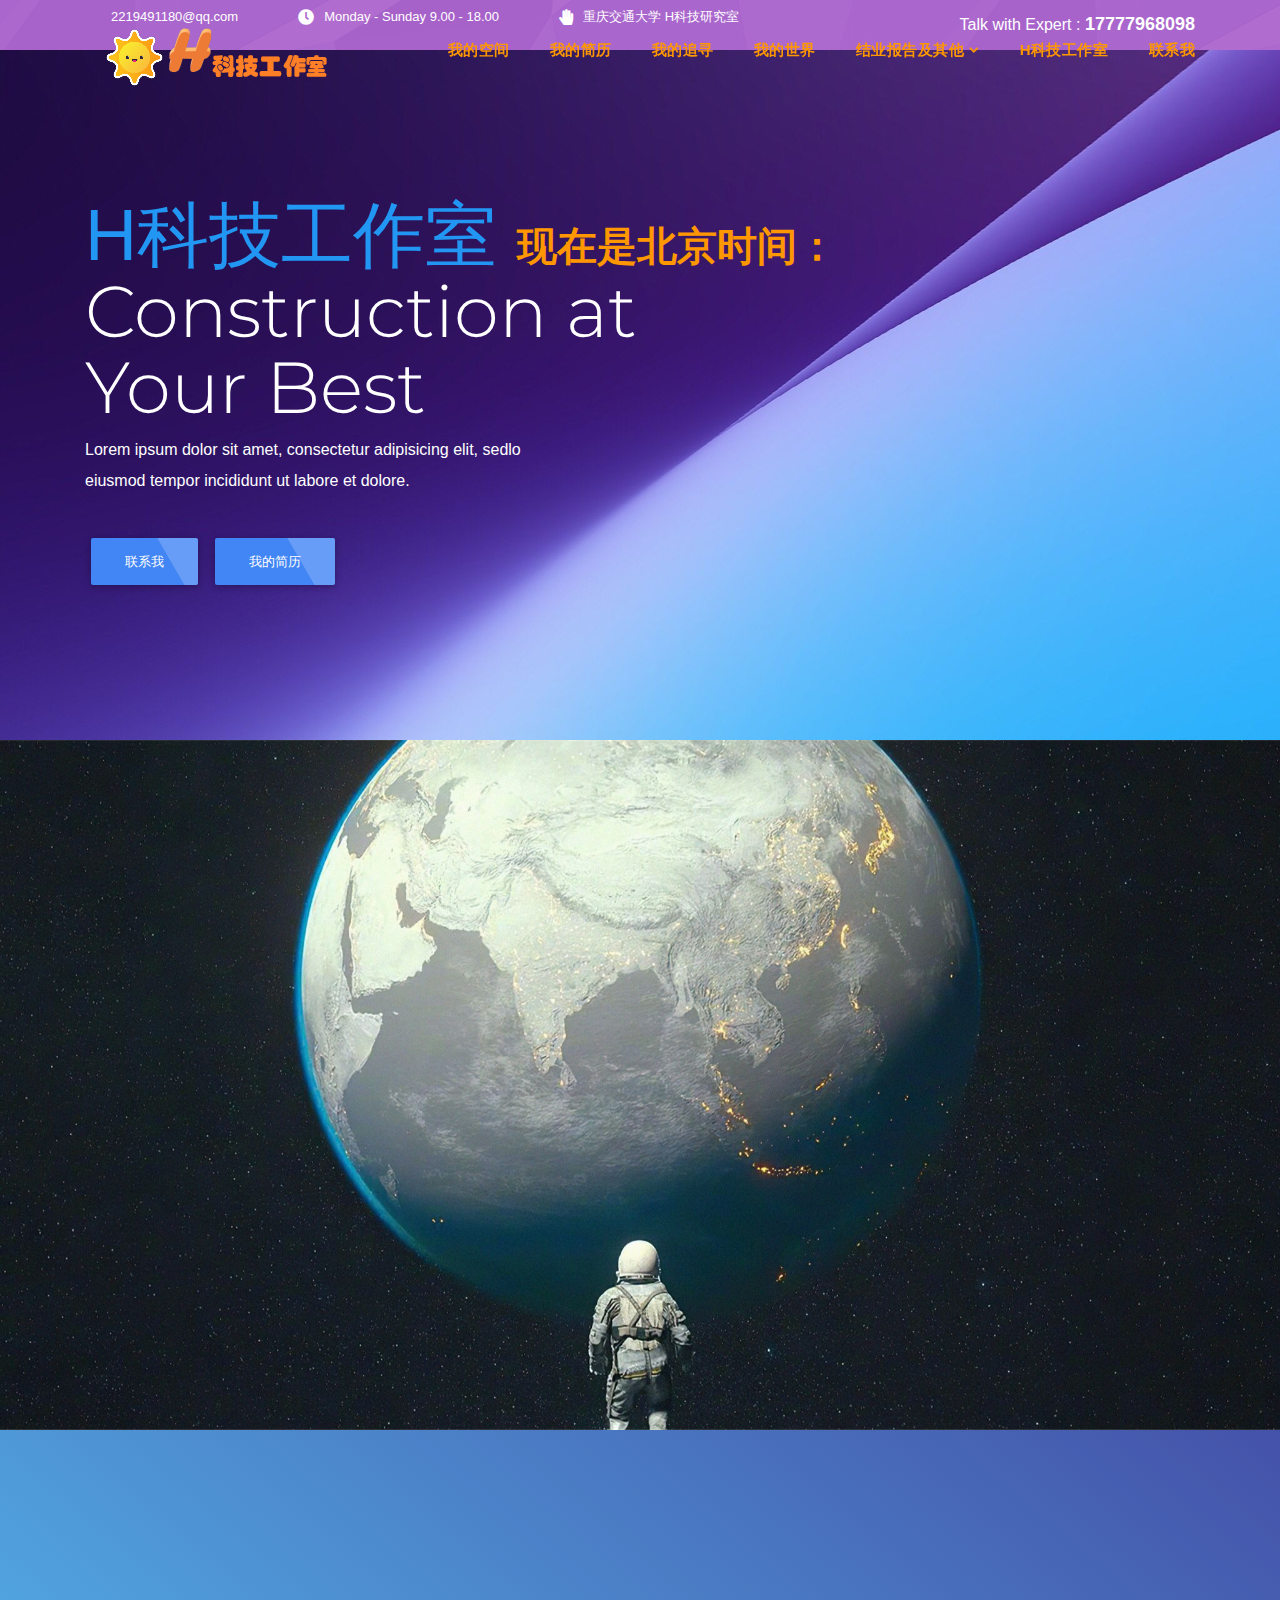
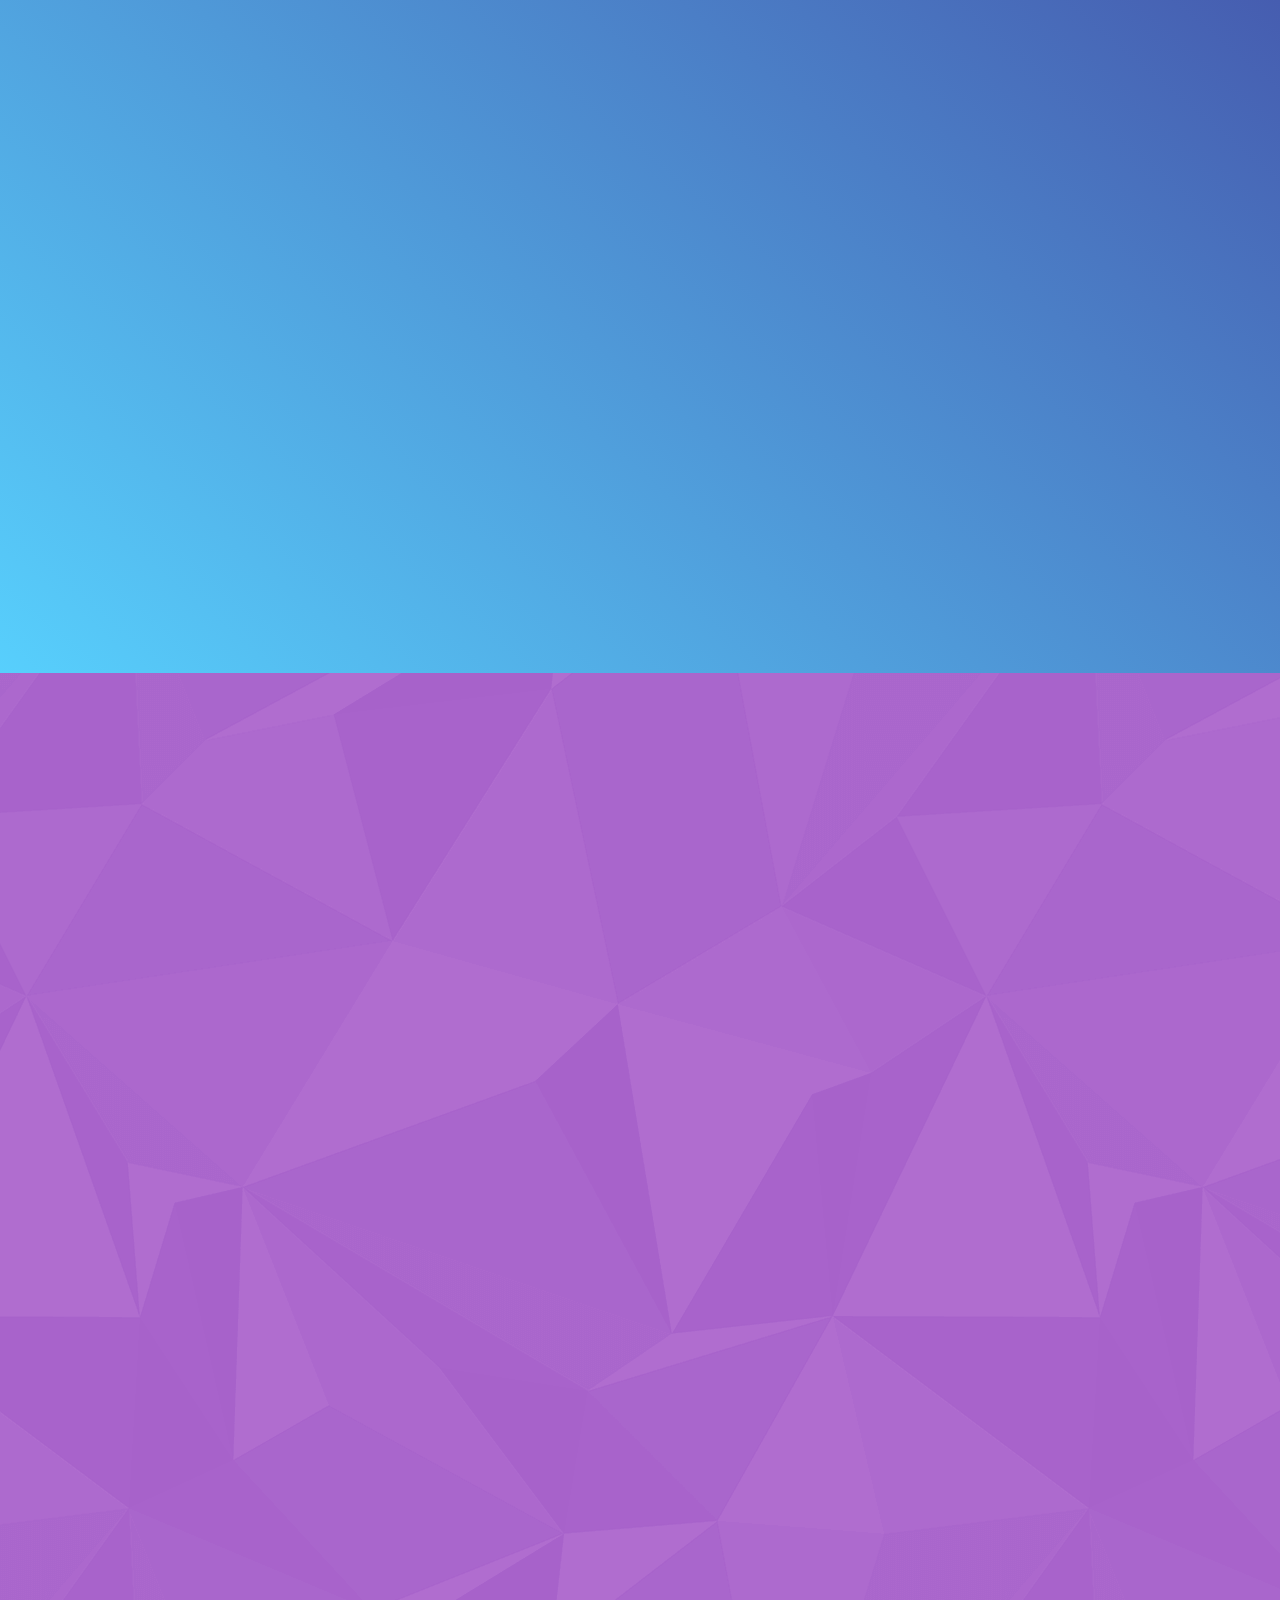
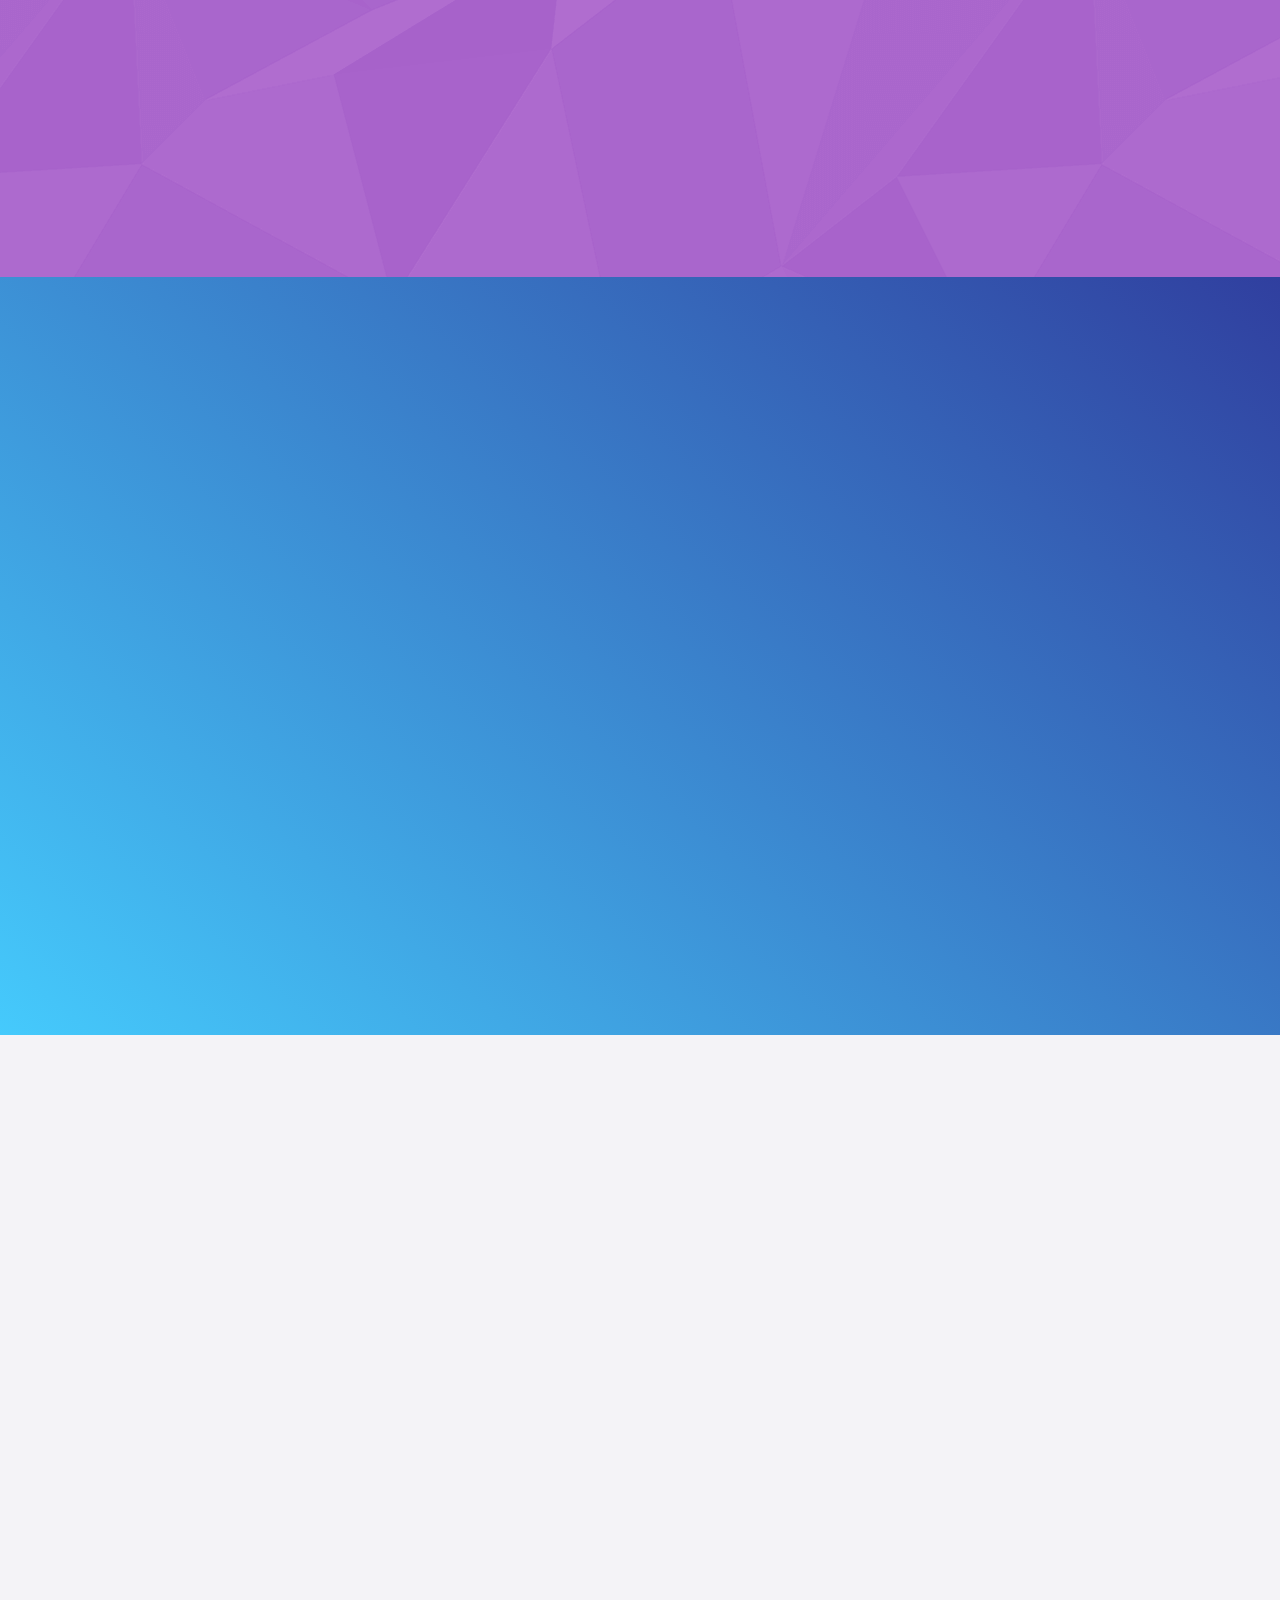
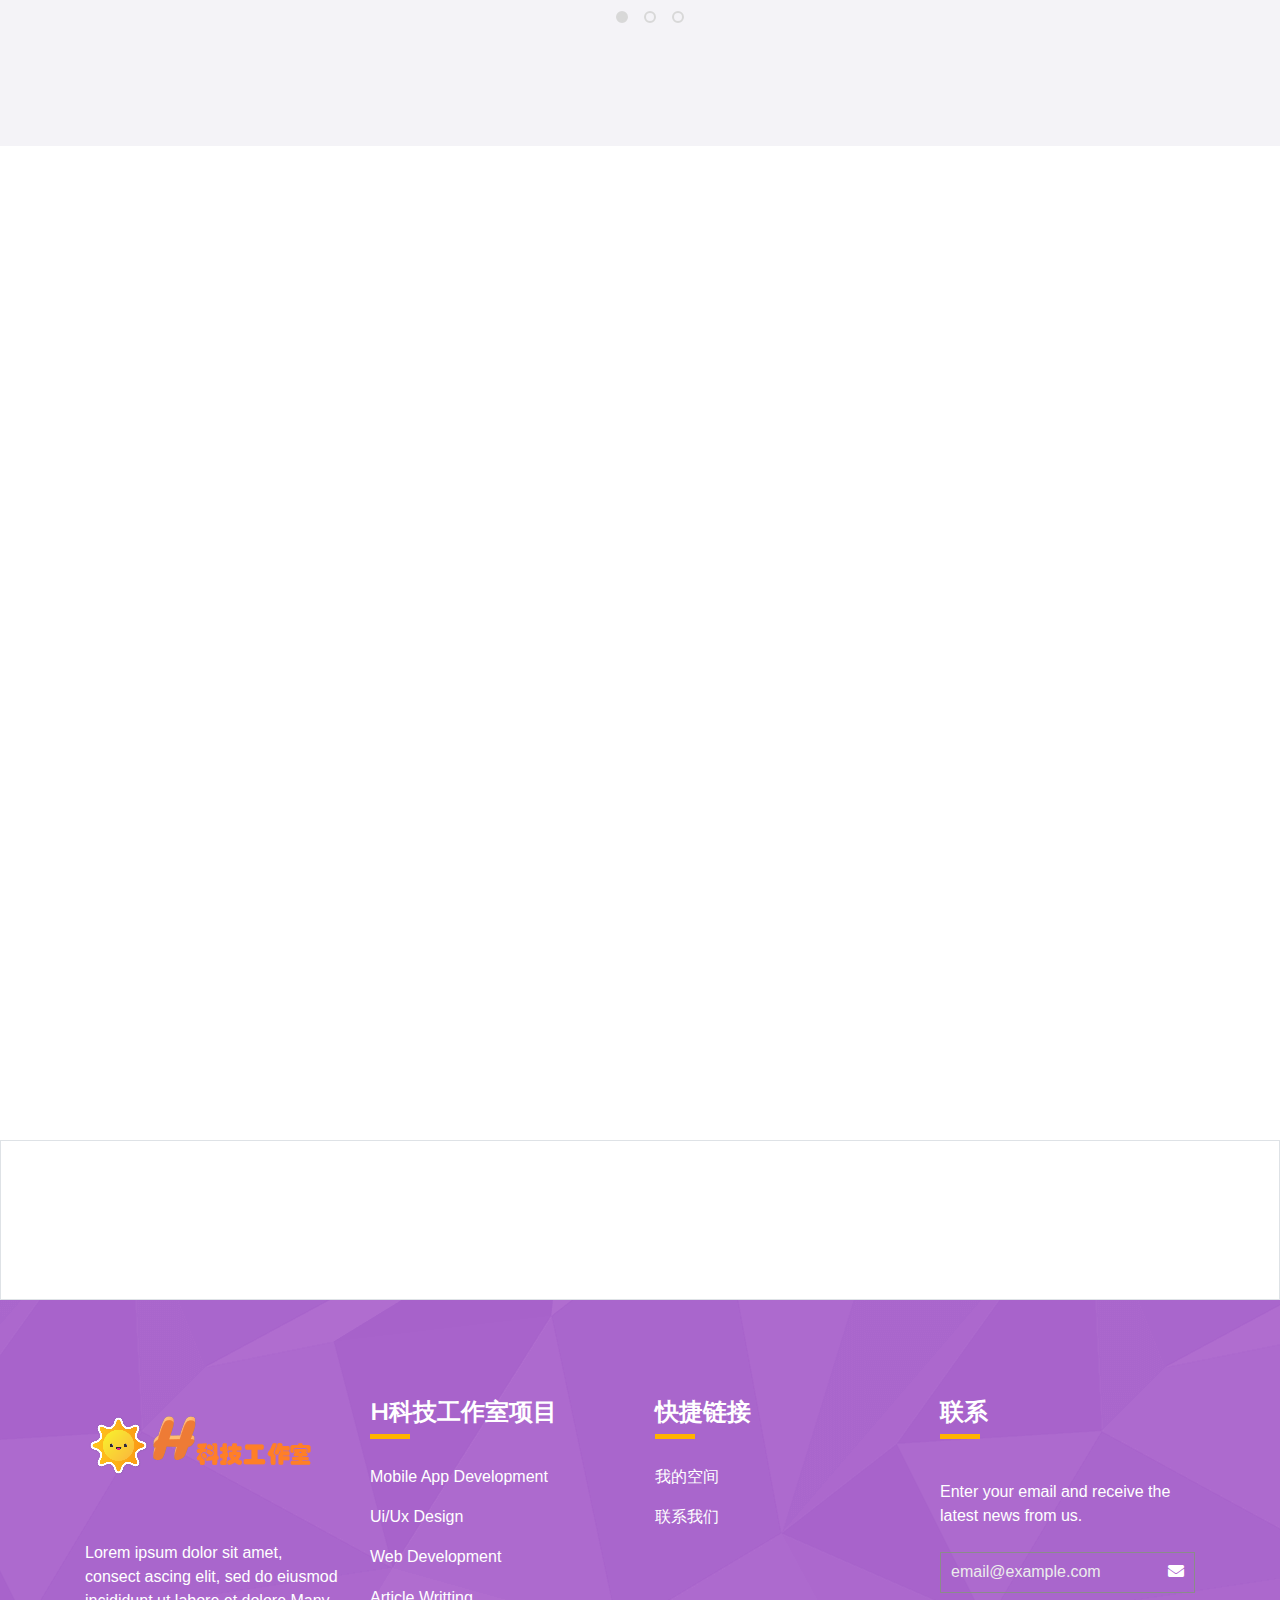
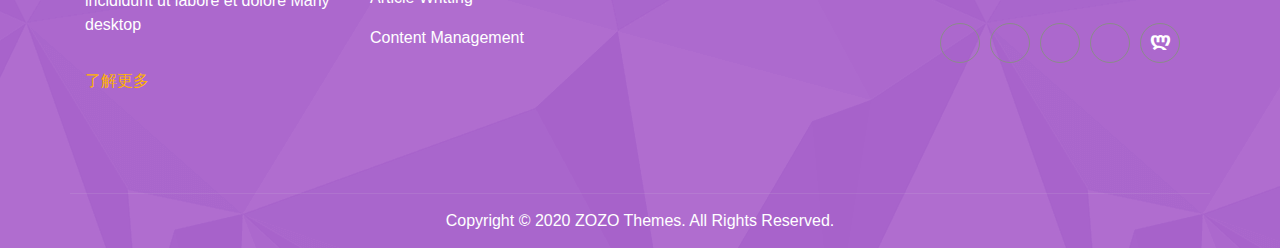
<file: 0122-15/index.html>
<!DOCTYPE html>
<html lang="en">

<head>
    <meta charset="UTF-8" />
    <meta name="viewport" content="width=device-width, initial-scale=1.0" />
    <title>H科技工作室</title>
    <!-- MDB icon -->
    <link rel="icon" href="assets/images/logo/logo.png" type="image/x-icon">

    <!-- Favicons -->
    <link rel="shortcut icon" href="assets/images/favicon.png">

    <!-- Vendor CSS (Icon Font) -->

    <link rel="stylesheet" href="assets/css/vendor/fontawesome.min.css">
    <link rel="stylesheet" href="assets/css/vendor/pe-icon-7-stroke.min.css">

    <!-- Plugins CSS (All Plugins Files) -->

    <link rel="stylesheet" href="assets/css/plugins/splitting.min.css">
    <link rel="stylesheet" href="assets/css/plugins/bootstrap.css">
    <link rel="stylesheet" href="assets/css/plugins/animate.min.css">
    <link rel="stylesheet" href="assets/css/plugins/jquery-ui.min.css">
    <link rel="stylesheet" href="assets/css/plugins/nice-select.min.css">
    <link rel="stylesheet" href="assets/css/plugins/swiper-bundle.min.css">
    <link rel="stylesheet" href="assets/css/plugins/aos.min.css">
    <link rel="stylesheet" href="assets/css/plugins/odometer-theme-default.min.css">
    <!-- Main Style CSS -->
    <link rel="stylesheet" href="assets/css/style.css">

    <!-- Font Awesome -->
    <link rel="stylesheet" href="https://use.fontawesome.com/releases/v5.11.2/css/all.css">
    <!-- Bootstrap core CSS -->
    <link rel="stylesheet" href="../MYMDB/MDB-Pro-4.12/css/bootstrap.css">
    <!-- Material Design Bootstrap -->
    <link rel="stylesheet" href="../MYMDB/MDB-Pro-4.12/css/mdb.min.css">
    <!-- Your custom styles (optional) -->
    <link rel="stylesheet" href="../MYMDB/MDB-Pro-4.12/css/style.css">

</head>

<body>
    <!-- Header Section Start -->
    <div class="header section blue">
        <!-- Header Top Start -->
        <div class="header-top bg-secondary ">
            <div class="container ">
                <div class="row align-items-center  ">
                    <!-- Header Top Link/Search Start -->
                    <div class="col-lg-8 col-md-12">
                        <ul class="header-top-links">
                            <li><i class="fa fa-envelope-o"></i><a href="#"> 2219491180@qq.com</a></li>
                            <li><i class="fa fa-clock-o"></i> <span>Monday - Sunday 9.00 - 18.00</span> </li>
                            <li><i class="fa fa-hand-paper"></i> <span>重庆交通大学 H科技研究室</span> </li>
                        </ul>

                    </div>
                    <!-- Header Top Link/Search End -->
                    <!-- Header Top Action Bar Start -->
                    <div class="col-lg-4 col-md-12 text-md-right expert-text">
                        <p> Talk with Expert : <span> 17777968098</span> </p>
                    </div>
                    <!-- Header Top Action Bar End -->
                </div>
            </div>
        </div>
        <!-- Header Top End -->

        <!-- Header Bottom Start -->
        <div class=" section header-sticky orange-text">
            <div class=" container fixed-top ">
                <div class="row align-items-center  ">
                    <!-- Header Logo Start -->
                    <div class="col-lg-3 col-8">

                        <div class="header-logo text-md-right">
                            <a href="index.html"><img src="assets/images/logo/logo.png" alt="Site Logo" /></a>
                        </div>
                    </div>
                    <!-- Header Logo End -->

                    <!-- Header Menu Start -->
                    <div class="col-lg-9 col-6 ">
                        <!-- Main Menu Start -->
                        <div class="main-menu d-none d-lg-flex ">

                            <ul class="orange-text">
                                <li>
                                    <a class="orange-text" href="index.html">我的空间</a>
                                </li>
                                <li>
                                    <a class="orange-text" href="project-grid.html">我的简历</a>
                                </li>
                                <li>
                                    <a class="orange-text" href="../MYMDB/MDB-Pro-4.12/index1.html">我的追寻</a>
                                </li>
                                <li>
                                    <a class="orange-text" href="service.html">我的世界</a>
                                </li>


                                <li class="has-children">
                                    <a class="orange-text" href="#">结业报告及其他</a>
                                    <ul class="sub-menu">
                                        <li><a href="faq.html">结业报告</a></li>
                                        <li><a href="about.html">H科技工作室</a></li>
                                        <li><a href="contact.html">联系方式</a></li>
                                        <li><a href="project-details.html">待开发</a></li>
                                        <li><a href="error-404.html">Error 404</a></li>
                                    </ul>
                                </li>

                                </li>
                                <li><a class="orange-text" href="about.html">H科技工作室</a></li>
                                <li><a class="orange-text" href="contact.html">联系我</a></li>
                            </ul>
                        </div>
                        <!-- Main Menu End -->
                    </div>
                    <!-- Main Menu Riht Side Start -->
                    <div class="main-menu-right-side d-flex d-lg-none">
                        <!-- Header Search Start -->
                        <div class="header-search mr-4">
                            <a class="header-search-icon" href="#"><i class="fa fa-search"></i></a>
                        </div>
                        <!-- Header Search End -->
                        <!-- Mobile Menu Bar Start -->
                        <div class="mobile-menu-bar-wrapper">
                            <a href="#" class="mobile-menu-bar"><i class="fa fa-bars"></i></a>
                        </div>
                        <!-- Mobile Menu Bar End -->
                    </div>
                    <!-- Main Menu Riht Side End -->

                </div>
                <!-- Header Menu End -->
            </div>
        </div>
    </div>
    <!-- Header Bottom End -->
    </div>

    <!-- Mobile Menu Start -->
    <div class="mobile-menu-wrapper ">

        <div class="body-overlayc"></div>
        <!-- Mobile Menu Inner Start -->
        <div class="mobile-menu-inner blue">

            <!-- Button Close Start -->
            <div class="btn-close-bar blue">
                <i class="pe-7s-close"></i>
            </div>
            <!-- Button Close End -->

            <!-- mobile menu start -->
            <div class="mobile-navigation blue">
                <nav>
                    <ul class="mobile-menu">
                        <li class="has-children">
                            <a href="#">了解更多 <i class="fa fa-angle-down"></i></a>
                            <ul class="dropdown">
                                <li><a href="index.html">我的空间</a></li>
                                <li><a href="project-grid.html">我的简历</a></li>
                                <li><a href="project-details.html">工作室简介</a></li>
                                <li><a href="../MYMDB/MDB-Pro-4.12/index1.html">我的追寻</a></li>
                            </ul>
                        </li>
                        <li class="has-children">
                            <a href="#">结业报告<i class="fa fa-angle-down" aria-hidden="true"></i></a>
                            <ul class="dropdown">
                                <li><a href="faq.html">结业报告</a></li>
                            </ul>
                        </li>
                        <li class="has-children">
                            <a href="#">工作室<i class="fa fa-angle-down" aria-hidden="true"></i></a>
                            <ul class="dropdown">
                                <li><a href="about.html">关于我的工作室</a></li>
                                <li><a href="service.html">冥想世界</a></li>

                                <li><a href="error-404.html">错误信息</a></li>
                            </ul>
                        </li>
                        <li class="has-children">
                            <a href="#">暂未未开放<i class="fa fa-angle-down" aria-hidden="true"></i></a>
                            <ul class="dropdown">
                                <li><a href="blog.html">Blog</a></li>
                                <li><a href="blog-left-sidebar.html">Blog Left Sidebar</a></li>
                                <li><a href="blog-right-sidebar.html">Blog Right Sidebar</a></li>
                                <li><a href="blog-details.html">Blog Details</a></li>
                                <li><a href="blog-details-sidebar.html">Blog Details Sidebar</a></li>
                            </ul>
                        </li>
                        <li><a href="about.html">工作室</a></li>
                        <li><a href="contact.html">联系我</a></li>
                        <div class=" container fixed-bottom ">
                            <div class="header-logo">
                                <a href="index.html"><img src="assets/images/logo/logo.png" alt="Site Logo" /></a>
                            </div>
                        </div>
                    </ul>
                </nav>
            </div>
            <!-- mobile menu end -->

            <!-- Contact Links/Social Links Start -->
            <div class="mt-auto">
                <!-- Contact Link Start -->
                <ul class="contact-links">

                    <li><i class="fa fa-phone"></i><a href="#"> 17777968698</a></li>
                    <li><i class="fa fa-envelope-o"></i><a href="#"> 2219491180@qq。com</a></li>
                    <li><i class="fa fa-clock-o"></i> <span>Monday - Sunday 9.00 - 18.00</span> </li>
                </ul>
                <!-- Contact Link End -->

                <!-- Social Widget Start -->
                <div class="widget-social">
                    <a title="Facebook" href="#"><i class="fa fa-facebook-f"></i></a>
                    <a title="Twitter" href="#"><i class="fa fa-twitter"></i></a>
                    <a title="Linkedin" href="#"><i class="fa fa-linkedin"></i></a>
                    <a title="Youtube" href="#"><i class="fa fa-youtube"></i></a>
                    <a title="Vimeo" href="#"><i class="fa fa-vimeo"></i></a>
                </div>
                <!-- Social Widget End -->
            </div>
            <!-- Contact Links/Social Links End -->

        </div>
        <!-- Mobile Menu Inner End -->
    </div>
    <!-- Mobile Menu End -->




    <!-- Offcanvas Search Start -->
    <div class="offcanvas-search">
        <!-- Offcanvas Search Inner Start -->
        <div class="offcanvas-search-inner">
            <!-- Button Close Start -->
            <div class="btn-close-bar">
                <i class="pe-7s-close"></i>
            </div>
            <!-- Button Close End -->

            <!-- Offcanvas Search Form Start -->
            <form class="offcanvas-search-form" action="#">
                <input type="text" placeholder="Search Products...">
            </form>
            <!-- Offcanvas Search Form End -->

        </div>
        <!-- Offcanvas Search Inner End -->

    </div>
    <!-- Offcanvas Search End -->

    </div>
    <!-- Header Section End -->

    <!-- Hero/Intro Slider Start -->
    <div class="section">
        <div class="hero-slider swiper-container">
            <div class="swiper-wrapper">
                <div class="hero-slide-item swiper-slide">
                    <div class="hero-slide-bg">
                        <img src="assets\images\index4.jpg" alt="" />
                    </div>
                    <div class="container">


                        <div class="hero-slide-content">




                            <span class=" blue-text title">H科技工作室

                                <body>
                                    <span id="time"
                                        class="display-6 font-weight-bold orange-text  pt-6 ">现在是北京时间：</span>
                                </body>
                            </span>
                            <h2 class="title"> Construction at <br /> Your Best </h2>
                            <p>Lorem ipsum dolor sit amet, consectetur adipisicing elit, sedlo eiusmod tempor incididunt
                                ut labore et dolore.</p>
                            <a href="contact.html" class="btn btn-hover-secondary btn-primary">联系我</a>
                            <a href="project-grid.html" class="btn btn-hover-secondary btn-primary">我的简历</a>
                        </div>
                    </div>
                </div>
                <div class="hero-slide-item swiper-slide">
                    <div class="hero-slide-bg">
                        <img src="assets\images\index2.jpg" alt="" />
                    </div>
                    <div class="container">
                        <div class="hero-slide-content">
                            <span class=" blue-text title">H科技工作室</span>
                            <h2 class="title"> Build Your <br /> Dream Home </h2>
                            <p>Lorem ipsum dolor sit amet, consectetur adipisicing elit, sedlo eiusmod tempor incididunt
                                ut labore et dolore.</p>
                            <a href="contact.html" class="btn btn-primary btn-hover-light">联系我</a>
                        </div>
                    </div>
                </div>
            </div>

            <div class="swiper-pagination"></div>

            <div class="home-slider-prev swiper-button-prev main-slider-nav"><i class="fa fa-angle-left"></i></div>
            <div class="home-slider-next swiper-button-next main-slider-nav"><i class="fa fa-angle-right"></i></div>
        </div>
    </div>
    <!-- Hero/Intro Slider End -->

    <!-- About Section Start -->


    <div class="section ">
        <div class="hero-slider swiper-container">
            <div class="swiper-wrapper">
                <div class="hero-slide-item swiper-slide">
                    <div class="hero-slide-bg ">
                        <img src="assets\images\index5.jpg" alt="" />
                    </div>
                    <div class="container">
                        <div class="hero-slide-content">

                            <!-- About Image/Content Start -->
                            <div class="about-image-content-area">
                                <div class="row align-items-center mb-n6 sm-col-2">
                                    <div class="col-lg-6 order-lg-1 order-2 mb-6" data-aos="fade-up"
                                        data-aos-delay="300">
                                        <!-- About Content Start -->
                                        <div class="about-content-area" data-aos="fade-up" data-aos-delay="500">
                                            <h2 class="title white-text ">很高兴来到这个世界，我爱这个世界，我门每个人都很精彩，欢迎你的到来！</p>
                                                <a href="about.html"
                                                    class="btn btn-hover-secondary btn-primary">H科技工作室</a>
                                        </div>
                                        <!-- About Content End -->
                                    </div>
                                    <div class="col-lg-6 order-lg-1 order-1 mb-4" data-aos="fade-up"
                                        data-aos-delay="400">
                                        <!-- About Single Image Start -->
                                        <div class="about-image overlay mb-1" data-aos="fade-right"
                                            data-aos-delay="400">



                                            <!-- <img src="assets/images/index3.jpg" alt="About Image"> -->

                                            <!-- About Single Image End -->
                                        </div>
                                    </div>
                                </div>
                            </div>
                        </div>
                        <!-- About Image/Content End -->
                    </div>
                </div>
            </div>
        </div>

        <!-- About Section End -->
        <!-- Services Section Start -->
        <div class="section section-padding blue-gradient-rgba">
            <div class="container">
                <!-- Section Title Start -->
                <div class="section-title" data-aos="fade-up" data-aos-delay="200">
                    <div class="col-lg-12 order-lg-1 order-2 mb-6" data-aos="fade-up" data-aos-delay="300">
                        <!-- About Content Start -->
                        <div class="about-content-area title-box" data-aos="fade-up" data-aos-delay="500">

                            <a href="service.html" class=" btn btn-purple btn-primary">热爱世界 </a>


                            <p class="mb-5 mb-md-8 mt-4">生命是盛开的花朵，它绽放得美丽，舒展，绚丽多资；
                                生命是精美的小诗，清新流畅，意蕴悠长；
                                生命是优美的乐曲，音律和谐，宛转悠扬；
                                生命是流淌的江河，奔流不息，滚滚向前。 </p>
                        </div>
                        <!-- About Content End -->
                    </div>
                </div>
                <!-- Section Title End -->

                <!-- About Timeline Start -->
                <div class="about-timeline-spacing-bottom">
                    <div class="row row-cols-lg-3 row-cols-1 mb-n6">
                        <div class="col mb-6" data-aos="fade-up" data-aos-delay="300">
                            <!-- Feature Box Wrapper Start -->
                            <div class="feature-box-wrapper">
                                <div class="feature-box-icon">
                                    <img src="assets/images/icon/about-icon-1.png" alt="About Icon">
                                </div>
                                <div class="feature-content">
                                    <h4 class="title">Building your love</h4>
                                    <p>Lorem ipsum dolor sit amet, consectetur adipisicing elit, sed eius tempor inci ut
                                        labore.</p>
                                </div>
                            </div>
                            <!-- Feature Box Wrapper End -->
                        </div>

                        <div class="col mb-6" data-aos="fade-up" data-aos-delay="400">
                            <!-- Feature Box Wrapper Start -->
                            <div class="feature-box-wrapper">
                                <div class="feature-box-icon">
                                    <img src="assets/images/icon/about-icon-2.png" alt="About Icon">
                                </div>
                                <div class="feature-content">
                                    <h4 class="title">Home Maintenance</h4>
                                    <p>Lorem ipsum dolor sit amet, consectetur adipisicing elit, sed eius tempor inci ut
                                        labore.</p>
                                </div>
                            </div>
                            <!-- Feature Box Wrapper End -->
                        </div>

                        <div class="col mb-6" data-aos="fade-up" data-aos-delay="500">
                            <!-- Feature Box Wrapper Start -->
                            <div class="feature-box-wrapper">
                                <div class="feature-box-icon">
                                    <img src="assets/images/icon/about-icon-3.png" alt="About Icon">
                                </div>
                                <div class="feature-content">
                                    <h4 class="title">Electrical Project</h4>
                                    <p>Lorem ipsum dolor sit amet, consectetur adipisicing elit, sed eius tempor inci ut
                                        labore.</p>
                                </div>
                            </div>
                            <!-- Feature Box Wrapper End -->
                        </div>
                    </div>
                </div>
                <!-- About Timeline End -->
                <!-- About Timeline Start -->
                <div class="about-timeline-spacing-bottom">
                    <div class="row row-cols-lg-3 row-cols-1 mb-n6">
                        <div class="col mb-6" data-aos="fade-up" data-aos-delay="300">
                            <!-- Feature Box Wrapper Start -->
                            <div class="feature-box-wrapper">
                                <div class="feature-box-icon">
                                    <img src="assets/images/icon/about-icon-4.png" alt="About Icon">
                                </div>
                                <div class="feature-content">
                                    <h4 class="title">Building Construction</h4>
                                    <p>Lorem ipsum dolor sit amet, consectetur adipisicing elit, sed eius tempor inci ut
                                        labore.</p>
                                </div>
                            </div>
                            <!-- Feature Box Wrapper End -->
                        </div>

                        <div class="col mb-6" data-aos="fade-up" data-aos-delay="400">
                            <!-- Feature Box Wrapper Start -->
                            <div class="feature-box-wrapper">
                                <div class="feature-box-icon">
                                    <img src="assets/images/icon/about-icon-5.png" alt="About Icon">
                                </div>
                                <div class="feature-content">
                                    <h4 class="title">Home Maintenance</h4>
                                    <p>Lorem ipsum dolor sit amet, consectetur adipisicing elit, sed eius tempor inci ut
                                        labore.</p>
                                </div>
                            </div>
                            <!-- Feature Box Wrapper End -->
                        </div>

                        <div class="col mb-6" data-aos="fade-up" data-aos-delay="500">
                            <!-- Feature Box Wrapper Start -->
                            <div class="feature-box-wrapper">
                                <div class="feature-box-icon">
                                    <img src="assets/images/icon/about-icon-6.png" alt="About Icon">
                                </div>
                                <div class="feature-content">
                                    <h4 class="title">Electrical Project</h4>
                                    <p>Lorem ipsum dolor sit amet, consectetur adipisicing elit, sed eius tempor inci ut
                                        labore.</p>
                                </div>
                            </div>
                            <!-- Feature Box Wrapper End -->
                        </div>
                    </div>
                </div>
                <!-- About Timeline End -->

            </div>
        </div>
        <!-- Services Section End -->
        <!-- Project Masonry Section Start -->
        <div class="section section-padding bg-secondary">
            <div class="container">
                <div class="row">
                    <!-- Section Title Start -->
                    <div class="about-content-area title-box" data-aos="fade-up" data-aos-delay="500">
                        <h2 class="title text-white">H科技工作室工作项目 </h2>
                        <p class="mb-5 mb-md-8 mt-4 sub-title text-white">Lorem ipsum dolor sit amet, consectetur
                            adipisicing elit, sed do eiusmod temp inc ut labore et dolore magna aliqua. Ut enim ad minim
                            veniam, quis nostrud exercita ullamco laboris nisi ut aliquip ex ea commodo conse. Duis aute
                            irure dolor in repre derit in voluptate velit esse cillum dolore eu fugiat nulla pariatur.
                        </p>
                    </div>
                    <!-- Section Title End -->

                    <!-- Tab Start -->
                    <div class="col-12 mb-4 text-center mt-7 mb-10 pb-2" data-aos="fade-up" data-aos-delay="400">
                        <div class="project-tab mb-n1">
                            <button data-filter="*" class="is-checked project-filter">All</button>
                            <button data-filter=".cat-1" class="project-filter">slam Design</button>
                            <button data-filter=".cat-2" class="project-filter">website</button>
                            <button data-filter=".cat-3" class="project-filter">android app</button>
                            <button data-filter=".cat-4" class="project-filter">harmony os app</button>
                        </div>
                    </div>
                    <!-- Tab End -->
                </div>
                <div class="row row-cols-lg-3 row-cols-md-2 row-cols-sm-2 row-cols-1 mesonry-list mb-n8">
                    <div class="resizer col"></div>
                    <!-- Single project Start -->
                    <div class="col cat-1 cat-4 mb-8">
                        <div class="single-project" data-aos="fade-up" data-aos-delay="300">
                            <div class="project-image">
                                <a class="project-overlay" href="project-details.html">
                                    <img src="assets/images/project/slam2.webp" alt="Project Image">
                                </a>
                            </div>
                            <div class="project-content">
                                <h4 class="title"> <a href="project-details.html">slam</a></h4>
                                <ul class="project-tag">
                                    <li><a href="project-grid.html">Interior</a></li>
                                    <li><a href="project-grid.html">Model</a></li>
                                    <li><a href="project-grid.html">Design</a></li>
                                </ul>
                                <a class="link" href="project-details.html">了解更多</a>
                            </div>
                        </div>
                    </div>
                    <!-- Single Portfolio End -->
                    <!-- Single Portfolio Start -->
                    <div class="col cat-2 cat-3 mb-8">
                        <div class="single-project" data-aos="fade-up" data-aos-delay="400">
                            <div class="project-image">
                                <a class="project-overlay" href="project-details.html">
                                    <img src="assets/images/project/slam3.jpg" alt="Project Image">
                                </a>
                            </div>
                            <div class="project-content">
                                <h4 class="title"> <a href="project-details.html">slam</a></h4>
                                <ul class="project-tag">
                                    <li><a href="project-grid.html">Interior</a></li>
                                    <li><a href="project-grid.html">Model</a></li>
                                    <li><a href="project-grid.html">Design</a></li>
                                </ul>
                                <a class="link" href="project-details.html">了解更多</a>
                            </div>
                        </div>
                    </div>
                    <!-- Single Portfolio End -->
                    <!-- Single Portfolio Start -->
                    <div class="col cat-3 cat-4 mb-8">
                        <div class="single-project" data-aos="fade-up" data-aos-delay="500">
                            <div class="project-image">
                                <a class="project-overlay" href="project-details.html">
                                    <img src="assets/images/project/slam1.webp" alt="Project Image">
                                </a>
                            </div>
                            <div class="project-content">
                                <h4 class="title"> <a href="project-details.html">slam</a></h4>
                                <ul class="project-tag">
                                    <li><a href="project-grid.html">Interior</a></li>
                                    <li><a href="project-grid.html">Model</a></li>
                                    <li><a href="project-grid.html">Design</a></li>
                                </ul>
                                <a class="link" href="project-details.html">了解更多</a>
                            </div>
                        </div>
                    </div>
                    <!-- Single Portfolio End -->
                    <!-- Single Portfolio Start -->
                    <div class="col cat-2 cat-3 mb-8">
                        <div class="single-project" data-aos="fade-up" data-aos-delay="600">
                            <div class="project-image">
                                <a class="project-overlay" href="project-details.html">
                                    <img src="assets/images/project/ho1.webp" alt="Project Image">
                                </a>
                            </div>
                            <div class="project-content">
                                <h4 class="title"> <a href="project-details.html">harmony os </a></h4>
                                <ul class="project-tag">
                                    <li><a href="project-grid.html">Interior</a></li>
                                    <li><a href="project-grid.html">Model</a></li>
                                    <li><a href="project-grid.html">Design</a></li>
                                </ul>
                                <a class="link" href="project-details.html">了解更多</a>
                            </div>
                        </div>
                    </div>
                    <!-- Single Portfolio End -->
                    <!-- Single Portfolio Start -->
                    <div class="col cat-2 cat-1 mb-8">
                        <div class="single-project" data-aos="fade-up" data-aos-delay="700">
                            <div class="project-image">
                                <a class="project-overlay" href="project-details.html">
                                    <img src="assets/images/project/ad1.webp" alt="Project Image">
                                </a>
                            </div>
                            <div class="project-content">
                                <h4 class="title"> <a href="project-details.html">anduiod</a></h4>
                                <ul class="project-tag">
                                    <li><a href="project-grid.html">Interior</a></li>
                                    <li><a href="project-grid.html">Model</a></li>
                                    <li><a href="project-grid.html">Design</a></li>
                                </ul>
                                <a class="link" href="project-details.html">了解更多</a>
                            </div>
                        </div>
                    </div>
                    <!-- Single Portfolio End -->
                    <!-- Single Portfolio Start -->
                    <div class="col cat-4 cat-1 mb-8">
                        <div class="single-project" data-aos="fade-up" data-aos-delay="800">
                            <div class="project-image">
                                <a class="project-overlay" href="project-details.html">
                                    <img src="assets/images/project/we1.webp" alt="Project Image">
                                </a>
                            </div>
                            <div class="project-content">
                                <h4 class="title"> <a href="project-details.html">web</a></h4>
                                <ul class="project-tag">
                                    <li><a href="project-grid.html">Interior</a></li>
                                    <li><a href="project-grid.html">Model</a></li>
                                    <li><a href="project-grid.html">Design</a></li>
                                </ul>
                                <a class="link " href="project-details.html">了解更多</a>
                            </div>
                        </div>
                    </div>
                </div>
            </div>
        </div>
        <!-- Project Masonry Section End -->

        <!-- Team Section Start -->
        <div class="section section-padding blue-gradient">
            <div class="container">
                <div class="row">
                    <!-- Section Title Start -->
                    <div class="about-content-area title-box" data-aos="fade-up" data-aos-delay="500">
                        <h2 class="title">H科技工作室环境 </h2>
                        <p class="mb-5 mb-md-8 mt-4">Lorem ipsum dolor sit amet, consectetur adipisicing elit, sed do
                            eiusmod temp inc ut labore et dolore magna aliqua. Ut enim ad minim veniam, quis nostrud
                            exercita ullamco laboris nisi ut aliquip ex ea commodo conse. Duis aute irure dolor in repre
                            derit in voluptate velit esse cillum dolore eu fugiat nulla pariatur. </p>
                    </div>
                    <!-- Section Title End -->
                </div>
                <div class="row row-cols-sm-2 row-cols-lg-4 row-cols-1 mb-n6">
                    <!-- Team Members Area Start -->
                    <div class="col mb-6">
                        <!-- Single Team member Start -->
                        <div class="single-team-member" data-aos="fade-up" data-aos-delay="300">
                            <!-- Team Member Images Start -->
                            <div class="team-member-image">
                                <img src="assets/images/team/team1.webp" alt="Team Member">
                            </div>
                            <!-- Team Member Images End -->

                            <!-- Team Member Name/Social Identity Start -->
                            <div class="team-member-content">
                                <h2 class="name">我们一起加油</h2>
                                <span class="person-title">科学永无止境</span>
                                <ul class="social-widgets">
                                    <li>
                                        <a href="#"><i class="fa fa-facebook"></i></a>
                                    </li>
                                    <li>
                                        <a href="#"><i class="fa fa-twitter"></i></a>
                                    </li>
                                    <li>
                                        <a href="#"><i class="fa fa-vimeo"></i></a>
                                    </li>
                                    <li>
                                        <a href="#"><i class="fa fa-linkedin"></i></a>
                                    </li>
                                </ul>
                            </div>
                            <!-- Team Member Name/Social Identity End -->
                        </div>
                        <!-- Single Team member End -->
                    </div>

                    <div class="col mb-6">
                        <!-- Single Team member Start -->
                        <div class="single-team-member" data-aos="fade-up" data-aos-delay="400">
                            <!-- Team Member Images Start -->
                            <div class="team-member-image">
                                <img src="assets/images/team/team2.webp" alt="Team Member">
                            </div>
                            <!-- Team Member Images End -->

                            <!-- Team Member Name/Social Identity Start -->
                            <div class="team-member-content">
                                <h2 class="name">工作室环境1</h2>
                                <span class="person-title">安静</span>
                                <ul class="social-widgets">
                                    <li>
                                        <a href="#"><i class="fa fa-facebook"></i></a>
                                    </li>
                                    <li>
                                        <a href="#"><i class="fa fa-twitter"></i></a>
                                    </li>
                                    <li>
                                        <a href="#"><i class="fa fa-vimeo"></i></a>
                                    </li>
                                    <li>
                                        <a href="#"><i class="fa fa-linkedin"></i></a>
                                    </li>
                                </ul>
                            </div>
                            <!-- Team Member Name/Social Identity End -->
                        </div>
                        <!-- Single Team member End -->
                    </div>

                    <div class="col mb-6">
                        <!-- Single Team member Start -->
                        <div class="single-team-member" data-aos="fade-up" data-aos-delay="500">
                            <!-- Team Member Images Start -->
                            <div class="team-member-image">
                                <img src="assets/images/team/team3.webp" alt="Team Member">
                            </div>
                            <!-- Team Member Images End -->

                            <!-- Team Member Name/Social Identity Start -->
                            <div class="team-member-content">
                                <h2 class="name">工作室环境2</h2>
                                <span class="person-title">美好</span>
                                <ul class="social-widgets">
                                    <li>
                                        <a href="#"><i class="fa fa-facebook"></i></a>
                                    </li>
                                    <li>
                                        <a href="#"><i class="fa fa-twitter"></i></a>
                                    </li>
                                    <li>
                                        <a href="#"><i class="fa fa-vimeo"></i></a>
                                    </li>
                                    <li>
                                        <a href="#"><i class="fa fa-linkedin"></i></a>
                                    </li>
                                </ul>
                            </div>
                            <!-- Team Member Name/Social Identity End -->
                        </div>
                        <!-- Single Team member End -->
                    </div>

                    <div class="col mb-6">
                        <!-- Single Team member Start -->
                        <div class="single-team-member" data-aos="fade-up" data-aos-delay="600">
                            <!-- Team Member Images Start -->
                            <div class="team-member-image">
                                <img src="assets/images/team/team4.webp" alt="Team Member">
                            </div>
                            <!-- Team Member Images End -->

                            <!-- Team Member Name/Social Identity Start -->
                            <div class="team-member-content">
                                <h2 class="name">工作室环境3</h2>
                                <span class="person-title">思考</span>
                                <ul class="social-widgets">
                                    <li>
                                        <a href="#"><i class="fa fa-facebook"></i></a>
                                    </li>
                                    <li>
                                        <a href="#"><i class="fa fa-twitter"></i></a>
                                    </li>
                                    <li>
                                        <a href="#"><i class="fa fa-vimeo"></i></a>
                                    </li>
                                    <li>
                                        <a href="#"><i class="fa fa-linkedin"></i></a>
                                    </li>
                                </ul>
                            </div>
                            <!-- Team Member Name/Social Identity End -->
                        </div>
                        <!-- Single Team member End -->
                    </div>
                    <!-- Team Members Area End -->
                </div>
            </div>
        </div>
        <!-- Team Section End -->


        <!-- Testimonial Section Start -->
        <div class="section section-padding testimonial-bg">
            <div class="container">
                <div class="row">
                    <!-- Section Title Start -->
                    <div class="about-content-area title-box" data-aos="fade-up" data-aos-delay="300">
                        <h2 class="title">工作室成员</h2>
                        <span></span>
                        <p class="sub-title">Lorem ipsum dolor sit amet, consectetur adipisicing elit.</p>
                    </div>
                    <!-- Section Title End -->
                </div>
                <div class="row">
                    <div class="col">
                        <div class="testimonial-carousel">
                            <div class="swiper-container">
                                <div class="swiper-wrapper">

                                    <!-- Single Testimonial Start -->
                                    <div class="swiper-slide">
                                        <div class="testimonial" data-aos="fade-up" data-aos-delay="300">
                                            <div class="text">
                                                <p>重庆交通大学通信专业学生<br \>
                                                    "基础课程;计算机网络、信号与线性系统、模拟电子技术基础、数 字电子技术基础、c语言、算法数据结构等:
                                                    专业课程:通信原理、数字信号处理、无线通信原理与应用、 自动控制原理、Linux操作系统、
                                                    网页设计、列车运行控制、车站联锁控制系统、信息论与编码等;
                                                    学习情况:专业课成绩良好，学业平均绩点3.21以上(专业前30%) </p>
                                            </div>
                                            <div class="thumb">
                                                <img src="assets/images/testimonial/test1.webp" alt="Testimonial Image">
                                                <div class="name">
                                                    <h2 class="title">Mr Huang</h2>
                                                    <h4 class="sub-title">CEO</h4>
                                                </div>
                                            </div>
                                        </div>
                                    </div>
                                    <!-- Single Testimonial End -->

                                    <!-- Single Testimonial Start -->
                                    <div class="swiper-slide">
                                        <div class="testimonial" data-aos="fade-up" data-aos-delay="400">
                                            <div class="text">
                                                <p>"You could debate whether it is an issue of the theme or a new
                                                    extension.
                                                    PlazaThemes support and response has been amazing, helping me with
                                                    several issues. With no doubt when designing a complex website you
                                                    will
                                                    face issues with the compatibility of the theme specially when
                                                    installing new extensions.</p>
                                            </div>
                                            <div class="thumb">
                                                <img src="assets/images/testimonial/test2.webp" alt="Testimonial Image">
                                                <div class="name">
                                                    <h2 class="title">Tianna Streich</h2>
                                                    <h4 class="sub-title">Project creater</h4>
                                                </div>
                                            </div>
                                        </div>
                                    </div>
                                    <!-- Single Testimonial End -->

                                    <!-- Single Testimonial Start -->
                                    <div class="swiper-slide">
                                        <div class="testimonial" data-aos="fade-up" data-aos-delay="500">
                                            <div class="text">
                                                <p>"You could debate whether it is an issue of the theme or a new
                                                    extension.
                                                    PlazaThemes support and response has been amazing, helping me with
                                                    several issues. With no doubt when designing a complex website you
                                                    will
                                                    face issues with the compatibility of the theme specially when
                                                    installing new extensions.</p>
                                            </div>
                                            <div class="thumb">
                                                <img src="assets/images/testimonial/test3.webp" alt="Testimonial Image">
                                                <div class="name">
                                                    <h2 class="title">Beau O'Hara</h2>
                                                    <h4 class="sub-title">Creative Director</h4>
                                                </div>
                                            </div>
                                        </div>
                                    </div>
                                    <!-- Single Testimonial End -->

                                </div>

                                <!-- pagination -->
                                <div class="swiper-pagination"></div>

                            </div>
                        </div>
                    </div>
                </div>
            </div>
        </div>
        <!-- Testimonial Section End -->

        <!-- Blog Section Start -->
        <div class="section section-padding">
            <div class="container">

                <!-- Section Title Start -->
                <div class="about-content-area title-box" data-aos="fade-up" data-aos-delay="500">
                    <h2 class="title">H科技工作室最新成果 </h2>
                    <p class="mb-5 mb-md-8 mt-4">Lorem ipsum dolor sit amet, consectetur adipisicing elit, sed do
                        eiusmod
                        temp inc ut labore et dolore magna aliqua. Ut enim ad minim veniam, quis nostrud exercita
                        ullamco
                        laboris nisi ut aliquip ex ea commodo conse. Duis aute irure dolor in repre derit in voluptate
                        velit
                        esse cillum dolore eu fugiat nulla pariatur. </p>
                </div>
                <!-- Section Title End -->

                <div class="row row-cols-lg-3 row-cols-md-2 row-cols-1 mb-n6">

                    <div class="col mb-6">
                        <!-- Blog Single Post Start -->
                        <div class="blog-single-post-wrapper" data-aos="fade-up" data-aos-delay="300">
                            <div class="blog-thumb">
                                <a class="blog-overlay" href="blog-details.html">
                                    <img src="assets/images/blog/blog1.webp" alt="Blog Post">
                                </a>
                            </div>
                            <div class="blog-content">
                                <div class="post-meta">
                                    <span>By : <a href="#">slam</a></span>
                                    <span>14 Jul 2021</span>
                                </div>
                                <h3 class="title"><a href="blog-details.html">Best slam imag</a></h3>
                                <p>Lorem ipsum dolor sit amet, consectetur adipisici elit, sed do eiusmod tempo</p>
                                <a href="blog-details.html"
                                    class="btn btn-outline-matterhorn btn-hover-primary btn-sm">Read
                                    More</a>
                            </div>
                        </div>
                        <!-- Blog Single Post End -->
                    </div>

                    <div class="col mb-6">
                        <!-- Blog Single Post Start -->
                        <div class="blog-single-post-wrapper" data-aos="fade-up" data-aos-delay="400">
                            <div class="blog-thumb">
                                <a class="blog-overlay" href="blog-details.html">
                                    <img src="assets/images/blog/blog2.webp" alt="Blog Post">
                                </a>
                            </div>
                            <div class="blog-content">
                                <div class="post-meta">
                                    <span>By : <a href="#">slam</a></span>
                                    <span>24 May 2021</span>
                                </div>
                                <h3 class="title"><a href="blog-details.html">The Project finish</a></h3>
                                <p>Lorem ipsum dolor sit amet, consectetur adipisici elit, sed do eiusmod tempo</p>
                                <a href="blog-details.html"
                                    class="btn btn-outline-matterhorn btn-hover-primary btn-sm">Read
                                    More</a>
                            </div>
                        </div>
                        <!-- Blog Single Post End -->
                    </div>

                    <div class="col mb-6">
                        <!-- Blog Single Post Start -->
                        <div class="blog-single-post-wrapper" data-aos="fade-up" data-aos-delay="500">
                            <div class="blog-thumb">
                                <a class="blog-overlay" href="blog-details.html">
                                    <img src="assets/images/blog/blog3.webp" alt="Blog Post">
                                </a>
                            </div>
                            <div class="blog-content">
                                <div class="post-meta">
                                    <span>By : <a href="#">Admin</a></span>
                                    <span>16 Jun 2021</span>
                                </div>
                                <h3 class="title"><a href="blog-details.html">APP</a></h3>
                                <p>Lorem ipsum dolor sit amet, consectetur adipisici elit, sed do eiusmod tempo</p>
                                <a href="blog-details.html"
                                    class="btn btn-outline-matterhorn btn-hover-primary btn-sm">Read
                                    More</a>
                            </div>
                        </div>
                        <!-- Blog Single Post End -->
                    </div>

                </div>
            </div>
        </div>
        <!-- Blog Section End -->
        <!-- Brand Logo Section Start -->
        <div class="section brand-logo-bg border">
            <div class="container">
                <div class="row">
                    <div class="col">

                        <div class="brand-logo-carousel text-center">
                            <div class="swiper-container">
                                <div class="swiper-wrapper align-items-center">

                                    <!-- Single Brand Logo Start -->
                                    <div class="swiper-slide">
                                        <div class="brand-logo" data-aos="fade-up" data-aos-delay="300">
                                            <img src="assets/images/brand-logo/client_01.jpg" alt="Brand Logo">
                                        </div>
                                    </div>
                                    <!-- Single Brand Logo End -->

                                    <!-- Single Brand Logo Start -->
                                    <div class="swiper-slide">
                                        <div class="brand-logo" data-aos="fade-up" data-aos-delay="400">
                                            <img src="assets/images/brand-logo/client_02.jpg" alt="Brand Logo">
                                        </div>
                                    </div>
                                    <!-- Single Brand Logo End -->

                                    <!-- Single Brand Logo Start -->
                                    <div class="swiper-slide">
                                        <div class="brand-logo" data-aos="fade-up" data-aos-delay="500">
                                            <img src="assets/images/brand-logo/client_03.jpg" alt="Brand Logo">
                                        </div>
                                    </div>
                                    <!-- Single Brand Logo End -->

                                    <!-- Single Brand Logo Start -->
                                    <div class="swiper-slide">
                                        <div class="brand-logo" data-aos="fade-up" data-aos-delay="600">
                                            <img src="assets/images/brand-logo/client_04.jpg" alt="Brand Logo">
                                        </div>
                                    </div>
                                    <!-- Single Brand Logo End -->

                                    <!-- Single Brand Logo Start -->
                                    <div class="swiper-slide">
                                        <div class="brand-logo" data-aos="fade-up" data-aos-delay="700">
                                            <img src="assets/images/brand-logo/client_05.jpg" alt="Brand Logo">
                                        </div>
                                    </div>
                                    <!-- Single Brand Logo End -->

                                </div>

                            </div>
                        </div>
                    </div>
                </div>
            </div>
        </div>
        <!-- Brand Logo Section End -->
        <footer class="section footer-section bg-secondary">
            <!-- Footer Top Start -->
            <div class="footer-top">
                <div class="container">
                    <div class="row mb-n10">
                        <div class="col-12 col-sm-6 col-lg-3 col-xl-3 mb-10">
                            <div class="single-footer-widget">
                                <div class="footer-logo">
                                    <a href="index.html">
                                        <img src="assets/images/logo/footer-logo.png" alt="Logo Image">
                                    </a>
                                </div>
                                <p class="desc-content pt-5 pb-3">Lorem ipsum dolor sit amet, consect ascing elit, sed
                                    do
                                    eiusmod incididunt ut labore et dolore Many desktop</p>
                                <a class="read_more" href="#">了解更多</a>
                            </div>
                        </div>
                        <div class="col-12 col-sm-6 col-lg-3 col-xl-3 mb-10">
                            <div class="single-footer-widget">
                                <h2 class="widget-title">H科技工作室项目</h2>
                                <ul class="widget-list pt-6">
                                    <li><a href="service.html">Mobile App Development</a></li>
                                    <li><a href="service.html">Ui/Ux Design</a></li>
                                    <li><a href="service.html">Web Development</a></li>
                                    <li><a href="service.html">Article Writting</a></li>
                                    <li><a href="service.html">Content Management</a></li>
                                </ul>
                            </div>
                        </div>
                        <div class="col-12 col-sm-6 col-lg-2 col-xl-3 mb-10">
                            <div class="single-footer-widget aos-init aos-animate">
                                <h2 class="widget-title">快捷链接</h2>
                                <ul class="widget-list pt-6">
                                    <li><a href="index.html">我的空间</a></li>
                                    <li><a href="contact.html">联系我们</a></li>
                                    <!-- <li><a href="about.html">About</a></li>
                            <li><a href="contact.html">Help Center</a></li>
                            <li><a href="contact.html">Conditin</a></li>
                            <li><a href="contact.html">Term Of Use</a></li> -->
                                </ul>
                            </div>
                        </div>
                        <div class="col-12 col-sm-6 col-lg-4 col-xl-3 mb-10">
                            <div class="single-footer-widget">
                                <h2 class="widget-title">联系</h2>
                                <div class="widget-body pt-5">
                                    <p class="desc-content mb-0">Enter your email and receive the latest news from us.
                                    </p>

                                    <!-- Newsletter Form Start -->
                                    <div class="newsletter-form-wrap pt-4">
                                        <form id="mc-form" class="mc-form">
                                            <input type="email" id="mc-email" class="form-control email-box"
                                                placeholder="email@example.com" name="EMAIL">
                                            <button id="mc-submit" class="newsletter-btn" type="submit"><i
                                                    class="fa fa-envelope"></i></button>
                                        </form>
                                        <!-- mailchimp-alerts Start -->
                                        <div class="mailchimp-alerts text-centre">
                                            <div class="mailchimp-submitting"></div><!-- mailchimp-submitting end -->
                                            <div class="mailchimp-success text-success"></div>
                                            <!-- mailchimp-success end -->
                                            <div class="mailchimp-error text-danger"></div><!-- mailchimp-error end -->
                                        </div>
                                        <!-- mailchimp-alerts end -->
                                    </div>
                                    <!-- Newsletter Form End -->

                                    <!-- Soclial Link Start -->
                                    <div class="widget-social justify-content-start mt-6">
                                        <a title="Facebook" href="#"><i class="fa fa-facebook-f"></i></a>
                                        <a title="Twitter" href="#"><i class="fa fa-twitter"></i></a>
                                        <a title="Linkedin" href="#"><i class="fa fa-linkedin"></i></a>
                                        <a title="Youtube" href="#"><i class="fa fa-youtube"></i></a>
                                        <a title="Vimeo" href="#"><i class="fa fa-vimeo"></i></a>
                                    </div>
                                    <!-- Social Link End -->
                                </div>
                            </div>
                        </div>
                    </div>
                </div>
            </div>
            <!-- Footer Top End -->

            <!-- Footer Bottom Start -->
            <div class="container">
                <div class="row align-items-center footer-bottom">
                    <div class="col-12 text-center">
                        <div class="copyright-content">
                            <p class="mb-0">Copyright © 2020 <a href="https://zozotheme.com/">ZOZO Themes.</a> All
                                Rights
                                Reserved.</p>
                        </div>
                    </div>
                </div>
            </div>
            <!-- Footer Bottom End -->
        </footer>

        <!-- Scroll Top Start -->
        <a href="#" class="scroll-top" id="scroll-top">
            <i class="arrow-top fa fa-arrow-up"></i>
            <i class="arrow-bottom fa fa-arrow-up"></i>
        </a>
        <!-- Scroll Top End -->

        <!-- Vendors JS -->


        <script src="assets/js/vendor/bootstrap.bundle.min.js"></script>
        <script src="assets/js/vendor/jquery-3.5.1.min.js"></script>
        <script src="assets/js/vendor/jquery-migrate-3.3.0.min.js"></script>
        <script src="assets/js/vendor/modernizr-3.11.2.min.js"></script>


        <!-- Plugins JS -->


        <script src="assets/js/plugins/splitting.min.js"></script>
        <script src="assets/js/plugins/swiper-bundle.min.js"></script>
        <script src="assets/js/plugins/aos.min.js"></script>
        <script src="assets/js/plugins/nice-select.min.js"></script>
        <script src="assets/js/plugins/jquery.ajaxchimp.min.js"></script>
        <script src="assets/js/plugins/jquery-ui.min.js"></script>
        <script src="assets/js/plugins/masonry.min.js"></script>
        <script src="assets/js/plugins/odometer.min.js"></script>

        <!--Main JS-->
        <script src="assets/js/main.js"></script>
</body>

</html>

</html>
<script>
    function mytime() {
        var a = new Date();
        var b = a.toLocaleTimeString();
        var c = a.toLocaleDateString();
        document.getElementById("time").innerHTML = c + "&nbsp" + b;
    }
    setInterval(function () { mytime() }, 1000);
</script>
</file>
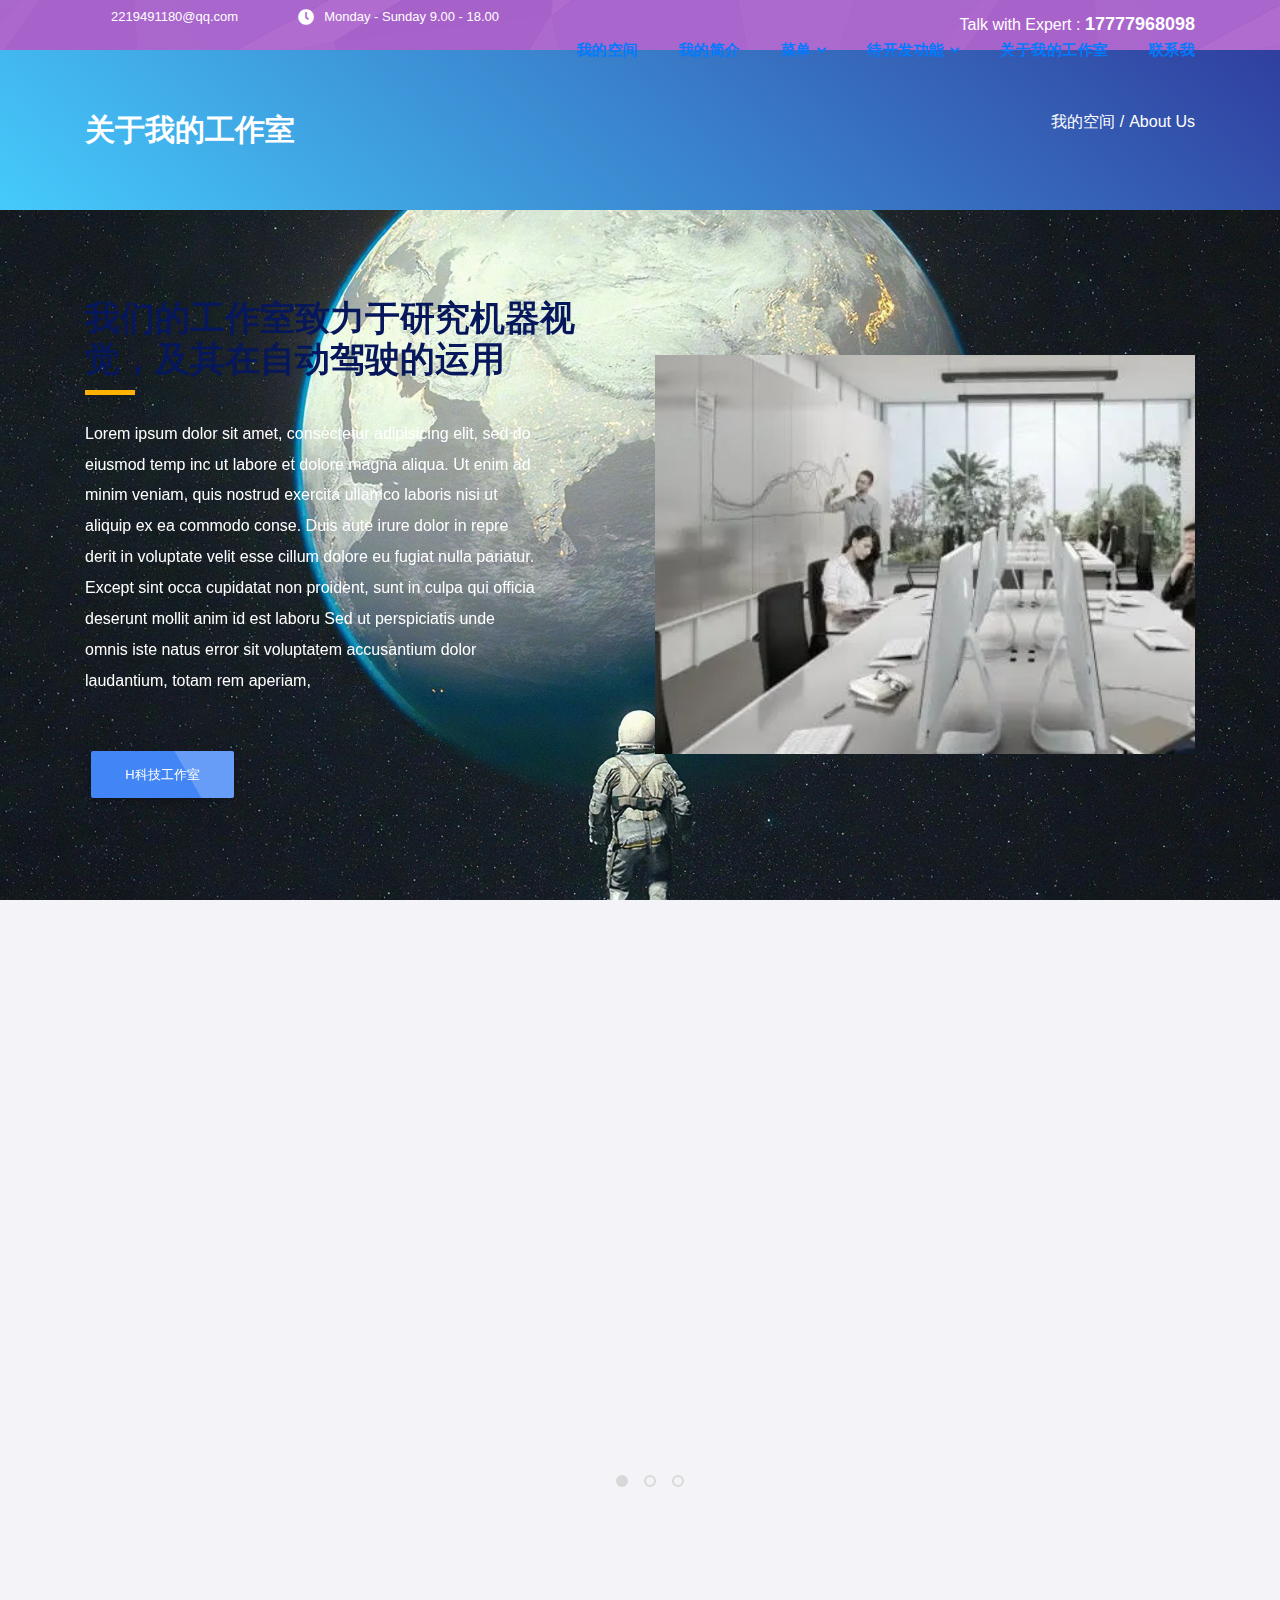
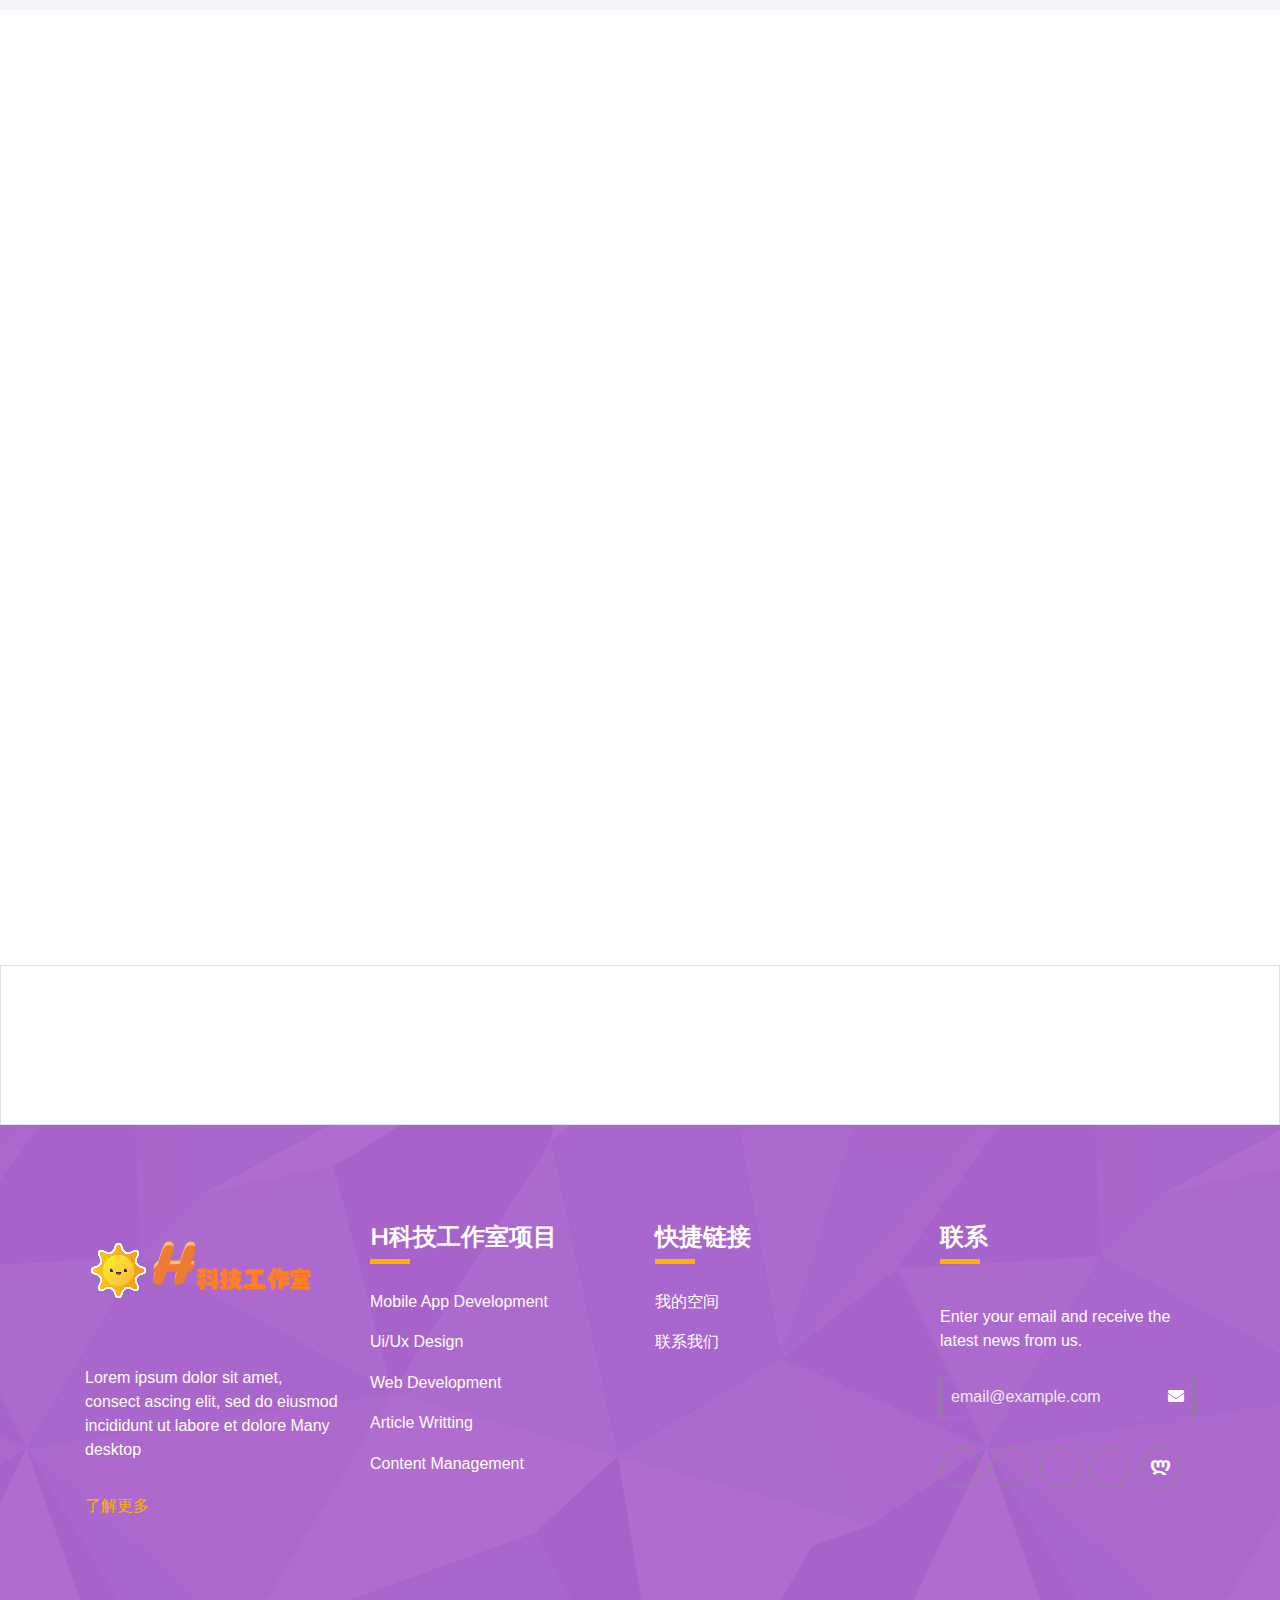
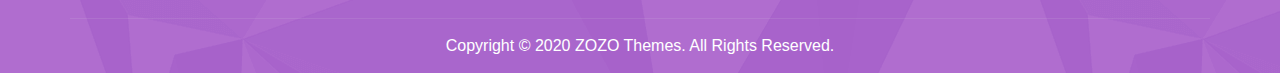
<file: 0122-15/about.html>
<!DOCTYPE html>
<html lang="en">

<head>
    <meta charset="UTF-8" />
    <meta name="viewport" content="width=device-width, initial-scale=1.0" />
    <title>H科技工作室</title>
    <!-- MDB icon -->
    <link rel="icon" href="../MYMDB/MDB-Pro-4.12/img/a.ico" type="image/x-icon">

    <!-- Favicons -->
    <link rel="shortcut icon" href="assets/images/favicon.png">

    <!-- Vendor CSS (Icon Font) -->

    <link rel="stylesheet" href="assets/css/vendor/fontawesome.min.css">
    <link rel="stylesheet" href="assets/css/vendor/pe-icon-7-stroke.min.css">

    <!-- Plugins CSS (All Plugins Files) -->

    <link rel="stylesheet" href="assets/css/plugins/splitting.min.css">
    <link rel="stylesheet" href="assets/css/plugins/bootstrap.css">
    <link rel="stylesheet" href="assets/css/plugins/animate.min.css">
    <link rel="stylesheet" href="assets/css/plugins/jquery-ui.min.css">
    <link rel="stylesheet" href="assets/css/plugins/nice-select.min.css">
    <link rel="stylesheet" href="assets/css/plugins/swiper-bundle.min.css">
    <link rel="stylesheet" href="assets/css/plugins/aos.min.css">
    <link rel="stylesheet" href="assets/css/plugins/odometer-theme-default.min.css">
    <!-- Main Style CSS -->
    <link rel="stylesheet" href="assets/css/style.css">

    <!-- Font Awesome -->
    <link rel="stylesheet" href="https://use.fontawesome.com/releases/v5.11.2/css/all.css">
    <!-- Bootstrap core CSS -->
    <link rel="stylesheet" href="../MYMDB/MDB-Pro-4.12/css/bootstrap.css">
    <!-- Material Design Bootstrap -->
    <link rel="stylesheet" href="../MYMDB/MDB-Pro-4.12/css/mdb.min.css">
    <!-- Your custom styles (optional) -->
    <link rel="stylesheet" href="../MYMDB/MDB-Pro-4.12/css/style.css">

</head>

<body>
    <!-- Header Section Start -->
    <div class="header section blue">
        <!-- Header Top Start -->
        <div class="header-top bg-secondary ">
            <div class="container ">
                <div class="row align-items-center  ">
                    <!-- Header Top Link/Search Start -->
                    <div class="col-lg-8 col-md-12">
                        <ul class="header-top-links">
                            <li><i class="fa fa-envelope-o"></i><a href="#"> 2219491180@qq.com</a></li>
                            <li><i class="fa fa-clock-o"></i> <span>Monday - Sunday 9.00 - 18.00</span> </li>
                        </ul>
                    </div>
                    <!-- Header Top Link/Search End -->
                    <!-- Header Top Action Bar Start -->
                    <div class="col-lg-4 col-md-12 text-md-right expert-text">
                        <p> Talk with Expert : <span> 17777968098</span> </p>
                    </div>
                    <!-- Header Top Action Bar End -->
                </div>
            </div>
        </div>
        <!-- Header Top End -->

        <!-- Header Bottom Start -->
        <div class="   section header-sticky yellow ">
            <div class=" container fixed-top">
                <div class="row align-items-center  ">
                    <!-- Header Logo Start -->
                    <div class="col-lg-3 col-6">
                        <div class="header-logo">

                        </div>
                    </div>
                    <!-- Header Logo End -->

                    <!-- Header Menu Start -->
                    <div class="col-lg-9 col-6">
                        <!-- Main Menu Start -->
                        <div class="main-menu d-none d-lg-flex ">
                            <ul>
                                <li>
                                    <a href="index.html ">我的空间</a>
                                </li>
                                <li>
                                    <a href="project-grid.html">我的简介</a>
                                </li>
                                <li class="has-children">
                                    <a href="#">菜单</a>
                                    <ul class="sub-menu">
                                        <li><a href="about.html">关于我的工作室</a></li>
                                        <li><a href="service.html">Service</a></li>
                                        <li><a href="contact.html">联系我</a></li>
                                        <li><a href="project-details.html">Project Details</a></li>
                                        <li><a href="faq.html">Faq</a></li>
                                        <li><a href="error-404.html">Error 404</a></li>
                                    </ul>
                                </li>
                                <li class="has-children">
                                    <a href="#">待开发功能</a>
                                    <ul class="sub-menu">
                                        <li><a href="blog.html">Blog</a></li>
                                        <li><a href="blog-details.html">Blog Details</a></li>
                                    </ul>
                                </li>
                                <li><a href="about.html">关于我的工作室</a></li>
                                <li><a href="contact.html">联系我</a></li>
                            </ul>
                        </div>
                        <!-- Main Menu End -->

                        <!-- Main Menu Riht Side Start -->
                        <div class="main-menu-right-side d-flex d-lg-none ">

                            <!-- Header Search Start -->
                            <div class="header-search mr-4">
                                <a class="header-search-icon" href="#"><i class="fa fa-search"></i></a>
                            </div>
                            <!-- Header Search End -->

                            <!-- Mobile Menu Bar Start -->
                            <div class="mobile-menu-bar-wrapper">
                                <a href="#" class="mobile-menu-bar"><i class="fa fa-bars"></i></a>
                            </div>
                            <!-- Mobile Menu Bar End -->

                        </div>
                        <!-- Main Menu Riht Side End -->

                    </div>
                    <!-- Header Menu End -->
                </div>
            </div>
        </div>
        <!-- Header Bottom End -->

        <!-- Mobile Menu Start -->
        <div class="mobile-menu-wrapper ">

            <div class="body-overlayc"></div>
            <!-- Mobile Menu Inner Start -->
            <div class="mobile-menu-inner blue">

                <!-- Button Close Start -->
                <div class="btn-close-bar blue">
                    <i class="pe-7s-close"></i>
                </div>
                <!-- Button Close End -->

                <!-- mobile menu start -->
                <div class="mobile-navigation blue">
                    <nav>
                        <ul class="mobile-menu">
                            <li class="has-children">
                                <a href="#">了解更多 <i class="fa fa-angle-down"></i></a>
                                <ul class="dropdown">
                                    <li><a href="index.html">我的空间</a></li>
                                    <li><a href="project-grid.html">我的简历</a></li>
                                    <li><a href="project-details.html">工作室简介</a></li>
                                    <li><a href="../MYMDB/MDB-Pro-4.12/index1.html">我的追寻</a></li>
                                </ul>
                            </li>
                            <li class="has-children">
                                <a href="#">结业报告<i class="fa fa-angle-down" aria-hidden="true"></i></a>
                                <ul class="dropdown">
                                    <li><a href="faq.html">结业报告</a></li>
                                </ul>
                            </li>
                            <li class="has-children">
                                <a href="#">工作室<i class="fa fa-angle-down" aria-hidden="true"></i></a>
                                <ul class="dropdown">
                                    <li><a href="about.html">关于我的工作室</a></li>
                                    <li><a href="service.html">冥想世界</a></li>

                                    <li><a href="error-404.html">错误信息</a></li>
                                </ul>
                            </li>
                            <li class="has-children">
                                <a href="#">暂未未开放<i class="fa fa-angle-down" aria-hidden="true"></i></a>
                                <ul class="dropdown">
                                    <li><a href="blog.html">Blog</a></li>
                                    <li><a href="blog-left-sidebar.html">Blog Left Sidebar</a></li>
                                    <li><a href="blog-right-sidebar.html">Blog Right Sidebar</a></li>
                                    <li><a href="blog-details.html">Blog Details</a></li>
                                    <li><a href="blog-details-sidebar.html">Blog Details Sidebar</a></li>
                                </ul>
                            </li>
                            <li><a href="about.html">工作室</a></li>
                            <li><a href="contact.html">联系我</a></li>
                            <div class=" container fixed-bottom ">
                                <div class="header-logo">
                                    <a href="index.html"><img src="assets/images/logo/logo.png" alt="Site Logo" /></a>
                                </div>
                            </div>
                        </ul>
                    </nav>
                </div>
                <!-- mobile menu end -->

                <!-- Contact Links/Social Links Start -->
                <div class="mt-auto">
                    <!-- Contact Link Start -->
                    <ul class="contact-links">

                        <li><i class="fa fa-phone"></i><a href="#"> 17777968698</a></li>
                        <li><i class="fa fa-envelope-o"></i><a href="#"> 2219491180@qq。com</a></li>
                        <li><i class="fa fa-clock-o"></i> <span>Monday - Sunday 9.00 - 18.00</span> </li>
                    </ul>
                    <!-- Contact Link End -->

                    <!-- Social Widget Start -->
                    <div class="widget-social">
                        <a title="Facebook" href="#"><i class="fa fa-facebook-f"></i></a>
                        <a title="Twitter" href="#"><i class="fa fa-twitter"></i></a>
                        <a title="Linkedin" href="#"><i class="fa fa-linkedin"></i></a>
                        <a title="Youtube" href="#"><i class="fa fa-youtube"></i></a>
                        <a title="Vimeo" href="#"><i class="fa fa-vimeo"></i></a>
                    </div>
                    <!-- Social Widget End -->
                </div>
                <!-- Contact Links/Social Links End -->

            </div>
            <!-- Mobile Menu Inner End -->

            <!-- Mobile Menu End -->

            <!-- Contact Links/Social Links Start -->
            <div class="mt-auto">
                <!-- Contact Link Start -->
                <ul class="contact-links">
                    <li><i class="fa fa-phone"></i><a href="#"> +17777968698</a></li>
                    <li><i class="fa fa-envelope-o"></i><a href="#"> 2219491180@qq.com</a></li>
                    <li><i class="fa fa-clock-o"></i> <span>Monday - Sunday 9.00 - 18.00</span> </li>
                </ul>
                <!-- Contact Link End -->

                <!-- Social Widget Start -->
                <div class="widget-social">
                    <a title="Facebook" href="#"><i class="fa fa-facebook-f"></i></a>
                    <a title="Twitter" href="#"><i class="fa fa-twitter"></i></a>
                    <a title="Linkedin" href="#"><i class="fa fa-linkedin"></i></a>
                    <a title="Youtube" href="#"><i class="fa fa-youtube"></i></a>
                    <a title="Vimeo" href="#"><i class="fa fa-vimeo"></i></a>
                </div>
                <!-- Social Widget End -->
            </div>
            <!-- Contact Links/Social Links End -->

        </div>
        <!-- Mobile Menu Inner End -->
    </div>
    <!-- Mobile Menu End -->

    <!-- Offcanvas Search Start -->
    <div class="offcanvas-search">
        <!-- Offcanvas Search Inner Start -->
        <div class="offcanvas-search-inner">
            <!-- Button Close Start -->
            <div class="btn-close-bar">
                <i class="pe-7s-close"></i>
            </div>
            <!-- Button Close End -->

            <!-- Offcanvas Search Form Start -->
            <form class="offcanvas-search-form" action="#">
                <input type="text" placeholder="Search Products...">
            </form>
            <!-- Offcanvas Search Form End -->

        </div>
        <!-- Offcanvas Search Inner End -->

    </div>
    <!-- Offcanvas Search End -->

    </div>
    <!-- Header Section End -->

    <!-- Breadcrumb Section Start -->
    <div class="section blue-gradient">
        <div class="container">
            <div class="row">
                <div class="col-12">
                    <div class="cr-breadcrumb-area">
                        <h1 class="title">关于我的工作室</h1>
                        <ul class="breadcrumb-list">
                            <li><a href="index.html">我的空间</a></li>
                            <li><span>About Us</span></li>
                        </ul>
                    </div>
                </div>
            </div>
        </div>
    </div>
    <!-- Breadcrumb Section End -->

    <!-- About Section Start -->


    <div class="section ">
        <div class="hero-slider swiper-container">
            <div class="swiper-wrapper">
                <div class="hero-slide-item swiper-slide">
                    <div class="hero-slide-bg">
                        <img src="assets\images\index5.jpg" alt="" />
                    </div>
                    <div class="container">
                        <div class="hero-slide-content">
                            <!-- About Image/Content Start -->
                            <div class="about-image-content-area">
                                <div class="row align-items-center mb-n6">
                                    <div class="col-lg-6 order-lg-1 order-2 mb-6" data-aos="fade-up"
                                        data-aos-delay="300">
                                        <!-- About Content Start -->
                                        <div class="about-content-area">
                                            <h2 class="title">我们的工作室致力于研究机器视觉，及其在自动驾驶的运用</h2>
                                            <p class="mb-5 mb-md-8 mt-4 white-text">Lorem ipsum dolor sit amet,
                                                consectetur
                                                adipisicing elit, sed
                                                do eiusmod temp inc ut labore et dolore magna aliqua. Ut enim ad minim
                                                veniam, quis
                                                nostrud exercita ullamco laboris nisi ut aliquip ex ea commodo conse.
                                                Duis aute
                                                irure
                                                dolor in repre derit in voluptate velit esse cillum dolore eu fugiat
                                                nulla pariatur.
                                                Except sint occa cupidatat non proident, sunt in culpa qui officia
                                                deserunt mollit
                                                anim
                                                id est laboru Sed ut perspiciatis unde omnis iste natus error sit
                                                voluptatem
                                                accusantium
                                                dolor laudantium, totam rem aperiam,</p>
                                            <a href="about.html" class="btn btn-hover-secondary btn-primary">H科技工作室</a>
                                        </div>
                                        <!-- About Content End -->
                                    </div>
                                    <div class="col-lg-6 order-lg-2 order-1 mb-6" data-aos="fade-up"
                                        data-aos-delay="400">
                                        <div class="about-image">
                                            <img src="assets/images/team/team3.webp " alt="About Image">
                                        </div>
                                    </div>
                                </div>
                            </div>

                            <!-- About Image/Content End -->
                        </div>
                    </div>
                </div>
                <!-- About Image/Content End -->
            </div>
        </div>
    </div>

    <!-- About Section End -->

    <!-- Testimonial Section Start -->
    <div class="section section-padding testimonial-bg">
        <div class="container">
            <div class="row">
                <!-- Section Title Start -->
                <div class="about-content-area title-box" data-aos="fade-up" data-aos-delay="300">
                    <h2 class="title">工作室成员</h2>
                    <span></span>
                    <p class="sub-title">Lorem ipsum dolor sit amet, consectetur adipisicing elit.</p>
                </div>
                <!-- Section Title End -->
            </div>
            <div class="row">
                <div class="col">
                    <div class="testimonial-carousel">
                        <div class="swiper-container">
                            <div class="swiper-wrapper">

                                <!-- Single Testimonial Start -->
                                <div class="swiper-slide">
                                    <div class="testimonial" data-aos="fade-up" data-aos-delay="300">
                                        <div class="text">
                                            <p> 重庆交通大学通信专业学生<br \>
                                                "基础课程;计算机网络、信号与线性系统、模拟电子技术基础、数 字电子技术基础、c语言、算法数据结构等:
                                                专业课程:通信原理、数字信号处理、无线通信原理与应用、 自动控制原理、Linux操作系统、
                                                网页设计、列车运行控制、车站联锁控制系统、信息论与编码等;
                                                学习情况:专业课成绩良好，学业平均绩点3.21以上(专业前30%) </p>
                                        </div>
                                        <div class="thumb">

                                            <img src="assets/images/testimonial/test1.webp" alt="Testimonial Image">
                                            <div class="name">
                                                <h2 class="title">Mr Huang</h2>
                                                <h4 class="sub-title">CEO</h4>
                                            </div>
                                        </div>
                                    </div>
                                </div>
                                <!-- Single Testimonial End -->

                                <!-- Single Testimonial Start -->
                                <div class="swiper-slide">
                                    <div class="testimonial" data-aos="fade-up" data-aos-delay="400">
                                        <div class="text">
                                            <p>"You could debate whether it is an issue of the theme or a new
                                                extension.
                                                PlazaThemes support and response has been amazing, helping me with
                                                several issues. With no doubt when designing a complex website you
                                                will
                                                face issues with the compatibility of the theme specially when
                                                installing new extensions.</p>
                                        </div>
                                        <div class="thumb">
                                            <img src="assets/images/testimonial/test2.webp" alt="Testimonial Image">
                                            <div class="name">
                                                <h2 class="title">Tianna Streich</h2>
                                                <h4 class="sub-title">Project creater</h4>
                                            </div>
                                        </div>
                                    </div>
                                </div>
                                <!-- Single Testimonial End -->

                                <!-- Single Testimonial Start -->
                                <div class="swiper-slide">
                                    <div class="testimonial" data-aos="fade-up" data-aos-delay="500">
                                        <div class="text">
                                            <p>"You could debate whether it is an issue of the theme or a new
                                                extension.
                                                PlazaThemes support and response has been amazing, helping me with
                                                several issues. With no doubt when designing a complex website you
                                                will
                                                face issues with the compatibility of the theme specially when
                                                installing new extensions.</p>
                                        </div>
                                        <div class="thumb">
                                            <img src="assets/images/testimonial/test3.webp" alt="Testimonial Image">
                                            <div class="name">
                                                <h2 class="title">Beau O'Hara</h2>
                                                <h4 class="sub-title">Creative Director</h4>
                                            </div>
                                        </div>
                                    </div>
                                </div>
                                <!-- Single Testimonial End -->

                            </div>

                            <!-- pagination -->
                            <div class="swiper-pagination"></div>

                        </div>
                    </div>
                </div>
            </div>
        </div>
    </div>
    <!-- Testimonial Section End -->

    <!-- Blog Section Start -->
    <div class="section section-padding">
        <div class="container">

            <!-- Section Title Start -->
            <div class="about-content-area title-box" data-aos="fade-up" data-aos-delay="500">
                <h2 class="title">H科技工作室最新成果 </h2>
                <p class="mb-5 mb-md-8 mt-4">Lorem ipsum dolor sit amet, consectetur adipisicing elit, sed do
                    eiusmod
                    temp inc ut labore et dolore magna aliqua. Ut enim ad minim veniam, quis nostrud exercita
                    ullamco
                    laboris nisi ut aliquip ex ea commodo conse. Duis aute irure dolor in repre derit in voluptate
                    velit
                    esse cillum dolore eu fugiat nulla pariatur. </p>
            </div>
            <!-- Section Title End -->

            <div class="row row-cols-lg-3 row-cols-md-2 row-cols-1 mb-n6">

                <div class="col mb-6">
                    <!-- Blog Single Post Start -->
                    <div class="blog-single-post-wrapper" data-aos="fade-up" data-aos-delay="300">
                        <div class="blog-thumb">
                            <a class="blog-overlay" href="blog-details.html">
                                <img src="assets/images/blog/blog1.webp" alt="Blog Post">
                            </a>
                        </div>
                        <div class="blog-content">
                            <div class="post-meta">
                                <span>By : <a href="#">slam</a></span>
                                <span>14 Jul 2021</span>
                            </div>
                            <h3 class="title"><a href="blog-details.html">Best slam imag</a></h3>
                            <p>Lorem ipsum dolor sit amet, consectetur adipisici elit, sed do eiusmod tempo</p>

                        </div>
                    </div>
                    <!-- Blog Single Post End -->
                </div>

                <div class="col mb-6">
                    <!-- Blog Single Post Start -->
                    <div class="blog-single-post-wrapper" data-aos="fade-up" data-aos-delay="400">
                        <div class="blog-thumb">
                            <a class="blog-overlay" href="blog-details.html">
                                <img src="assets/images/blog/blog2.webp" alt="Blog Post">
                            </a>
                        </div>
                        <div class="blog-content">
                            <div class="post-meta">
                                <span>By : <a href="#">slam</a></span>
                                <span>24 May 2021</span>
                            </div>
                            <h3 class="title"><a href="blog-details.html">The Project finish</a></h3>
                            <p>Lorem ipsum dolor sit amet, consectetur adipisici elit, sed do eiusmod tempo</p>

                        </div>
                    </div>
                    <!-- Blog Single Post End -->
                </div>

                <div class="col mb-6">
                    <!-- Blog Single Post Start -->
                    <div class="blog-single-post-wrapper" data-aos="fade-up" data-aos-delay="500">
                        <div class="blog-thumb">
                            <a class="blog-overlay" href="blog-details.html">
                                <img src="assets/images/blog/blog3.webp" alt="Blog Post">
                            </a>
                        </div>
                        <div class="blog-content">
                            <div class="post-meta">
                                <span>By : <a href="#">Admin</a></span>
                                <span>16 Jun 2021</span>
                            </div>
                            <h3 class="title"><a href="blog-details.html">APP</a></h3>
                            <p>Lorem ipsum dolor sit amet, consectetur adipisici elit, sed do eiusmod tempo</p>

                        </div>
                    </div>
                    <!-- Blog Single Post End -->
                </div>

            </div>
        </div>
    </div>
    <!-- Blog Section End -->
    <!-- Brand Logo Section Start -->
    <div class="section brand-logo-bg border">
        <div class="container">
            <div class="row">
                <div class="col">

                    <div class="brand-logo-carousel text-center">
                        <div class="swiper-container">
                            <div class="swiper-wrapper align-items-center">

                                <!-- Single Brand Logo Start -->
                                <div class="swiper-slide">
                                    <div class="brand-logo" data-aos="fade-up" data-aos-delay="300">
                                        <img src="assets/images/brand-logo/client_01.jpg" alt="Brand Logo">
                                    </div>
                                </div>
                                <!-- Single Brand Logo End -->

                                <!-- Single Brand Logo Start -->
                                <div class="swiper-slide">
                                    <div class="brand-logo" data-aos="fade-up" data-aos-delay="400">
                                        <img src="assets/images/brand-logo/client_02.jpg" alt="Brand Logo">
                                    </div>
                                </div>
                                <!-- Single Brand Logo End -->

                                <!-- Single Brand Logo Start -->
                                <div class="swiper-slide">
                                    <div class="brand-logo" data-aos="fade-up" data-aos-delay="500">
                                        <img src="assets/images/brand-logo/client_03.jpg" alt="Brand Logo">
                                    </div>
                                </div>
                                <!-- Single Brand Logo End -->

                                <!-- Single Brand Logo Start -->
                                <div class="swiper-slide">
                                    <div class="brand-logo" data-aos="fade-up" data-aos-delay="600">
                                        <img src="assets/images/brand-logo/client_04.jpg" alt="Brand Logo">
                                    </div>
                                </div>
                                <!-- Single Brand Logo End -->

                                <!-- Single Brand Logo Start -->
                                <div class="swiper-slide">
                                    <div class="brand-logo" data-aos="fade-up" data-aos-delay="700">
                                        <img src="assets/images/brand-logo/client_05.jpg" alt="Brand Logo">
                                    </div>
                                </div>
                                <!-- Single Brand Logo End -->

                            </div>

                        </div>
                    </div>
                </div>
            </div>
        </div>
    </div>
    <!-- Brand Logo Section End -->

    <footer class="section footer-section bg-secondary">
        <!-- Footer Top Start -->
        <div class="footer-top">
            <div class="container">
                <div class="row mb-n10">
                    <div class="col-12 col-sm-6 col-lg-3 col-xl-3 mb-10">
                        <div class="single-footer-widget">
                            <div class="footer-logo">
                                <a href="index.html">
                                    <img src="assets/images/logo/footer-logo.png" alt="Logo Image">
                                </a>
                            </div>
                            <p class="desc-content pt-5 pb-3">Lorem ipsum dolor sit amet, consect ascing elit, sed
                                do
                                eiusmod incididunt ut labore et dolore Many desktop</p>
                            <a class="read_more" href="#">了解更多</a>
                        </div>
                    </div>
                    <div class="col-12 col-sm-6 col-lg-3 col-xl-3 mb-10">
                        <div class="single-footer-widget">
                            <h2 class="widget-title">H科技工作室项目</h2>
                            <ul class="widget-list pt-6">
                                <li><a href="service.html">Mobile App Development</a></li>
                                <li><a href="service.html">Ui/Ux Design</a></li>
                                <li><a href="service.html">Web Development</a></li>
                                <li><a href="service.html">Article Writting</a></li>
                                <li><a href="service.html">Content Management</a></li>
                            </ul>
                        </div>
                    </div>
                    <div class="col-12 col-sm-6 col-lg-2 col-xl-3 mb-10">
                        <div class="single-footer-widget aos-init aos-animate">
                            <h2 class="widget-title">快捷链接</h2>
                            <ul class="widget-list pt-6">
                                <li><a href="index.html">我的空间</a></li>
                                <li><a href="contact.html">联系我们</a></li>
                                <!-- <li><a href="about.html">About</a></li>
                        <li><a href="contact.html">Help Center</a></li>
                        <li><a href="contact.html">Conditin</a></li>
                        <li><a href="contact.html">Term Of Use</a></li> -->
                            </ul>
                        </div>
                    </div>
                    <div class="col-12 col-sm-6 col-lg-4 col-xl-3 mb-10">
                        <div class="single-footer-widget">
                            <h2 class="widget-title">联系</h2>
                            <div class="widget-body pt-5">
                                <p class="desc-content mb-0">Enter your email and receive the latest news from us.
                                </p>

                                <!-- Newsletter Form Start -->
                                <div class="newsletter-form-wrap pt-4">
                                    <form id="mc-form" class="mc-form">
                                        <input type="email" id="mc-email" class="form-control email-box"
                                            placeholder="email@example.com" name="EMAIL">
                                        <button id="mc-submit" class="newsletter-btn" type="submit"><i
                                                class="fa fa-envelope"></i></button>
                                    </form>
                                    <!-- mailchimp-alerts Start -->
                                    <div class="mailchimp-alerts text-centre">
                                        <div class="mailchimp-submitting"></div><!-- mailchimp-submitting end -->
                                        <div class="mailchimp-success text-success"></div>
                                        <!-- mailchimp-success end -->
                                        <div class="mailchimp-error text-danger"></div><!-- mailchimp-error end -->
                                    </div>
                                    <!-- mailchimp-alerts end -->
                                </div>
                                <!-- Newsletter Form End -->

                                <!-- Soclial Link Start -->
                                <div class="widget-social justify-content-start mt-6">
                                    <a title="Facebook" href="#"><i class="fa fa-facebook-f"></i></a>
                                    <a title="Twitter" href="#"><i class="fa fa-twitter"></i></a>
                                    <a title="Linkedin" href="#"><i class="fa fa-linkedin"></i></a>
                                    <a title="Youtube" href="#"><i class="fa fa-youtube"></i></a>
                                    <a title="Vimeo" href="#"><i class="fa fa-vimeo"></i></a>
                                </div>
                                <!-- Social Link End -->
                            </div>
                        </div>
                    </div>
                </div>
            </div>
        </div>
        <!-- Footer Top End -->

        <!-- Footer Bottom Start -->
        <div class="container">
            <div class="row align-items-center footer-bottom">
                <div class="col-12 text-center">
                    <div class="copyright-content">
                        <p class="mb-0">Copyright © 2020 <a href="https://zozotheme.com/">ZOZO Themes.</a> All
                            Rights
                            Reserved.</p>
                    </div>
                </div>
            </div>
        </div>
        <!-- Footer Bottom End -->
    </footer>

    <!-- Scroll Top Start -->
    <a href="#" class="scroll-top" id="scroll-top">
        <i class="arrow-top fa fa-arrow-up"></i>
        <i class="arrow-bottom fa fa-arrow-up"></i>
    </a>
    <!-- Scroll Top End -->

    <!-- Vendors JS -->


    <script src="assets/js/vendor/bootstrap.bundle.min.js"></script>
    <script src="assets/js/vendor/jquery-3.5.1.min.js"></script>
    <script src="assets/js/vendor/jquery-migrate-3.3.0.min.js"></script>
    <script src="assets/js/vendor/modernizr-3.11.2.min.js"></script>


    <!-- Plugins JS -->


    <script src="assets/js/plugins/splitting.min.js"></script>
    <script src="assets/js/plugins/swiper-bundle.min.js"></script>
    <script src="assets/js/plugins/aos.min.js"></script>
    <script src="assets/js/plugins/nice-select.min.js"></script>
    <script src="assets/js/plugins/jquery.ajaxchimp.min.js"></script>
    <script src="assets/js/plugins/jquery-ui.min.js"></script>
    <script src="assets/js/plugins/masonry.min.js"></script>
    <script src="assets/js/plugins/odometer.min.js"></script>

    <!--Main JS-->
    <script src="assets/js/main.js"></script>
</body>

</html>
</file>
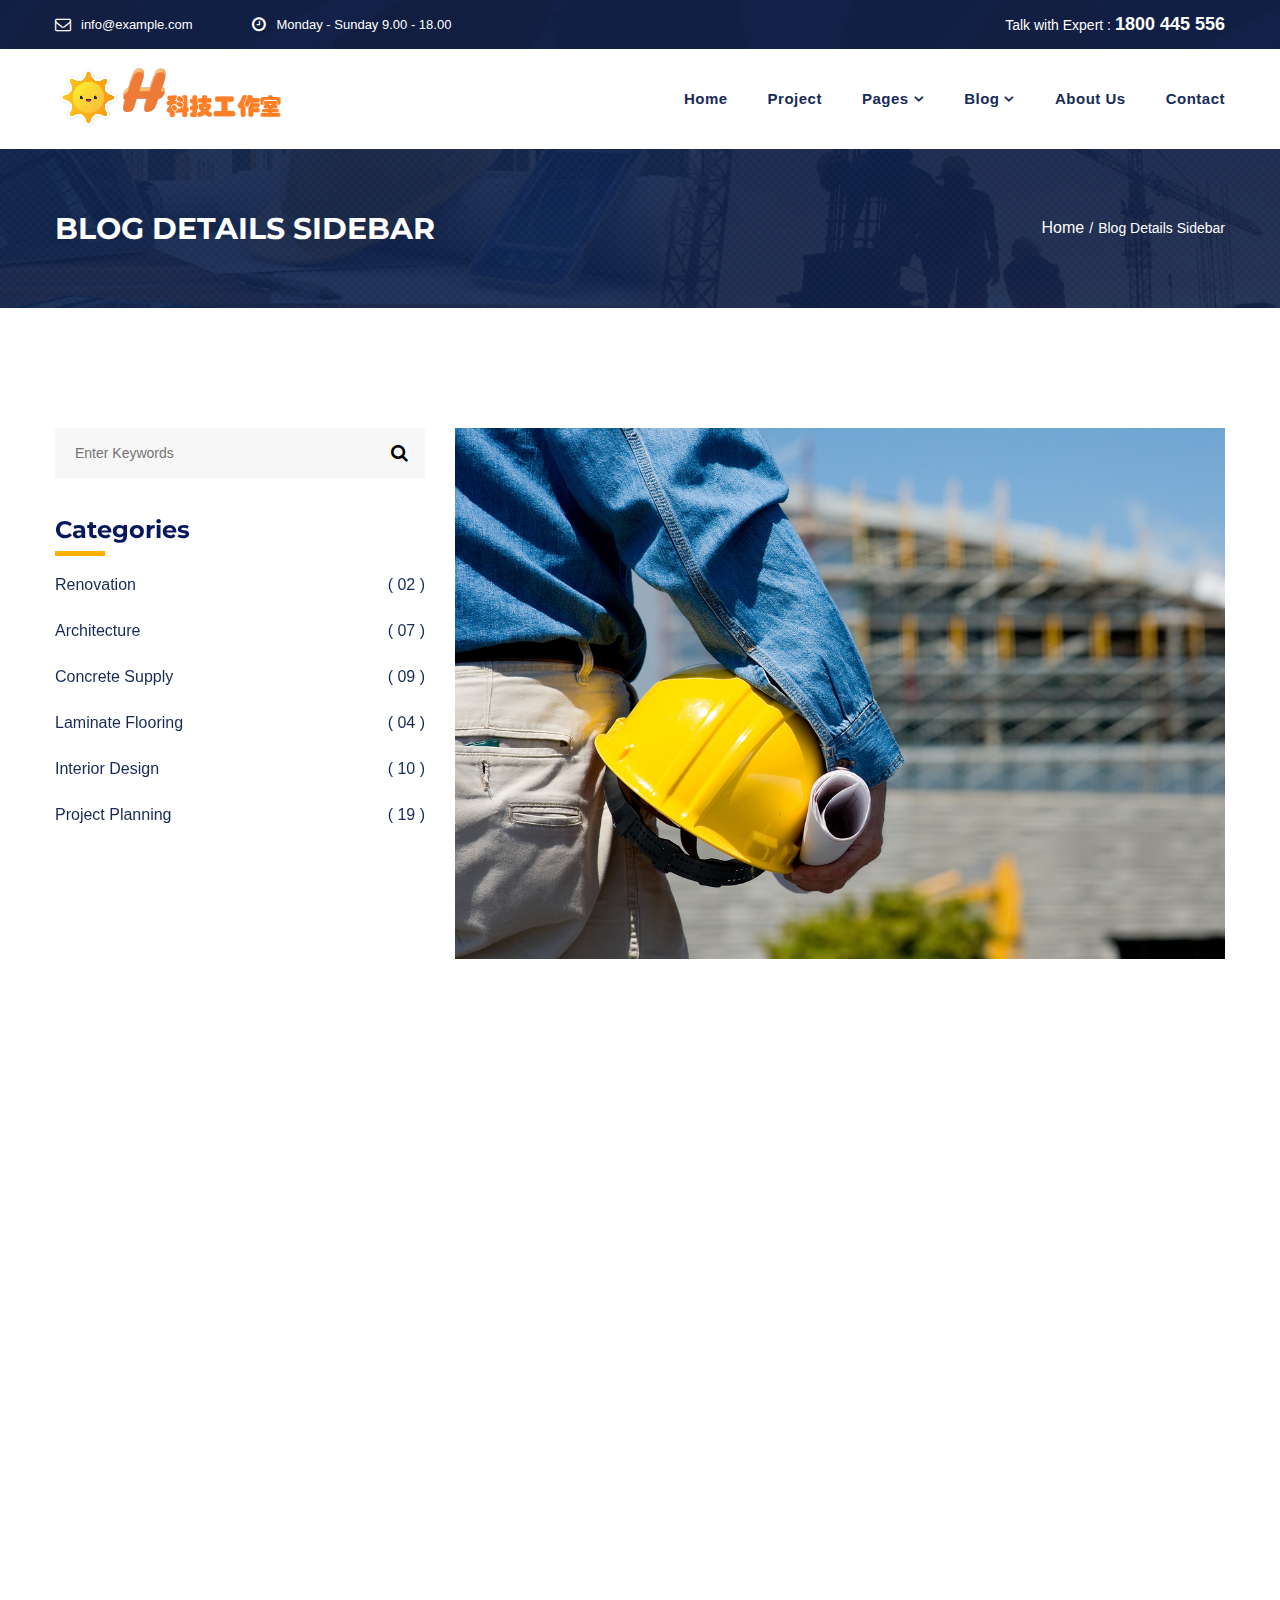
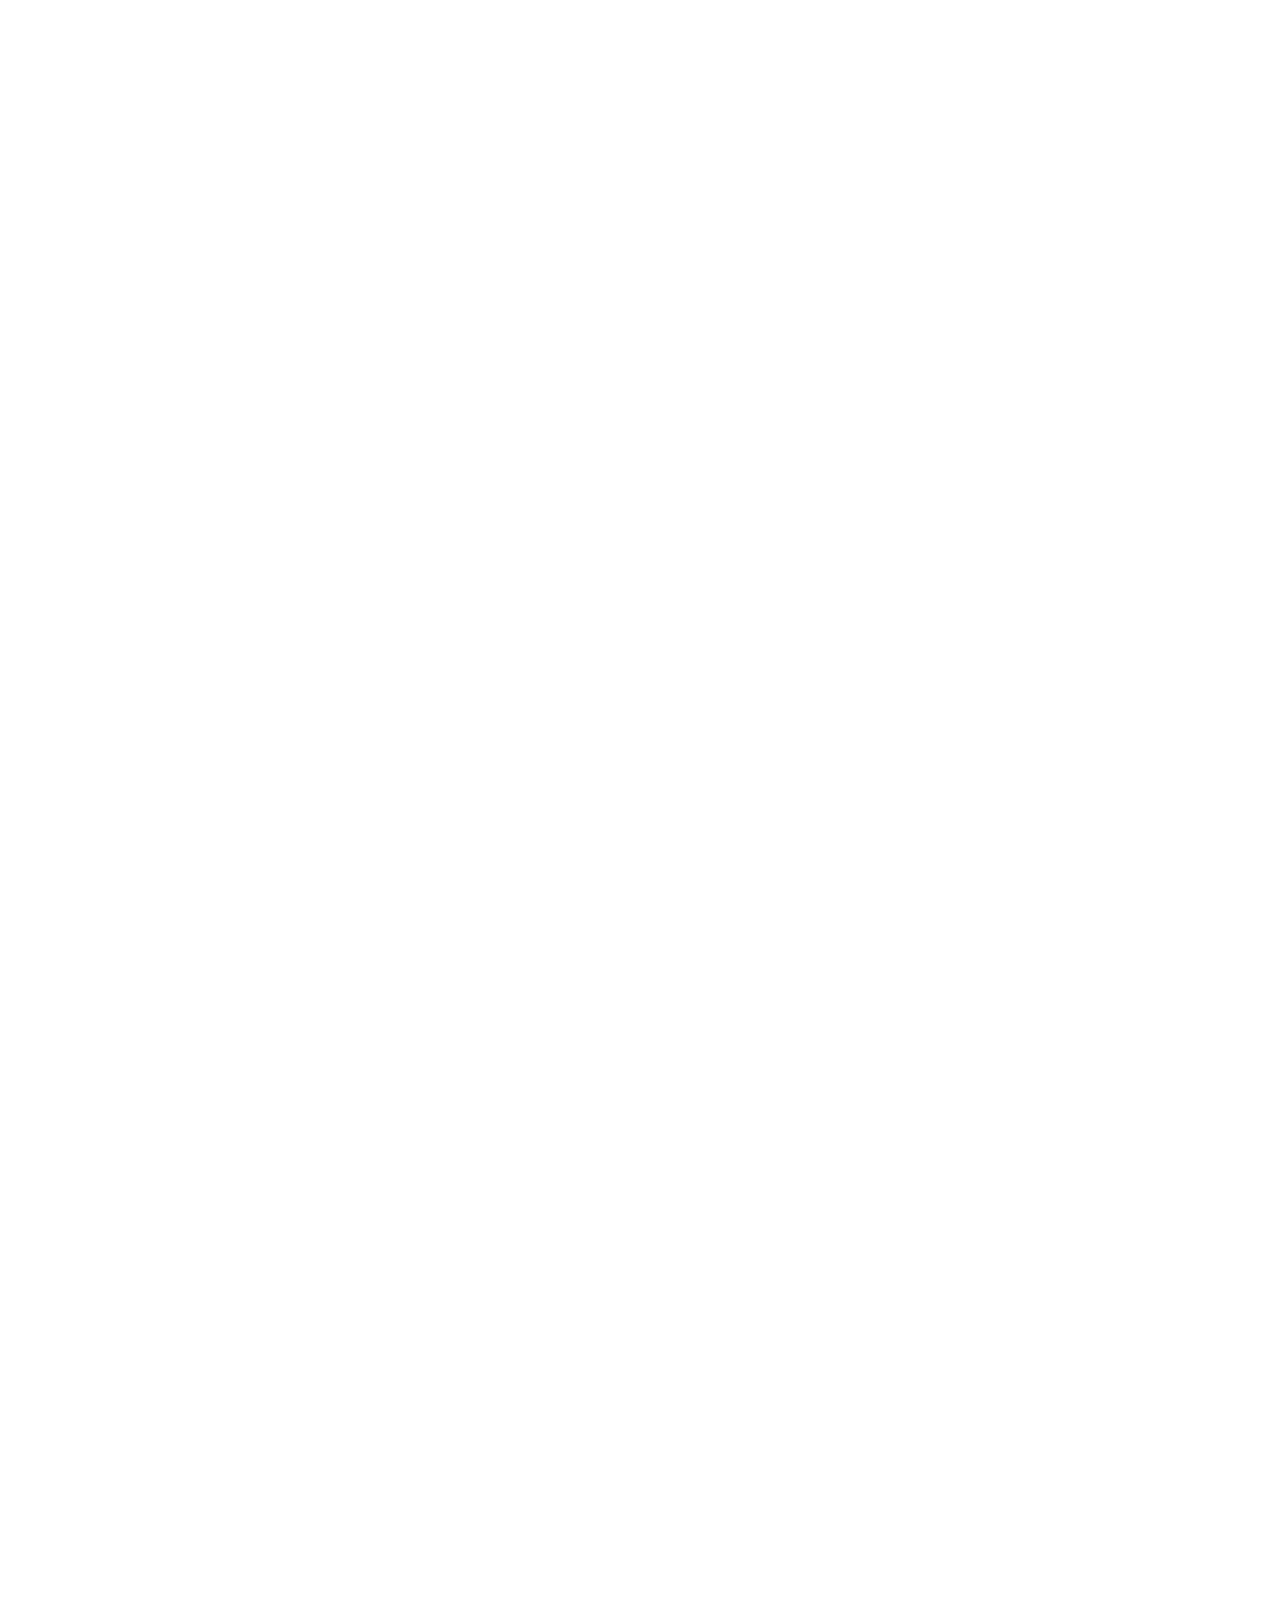
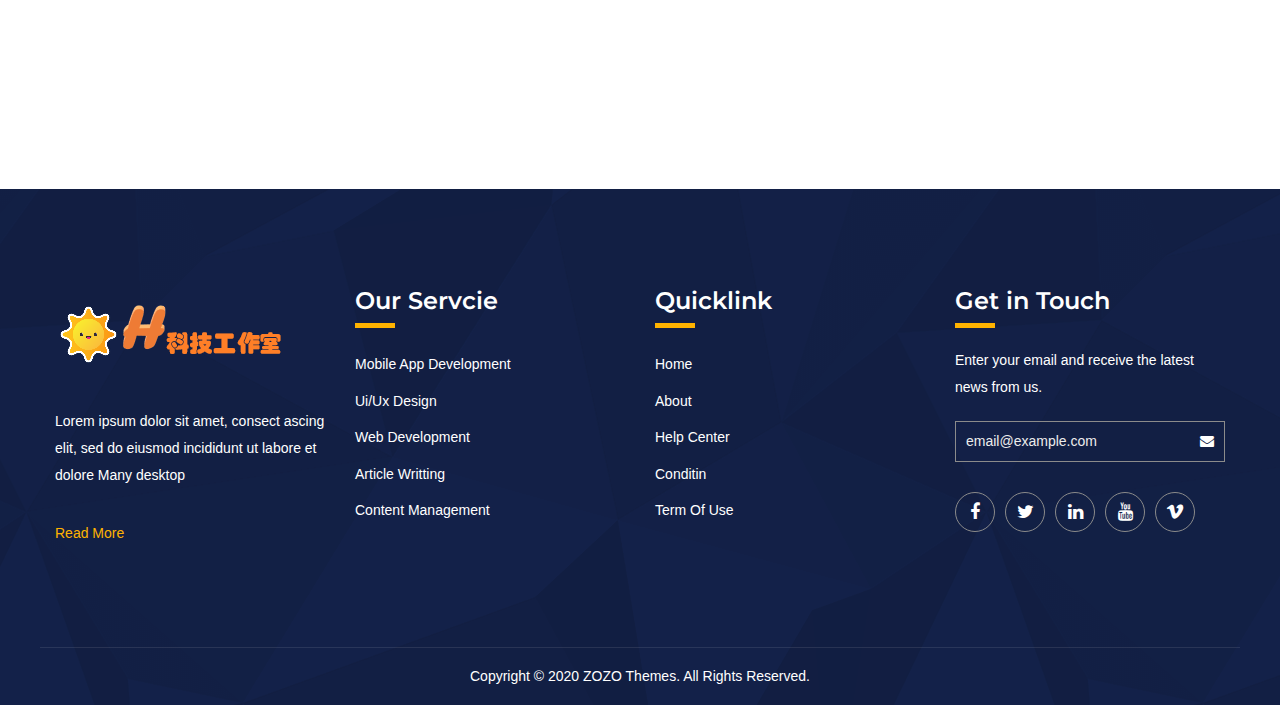
<file: 0122-15/blog-details.html>
<!DOCTYPE html>
<html lang="en">

<head>
    <meta charset="UTF-8" />
    <meta name="viewport" content="width=device-width, initial-scale=1.0" />
    <title>ConstPress - Construction Bootstrap5 Template</title>

    <!-- Favicons -->
    <link rel="shortcut icon" href="assets/images/favicon.png">

    <!-- Vendor CSS (Icon Font) -->
    
    <link rel="stylesheet" href="assets/css/vendor/fontawesome.min.css">
    <link rel="stylesheet" href="assets/css/vendor/pe-icon-7-stroke.min.css"> 

    <!-- Plugins CSS (All Plugins Files) -->
       
    <link rel="stylesheet" href="assets/css/plugins/splitting.min.css">
    <link rel="stylesheet" href="assets/css/plugins/bootstrap.css">
    <link rel="stylesheet" href="assets/css/plugins/animate.min.css">
    <link rel="stylesheet" href="assets/css/plugins/jquery-ui.min.css">
    <link rel="stylesheet" href="assets/css/plugins/nice-select.min.css">
    <link rel="stylesheet" href="assets/css/plugins/swiper-bundle.min.css">
    <link rel="stylesheet" href="assets/css/plugins/aos.min.css">
    <link rel="stylesheet" href="assets/css/plugins/odometer-theme-default.min.css"> 
    <!-- Main Style CSS -->
    <link rel="stylesheet" href="assets/css/style.css">


</head>

<body>
    <!-- Header Section Start -->
    <div class="header section">

        <!-- Header Top Start -->
        <div class="header-top bg-secondary">
            <div class="container">
                <div class="row align-items-center">
                    <!-- Header Top Link/Search Start -->
                    <div class="col-lg-8 col-md-12">
                        <ul class="header-top-links">
                            <li><i class="fa fa-envelope-o"></i><a href="#"> info@example.com</a></li>
                            <li><i class="fa fa-clock-o"></i> <span>Monday - Sunday 9.00 - 18.00</span> </li>
                        </ul>
                    </div>
                    <!-- Header Top Link/Search End -->
                    <!-- Header Top Action Bar Start -->
                    <div class="col-lg-4 col-md-12 text-md-right expert-text">
                        <p> Talk with Expert : <span> 1800 445 556 </span> </p>
                    </div>
                    <!-- Header Top Action Bar End -->
                </div>
            </div>
        </div>
        <!-- Header Top End -->

        <!-- Header Bottom Start -->
        <div class="header-bottom section header-sticky">
            <div class="container">
                <div class="row align-items-center">
                    <!-- Header Logo Start -->
                    <div class="col-lg-3 col-6">
                        <div class="header-logo">
                            <a href="index.html"><img src="assets/images/logo/logo.png" alt="Site Logo" /></a>
                        </div>
                    </div>
                    <!-- Header Logo End -->

                    <!-- Header Menu Start -->
                    <div class="col-lg-9 col-6">
                        <!-- Main Menu Start -->
                        <div class="main-menu d-none d-lg-flex">
                           <ul>
                                <li>
                                    <a href="index.html">Home</a>
                                </li>
                                <li>
                                    <a href="project-grid.html">Project</a>
                                </li>
                                <li class="has-children">
                                    <a href="#">Pages</a>
                                    <ul class="sub-menu">
                                        <li><a href="about.html">About Us</a></li>
                                        <li><a href="service.html">Service</a></li>
                                        <li><a href="contact.html">Contact</a></li>
                                        <li><a href="project-details.html">Project Details</a></li>
                                        <li><a href="faq.html">Faq</a></li>
                                        <li><a href="error-404.html">Error 404</a></li>
                                    </ul>
                                </li>
                                <li class="has-children">
                                    <a href="#">Blog</a>
                                    <ul class="sub-menu">
                                        <li><a href="blog.html">Blog</a></li>
                                        <li><a href="blog-details.html">Blog Details</a></li>
                                    </ul>
                                </li>
                                <li><a href="about.html">About Us</a></li>
                                <li><a href="contact.html">Contact</a></li>
                            </ul>
                        </div>
                        <!-- Main Menu End -->

                        <!-- Main Menu Riht Side Start -->
                        <div class="main-menu-right-side d-flex d-lg-none">

                            <!-- Header Search Start -->
                            <div class="header-search mr-4">
                                <a class="header-search-icon" href="#"><i class="fa fa-search"></i></a>
                            </div>
                            <!-- Header Search End -->

                            <!-- Mobile Menu Bar Start -->
                            <div class="mobile-menu-bar-wrapper">
                                <a href="#" class="mobile-menu-bar"><i class="fa fa-bars"></i></a>
                            </div>
                            <!-- Mobile Menu Bar End -->

                        </div>
                        <!-- Main Menu Riht Side End -->

                    </div>
                    <!-- Header Menu End -->
                </div>
            </div>
        </div>
        <!-- Header Bottom End -->

        <!-- Mobile Menu Start -->
        <div class="mobile-menu-wrapper">
            <div class="body-overlay"></div>
            <!-- Mobile Menu Inner Start -->
            <div class="mobile-menu-inner">

                <!-- Button Close Start -->
                <div class="btn-close-bar">
                    <i class="pe-7s-close"></i>
                </div>
                <!-- Button Close End -->

                <!-- mobile menu start -->
                <div class="mobile-navigation">
                    <nav>
                        <ul class="mobile-menu">
                            <li class="has-children">
                                <a href="#">Home <i class="fa fa-angle-down"></i></a>
                                <ul class="dropdown">
                                    <li><a href="index.html">Home One</a></li>
                                    <li><a href="index-2.html">Home Two</a></li>
                                </ul>
                            </li>
                            <li class="has-children">
                                <a href="#">Project <i class="fa fa-angle-down" aria-hidden="true"></i></a>
                                <ul class="dropdown">
                                    <li><a href="project-grid.html">Project Style 1</a></li>
                                    <li><a href="project-grid-2.html">Project Style 2</a></li>
                                    <li><a href="project-details.html">Project Details</a></li>
                                </ul>
                            </li>
                            <li class="has-children">
                                <a href="#">Pages <i class="fa fa-angle-down" aria-hidden="true"></i></a>
                                <ul class="dropdown">
                                    <li><a href="about.html">About Us</a></li>
                                    <li><a href="service.html">Service</a></li>
                                    <li><a href="contact.html">Contact</a></li>
                                    <li><a href="faq.html">Faq</a></li>
                                    <li><a href="error-404.html">Error 404</a></li>
                                </ul>
                            </li>
                            <li class="has-children">
                                <a href="#">Blog <i class="fa fa-angle-down" aria-hidden="true"></i></a>
                                <ul class="dropdown">
                                    <li><a href="blog.html">Blog</a></li>
                                    <li><a href="blog-left-sidebar.html">Blog Left Sidebar</a></li>
                                    <li><a href="blog-right-sidebar.html">Blog Right Sidebar</a></li>
                                    <li><a href="blog-details.html">Blog Details</a></li>
                                    <li><a href="blog-details-sidebar.html">Blog Details Sidebar</a></li>
                                </ul>
                            </li>
                            <li><a href="about.html">About</a></li>
                            <li><a href="contact.html">Contact</a></li>
                        </ul>
                    </nav>
                </div>
                <!-- mobile menu end -->

                <!-- Contact Links/Social Links Start -->
                <div class="mt-auto">
                    <!-- Contact Link Start -->
                    <ul class="contact-links">
                        <li><i class="fa fa-phone"></i><a href="#"> +012 3456 789 123</a></li>
                        <li><i class="fa fa-envelope-o"></i><a href="#"> info@example.com</a></li>
                        <li><i class="fa fa-clock-o"></i> <span>Monday - Sunday 9.00 - 18.00</span> </li>
                    </ul>
                    <!-- Contact Link End -->

                    <!-- Social Widget Start -->
                    <div class="widget-social">
                        <a title="Facebook" href="#"><i class="fa fa-facebook-f"></i></a>
                        <a title="Twitter" href="#"><i class="fa fa-twitter"></i></a>
                        <a title="Linkedin" href="#"><i class="fa fa-linkedin"></i></a>
                        <a title="Youtube" href="#"><i class="fa fa-youtube"></i></a>
                        <a title="Vimeo" href="#"><i class="fa fa-vimeo"></i></a>
                    </div>
                    <!-- Social Widget End -->
                </div>
                <!-- Contact Links/Social Links End -->

            </div>
            <!-- Mobile Menu Inner End -->
        </div>
        <!-- Mobile Menu End -->

        <!-- Offcanvas Search Start -->
        <div class="offcanvas-search">
            <!-- Offcanvas Search Inner Start -->
            <div class="offcanvas-search-inner">
                <!-- Button Close Start -->
                <div class="btn-close-bar">
                    <i class="pe-7s-close"></i>
                </div>
                <!-- Button Close End -->

                <!-- Offcanvas Search Form Start -->
                <form class="offcanvas-search-form" action="#">
                    <input type="text" placeholder="Search Products...">
                </form>
                <!-- Offcanvas Search Form End -->

            </div>
            <!-- Offcanvas Search Inner End -->

        </div>
        <!-- Offcanvas Search End -->

    </div>
    <!-- Header Section End -->

    <!-- Breadcrumb Section Start -->
    <div class="section breadcrumb-bg">
        <div class="container">
            <div class="row">
                <div class="col-12">
                    <div class="cr-breadcrumb-area">
                        <h1 class="title">Blog Details Sidebar</h1>
                        <ul class="breadcrumb-list">
                            <li><a href="index.html">Home</a></li>
                            <li><span>Blog Details Sidebar</span></li>
                        </ul>
                    </div>
                </div>
            </div>
        </div>
    </div>
    <!-- Breadcrumb Section End -->

    <!-- Blog Section Start -->
    <div class="section section-padding">
        <div class="container">
            <div class="row mb-n10">
                <!-- Blog Sidebar Area Start -->
                <div class="col-lg-4 col-12 order-2 order-lg-1 mb-10">
                    <div class="sidebar-wrap">
                        <!--Sidebar Search Start-->
                        <div class="sidebar" data-aos="fade-up" data-aos-delay="200">
                            <div class="sidebar-search">
                                <form action="#">
                                    <input placeholder="Enter Keywords" type="text">
                                    <button><i class="fa fa-search"></i></button>
                                </form>
                            </div>
                        </div>
                        <!--Sidebar Search End-->
                        <!--Sidebar Category Start-->
                        <div class="sidebar" data-aos="fade-up" data-aos-delay="300">
                            <h4 class="sidebar-title">categories</h4>
                            <ul class="sidebar-link">
                                <li><a href="#">Renovation <span>( 02 )</span></a></li>
                                <li><a href="#">Architecture <span>( 07 )</span></a></li>
                                <li><a href="#">Concrete Supply <span>( 09 )</span></a></li>
                                <li><a href="#">Laminate Flooring <span>( 04 )</span></a></li>
                                <li><a href="#">Interior Design <span>( 10 )</span></a></li>
                                <li><a href="#">Project Planning <span>( 19 )</span></a></li>
                            </ul>
                        </div>
                        <!--Sidebar Category End-->
                        <!--Sidebar Post Start-->
                        <div class="sidebar" data-aos="fade-up" data-aos-delay="400">
                            <h4 class="sidebar-title">Popular post</h4>
                            <ul class="sidebar-blog">
                                <li>
                                    <a href="blog-details.html" class="image"><img src="assets/images/blog/sidebar/1.png" alt="Blog Post"></a>
                                    <div class="content">
                                        <a class="title" href="blog-details.html">Digital Photography Tips &amp; Essentials</a>
                                        <span class="date">25 Jun 2020</span>
                                    </div>
                                </li>
                                <li>
                                    <a href="blog-details.html" class="image"><img src="assets/images/blog/sidebar/2.png" alt="Blog Post"></a>
                                    <div class="content">
                                        <a class="title" href="blog-details.html">Niche Blogs for Rising Metal Bands</a>
                                        <span class="date">25 Jun 2020</span>
                                    </div>
                                </li>
                                <li>
                                    <a href="blog-details.html" class="image"><img src="assets/images/blog/sidebar/3.png" alt="Blog Post"></a>
                                    <div class="content">
                                        <a class="title" href="blog-details.html">The Most Underrated ’90s Bands</a>
                                        <span class="date">25 Jun 2020</span>
                                    </div>
                                </li>
                                <li>
                                    <a href="blog-details.html" class="image"><img src="assets/images/blog/sidebar/4.png" alt="Blog Post"></a>
                                    <div class="content">
                                        <a class="title" href="blog-details.html">What Motivates You to Work?</a>
                                        <span class="date">25 Jun 2020</span>
                                    </div>
                                </li>
                            </ul>
                        </div>
                        <!--Sidebar Post End-->
                        <!--Sidebar Tags Start-->
                        <div class="sidebar" data-aos="fade-up" data-aos-delay="500">
                            <h4 class="sidebar-title">Popular tags</h4>
                            <div class="sidebar-tags">
                                <a href="#" class="active">Renovation</a>
                                <a href="#">Architecture</a>
                                <a href="#">Concrete</a>
                                <a href="#">HTML</a>
                                <a href="#">Wordpress</a>
                                <a href="#">Flooring</a>
                                <a href="#">Interior</a>
                                <a href="#">Development</a>
                            </div>
                        </div>
                        <!--Sidebar Tags End-->
                    </div>
                </div>
                <!-- Blog Sidebar Area End -->

                <!-- Blog Main Area Start -->
                <div class="col-lg-8 col-12 order-lg-1 mb-10">
                    <!-- Single Post Details Start -->
                    <div class="blog-details mb-10">

                        <!-- Blog Details Image Start -->
                        <div class="image mb-6" data-aos="fade-up" data-aos-delay="300">
                            <img class="fit-image" src="assets/images/blog/blog-details/1.jpg" alt="Blog">
                        </div>
                        <!-- Blog Details Image End -->

                        <!-- Single Post Details Content Start -->
                        <div class="content" data-aos="fade-up" data-aos-delay="300">

                            <!-- Title Start -->
                            <h2 class="title mb-3"> The Construction Resources Need</h2>
                            <!-- Title End -->

                            <!-- Meta List Start -->
                            <div class="meta-list mb-3">
                                <span>By <a href="#" class="meta-item author mr-1">Admin,</a></span>
                                <span class="meta-item date"> May 21, 2021</span>
                                <span class="meta-item comment"><a href="#">03 Comments</a></span>
                            </div>
                            <!-- Meta List End -->

                            <!-- Description Start -->
                            <div class="desc">
                                <p>There are many variations of passages of Lorem Ipsum available, but the majority have suffered alteration some form, by injected humour, or randomised words which don't look even slightly believable. Ifyouare going to use a passage of Lorem Ipsum, you need to be sure there isanything embarrassing hidden i the middletext.There are many variations of passages of Lorem Ipsum available, but the majority hsuffered alteration in some form, by injected humour.</p>

                                <!-- Blockquote Start -->
                                <blockquote class="blockquote mt-5 mb-5">
                                    <p>In Kartitsch we are already 1.350 m above sea level, the area is one of the highest situated valleys in East Tyrol, which itself is at high altitude</p>
                                    <footer class="blockquote-footer">
                                        <span>John Doe</span>
                                    </footer>
                                </blockquote>
                                <!-- Blockquote End -->

                                <p>There are many variations of passages of Lorem Ipsum available, but the majority have suffered alteration some form, by injected humour, or randomised words which don't look even slightly believable.</p>
                                <div class="row mt-6">
                                    <div class="col-sm-6 col-12 mb-6" data-aos="fade-right" data-aos-delay="300">
                                        <img class="fit-image" src="assets/images/blog/blog-details/2.jpg" alt="Blog">
                                    </div>
                                    <div class="col-sm-6 col-12 mb-6" data-aos="fade-left" data-aos-delay="300">
                                        <img class="fit-image" src="assets/images/blog/blog-details/3.jpg" alt="Blog">
                                    </div>
                                </div>
                                <p>All the Lorem Ipsum generators on the Internet tend to repeat predefined chunks as necessary, making this the first true generator on the Internet. It uses a dictionary o first true generator on the Internet. It uses a dictionary of over 200 Latin words, combined with a handful of model </p>
                            </div>
                            <!-- Description End -->

                        </div>
                        <!-- Single Post Details Content End -->

                        <!-- Single Post Details Footer Start -->
                        <div class="single-post-details-footer mt-10" data-aos="fade-up" data-aos-delay="300">
                            <!-- Shear Article Start -->
                            <div class="share-article">
                                <span class="left-side">
                                    <a href="#"> <i class="fa fa-long-arrow-left"></i> Older Post</a>
                                </span>
                                <span class="right-side">
                                    <a href="#">Newer Post <i class="fa fa-long-arrow-right"></i></a>
                                </span>
                            </div>
                            <!-- Shear Article Start -->
                            <!-- Social Shear Start -->
                            <div class="widget-social border-top pt-2">

                            </div>
                            <!-- Social Shear Start -->
                        </div>
                        <!-- Single Post Details Footer End -->

                    </div>
                    <!-- Single Post Details End -->

                    <!-- Comments Area Wrapper Start -->
                    <div class="comment-area-wrapper mt-5" data-aos="fade-up" data-aos-delay="400">

                        <!-- Title Start -->
                        <h3 class="title mb-6">5 Comments</h3>
                        <!-- Title End -->

                        <!-- Single Comment Wrapper Start -->
                        <div class="single-comment-wrap mb-10">
                            <a class="author-thumb" href="#">
                                <img src="assets/images/blog/thumb/1.jpg" alt="Author">
                            </a>
                            <div class="comments-info">
                                <p class="mb-1">This book is a treatise on the theory of ethics, very popular during the Renaissance. The first line of Lorem Ipsum, "Lorem ipsum dolor sit amet</p>
                                <div class="comment-footer d-flex justify-content-between">
                                    <span class="author"><a href=""><strong>Duy</strong></a> - July 30, 2020</span>
                                    <a href="#" class="btn-reply"><i class="fa fa-reply"></i> Reply</a>
                                </div>
                            </div>
                        </div>
                        <!-- Single Comment Wrapper End -->

                        <!-- Single Comment Wrapper Start -->
                        <div class="single-comment-wrap mb-10 comment-reply">
                            <a class="author-thumb" href="#">
                                <img src="assets/images/blog/thumb/2.jpg" alt="Author">
                            </a>
                            <div class="comments-info">
                                <p class="mb-1">Praesent bibendum risus pellentesque faucibus rhoncus. Etiam a mollis odio. Integer urna nisl, fermentum eu mollis et, gravida eu elit.</p>
                                <div class="comment-footer d-flex justify-content-between">
                                    <span class="author"><a href=""><strong>Alex</strong></a> - August 30, 2020</span>
                                    <a href="#" class="btn-reply"><i class="fa fa-reply"></i> Reply</a>
                                </div>
                            </div>
                        </div>
                        <!-- Single Comment Wrapper End -->

                        <!-- Single Comment Wrapper Start -->
                        <div class="single-comment-wrap mb-10">
                            <a class="author-thumb" href="#">
                                <img src="assets/images/blog/thumb/3.jpg" alt="Author">
                            </a>
                            <div class="comments-info">
                                <p class="mb-1">Praesent bibendum risus pellentesque faucibus rhoncus. Etiam a mollis odio. Integer urna nisl, fermentum eu mollis et, gravida eu elit.</p>
                                <div class="comment-footer d-flex justify-content-between">
                                    <span class="author"><a href=""><strong>Tuntuni</strong></a> - September 10, 2020</span>
                                    <a href="#" class="btn-reply"><i class="fa fa-reply"></i> Reply</a>
                                </div>
                            </div>
                        </div>
                        <!-- Single Comment Wrapper End -->

                        <!-- Single Comment Wrapper Start -->
                        <div class="single-comment-wrap mb-10">
                            <a class="author-thumb" href="#">
                                <img src="assets/images/blog/thumb/4.jpg" alt="Author">
                            </a>
                            <div class="comments-info">
                                <p class="mb-1">This book is a treatise on the theory of ethics, very popular during the Renaissance. The first line of Lorem Ipsum, "Lorem ipsum dolor sit amet</p>
                                <div class="comment-footer d-flex justify-content-between">
                                    <span class="author"><a href=""><strong>Jack</strong></a> - October 23, 2020</span>
                                    <a href="#" class="btn-reply"><i class="fa fa-reply"></i> Reply</a>
                                </div>
                            </div>
                        </div>
                        <!-- Single Comment Wrapper End -->

                        <!-- Single Comment Wrapper Start -->
                        <div class="single-comment-wrap comment-reply">
                            <a class="author-thumb" href="#">
                                <img src="assets/images/blog/thumb/2.jpg" alt="Author">
                            </a>
                            <div class="comments-info">
                                <p class="mb-1">Praesent bibendum risus pellentesque faucibus rhoncus. Etiam a mollis odio. Integer urna nisl, fermentum eu mollis et, gravida eu elit.</p>
                                <div class="comment-footer d-flex justify-content-between">
                                    <span class="author"><a href=""><strong>Alex</strong></a> - October 26, 2020</span>
                                    <a href="#" class="btn-reply"><i class="fa fa-reply"></i> Reply</a>
                                </div>
                            </div>
                        </div>
                        <!-- Single Comment Wrapper End -->

                    </div>
                    <!-- Comments Area Wrapper End -->

                    <!-- Blog Comments Form Start -->
                    <div class="blog-comment-form-wrapper mt-10" data-aos="fade-up" data-aos-delay="400">

                        <!-- Blog Comment Form Title Start -->
                        <div class="blog-comment-form-title">
                            <h2 class="title">Leave a comment</h2>
                        </div>
                        <!-- Blog Comment Form Title End -->

                        <!-- Comment Box Start -->
                        <div class="comment-box">
                            <form action="#">
                                <div class="row">

                                    <!-- Message Input Start -->
                                    <div class="col-12 col-custom">
                                        <div class="input-item mt-4 mb-4">
                                            <textarea cols="30" rows="5" name="comment" class="rounded-0 w-100 custom-textarea input-area" placeholder="Message"></textarea>
                                        </div>
                                    </div>
                                    <!-- Message Input End -->

                                    <!-- Name Input Start -->
                                    <div class="col-md-6 col-custom">
                                        <div class="input-item mb-4">
                                            <input class="rounded-0 w-100 input-area name" type="text" placeholder="Name">
                                        </div>
                                    </div>
                                    <!-- Name Input End -->

                                    <!-- Email Input Start -->
                                    <div class="col-md-6 col-custom">
                                        <div class="input-item mb-4">
                                            <input class="rounded-0 w-100 input-area email" type="text" placeholder="Email">
                                        </div>
                                    </div>
                                    <!-- Email Input End -->

                                    <!-- Website Input Start -->
                                    <div class="col-12-6 col-custom">
                                        <div class="input-item mb-4">
                                            <input class="rounded-0 w-100 input-area name" type="text" placeholder="Website">
                                        </div>
                                    </div>
                                    <!-- Website Input End -->

                                    <!-- Submit Button Start -->
                                    <div class="col-12 col-custom mt-4">
                                        <button type="submit" class="btn btn-primary btn-hover-secondary">Post comment</button>
                                    </div>
                                    <!-- Submit Button End -->

                                </div>
                            </form>
                        </div>
                        <!-- Comment Box End -->

                    </div>
                    <!-- Blog Comments Form End -->
                </div>
                <!-- Blog Main Area End -->
            </div>
        </div>
    </div>
    <!-- Blog Section End -->

    <footer class="section footer-section bg-secondary">
        <!-- Footer Top Start -->
        <div class="footer-top">
            <div class="container">
                <div class="row mb-n10">
                    <div class="col-12 col-sm-6 col-lg-3 col-xl-3 mb-10">
                        <div class="single-footer-widget">
                            <div class="footer-logo">
                                <a href="index.html">
                                    <img src="assets/images/logo/footer-logo.png" alt="Logo Image">
                                </a>
                            </div>
                            <p class="desc-content pt-5 pb-3">Lorem ipsum dolor sit amet, consect ascing elit, sed do eiusmod incididunt ut labore et dolore Many desktop</p>
                           <a class="read_more" href="#">Read More</a>
                        </div>
                    </div>
                    <div class="col-12 col-sm-6 col-lg-3 col-xl-3 mb-10">
                        <div class="single-footer-widget">
                            <h2 class="widget-title">Our Servcie</h2>
                            <ul class="widget-list pt-6">
                                <li><a href="service.html">Mobile App Development</a></li>
                                <li><a href="service.html">Ui/Ux Design</a></li>
                                <li><a href="service.html">Web Development</a></li>
                                <li><a href="service.html">Article Writting</a></li>
                                <li><a href="service.html">Content Management</a></li>
                            </ul>
                        </div>
                    </div>
                    <div class="col-12 col-sm-6 col-lg-2 col-xl-3 mb-10">
                        <div class="single-footer-widget aos-init aos-animate">
                            <h2 class="widget-title">Quicklink</h2>
                            <ul class="widget-list pt-6">
                                <li><a href="index.html">Home</a></li>
                                <li><a href="about.html">About</a></li>
                                <li><a href="contact.html">Help Center</a></li>
                                <li><a href="contact.html">Conditin</a></li>
                                <li><a href="contact.html">Term Of Use</a></li>
                            </ul>
                        </div>
                    </div>
                    <div class="col-12 col-sm-6 col-lg-4 col-xl-3 mb-10">
                        <div class="single-footer-widget">
                            <h2 class="widget-title">Get in Touch</h2>
                            <div class="widget-body pt-5">
                                <p class="desc-content mb-0">Enter your email and receive the latest news from us.</p>

                                <!-- Newsletter Form Start -->
                                <div class="newsletter-form-wrap pt-4">
                                    <form id="mc-form" class="mc-form">
                                        <input type="email" id="mc-email" class="form-control email-box" placeholder="email@example.com" name="EMAIL">
                                        <button id="mc-submit" class="newsletter-btn" type="submit"><i class="fa fa-envelope"></i></button>
                                    </form>
                                    <!-- mailchimp-alerts Start -->
                                    <div class="mailchimp-alerts text-centre">
                                        <div class="mailchimp-submitting"></div><!-- mailchimp-submitting end -->
                                        <div class="mailchimp-success text-success"></div><!-- mailchimp-success end -->
                                        <div class="mailchimp-error text-danger"></div><!-- mailchimp-error end -->
                                    </div>
                                    <!-- mailchimp-alerts end -->
                                </div>
                                <!-- Newsletter Form End -->

                                <!-- Soclial Link Start -->
                                <div class="widget-social justify-content-start mt-6">
                                    <a title="Facebook" href="#"><i class="fa fa-facebook-f"></i></a>
                                    <a title="Twitter" href="#"><i class="fa fa-twitter"></i></a>
                                    <a title="Linkedin" href="#"><i class="fa fa-linkedin"></i></a>
                                    <a title="Youtube" href="#"><i class="fa fa-youtube"></i></a>
                                    <a title="Vimeo" href="#"><i class="fa fa-vimeo"></i></a>
                                </div>
                                <!-- Social Link End -->
                            </div>
                        </div>
                    </div>
                </div>
            </div>
        </div>
        <!-- Footer Top End -->

        <!-- Footer Bottom Start -->
        <div class="container">
            <div class="row align-items-center footer-bottom">
                <div class="col-12 text-center">
                    <div class="copyright-content">
                        <p class="mb-0">Copyright © 2020 <a href="https://zozotheme.com/">ZOZO Themes.</a> All Rights Reserved.</p>
                    </div>
                </div>
            </div>
        </div>
        <!-- Footer Bottom End -->
    </footer>

    <!-- Scroll Top Start -->
    <a href="#" class="scroll-top" id="scroll-top">
        <i class="arrow-top fa fa-arrow-up"></i>
        <i class="arrow-bottom fa fa-arrow-up"></i>
    </a>
    <!-- Scroll Top End -->

    <!-- Vendors JS -->

        
    <script src="assets/js/vendor/bootstrap.bundle.min.js"></script>
    <script src="assets/js/vendor/jquery-3.5.1.min.js"></script>
    <script src="assets/js/vendor/jquery-migrate-3.3.0.min.js"></script>
    <script src="assets/js/vendor/modernizr-3.11.2.min.js"></script> 
   

    <!-- Plugins JS -->

        
    <script src="assets/js/plugins/splitting.min.js"></script>
    <script src="assets/js/plugins/swiper-bundle.min.js"></script>
    <script src="assets/js/plugins/aos.min.js"></script>
    <script src="assets/js/plugins/nice-select.min.js"></script>
    <script src="assets/js/plugins/jquery.ajaxchimp.min.js"></script>
    <script src="assets/js/plugins/jquery-ui.min.js"></script>
    <script src="assets/js/plugins/masonry.min.js"></script>
    <script src="assets/js/plugins/odometer.min.js"></script> 
   
    <!--Main JS-->
    <script src="assets/js/main.js"></script>
</body>

</html>
</file>
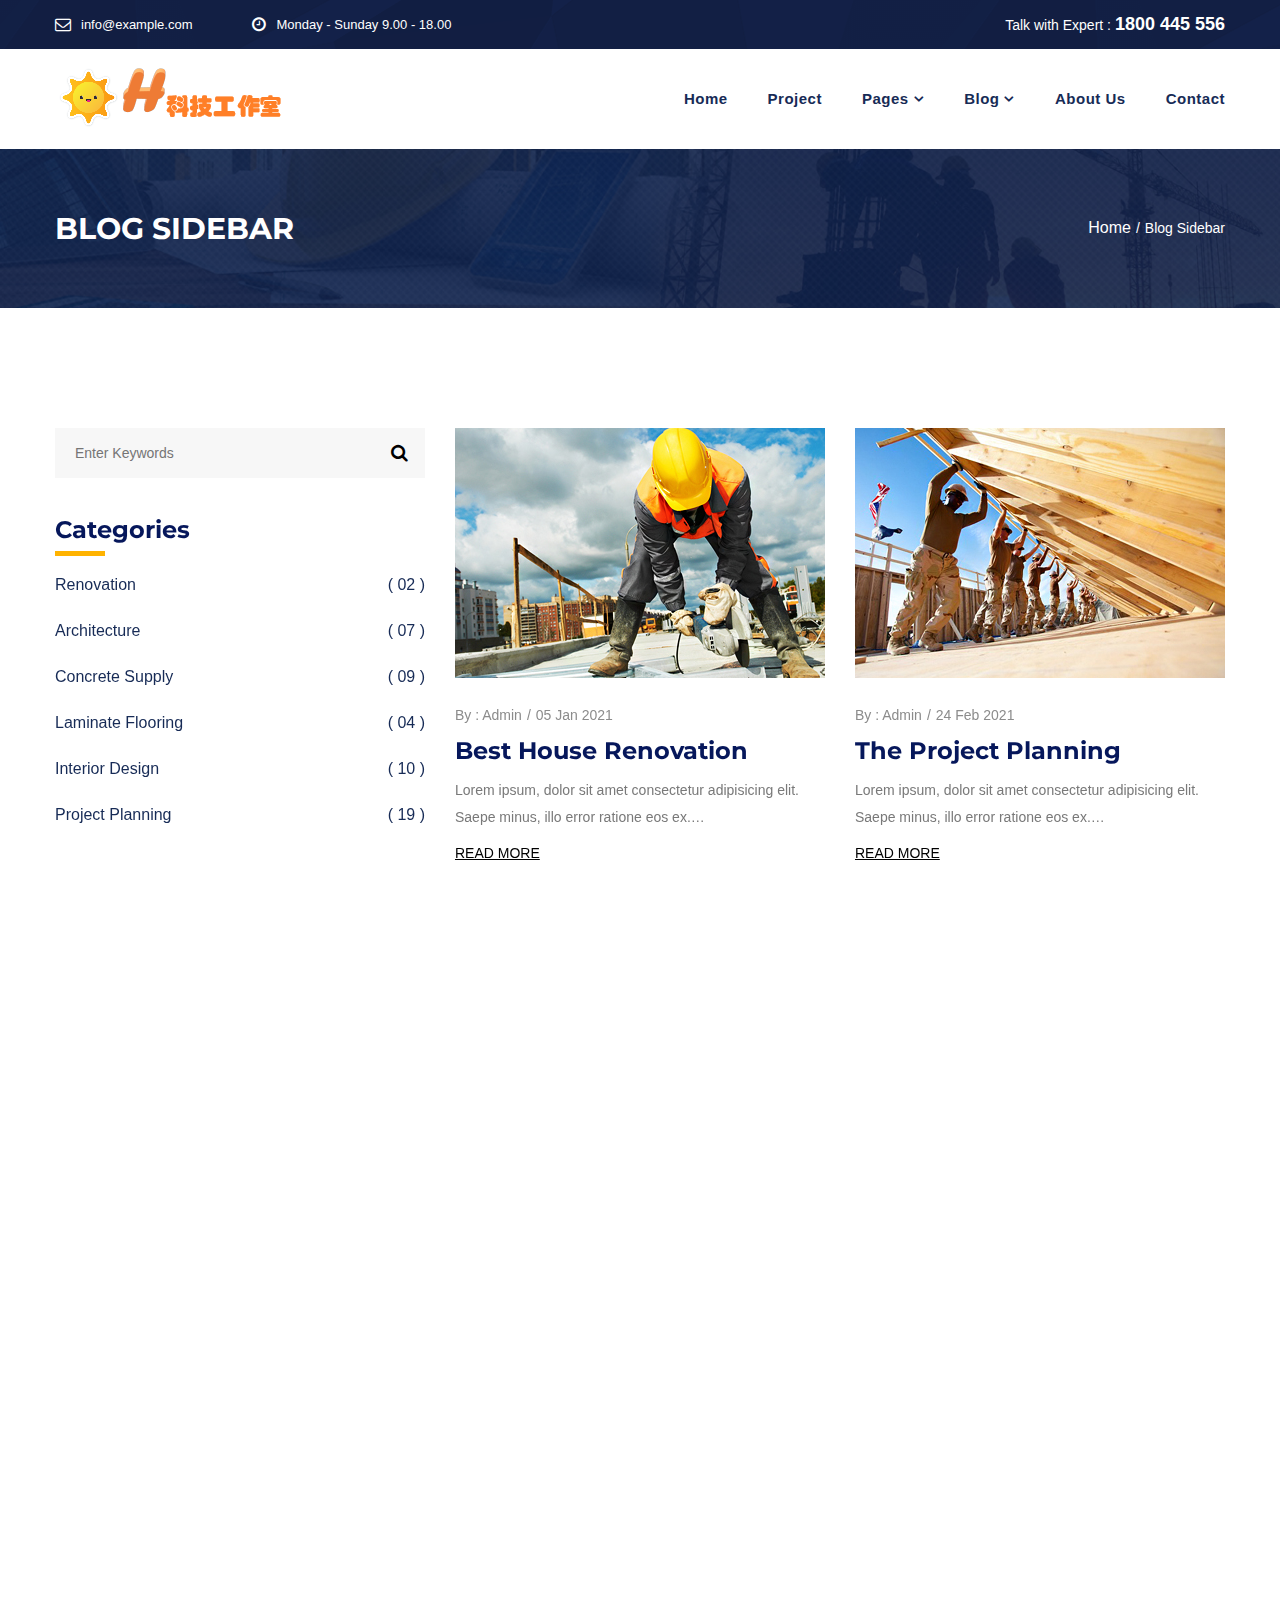
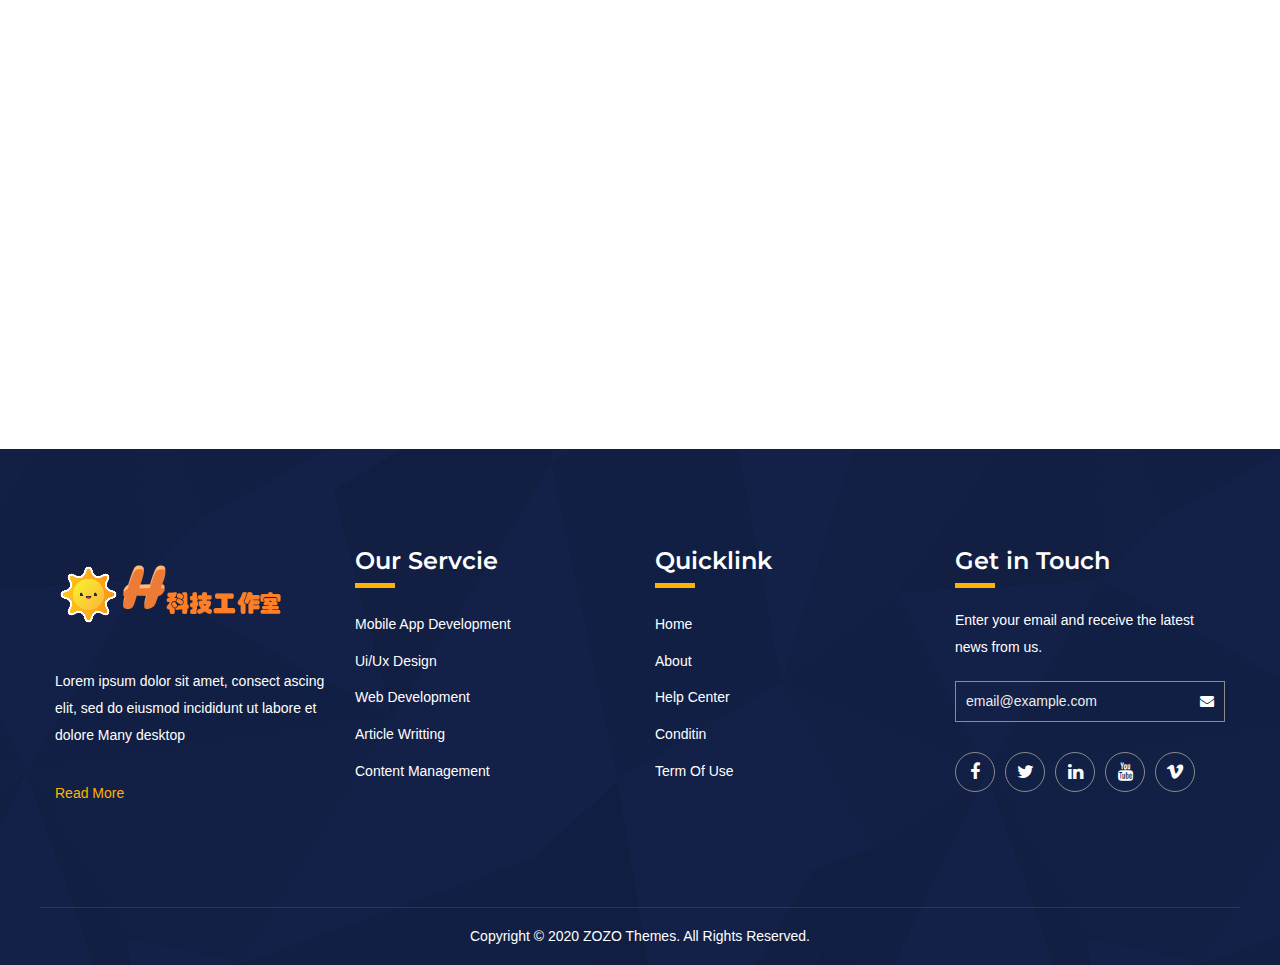
<file: 0122-15/blog.html>
<!DOCTYPE html>
<html lang="en">

<head>
    <meta charset="UTF-8" />
    <meta name="viewport" content="width=device-width, initial-scale=1.0" />
    <title>ConstPress - Construction Bootstrap5 Template</title>

    <!-- Favicons -->
    <link rel="shortcut icon" href="assets/images/favicon.png">

    <!-- Vendor CSS (Icon Font) -->
    
    <link rel="stylesheet" href="assets/css/vendor/fontawesome.min.css">
    <link rel="stylesheet" href="assets/css/vendor/pe-icon-7-stroke.min.css"> 

    <!-- Plugins CSS (All Plugins Files) -->
       
    <link rel="stylesheet" href="assets/css/plugins/splitting.min.css">
    <link rel="stylesheet" href="assets/css/plugins/bootstrap.css">
    <link rel="stylesheet" href="assets/css/plugins/animate.min.css">
    <link rel="stylesheet" href="assets/css/plugins/jquery-ui.min.css">
    <link rel="stylesheet" href="assets/css/plugins/nice-select.min.css">
    <link rel="stylesheet" href="assets/css/plugins/swiper-bundle.min.css">
    <link rel="stylesheet" href="assets/css/plugins/aos.min.css">
    <link rel="stylesheet" href="assets/css/plugins/odometer-theme-default.min.css"> 
    <!-- Main Style CSS -->
    <link rel="stylesheet" href="assets/css/style.css">


</head>

<body>
    <!-- Header Section Start -->
    <div class="header section">

        <!-- Header Top Start -->
        <div class="header-top bg-secondary">
            <div class="container">
                <div class="row align-items-center">
                    <!-- Header Top Link/Search Start -->
                    <div class="col-lg-8 col-md-12">
                        <ul class="header-top-links">
                            <li><i class="fa fa-envelope-o"></i><a href="#"> info@example.com</a></li>
                            <li><i class="fa fa-clock-o"></i> <span>Monday - Sunday 9.00 - 18.00</span> </li>
                        </ul>
                    </div>
                    <!-- Header Top Link/Search End -->
                    <!-- Header Top Action Bar Start -->
                    <div class="col-lg-4 col-md-12 text-md-right expert-text">
                        <p> Talk with Expert : <span> 1800 445 556 </span> </p>
                    </div>
                    <!-- Header Top Action Bar End -->
                </div>
            </div>
        </div>
        <!-- Header Top End -->

        <!-- Header Bottom Start -->
        <div class="header-bottom section header-sticky">
            <div class="container">
                <div class="row align-items-center">
                    <!-- Header Logo Start -->
                    <div class="col-lg-3 col-6">
                        <div class="header-logo">
                            <a href="index.html"><img src="assets/images/logo/logo.png" alt="Site Logo" /></a>
                        </div>
                    </div>
                    <!-- Header Logo End -->

                    <!-- Header Menu Start -->
                    <div class="col-lg-9 col-6">
                        <!-- Main Menu Start -->
                        <div class="main-menu d-none d-lg-flex">
                           <ul>
                                <li>
                                    <a href="index.html">Home</a>
                                </li>
                                <li>
                                    <a href="project-grid.html">Project</a>
                                </li>
                                <li class="has-children">
                                    <a href="#">Pages</a>
                                    <ul class="sub-menu">
                                        <li><a href="about.html">About Us</a></li>
                                        <li><a href="service.html">Service</a></li>
                                        <li><a href="contact.html">Contact</a></li>
                                        <li><a href="project-details.html">Project Details</a></li>
                                        <li><a href="faq.html">Faq</a></li>
                                        <li><a href="error-404.html">Error 404</a></li>
                                    </ul>
                                </li>
                                <li class="has-children">
                                    <a href="#">Blog</a>
                                    <ul class="sub-menu">
                                        <li><a href="blog.html">Blog</a></li>
                                        <li><a href="blog-details.html">Blog Details</a></li>
                                    </ul>
                                </li>
                                <li><a href="about.html">About Us</a></li>
                                <li><a href="contact.html">Contact</a></li>
                            </ul>
                        </div>
                        <!-- Main Menu End -->

                        <!-- Main Menu Riht Side Start -->
                        <div class="main-menu-right-side d-flex d-lg-none">

                            <!-- Header Search Start -->
                            <div class="header-search mr-4">
                                <a class="header-search-icon" href="#"><i class="fa fa-search"></i></a>
                            </div>
                            <!-- Header Search End -->

                            <!-- Mobile Menu Bar Start -->
                            <div class="mobile-menu-bar-wrapper">
                                <a href="#" class="mobile-menu-bar"><i class="fa fa-bars"></i></a>
                            </div>
                            <!-- Mobile Menu Bar End -->

                        </div>
                        <!-- Main Menu Riht Side End -->

                    </div>
                    <!-- Header Menu End -->
                </div>
            </div>
        </div>
        <!-- Header Bottom End -->

        <!-- Mobile Menu Start -->
        <div class="mobile-menu-wrapper">
            <div class="body-overlay"></div>
            <!-- Mobile Menu Inner Start -->
            <div class="mobile-menu-inner">

                <!-- Button Close Start -->
                <div class="btn-close-bar">
                    <i class="pe-7s-close"></i>
                </div>
                <!-- Button Close End -->

                <!-- mobile menu start -->
                <div class="mobile-navigation">
                    <nav>
                        <ul class="mobile-menu">
                            <li class="has-children">
                                <a href="#">Home <i class="fa fa-angle-down"></i></a>
                                <ul class="dropdown">
                                    <li><a href="index.html">Home One</a></li>
                                    <li><a href="index-2.html">Home Two</a></li>
                                </ul>
                            </li>
                            <li class="has-children">
                                <a href="#">Project <i class="fa fa-angle-down" aria-hidden="true"></i></a>
                                <ul class="dropdown">
                                    <li><a href="project-grid.html">Project Style 1</a></li>
                                    <li><a href="project-grid-2.html">Project Style 2</a></li>
                                    <li><a href="project-details.html">Project Details</a></li>
                                </ul>
                            </li>
                            <li class="has-children">
                                <a href="#">Pages <i class="fa fa-angle-down" aria-hidden="true"></i></a>
                                <ul class="dropdown">
                                    <li><a href="about.html">About Us</a></li>
                                    <li><a href="service.html">Service</a></li>
                                    <li><a href="contact.html">Contact</a></li>
                                    <li><a href="faq.html">Faq</a></li>
                                    <li><a href="error-404.html">Error 404</a></li>
                                </ul>
                            </li>
                            <li class="has-children">
                                <a href="#">Blog <i class="fa fa-angle-down" aria-hidden="true"></i></a>
                                <ul class="dropdown">
                                    <li><a href="blog.html">Blog</a></li>
                                    <li><a href="blog-left-sidebar.html">Blog Left Sidebar</a></li>
                                    <li><a href="blog-right-sidebar.html">Blog Right Sidebar</a></li>
                                    <li><a href="blog-details.html">Blog Details</a></li>
                                    <li><a href="blog-details-sidebar.html">Blog Details Sidebar</a></li>
                                </ul>
                            </li>
                            <li><a href="about.html">About</a></li>
                            <li><a href="contact.html">Contact</a></li>
                        </ul>
                    </nav>
                </div>
                <!-- mobile menu end -->

                <!-- Contact Links/Social Links Start -->
                <div class="mt-auto">
                    <!-- Contact Link Start -->
                    <ul class="contact-links">
                        <li><i class="fa fa-phone"></i><a href="#"> +012 3456 789 123</a></li>
                        <li><i class="fa fa-envelope-o"></i><a href="#"> info@example.com</a></li>
                        <li><i class="fa fa-clock-o"></i> <span>Monday - Sunday 9.00 - 18.00</span> </li>
                    </ul>
                    <!-- Contact Link End -->

                    <!-- Social Widget Start -->
                    <div class="widget-social">
                        <a title="Facebook" href="#"><i class="fa fa-facebook-f"></i></a>
                        <a title="Twitter" href="#"><i class="fa fa-twitter"></i></a>
                        <a title="Linkedin" href="#"><i class="fa fa-linkedin"></i></a>
                        <a title="Youtube" href="#"><i class="fa fa-youtube"></i></a>
                        <a title="Vimeo" href="#"><i class="fa fa-vimeo"></i></a>
                    </div>
                    <!-- Social Widget End -->
                </div>
                <!-- Contact Links/Social Links End -->

            </div>
            <!-- Mobile Menu Inner End -->
        </div>
        <!-- Mobile Menu End -->

        <!-- Offcanvas Search Start -->
        <div class="offcanvas-search">
            <!-- Offcanvas Search Inner Start -->
            <div class="offcanvas-search-inner">
                <!-- Button Close Start -->
                <div class="btn-close-bar">
                    <i class="pe-7s-close"></i>
                </div>
                <!-- Button Close End -->

                <!-- Offcanvas Search Form Start -->
                <form class="offcanvas-search-form" action="#">
                    <input type="text" placeholder="Search Products...">
                </form>
                <!-- Offcanvas Search Form End -->

            </div>
            <!-- Offcanvas Search Inner End -->

        </div>
        <!-- Offcanvas Search End -->

    </div>
    <!-- Header Section End -->

    <!-- Breadcrumb Section Start -->
    <div class="section breadcrumb-bg">
        <div class="container">
            <div class="row">
                <div class="col-12">
                    <div class="cr-breadcrumb-area">
                        <h1 class="title">Blog Sidebar</h1>
                        <ul class="breadcrumb-list">
                            <li><a href="index.html">Home</a></li>
                            <li><span>Blog Sidebar</span></li>
                        </ul>
                    </div>
                </div>
            </div>
        </div>
    </div>
    <!-- Breadcrumb Section End -->

    <!-- Blog Section Start -->
    <div class="section section-padding">
        <div class="container">
            <div class="row">

                <!-- Blog Sidebar Area Start -->
                <div class="col-lg-4 col-12 order-2 order-lg-1">
                    <div class="sidebar-wrap">

                        <!--Sidebar Search Start-->
                        <div class="sidebar" data-aos="fade-up" data-aos-delay="200">
                            <div class="sidebar-search">
                                <form action="#">
                                    <input placeholder="Enter Keywords" type="text">
                                    <button><i class="fa fa-search"></i></button>
                                </form>
                            </div>
                        </div>
                        <!--Sidebar Search End-->

                        <!--Sidebar Category Start-->
                        <div class="sidebar" data-aos="fade-up" data-aos-delay="300">
                            <h4 class="sidebar-title">categories</h4>
                            <ul class="sidebar-link">
                                <li><a href="#">Renovation <span>( 02 )</span></a></li>
                                <li><a href="#">Architecture <span>( 07 )</span></a></li>
                                <li><a href="#">Concrete Supply <span>( 09 )</span></a></li>
                                <li><a href="#">Laminate Flooring <span>( 04 )</span></a></li>
                                <li><a href="#">Interior Design <span>( 10 )</span></a></li>
                                <li><a href="#">Project Planning <span>( 19 )</span></a></li>
                            </ul>
                        </div>
                        <!--Sidebar Category End-->

                        <!--Sidebar Post Start-->
                        <div class="sidebar" data-aos="fade-up" data-aos-delay="400">
                            <h4 class="sidebar-title">Popular post</h4>
                            <ul class="sidebar-blog">
                                <li>
                                    <a href="blog-details.html" class="image"><img src="assets/images/blog/sidebar/1.png" alt="Blog Post"></a>
                                    <div class="content">
                                        <a class="title" href="blog-details.html">Digital Photography Tips &amp; Essentials</a>
                                        <span class="date">25 Jun 2021</span>
                                    </div>
                                </li>
                                <li>
                                    <a href="blog-details.html" class="image"><img src="assets/images/blog/sidebar/2.png" alt="Blog Post"></a>
                                    <div class="content">
                                        <a class="title" href="blog-details.html">Niche Blogs for Rising Metal Bands</a>
                                        <span class="date">18 May 2021</span>
                                    </div>
                                </li>
                                <li>
                                    <a href="blog-details.html" class="image"><img src="assets/images/blog/sidebar/3.png" alt="Blog Post"></a>
                                    <div class="content">
                                        <a class="title" href="blog-details.html">The Most Underrated ’90s Bands</a>
                                        <span class="date">05 Aug 2021</span>
                                    </div>
                                </li>
                                <li>
                                    <a href="blog-details.html" class="image"><img src="assets/images/blog/sidebar/4.png" alt="Blog Post"></a>
                                    <div class="content">
                                        <a class="title" href="blog-details.html">What Motivates You to Work?</a>
                                        <span class="date">12 Dec 2021</span>
                                    </div>
                                </li>
                            </ul>
                        </div>
                        <!--Sidebar Post End-->

                        <!--Sidebar Tags Start-->
                        <div class="sidebar" data-aos="fade-up" data-aos-delay="500">
                            <h4 class="sidebar-title">Popular tags</h4>
                            <div class="sidebar-tags">
                                <a href="#" class="active">Renovation</a>
                                <a href="#">Architecture</a>
                                <a href="#">Concrete</a>
                                <a href="#">HTML</a>
                                <a href="#">Wordpress</a>
                                <a href="#">Flooring</a>
                                <a href="#">Interior</a>
                                <a href="#">Development</a>
                            </div>
                        </div>
                        <!--Sidebar Tags End-->

                    </div>
                </div>
                <!-- Blog Sidebar Area End -->

                <div class="col-lg-8 col-12 order-1 order-lg-2">
                    <div class="row mb-n8">
                        <div class="col-sm-6 mb-8">

                            <!-- Single Blog Start -->
                            <div class="blog-single-post-wrapper" data-aos="fade-up" data-aos-delay="100">
                                <div class="blog-thumb">
                                    <a class="blog-overlay" href="blog-details.html">
                                        <img src="assets/images/blog/blog-post/1.jpg" alt="Blog Post">
                                    </a>
                                </div>
                                <div class="blog-content">
                                    <div class="post-meta">
                                        <span>By : <a href="#">Admin</a></span>
                                        <span>05 Jan 2021</span>
                                    </div>
                                    <h3 class="title"><a href="blog-details.html">Best House Renovation</a></h3>
                                    <p>Lorem ipsum, dolor sit amet consectetur adipisicing elit. Saepe minus, illo error ratione eos ex.…</p>
                                    <a class="link" href="blog-details.html">Read more</a>
                                </div>
                            </div>
                            <!-- Single Blog End -->

                        </div>
                        <div class="col-sm-6 mb-8">

                            <!-- Single Blog Start -->
                            <div class="blog-single-post-wrapper" data-aos="fade-up" data-aos-delay="200">
                                <div class="blog-thumb">
                                    <a class="blog-overlay" href="blog-details.html">
                                        <img src="assets/images/blog/blog-post/2.jpg" alt="Blog Post">
                                    </a>
                                </div>
                                <div class="blog-content">
                                    <div class="post-meta">
                                        <span>By : <a href="#">Admin</a></span>
                                        <span>24 Feb 2021</span>
                                    </div>
                                    <h3 class="title"><a href="blog-details.html">The Project Planning</a></h3>
                                    <p>Lorem ipsum, dolor sit amet consectetur adipisicing elit. Saepe minus, illo error ratione eos ex.…</p>
                                    <a class="link" href="blog-details.html">Read more</a>
                                </div>
                            </div>
                            <!-- Single Blog End -->

                        </div>
                        <div class="col-sm-6 mb-8">

                            <!-- Single Blog Start -->
                            <div class="blog-single-post-wrapper" data-aos="fade-up" data-aos-delay="300">
                                <div class="blog-thumb">
                                    <a class="blog-overlay" href="blog-details.html">
                                        <img src="assets/images/blog/blog-post/3.jpg" alt="Blog Post">
                                    </a>
                                </div>
                                <div class="blog-content">
                                    <div class="post-meta">
                                        <span>By : <a href="#">Admin</a></span>
                                        <span>16 Jan 2021</span>
                                    </div>
                                    <h3 class="title"><a href="blog-details.html">The Finishing work</a></h3>
                                    <p>Lorem ipsum, dolor sit amet consectetur adipisicing elit. Saepe minus, illo error ratione eos ex.…</p>
                                    <a class="link" href="blog-details.html">Read more</a>
                                </div>
                            </div>
                            <!-- Single Blog End -->

                        </div>
                        <div class="col-sm-6 mb-8">

                            <!-- Single Blog Start -->
                            <div class="blog-single-post-wrapper" data-aos="fade-up" data-aos-delay="400">
                                <div class="blog-thumb">
                                    <a class="blog-overlay" href="blog-details.html">
                                        <img src="assets/images/blog/blog-post/4.jpg" alt="Blog Post">
                                    </a>
                                </div>
                                <div class="blog-content">
                                    <div class="post-meta">
                                        <span>By : <a href="#">Admin</a></span>
                                        <span>14 Jul 2021</span>
                                    </div>
                                    <h3 class="title"><a href="blog-details.html">The Constructin</a></h3>
                                    <p>Lorem ipsum, dolor sit amet consectetur adipisicing elit. Saepe minus, illo error ratione eos ex.…</p>
                                    <a class="link" href="blog-details.html">Read more</a>
                                </div>
                            </div>
                            <!-- Single Blog End -->

                        </div>
                        <div class="col-sm-6 mb-8">

                            <!-- Single Blog Start -->
                            <div class="blog-single-post-wrapper" data-aos="fade-up" data-aos-delay="500">
                                <div class="blog-thumb">
                                    <a class="blog-overlay" href="blog-details.html">
                                        <img src="assets/images/blog/blog-post/5.jpg" alt="Blog Post">
                                    </a>
                                </div>
                                <div class="blog-content">
                                    <div class="post-meta">
                                        <span>By : <a href="#">Admin</a></span>
                                        <span>04 June 2021</span>
                                    </div>
                                    <h3 class="title"><a href="blog-details.html">Always quality materials</a></h3>
                                    <p>Lorem ipsum, dolor sit amet consectetur adipisicing elit. Saepe minus, illo error ratione eos ex.…</p>
                                    <a class="link" href="blog-details.html">Read more</a>
                                </div>
                            </div>
                            <!-- Single Blog End -->

                        </div>
                        <div class="col-sm-6 mb-8">

                            <!-- Single Blog Start -->
                            <div class="blog-single-post-wrapper" data-aos="fade-up" data-aos-delay="600">
                                <div class="blog-thumb">
                                    <a class="blog-overlay" href="blog-details.html">
                                        <img src="assets/images/blog/blog-post/6.jpg" alt="Blog Post">
                                    </a>
                                </div>
                                <div class="blog-content">
                                    <div class="post-meta">
                                        <span>By : <a href="#">Admin</a></span>
                                        <span>18 Mar 2021</span>
                                    </div>
                                    <h3 class="title"><a href="blog-details.html">Project perfect Approach</a></h3>
                                    <p>Lorem ipsum, dolor sit amet consectetur adipisicing elit. Saepe minus, illo error ratione eos ex.…</p>
                                    <a class="link" href="blog-details.html">Read more</a>
                                </div>
                            </div>
                            <!-- Single Blog End -->

                        </div>
                    </div>
                    <div class="row mb-10 mb-lg-0">

                        <!-- Pagination Start -->
                        <div class="col" data-aos="fade-up" data-aos-delay="300">
                            <ul class="pagination-cr mt-8 pt-8 border-top">
                                <li><a href="#"><i class="fa fa-angle-double-left"></i> Prev</a></li>
                                <li class="active"><a href="#">01</a></li>
                                <li><a href="#">02</a></li>
                                <li><a href="#">03</a></li>
                                <li><a href="#">Next <i class="fa fa-angle-double-right"></i></a></li>
                            </ul>
                        </div>
                        <!-- Pagination End -->

                    </div>
                </div>
            </div>
        </div>
    </div>
    <!-- Blog Section End -->


    <footer class="section footer-section bg-secondary">
        <!-- Footer Top Start -->
        <div class="footer-top">
            <div class="container">
                <div class="row mb-n10">
                    <div class="col-12 col-sm-6 col-lg-3 col-xl-3 mb-10">
                        <div class="single-footer-widget">
                            <div class="footer-logo">
                                <a href="index.html">
                                    <img src="assets/images/logo/footer-logo.png" alt="Logo Image">
                                </a>
                            </div>
                            <p class="desc-content pt-5 pb-3">Lorem ipsum dolor sit amet, consect ascing elit, sed do eiusmod incididunt ut labore et dolore Many desktop</p>
                           <a class="read_more" href="#">Read More</a>
                        </div>
                    </div>
                    <div class="col-12 col-sm-6 col-lg-3 col-xl-3 mb-10">
                        <div class="single-footer-widget">
                            <h2 class="widget-title">Our Servcie</h2>
                            <ul class="widget-list pt-6">
                                <li><a href="service.html">Mobile App Development</a></li>
                                <li><a href="service.html">Ui/Ux Design</a></li>
                                <li><a href="service.html">Web Development</a></li>
                                <li><a href="service.html">Article Writting</a></li>
                                <li><a href="service.html">Content Management</a></li>
                            </ul>
                        </div>
                    </div>
                    <div class="col-12 col-sm-6 col-lg-2 col-xl-3 mb-10">
                        <div class="single-footer-widget aos-init aos-animate">
                            <h2 class="widget-title">Quicklink</h2>
                            <ul class="widget-list pt-6">
                                <li><a href="index.html">Home</a></li>
                                <li><a href="about.html">About</a></li>
                                <li><a href="contact.html">Help Center</a></li>
                                <li><a href="contact.html">Conditin</a></li>
                                <li><a href="contact.html">Term Of Use</a></li>
                            </ul>
                        </div>
                    </div>
                    <div class="col-12 col-sm-6 col-lg-4 col-xl-3 mb-10">
                        <div class="single-footer-widget">
                            <h2 class="widget-title">Get in Touch</h2>
                            <div class="widget-body pt-5">
                                <p class="desc-content mb-0">Enter your email and receive the latest news from us.</p>

                                <!-- Newsletter Form Start -->
                                <div class="newsletter-form-wrap pt-4">
                                    <form id="mc-form" class="mc-form">
                                        <input type="email" id="mc-email" class="form-control email-box" placeholder="email@example.com" name="EMAIL">
                                        <button id="mc-submit" class="newsletter-btn" type="submit"><i class="fa fa-envelope"></i></button>
                                    </form>
                                    <!-- mailchimp-alerts Start -->
                                    <div class="mailchimp-alerts text-centre">
                                        <div class="mailchimp-submitting"></div><!-- mailchimp-submitting end -->
                                        <div class="mailchimp-success text-success"></div><!-- mailchimp-success end -->
                                        <div class="mailchimp-error text-danger"></div><!-- mailchimp-error end -->
                                    </div>
                                    <!-- mailchimp-alerts end -->
                                </div>
                                <!-- Newsletter Form End -->

                                <!-- Soclial Link Start -->
                                <div class="widget-social justify-content-start mt-6">
                                    <a title="Facebook" href="#"><i class="fa fa-facebook-f"></i></a>
                                    <a title="Twitter" href="#"><i class="fa fa-twitter"></i></a>
                                    <a title="Linkedin" href="#"><i class="fa fa-linkedin"></i></a>
                                    <a title="Youtube" href="#"><i class="fa fa-youtube"></i></a>
                                    <a title="Vimeo" href="#"><i class="fa fa-vimeo"></i></a>
                                </div>
                                <!-- Social Link End -->
                            </div>
                        </div>
                    </div>
                </div>
            </div>
        </div>
        <!-- Footer Top End -->

        <!-- Footer Bottom Start -->
        <div class="container">
            <div class="row align-items-center footer-bottom">
                <div class="col-12 text-center">
                    <div class="copyright-content">
                        <p class="mb-0">Copyright © 2020 <a href="https://zozotheme.com/">ZOZO Themes.</a> All Rights Reserved.</p>
                    </div>
                </div>
            </div>
        </div>
        <!-- Footer Bottom End -->
    </footer>

    <!-- Scroll Top Start -->
    <a href="#" class="scroll-top" id="scroll-top">
        <i class="arrow-top fa fa-arrow-up"></i>
        <i class="arrow-bottom fa fa-arrow-up"></i>
    </a>
    <!-- Scroll Top End -->

    <!-- Vendors JS -->

        
    <script src="assets/js/vendor/bootstrap.bundle.min.js"></script>
    <script src="assets/js/vendor/jquery-3.5.1.min.js"></script>
    <script src="assets/js/vendor/jquery-migrate-3.3.0.min.js"></script>
    <script src="assets/js/vendor/modernizr-3.11.2.min.js"></script> 
   

    <!-- Plugins JS -->

        
    <script src="assets/js/plugins/splitting.min.js"></script>
    <script src="assets/js/plugins/swiper-bundle.min.js"></script>
    <script src="assets/js/plugins/aos.min.js"></script>
    <script src="assets/js/plugins/nice-select.min.js"></script>
    <script src="assets/js/plugins/jquery.ajaxchimp.min.js"></script>
    <script src="assets/js/plugins/jquery-ui.min.js"></script>
    <script src="assets/js/plugins/masonry.min.js"></script>
    <script src="assets/js/plugins/odometer.min.js"></script> 
   
    <!--Main JS-->
    <script src="assets/js/main.js"></script>
</body>

</html>
</file>
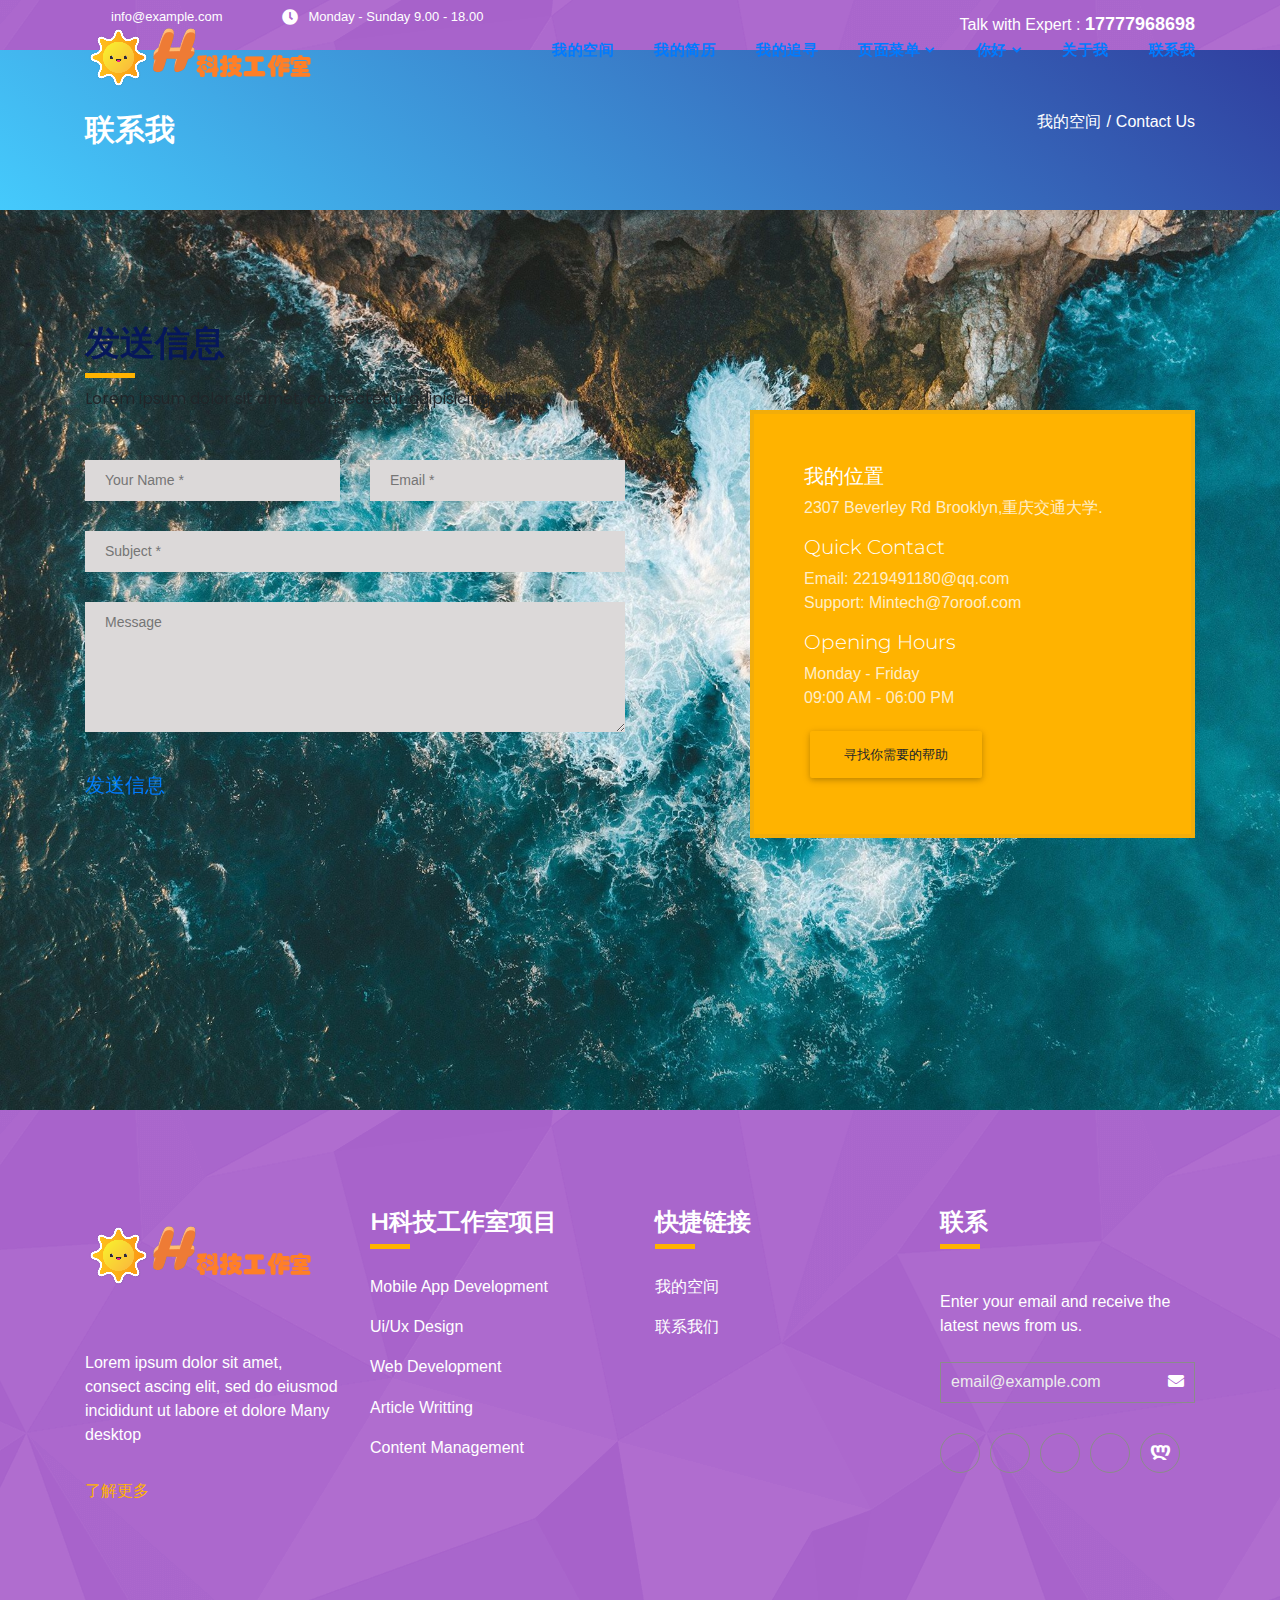
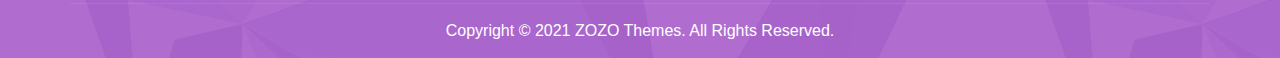
<file: 0122-15/contact.html>
<!DOCTYPE html>
<html lang="en" xmlns="http://www.w3.org/1999/xhtml">


<head>
    <meta charset="UTF-8" />
    <meta name="viewport" content="width=device-width, initial-scale=1.0" />
    <title>H科技工作室</title>
    <!-- MDB icon -->
    <link rel="icon" href="../MYMDB/MDB-Pro-4.12/img/a.ico" type="image/x-icon">
    <!-- Favicons -->

    <!-- MDB icon -->


    <!-- Favicons -->
    <link rel="shortcut icon" href="assets/images/favicon.png">

    <!-- Vendor CSS (Icon Font) -->

    <link rel="stylesheet" href="assets/css/vendor/fontawesome.min.css">
    <link rel="stylesheet" href="assets/css/vendor/pe-icon-7-stroke.min.css">

    <!-- Plugins CSS (All Plugins Files) -->

    <link rel="stylesheet" href="assets/css/plugins/splitting.min.css">
    <link rel="stylesheet" href="assets/css/plugins/bootstrap.css">
    <link rel="stylesheet" href="assets/css/plugins/animate.min.css">
    <link rel="stylesheet" href="assets/css/plugins/jquery-ui.min.css">
    <link rel="stylesheet" href="assets/css/plugins/nice-select.min.css">
    <link rel="stylesheet" href="assets/css/plugins/swiper-bundle.min.css">
    <link rel="stylesheet" href="assets/css/plugins/aos.min.css">
    <link rel="stylesheet" href="assets/css/plugins/odometer-theme-default.min.css">
    <!-- Main Style CSS -->
    <link rel="stylesheet" href="assets/css/style.css">
    <link rel="stylesheet" href="https://use.fontawesome.com/releases/v5.11.2/css/all.css">
    <!-- Bootstrap core CSS -->
    <link rel="stylesheet" href="../MYMDB/MDB-Pro-4.12/css/bootstrap.css">
    <!-- Material Design Bootstrap -->
    <link rel="stylesheet" href="../MYMDB/MDB-Pro-4.12/css/mdb.min.css">
    <!-- Your custom styles (optional) -->
    <link rel="stylesheet" href="../MYMDB/MDB-Pro-4.12/css/style.css">


</head>

<body>
    <!-- Header Section Start -->
    <div class="header section">

        <!-- Header Top Start -->
        <div class="header-top bg-secondary">
            <div class="container">
                <div class="row align-items-center">
                    <!-- Header Top Link/Search Start -->
                    <div class="col-lg-8 col-md-12">
                        <ul class="header-top-links">
                            <li><i class="fa fa-envelope-o"></i><a href="#"> info@example.com</a></li>
                            <li><i class="fa fa-clock-o"></i> <span>Monday - Sunday 9.00 - 18.00</span> </li>
                        </ul>
                    </div>
                    <!-- Header Top Link/Search End -->
                    <!-- Header Top Action Bar Start -->
                    <div class="col-lg-4 col-md-12 text-md-right expert-text">
                        <p> Talk with Expert : <span> 17777968698 </span> </p>
                    </div>
                    <!-- Header Top Action Bar End -->
                </div>
            </div>
        </div>
        <!-- Header Top End -->

        <!-- Header Bottom Start -->
        <div class=" section header-sticky fixed-top  ">
            <div class="container ">
                <div class="row align-items-center">
                    <!-- Header Logo Start -->
                    <div class="col-lg-3 col-6">
                        <div class="header-logo">
                            <a href="index.html"><img src="assets/images/logo/logo.png" alt="Site Logo" /></a>
                        </div>
                    </div>
                    <!-- Header Logo End -->

                    <!-- Header Menu Start -->
                    <div class="col-lg-9 col-6">
                        <!-- Main Menu Start -->
                        <div class="main-menu d-none d-lg-flex">
                            <ul>
                                <li>
                                    <a href="index.html">我的空间</a>
                                </li>
                                <li>
                                    <a href="project-grid.html">我的简历</a>
                                </li>
                                <li>
                                    <a href="../MYMDB/MDB-Pro-4.12/index1.html">我的追寻</a>
                                </li>
                                <li class="has-children">
                                    <a href="#">页面菜单</a>
                                    <ul class="sub-menu">
                                        <li><a href="about.html">关于我</a></li>
                                        <li><a href="service.html">服务</a></li>
                                        <li><a href="contact.html">联系方式</a></li>
                                        <li><a href="project-details.html">详情</a></li>
                                        <li><a href="faq.html">Faq</a></li>
                                        <li><a href="error-404.html">Error 404</a></li>
                                    </ul>
                                </li>
                                <li class="has-children ">
                                    <a href="#">你好</a>
                                    <ul class="sub-menu ">
                                        <li><a href="blog.html">你好</a></li>
                                        <li><a href="blog-details.html">你好详情</a></li>
                                    </ul>
                                </li>
                                <li><a href="about.html">关于我</a></li>
                                <li><a href="contact.html">联系我</a></li>
                            </ul>
                        </div>
                        <!-- Main Menu End -->

                        <!-- Main Menu Riht Side Start -->
                        <div class="main-menu-right-side d-flex d-lg-none">

                            <!-- Header Search Start -->
                            <div class="header-search mr-4">
                                <a class="header-search-icon" href="#"><i class="fa fa-search"></i></a>
                            </div>
                            <!-- Header Search End -->

                            <!-- Mobile Menu Bar Start -->
                            <div class="mobile-menu-bar-wrapper">
                                <a href="#" class="mobile-menu-bar"><i class="fa fa-bars"></i></a>
                            </div>
                            <!-- Mobile Menu Bar End -->

                        </div>
                        <!-- Main Menu Riht Side End -->

                    </div>
                    <!-- Header Menu End -->
                </div>
            </div>
        </div>
        <!-- Header Bottom End -->

        <!-- Mobile Menu Start -->
        <div class="mobile-menu-wrapper ">

            <div class="body-overlayc"></div>
            <!-- Mobile Menu Inner Start -->
            <div class="mobile-menu-inner blue">

                <!-- Button Close Start -->
                <div class="btn-close-bar blue">
                    <i class="pe-7s-close"></i>
                </div>
                <!-- Button Close End -->

                <!-- mobile menu start -->
                <div class="mobile-navigation blue">
                    <nav>
                        <ul class="mobile-menu">
                            <li class="has-children">
                                <a href="#">了解更多 <i class="fa fa-angle-down"></i></a>
                                <ul class="dropdown">
                                    <li><a href="index.html">我的空间</a></li>
                                    <li><a href="project-grid.html">我的简历</a></li>
                                    <li><a href="project-details.html">工作室简介</a></li>
                                    <li><a href="../MYMDB/MDB-Pro-4.12/index1.html">我的追寻</a></li>
                                </ul>
                            </li>
                            <li class="has-children">
                                <a href="#">结业报告<i class="fa fa-angle-down" aria-hidden="true"></i></a>
                                <ul class="dropdown">
                                    <li><a href="faq.html">结业报告</a></li>
                                </ul>
                            </li>
                            <li class="has-children">
                                <a href="#">工作室<i class="fa fa-angle-down" aria-hidden="true"></i></a>
                                <ul class="dropdown">
                                    <li><a href="about.html">关于我的工作室</a></li>
                                    <li><a href="service.html">冥想世界</a></li>

                                    <li><a href="error-404.html">错误信息</a></li>
                                </ul>
                            </li>
                            <li class="has-children">
                                <a href="#">暂未未开放<i class="fa fa-angle-down" aria-hidden="true"></i></a>
                                <ul class="dropdown">
                                    <li><a href="blog.html">Blog</a></li>
                                    <li><a href="blog-left-sidebar.html">Blog Left Sidebar</a></li>
                                    <li><a href="blog-right-sidebar.html">Blog Right Sidebar</a></li>
                                    <li><a href="blog-details.html">Blog Details</a></li>
                                    <li><a href="blog-details-sidebar.html">Blog Details Sidebar</a></li>
                                </ul>
                            </li>
                            <li><a href="about.html">工作室</a></li>
                            <li><a href="contact.html">联系我</a></li>
                            <div class=" container fixed-bottom ">
                                <div class="header-logo">
                                    <a href="index.html"><img src="assets/images/logo/logo.png" alt="Site Logo" /></a>
                                </div>
                            </div>
                        </ul>
                    </nav>
                </div>
                <!-- mobile menu end -->

                <!-- Contact Links/Social Links Start -->
                <div class="mt-auto">
                    <!-- Contact Link Start -->
                    <ul class="contact-links">

                        <li><i class="fa fa-phone"></i><a href="#"> 17777968698</a></li>
                        <li><i class="fa fa-envelope-o"></i><a href="#"> 2219491180@qq。com</a></li>
                        <li><i class="fa fa-clock-o"></i> <span>Monday - Sunday 9.00 - 18.00</span> </li>
                    </ul>
                    <!-- Contact Link End -->

                    <!-- Social Widget Start -->
                    <div class="widget-social">
                        <a title="Facebook" href="#"><i class="fa fa-facebook-f"></i></a>
                        <a title="Twitter" href="#"><i class="fa fa-twitter"></i></a>
                        <a title="Linkedin" href="#"><i class="fa fa-linkedin"></i></a>
                        <a title="Youtube" href="#"><i class="fa fa-youtube"></i></a>
                        <a title="Vimeo" href="#"><i class="fa fa-vimeo"></i></a>
                    </div>
                    <!-- Social Widget End -->
                </div>
                <!-- Contact Links/Social Links End -->

            </div>
            <!-- Mobile Menu Inner End -->

            <!-- Mobile Menu End -->

            <!-- Contact Links/Social Links Start -->
            <div class="mt-auto">
                <!-- Contact Link Start -->
                <ul class="contact-links">
                    <li><i class="fa fa-phone"></i><a href="#"> +17777968098</a></li>
                    <li><i class="fa fa-envelope-o"></i><a href="#"> 2219491180@qq.com</a></li>
                    <li><i class="fa fa-clock-o"></i> <span>Monday - Sunday 9.00 - 18.00</span> </li>
                </ul>
                <!-- Contact Link End -->

                <!-- Social Widget Start -->
                <div class="widget-social">
                    <a title="Facebook" href="#"><i class="fa fa-facebook-f"></i></a>
                    <a title="Twitter" href="#"><i class="fa fa-twitter"></i></a>
                    <a title="Linkedin" href="#"><i class="fa fa-linkedin"></i></a>
                    <a title="Youtube" href="#"><i class="fa fa-youtube"></i></a>
                    <a title="Vimeo" href="#"><i class="fa fa-vimeo"></i></a>
                </div>
                <!-- Social Widget End -->
            </div>
            <!-- Contact Links/Social Links End -->

        </div>
        <!-- Mobile Menu Inner End -->
    </div>
    <!-- Mobile Menu End -->

    <!-- Offcanvas Search Start -->
    <div class="offcanvas-search">
        <!-- Offcanvas Search Inner Start -->
        <div class="offcanvas-search-inner">
            <!-- Button Close Start -->
            <div class="btn-close-bar">
                <i class="pe-7s-close"></i>
            </div>
            <!-- Button Close End -->

            <!-- Offcanvas Search Form Start -->
            <form class="offcanvas-search-form" action="#">
                <input type="text" placeholder="Search Products...">
            </form>
            <!-- Offcanvas Search Form End -->

        </div>
        <!-- Offcanvas Search Inner End -->

    </div>
    <!-- Offcanvas Search End -->

    </div>
    <!-- Header Section End -->

    <!-- Breadcrumb Section Start -->
    <div class="section blue-gradient">
        <div class="container">
            <div class="row">
                <div class="col-12">
                    <div class="cr-breadcrumb-area">
                        <h1 class="title">联系我</h1>
                        <ul class="breadcrumb-list">
                            <li><a href="index.html">我的空间</a></li>
                            <li><span>Contact Us</span></li>
                        </ul>
                    </div>
                </div>
            </div>
        </div>
    </div>
    <!-- Breadcrumb Section End -->








    <!-- Contact Form Start -->
    <div id="intro5" class="section bg-gray section-padding view " data-aos="fade-up" data-aos-delay="100">
        <div class="container">
            <div class="row">
                <div class="about-content-area title-box" data-aos="fade-up" data-aos-delay="300">
                    <h2 class="title">发送信息</h2>
                    <span></span>
                    <p class="sub-title">Lorem ipsum dolor sit amet, consectetur adipisicing elit.</p>




                </div>
                <div class="col-lg-6">
                    <div class="contact-form">
                        <form action="assets/php/constpress.php" id="contact-form" method="post">
                            <div class="row">
                                <div class="col-md-6 col-12 mb-6" data-aos="fade-right" data-aos-delay="300">
                                    <input class="input-item" type="text" placeholder="Your Name *" name="name">
                                </div>
                                <div class="col-md-6 col-12 mb-6" data-aos="fade-left" data-aos-delay="300">
                                    <input class="input-item" type="email" placeholder="Email *" name="email">
                                </div>
                                <div class="col-12 mb-6" data-aos="fade-up" data-aos-delay="400">
                                    <input class="input-item" type="text" placeholder="Subject *" name="subject">
                                </div>
                                <div class="col-12 mb-6" data-aos="fade-up" data-aos-delay="500">
                                    <textarea class="textarea-item" name="message" placeholder="Message"></textarea>
                                </div>
                                <div class="col-12" data-aos="fade-up" data-aos-delay="600">
                                    <a target="_blank"
                                        href="http://mail.qq.com/cgi-bin/qm_share?t=qm_mailme&email=2219491180@qq.com">发送信息</a>
                                </div>
                            </div>
                        </form>
                        <p class="form-messege"></p>
                    </div>

                </div>
                <div class="col-sm-12 col-md-12 col-lg-5 offset-lg-1 ">
                    <div class="contact-panel__info bg-overlay bg-overlay-primary bg-img">

                        <div class="contact-block">
                            <h5 class="contact-block__title">我的位置</h5>
                            <ul class="contact-block__list list-unstyled">
                                <li>2307 Beverley Rd Brooklyn,重庆交通大学.</li>
                            </ul>
                        </div><!-- /.contact-panel__info__block -->
                        <div class="contact-block">
                            <h5 class="contact-block__title">Quick Contact</h5>
                            <ul class="contact-block__list list-unstyled">
                                <li><a href="mailto:Mintech@7oroof.com"></a>Email: 2219491180@qq.com</li>
                                <li><a href="mailto:Mintech@7oroof.com"></a>Support: Mintech@7oroof.com</li>
                            </ul>
                        </div><!-- /.contact-panel__info__block -->
                        <div class="contact-block">
                            <h5 class="contact-block__title">Opening Hours</h5>
                            <ul class="contact-block__list list-unstyled">
                                <li>Monday - Friday</li>
                                <li>09:00 AM - 06:00 PM</li>
                            </ul>
                        </div><!-- /.contact-panel__info__block -->
                        <a href="contacs.html" class="btn btn__white btn__bordered btn__icon btn__xl">
                            <span>寻找你需要的帮助</span>
                            <i class="icon-arrow-right"></i>
                        </a>
                    </div>
                </div>

            </div>
        </div>
    </div>
    <!-- Contact Form End -->
    <!-- Contact Map Start -->
    <div class="section section-padding pt-0 pb-0" data-aos="fade-up" data-aos-delay="300">
        <div class="row">
            <div class="col-12">
                <!--Google Map Area Start-->
                <div class="google-map-area w-100">
                </div>
                <!--Google Map Area Start-->
            </div>
        </div>
    </div>
    <!-- Contact Map End -->



    <footer class="section footer-section bg-secondary">
        <!-- Footer Top Start -->
        <div class="footer-top">
            <div class="container">
                <div class="row mb-n10">
                    <div class="col-12 col-sm-6 col-lg-3 col-xl-3 mb-10">
                        <div class="single-footer-widget">
                            <div class="footer-logo">
                                <a href="index.html">
                                    <img src="assets/images/logo/footer-logo.png" alt="Logo Image">
                                </a>
                            </div>
                            <p class="desc-content pt-5 pb-3">Lorem ipsum dolor sit amet, consect ascing elit, sed do
                                eiusmod incididunt ut labore et dolore Many desktop</p>
                            <a class="read_more" href="#">了解更多</a>
                        </div>
                    </div>
                    <div class="col-12 col-sm-6 col-lg-3 col-xl-3 mb-10">
                        <div class="single-footer-widget">
                            <h2 class="widget-title">H科技工作室项目</h2>
                            <ul class="widget-list pt-6">
                                <li><a href="service.html">Mobile App Development</a></li>
                                <li><a href="service.html">Ui/Ux Design</a></li>
                                <li><a href="service.html">Web Development</a></li>
                                <li><a href="service.html">Article Writting</a></li>
                                <li><a href="service.html">Content Management</a></li>
                            </ul>
                        </div>
                    </div>
                    <div class="col-12 col-sm-6 col-lg-2 col-xl-3 mb-10">
                        <div class="single-footer-widget aos-init aos-animate">
                            <h2 class="widget-title">快捷链接</h2>
                            <ul class="widget-list pt-6">
                                <li><a href="index.html">我的空间</a></li>
                                <li><a href="contact.html">联系我们</a></li>
                                <!-- <li><a href="about.html">About</a></li>
                            <li><a href="contact.html">Help Center</a></li>
                            <li><a href="contact.html">Conditin</a></li>
                            <li><a href="contact.html">Term Of Use</a></li> -->
                            </ul>
                        </div>
                    </div>
                    <div class="col-12 col-sm-6 col-lg-4 col-xl-3 mb-10">
                        <div class="single-footer-widget">
                            <h2 class="widget-title">联系</h2>
                            <div class="widget-body pt-5">
                                <p class="desc-content mb-0">Enter your email and receive the latest news from us.</p>

                                <!-- Newsletter Form Start -->
                                <div class="newsletter-form-wrap pt-4">
                                    <form id="mc-form" class="mc-form">
                                        <input type="email" id="mc-email" class="form-control email-box"
                                            placeholder="email@example.com" name="EMAIL">
                                        <button id="mc-submit" class="newsletter-btn" type="submit"><i
                                                class="fa fa-envelope"></i></button>
                                    </form>
                                    <!-- mailchimp-alerts Start -->
                                    <div class="mailchimp-alerts text-centre">
                                        <div class="mailchimp-submitting"></div><!-- mailchimp-submitting end -->
                                        <div class="mailchimp-success text-success"></div><!-- mailchimp-success end -->
                                        <div class="mailchimp-error text-danger"></div><!-- mailchimp-error end -->
                                    </div>
                                    <!-- mailchimp-alerts end -->
                                </div>
                                <!-- Newsletter Form End -->

                                <!-- Soclial Link Start -->
                                <div class="widget-social justify-content-start mt-6">
                                    <a title="Facebook" href="#"><i class="fa fa-facebook-f"></i></a>
                                    <a title="Twitter" href="#"><i class="fa fa-twitter"></i></a>
                                    <a title="Linkedin" href="#"><i class="fa fa-linkedin"></i></a>
                                    <a title="Youtube" href="#"><i class="fa fa-youtube"></i></a>
                                    <a title="Vimeo" href="#"><i class="fa fa-vimeo"></i></a>
                                </div>
                                <!-- Social Link End -->
                            </div>
                        </div>
                    </div>
                </div>
            </div>
        </div>
        <!-- Footer Top End -->

        <!-- Footer Bottom Start -->
        <div class="container">
            <div class="row align-items-center footer-bottom">
                <div class="col-12 text-center">
                    <div class="copyright-content">
                        <p class="mb-0">Copyright © 2021 <a href="https://zozotheme.com/">ZOZO Themes.</a> All Rights
                            Reserved.</p>
                    </div>
                </div>
            </div>
        </div>
        <!-- Footer Bottom End -->
    </footer>

    <!-- Scroll Top Start -->
    <a href="#" class="scroll-top" id="scroll-top">
        <i class="arrow-top fa fa-arrow-up"></i>
        <i class="arrow-bottom fa fa-arrow-up"></i>
    </a>
    <!-- Scroll Top End -->

    <!-- Vendors JS -->


    <script src="assets/js/vendor/bootstrap.bundle.min.js"></script>
    <script src="assets/js/vendor/jquery-3.5.1.min.js"></script>
    <script src="assets/js/vendor/jquery-migrate-3.3.0.min.js"></script>
    <script src="assets/js/vendor/modernizr-3.11.2.min.js"></script>


    <!-- Plugins JS -->


    <script src="assets/js/plugins/splitting.min.js"></script>
    <script src="assets/js/plugins/swiper-bundle.min.js"></script>
    <script src="assets/js/plugins/aos.min.js"></script>
    <script src="assets/js/plugins/nice-select.min.js"></script>
    <script src="assets/js/plugins/jquery.ajaxchimp.min.js"></script>
    <script src="assets/js/plugins/jquery-ui.min.js"></script>
    <script src="assets/js/plugins/masonry.min.js"></script>
    <script src="assets/js/plugins/odometer.min.js"></script>

    <!--Main JS-->
    <script src="assets/js/main.js"></script>
</body>

</html>
</file>
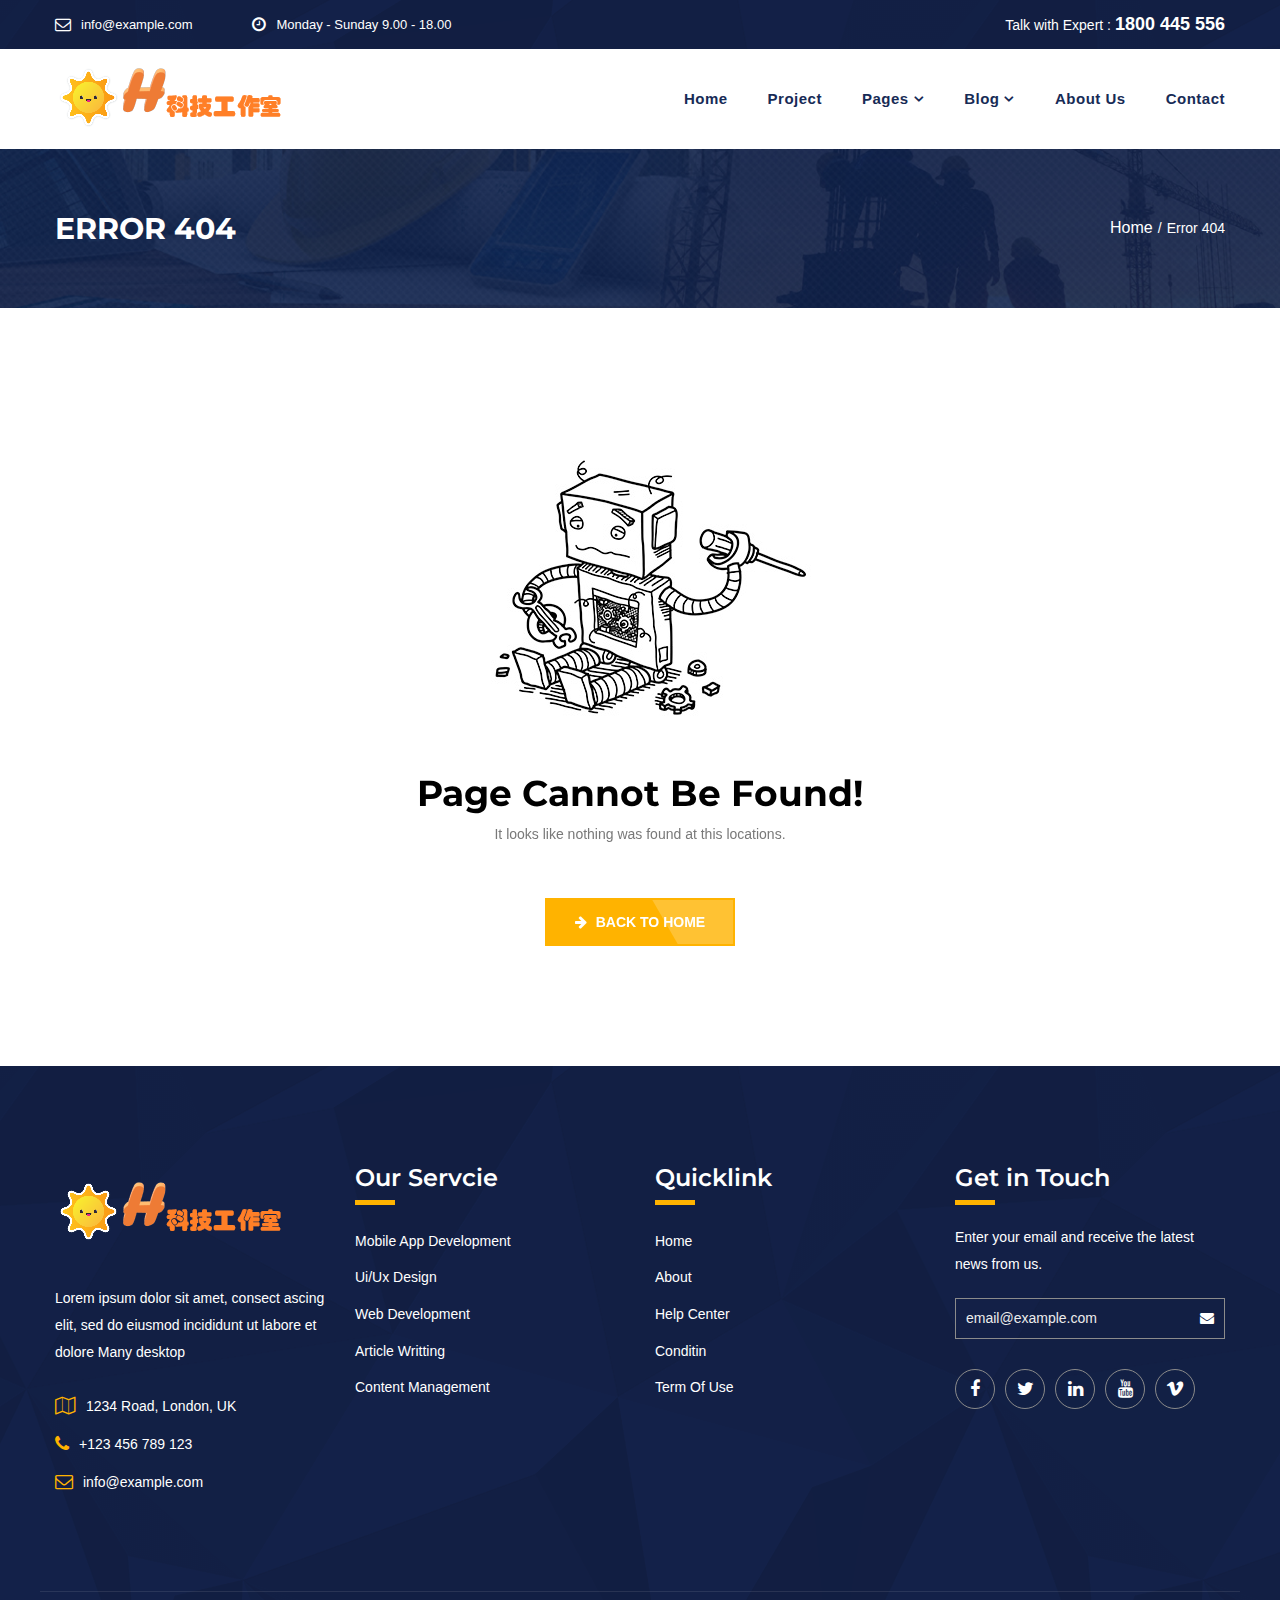
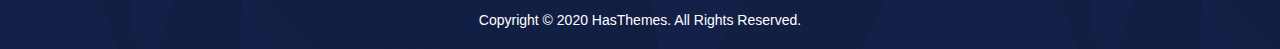
<file: 0122-15/error-404.html>
<!DOCTYPE html>
<html lang="en">

<head>
    <meta charset="UTF-8" />
    <meta name="viewport" content="width=device-width, initial-scale=1.0" />
    <title>ConstPress - Construction Bootstrap5 Template</title>

    <!-- Favicons -->
    <link rel="shortcut icon" href="assets/images/favicon.png">

    <!-- Vendor CSS (Icon Font) -->
    
    <link rel="stylesheet" href="assets/css/vendor/fontawesome.min.css">
    <link rel="stylesheet" href="assets/css/vendor/pe-icon-7-stroke.min.css"> 

    <!-- Plugins CSS (All Plugins Files) -->
       
    <link rel="stylesheet" href="assets/css/plugins/splitting.min.css">
    <link rel="stylesheet" href="assets/css/plugins/bootstrap.css">
    <link rel="stylesheet" href="assets/css/plugins/animate.min.css">
    <link rel="stylesheet" href="assets/css/plugins/jquery-ui.min.css">
    <link rel="stylesheet" href="assets/css/plugins/nice-select.min.css">
    <link rel="stylesheet" href="assets/css/plugins/swiper-bundle.min.css">
    <link rel="stylesheet" href="assets/css/plugins/aos.min.css">
    <link rel="stylesheet" href="assets/css/plugins/odometer-theme-default.min.css"> 
    <!-- Main Style CSS -->
    <link rel="stylesheet" href="assets/css/style.css">


</head>

<body>
    <!-- Header Section Start -->
    <div class="header section">

        <!-- Header Top Start -->
        <div class="header-top bg-secondary">
            <div class="container">
                <div class="row align-items-center">
                    <!-- Header Top Link/Search Start -->
                    <div class="col-lg-8 col-md-12">
                        <ul class="header-top-links">
                            <li><i class="fa fa-envelope-o"></i><a href="#"> info@example.com</a></li>
                            <li><i class="fa fa-clock-o"></i> <span>Monday - Sunday 9.00 - 18.00</span> </li>
                        </ul>
                    </div>
                    <!-- Header Top Link/Search End -->
                    <!-- Header Top Action Bar Start -->
                    <div class="col-lg-4 col-md-12 text-md-right expert-text">
                        <p> Talk with Expert : <span> 1800 445 556 </span> </p>
                    </div>
                    <!-- Header Top Action Bar End -->
                </div>
            </div>
        </div>
        <!-- Header Top End -->

        <!-- Header Bottom Start -->
        <div class="header-bottom section header-sticky">
            <div class="container">
                <div class="row align-items-center">
                    <!-- Header Logo Start -->
                    <div class="col-lg-3 col-6">
                        <div class="header-logo">
                            <a href="index.html"><img src="assets/images/logo/logo.png" alt="Site Logo" /></a>
                        </div>
                    </div>
                    <!-- Header Logo End -->

                    <!-- Header Menu Start -->
                    <div class="col-lg-9 col-6">
                        <!-- Main Menu Start -->
                        <div class="main-menu d-none d-lg-flex">
                           <ul>
                                <li>
                                    <a href="index.html">Home</a>
                                </li>
                                <li>
                                    <a href="project-grid.html">Project</a>
                                </li>
                                <li class="has-children">
                                    <a href="#">Pages</a>
                                    <ul class="sub-menu">
                                        <li><a href="about.html">About Us</a></li>
                                        <li><a href="service.html">Service</a></li>
                                        <li><a href="contact.html">Contact</a></li>
                                        <li><a href="project-details.html">Project Details</a></li>
                                        <li><a href="faq.html">Faq</a></li>
                                        <li><a href="error-404.html">Error 404</a></li>
                                    </ul>
                                </li>
                                <li class="has-children">
                                    <a href="#">Blog</a>
                                    <ul class="sub-menu">
                                        <li><a href="blog.html">Blog</a></li>
                                        <li><a href="blog-details.html">Blog Details</a></li>
                                    </ul>
                                </li>
                                <li><a href="about.html">About Us</a></li>
                                <li><a href="contact.html">Contact</a></li>
                            </ul>
                        </div>
                        <!-- Main Menu End -->

                        <!-- Main Menu Riht Side Start -->
                        <div class="main-menu-right-side d-flex d-lg-none">

                            <!-- Header Search Start -->
                            <div class="header-search mr-4">
                                <a class="header-search-icon" href="#"><i class="fa fa-search"></i></a>
                            </div>
                            <!-- Header Search End -->

                            <!-- Mobile Menu Bar Start -->
                            <div class="mobile-menu-bar-wrapper">
                                <a href="#" class="mobile-menu-bar"><i class="fa fa-bars"></i></a>
                            </div>
                            <!-- Mobile Menu Bar End -->

                        </div>
                        <!-- Main Menu Riht Side End -->

                    </div>
                    <!-- Header Menu End -->
                </div>
            </div>
        </div>
        <!-- Header Bottom End -->

        <!-- Mobile Menu Start -->
        <div class="mobile-menu-wrapper">
            <div class="body-overlay"></div>
            <!-- Mobile Menu Inner Start -->
            <div class="mobile-menu-inner">

                <!-- Button Close Start -->
                <div class="btn-close-bar">
                    <i class="pe-7s-close"></i>
                </div>
                <!-- Button Close End -->

                <!-- mobile menu start -->
                <div class="mobile-navigation">
                    <nav>
                        <ul class="mobile-menu">
                            <li class="has-children">
                                <a href="#">Home <i class="fa fa-angle-down"></i></a>
                                <ul class="dropdown">
                                    <li><a href="index.html">Home One</a></li>
                                    <li><a href="index-2.html">Home Two</a></li>
                                </ul>
                            </li>
                            <li class="has-children">
                                <a href="#">Project <i class="fa fa-angle-down" aria-hidden="true"></i></a>
                                <ul class="dropdown">
                                    <li><a href="project-grid.html">Project Style 1</a></li>
                                    <li><a href="project-grid-2.html">Project Style 2</a></li>
                                    <li><a href="project-details.html">Project Details</a></li>
                                </ul>
                            </li>
                            <li class="has-children">
                                <a href="#">Pages <i class="fa fa-angle-down" aria-hidden="true"></i></a>
                                <ul class="dropdown">
                                    <li><a href="about.html">About Us</a></li>
                                    <li><a href="service.html">Service</a></li>
                                    <li><a href="contact.html">Contact</a></li>
                                    <li><a href="faq.html">Faq</a></li>
                                    <li><a href="error-404.html">Error 404</a></li>
                                </ul>
                            </li>
                            <li class="has-children">
                                <a href="#">Blog <i class="fa fa-angle-down" aria-hidden="true"></i></a>
                                <ul class="dropdown">
                                    <li><a href="blog.html">Blog</a></li>
                                    <li><a href="blog-left-sidebar.html">Blog Left Sidebar</a></li>
                                    <li><a href="blog-right-sidebar.html">Blog Right Sidebar</a></li>
                                    <li><a href="blog-details.html">Blog Details</a></li>
                                    <li><a href="blog-details-sidebar.html">Blog Details Sidebar</a></li>
                                </ul>
                            </li>
                            <li><a href="about.html">About</a></li>
                            <li><a href="contact.html">Contact</a></li>
                        </ul>
                    </nav>
                </div>
                <!-- mobile menu end -->

                <!-- Contact Links/Social Links Start -->
                <div class="mt-auto">
                    <!-- Contact Link Start -->
                    <ul class="contact-links">
                        <li><i class="fa fa-phone"></i><a href="#"> +012 3456 789 123</a></li>
                        <li><i class="fa fa-envelope-o"></i><a href="#"> info@example.com</a></li>
                        <li><i class="fa fa-clock-o"></i> <span>Monday - Sunday 9.00 - 18.00</span> </li>
                    </ul>
                    <!-- Contact Link End -->

                    <!-- Social Widget Start -->
                    <div class="widget-social">
                        <a title="Facebook" href="#"><i class="fa fa-facebook-f"></i></a>
                        <a title="Twitter" href="#"><i class="fa fa-twitter"></i></a>
                        <a title="Linkedin" href="#"><i class="fa fa-linkedin"></i></a>
                        <a title="Youtube" href="#"><i class="fa fa-youtube"></i></a>
                        <a title="Vimeo" href="#"><i class="fa fa-vimeo"></i></a>
                    </div>
                    <!-- Social Widget End -->
                </div>
                <!-- Contact Links/Social Links End -->

            </div>
            <!-- Mobile Menu Inner End -->
        </div>
        <!-- Mobile Menu End -->

        <!-- Offcanvas Search Start -->
        <div class="offcanvas-search">
            <!-- Offcanvas Search Inner Start -->
            <div class="offcanvas-search-inner">
                <!-- Button Close Start -->
                <div class="btn-close-bar">
                    <i class="pe-7s-close"></i>
                </div>
                <!-- Button Close End -->

                <!-- Offcanvas Search Form Start -->
                <form class="offcanvas-search-form" action="#">
                    <input type="text" placeholder="Search Products...">
                </form>
                <!-- Offcanvas Search Form End -->

            </div>
            <!-- Offcanvas Search Inner End -->

        </div>
        <!-- Offcanvas Search End -->

    </div>
    <!-- Header Section End -->

    <!-- Breadcrumb Section Start -->
    <div class="section breadcrumb-bg">
        <div class="container">
            <div class="row">
                <div class="col-12">
                    <div class="cr-breadcrumb-area">
                        <h1 class="title">Error 404</h1>
                        <ul class="breadcrumb-list">
                            <li><a href="index.html">Home</a></li>
                            <li><span>Error 404</span></li>
                        </ul>
                    </div>
                </div>
            </div>
        </div>
    </div>
    <!-- Breadcrumb Section End -->

    <!-- Error 404 Section Start -->
    <div class="section section-padding">
        <div class="container">
            <div class="row">
                <div class="error-area text-center" data-aos="fade-up" data-aos-delay="300">
                    <img src="assets/images/bg/404.png" alt="Error 404">
                    <h2 class="title">Page Cannot Be Found!</h2>
                    <p class="short-desc m-0">It looks like nothing was found at this locations.</p>
                    <div class="error-btn_wrap">
                        <a class="btn btn-hover-secondary btn-primary" href="index.html"> <i class="fa fa-arrow-right mr-1"></i> Back to home</a>
                    </div>
                </div>
            </div>
        </div>
    </div>
    <!-- Error 404 Section End -->

    <footer class="section footer-section bg-secondary">
        <!-- Footer Top Start -->
        <div class="footer-top">
            <div class="container">
                <div class="row mb-n10">
                    <div class="col-12 col-sm-6 col-lg-3 col-xl-3 mb-10">
                        <div class="single-footer-widget">
                            <div class="footer-logo">
                                <a href="index.html">
                                    <img src="assets/images/logo/footer-logo.png" alt="Logo Image">
                                </a>
                            </div>
                            <p class="desc-content pt-5 pb-3">Lorem ipsum dolor sit amet, consect ascing elit, sed do eiusmod incididunt ut labore et dolore Many desktop</p>
                            <!-- Contact Address Start -->
                            <ul class="widget-address">
                                <li><i class="fa fa-map-o"></i><span>1234 Road, London, UK</span></li>
                                <li><i class="fa fa-phone"></i><a href="#">+123 456 789 123</a></li>
                                <li><i class="fa fa-envelope-o"></i><a href="#">info@example.com</a></li>
                            </ul>
                            <!-- Contact Address End -->
                        </div>
                    </div>
                    <div class="col-12 col-sm-6 col-lg-3 col-xl-3 mb-10">
                        <div class="single-footer-widget">
                            <h2 class="widget-title">Our Servcie</h2>
                            <ul class="widget-list pt-6">
                                <li><a href="service.html">Mobile App Development</a></li>
                                <li><a href="service.html">Ui/Ux Design</a></li>
                                <li><a href="service.html">Web Development</a></li>
                                <li><a href="service.html">Article Writting</a></li>
                                <li><a href="service.html">Content Management</a></li>
                            </ul>
                        </div>
                    </div>
                    <div class="col-12 col-sm-6 col-lg-2 col-xl-3 mb-10">
                        <div class="single-footer-widget aos-init aos-animate">
                            <h2 class="widget-title">Quicklink</h2>
                            <ul class="widget-list pt-6">
                                <li><a href="index.html">Home</a></li>
                                <li><a href="about.html">About</a></li>
                                <li><a href="contact.html">Help Center</a></li>
                                <li><a href="contact.html">Conditin</a></li>
                                <li><a href="contact.html">Term Of Use</a></li>
                            </ul>
                        </div>
                    </div>
                    <div class="col-12 col-sm-6 col-lg-4 col-xl-3 mb-10">
                        <div class="single-footer-widget">
                            <h2 class="widget-title">Get in Touch</h2>
                            <div class="widget-body pt-5">
                                <p class="desc-content mb-0">Enter your email and receive the latest news from us.</p>

                                <!-- Newsletter Form Start -->
                                <div class="newsletter-form-wrap pt-4">
                                    <form id="mc-form" class="mc-form">
                                        <input type="email" id="mc-email" class="form-control email-box" placeholder="email@example.com" name="EMAIL">
                                        <button id="mc-submit" class="newsletter-btn" type="submit"><i class="fa fa-envelope"></i></button>
                                    </form>
                                    <!-- mailchimp-alerts Start -->
                                    <div class="mailchimp-alerts text-centre">
                                        <div class="mailchimp-submitting"></div><!-- mailchimp-submitting end -->
                                        <div class="mailchimp-success text-success"></div><!-- mailchimp-success end -->
                                        <div class="mailchimp-error text-danger"></div><!-- mailchimp-error end -->
                                    </div>
                                    <!-- mailchimp-alerts end -->
                                </div>
                                <!-- Newsletter Form End -->

                                <!-- Soclial Link Start -->
                                <div class="widget-social justify-content-start mt-6">
                                    <a title="Facebook" href="#"><i class="fa fa-facebook-f"></i></a>
                                    <a title="Twitter" href="#"><i class="fa fa-twitter"></i></a>
                                    <a title="Linkedin" href="#"><i class="fa fa-linkedin"></i></a>
                                    <a title="Youtube" href="#"><i class="fa fa-youtube"></i></a>
                                    <a title="Vimeo" href="#"><i class="fa fa-vimeo"></i></a>
                                </div>
                                <!-- Social Link End -->
                            </div>
                        </div>
                    </div>
                </div>
            </div>
        </div>
        <!-- Footer Top End -->

        <!-- Footer Bottom Start -->
        <div class="container">
            <div class="row align-items-center footer-bottom">
                <div class="col-12 text-center">
                    <div class="copyright-content">
                        <p class="mb-0">Copyright © 2020 <a href="https://hasthemes.com/">HasThemes.</a> All Rights Reserved.</p>
                    </div>
                </div>
            </div>
        </div>
        <!-- Footer Bottom End -->
    </footer>

    <!-- Scripts -->
    <!-- Global Vendor, plugins JS -->

    <!-- Vendors JS -->

    <!--     
    <script src="assets/js/vendor/bootstrap.bundle.min.js"></script>
    <script src="assets/js/vendor/jquery-3.5.1.min.js"></script>
    <script src="assets/js/vendor/jquery-migrate-3.3.0.min.js"></script>
    <script src="assets/js/vendor/modernizr-3.11.2.min.js"></script> 
    -->

    <!-- Plugins JS -->

    <!--     
    <script src="assets/js/plugins/splitting.min.js"></script>
    <script src="assets/js/plugins/swiper-bundle.min.js"></script>
    <script src="assets/js/plugins/aos.min.js"></script>
    <script src="assets/js/plugins/nice-select.min.js"></script>
    <script src="assets/js/plugins/jquery.ajaxchimp.min.js"></script>
    <script src="assets/js/plugins/jquery-ui.min.js"></script>
    <script src="assets/js/plugins/masonry.min.js"></script>
    <script src="assets/js/plugins/odometer.min.js"></script> 
    -->

    <!-- Use the minified version files listed below for better performance and remove the files listed above -->


    <script src="assets/js/vendor.min.js"></script>
    <script src="assets/js/plugins.min.js"></script>



    <!--Main JS-->
    <script src="assets/js/main.js"></script>
</body>

</html>
</file>
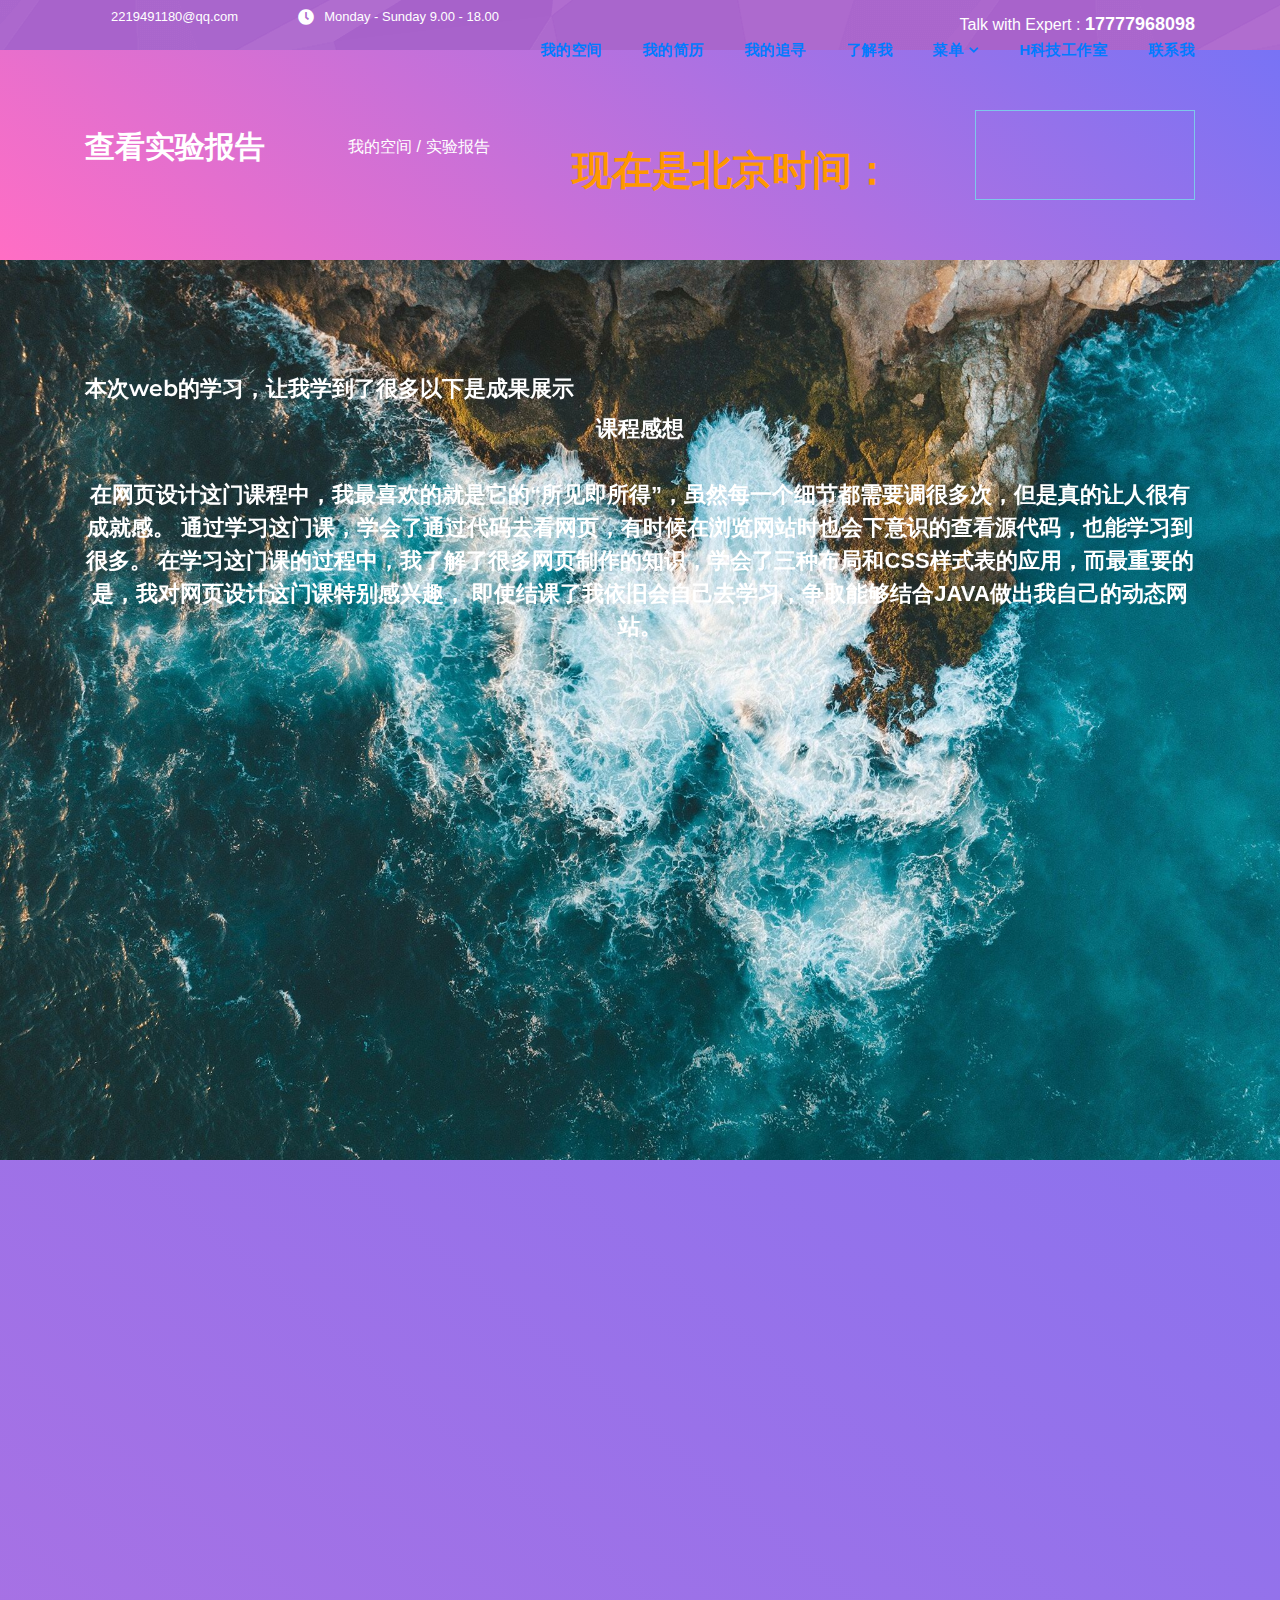
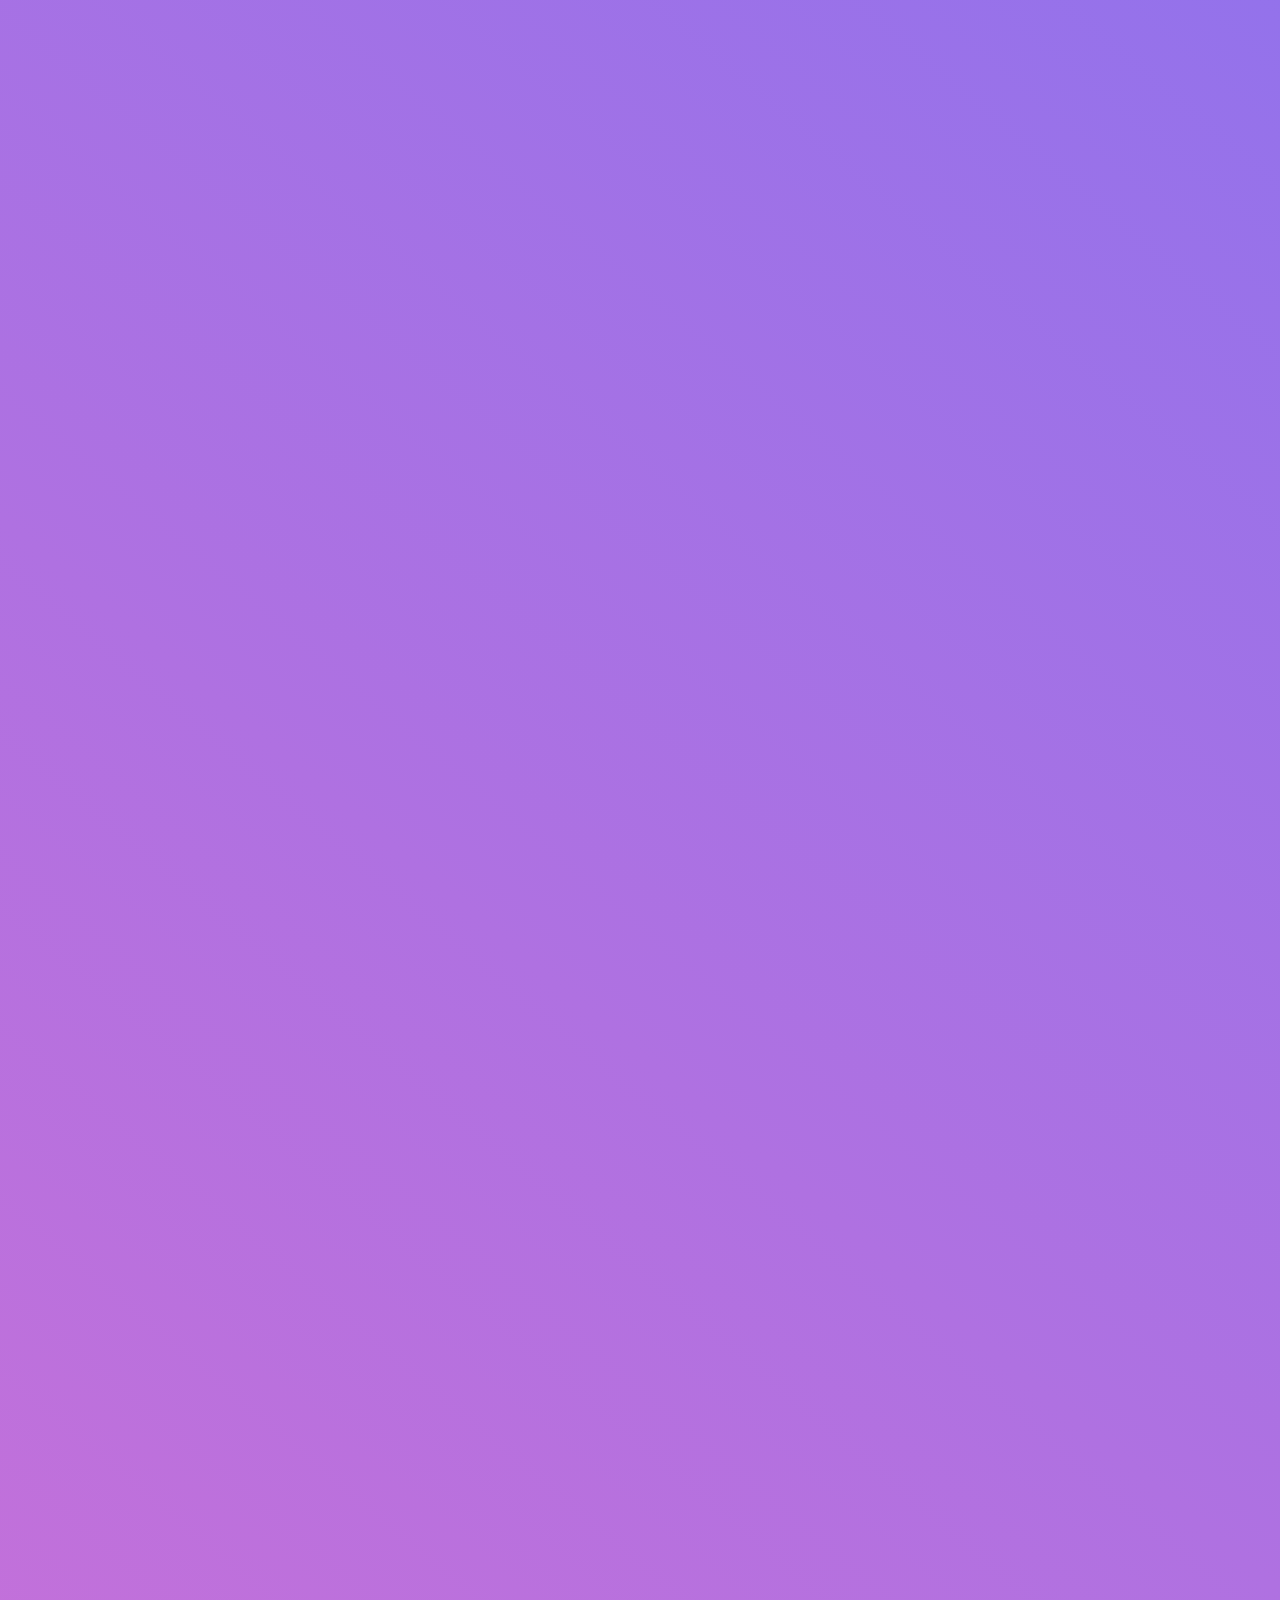
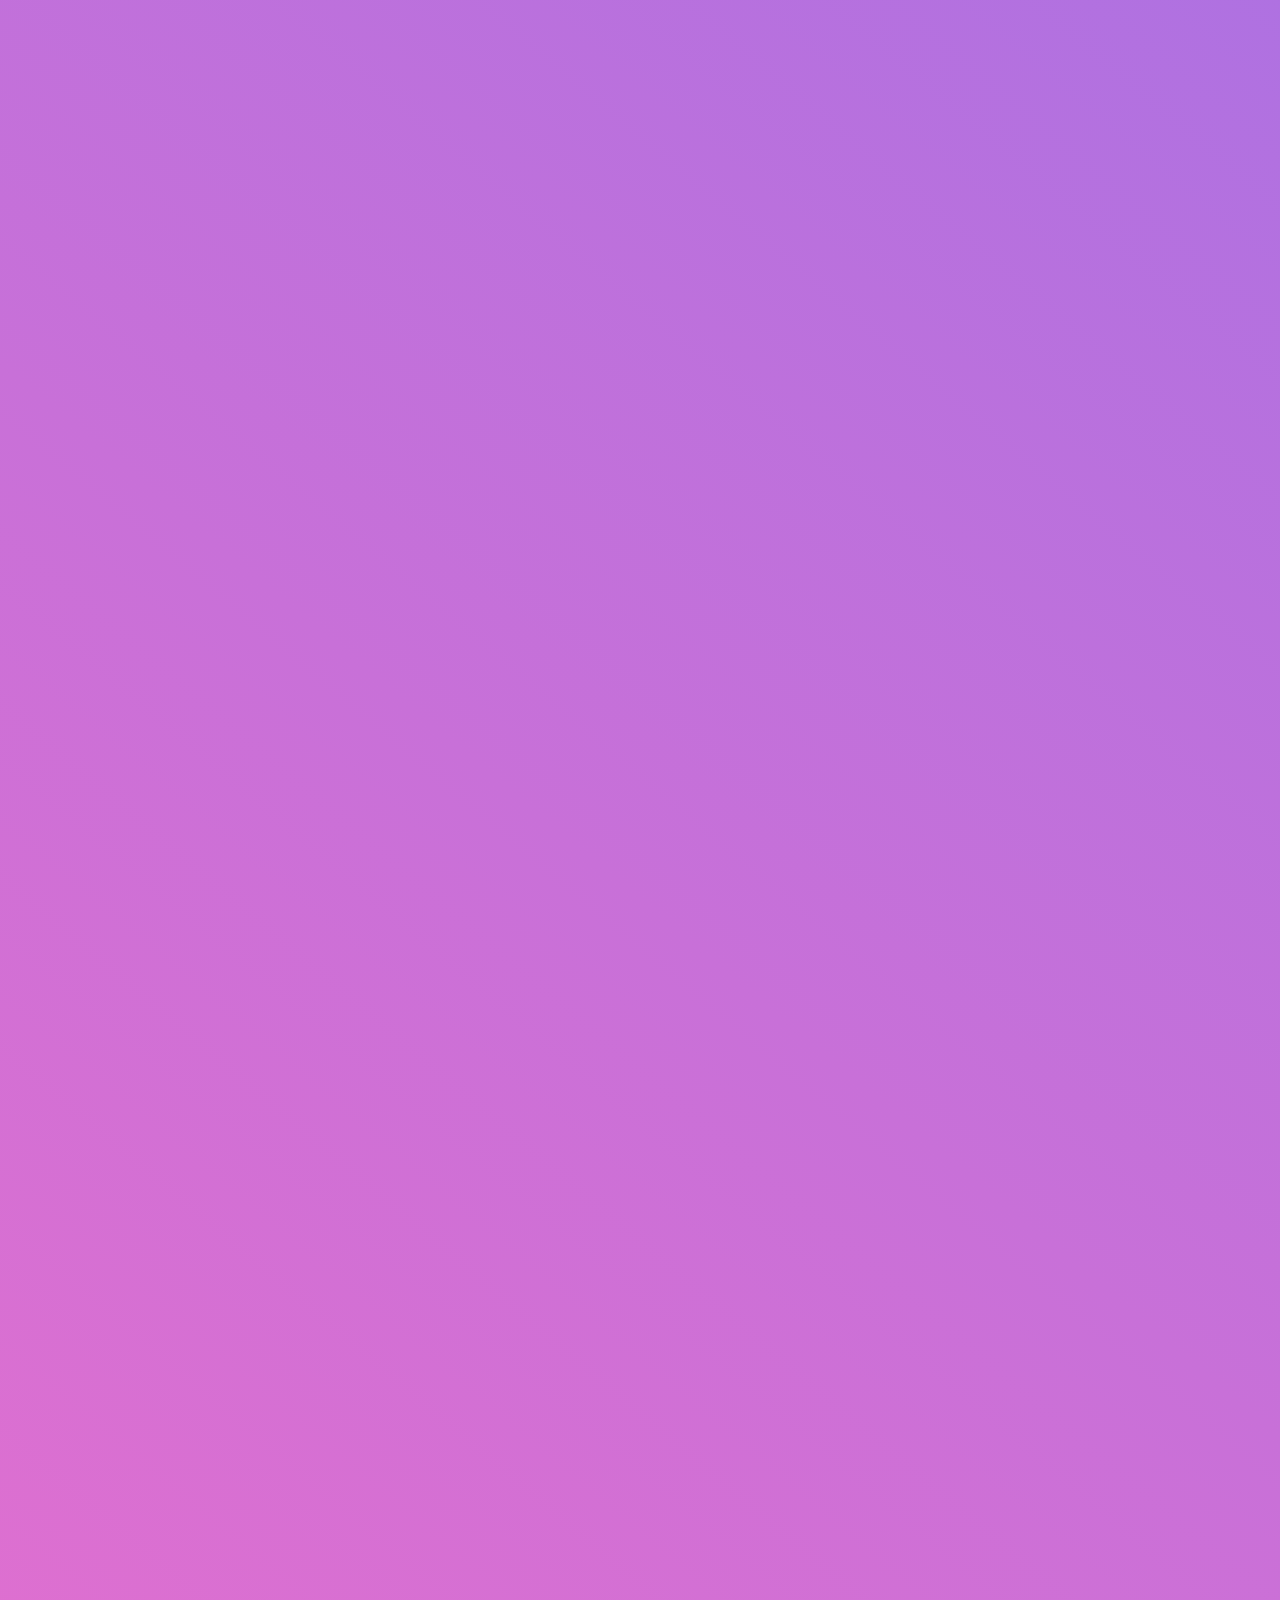
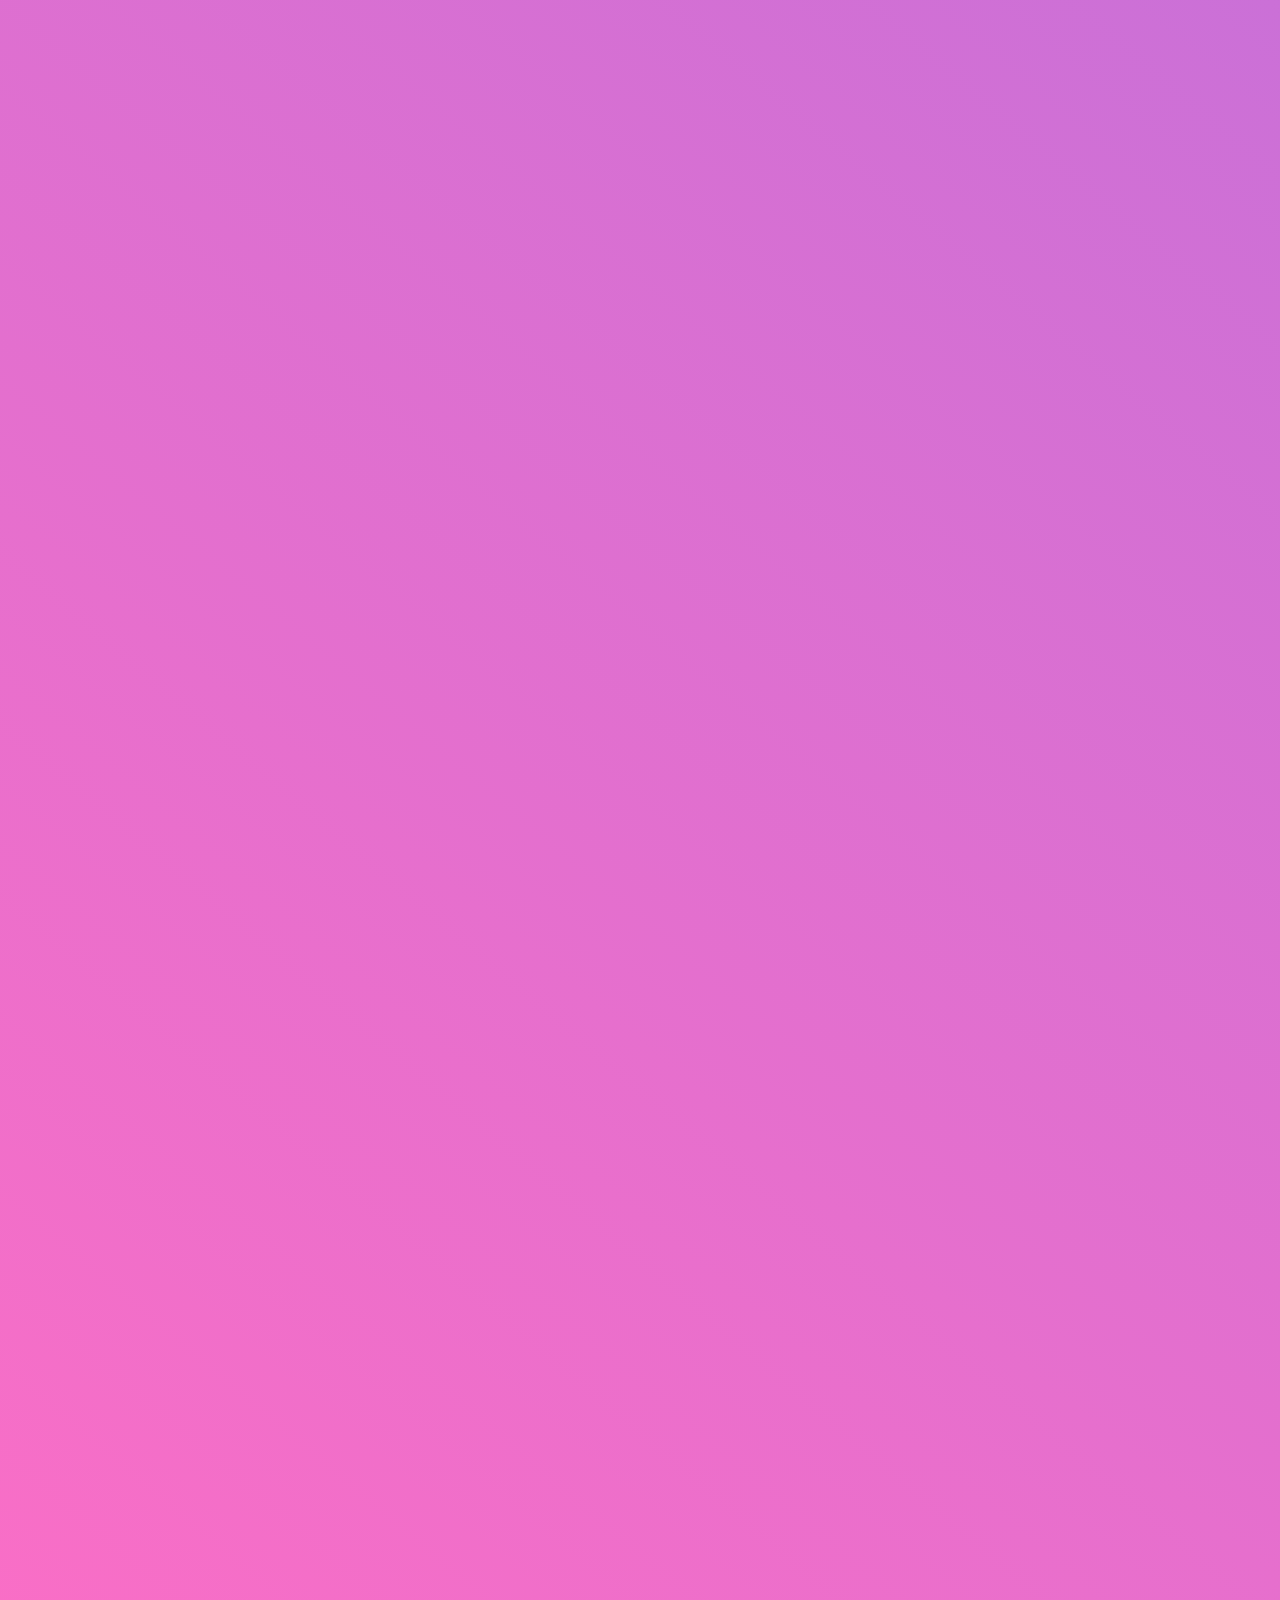
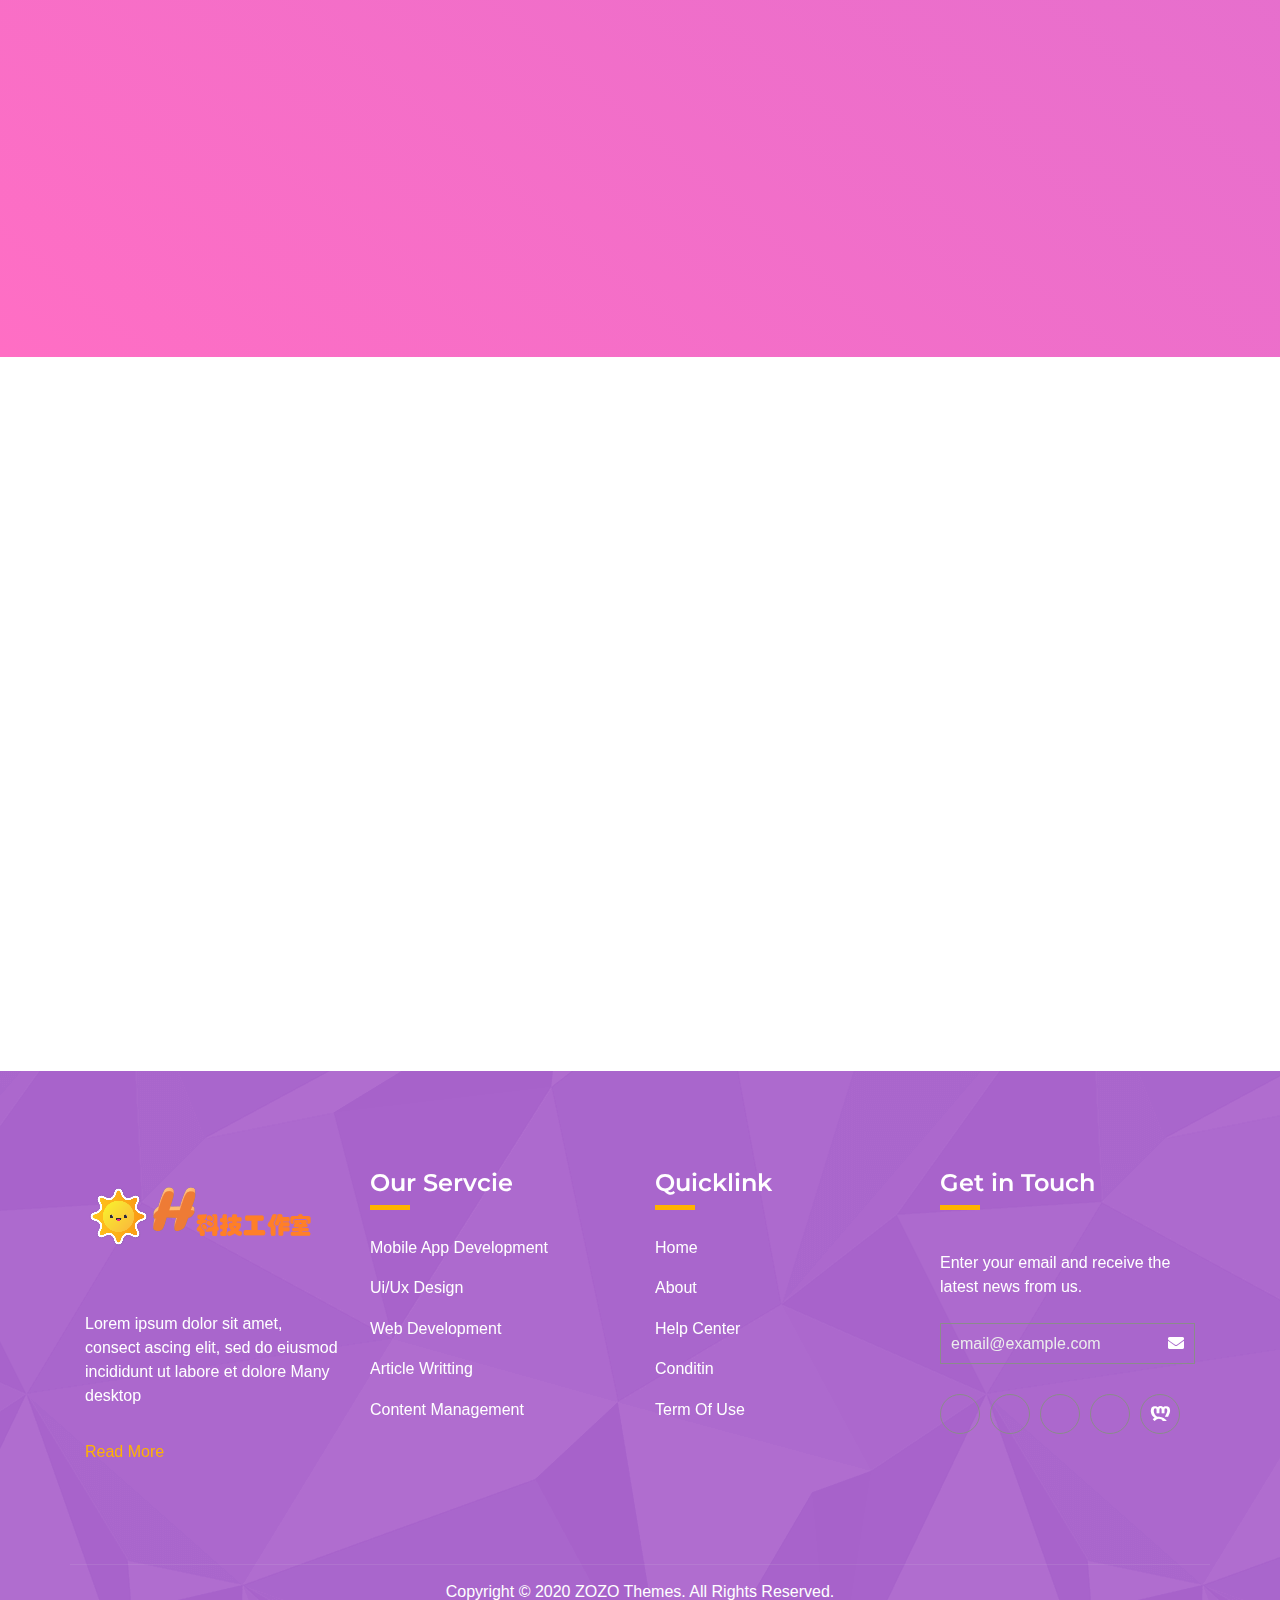
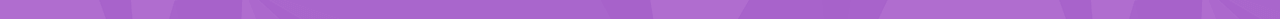
<file: 0122-15/faq.html>
<!DOCTYPE html>
<html lang="en">

<head>
    <meta charset="UTF-8" />
    <meta name="viewport" content="width=device-width, initial-scale=1.0" />
    <title>珍惜遇见</title>
    <!-- MDB icon -->


    <!-- Favicons -->
    <link rel="shortcut icon" href="assets/images/favicon.png">

    <!-- Vendor CSS (Icon Font) -->

    <link rel="stylesheet" href="assets/css/vendor/fontawesome.min.css">
    <link rel="stylesheet" href="assets/css/vendor/pe-icon-7-stroke.min.css">

    <!-- Plugins CSS (All Plugins Files) -->

    <link rel="stylesheet" href="assets/css/plugins/splitting.min.css">
    <link rel="stylesheet" href="assets/css/plugins/bootstrap.css">
    <link rel="stylesheet" href="assets/css/plugins/animate.min.css">
    <link rel="stylesheet" href="assets/css/plugins/jquery-ui.min.css">
    <link rel="stylesheet" href="assets/css/plugins/nice-select.min.css">
    <link rel="stylesheet" href="assets/css/plugins/swiper-bundle.min.css">
    <link rel="stylesheet" href="assets/css/plugins/aos.min.css">
    <link rel="stylesheet" href="assets/css/plugins/odometer-theme-default.min.css">
    <!-- Main Style CSS -->
    <link rel="stylesheet" href="assets/css/style.css">
    <link rel="stylesheet" href="https://use.fontawesome.com/releases/v5.11.2/css/all.css">
    <!-- Bootstrap core CSS -->
    <link rel="stylesheet" href="../MYMDB/MDB-Pro-4.12/css/bootstrap.css">
    <!-- Material Design Bootstrap -->
    <link rel="stylesheet" href="../MYMDB/MDB-Pro-4.12/css/mdb.min.css">
    <!-- Your custom styles (optional) -->
    <link rel="stylesheet" href="../MYMDB/MDB-Pro-4.12/css/style.css">


</head>

<body>
    <!-- Header Section Start -->
    <div class="header section blue">

        <!-- Header Top Start -->
        <div class="header-top bg-secondary ">
            <div class="container ">
                <div class="row align-items-center  ">
                    <!-- Header Top Link/Search Start -->
                    <div class="col-lg-8 col-md-12">
                        <ul class="header-top-links">
                            <li><i class="fa fa-envelope-o"></i><a href="#"> 2219491180@qq.com</a></li>
                            <li><i class="fa fa-clock-o"></i> <span>Monday - Sunday 9.00 - 18.00</span> </li>
                        </ul>
                    </div>
                    <!-- Header Top Link/Search End -->
                    <!-- Header Top Action Bar Start -->
                    <div class="col-lg-4 col-md-12 text-md-right expert-text">
                        <p> Talk with Expert : <span> 17777968098</span> </p>
                    </div>
                    <!-- Header Top Action Bar End -->
                </div>
            </div>
        </div>
        <!-- Header Top End -->

        <!-- Header Bottom Start -->
        <div class="   section header-sticky yellow ">
            <div class=" container fixed-top">
                <div class="row align-items-center  ">
                    <!-- Header Logo Start -->
                    <div class="col-lg-3 col-6">
                        <div class="header-logo">

                        </div>
                    </div>
                    <!-- Header Logo End -->

                    <!-- Header Menu Start -->
                    <div class="col-lg-9 col-6">
                        <!-- Main Menu Start -->
                        <div class="main-menu d-none d-lg-flex ">
                            <ul>
                                <li>
                                    <a href="index.html">我的空间</a>
                                </li>
                                <li>
                                    <a href="project-grid.html">我的简历</a>
                                </li>
                                <li>
                                    <a href="../MYMDB/MDB-Pro-4.12/index1.html">我的追寻</a>
                                </li>
                                <li>
                                    <a href="service.html">了解我</a>
                                </li>
                                <li class="has-children">
                                    <a href="#">菜单</a>
                                    <ul class="sub-menu">
                                        <li><a href="about.html">H科技工作室</a></li>
                                        <li><a href="service.html">服务</a></li>
                                        <li><a href="contact.html">联系方式</a></li>
                                        <li><a href="project-details.html">待开发</a></li>
                                        <li><a href="faq.html">Faq</a></li>
                                        <li><a href="error-404.html">Error 404</a></li>
                                    </ul>
                                </li>

                                </li>
                                <li><a href="about.html">H科技工作室</a></li>
                                <li><a href="contact.html">联系我</a></li>
                            </ul>
                        </div>
                        <!-- Main Menu End -->

                        <!-- Main Menu Riht Side Start -->
                        <div class="main-menu-right-side d-flex d-lg-none">

                            <!-- Header Search Start -->
                            <div class="header-search mr-4">
                                <a class="header-search-icon" href="#"><i class="fa fa-search"></i></a>
                            </div>
                            <!-- Header Search End -->

                            <!-- Mobile Menu Bar Start -->
                            <div class="mobile-menu-bar-wrapper">
                                <a href="#" class="mobile-menu-bar"><i class="fa fa-bars"></i></a>
                            </div>
                            <!-- Mobile Menu Bar End -->

                        </div>
                        <!-- Main Menu Riht Side End -->

                    </div>
                    <!-- Header Menu End -->
                </div>
            </div>
        </div>
        <!-- Header Bottom End -->

        <!-- Mobile Menu Start -->
        <div class="mobile-menu-wrapper">
            <div class="body-overlay"></div>
            <!-- Mobile Menu Inner Start -->
            <div class="mobile-menu-inner">

                <!-- Button Close Start -->
                <div class="btn-close-bar">
                    <i class="pe-7s-close"></i>
                </div>
                <!-- Button Close End -->

                <!-- mobile menu start -->
                <div class="mobile-navigation">
                    <nav>
                        <ul class="mobile-menu">
                            <li class="has-children">
                                <a href="#">Home <i class="fa fa-angle-down"></i></a>
                                <ul class="dropdown">
                                    <li><a href="index.html">我的空间</a></li>
                                    <li><a href="index1.html">我的追寻</a></li>
                                </ul>
                            </li>
                            <li class="has-children">
                                <a href="#">Project <i class="fa fa-angle-down" aria-hidden="true"></i></a>
                                <ul class="dropdown">
                                    <li><a href="project-grid.html">工作空间</a></li>
                                    <li><a href="project-details.html">我的执着</a></li>
                                </ul>
                            </li>
                            <li class="has-children">
                                <a href="#">Pages <i class="fa fa-angle-down" aria-hidden="true"></i></a>
                                <ul class="dropdown">
                                    <li><a href="about.html">关于我</a></li>
                                    <li><a href="service.html">我的工作室</a></li>
                                    <li><a href="contact.html">联系我</a></li>
                                    <li><a href="faq.html">Faq</a></li>
                                    <li><a href="error-404.html">Error 404</a></li>
                                </ul>
                            </li>
                            <li class="has-children">
                                <a href="#">未开放<i class="fa fa-angle-down" aria-hidden="true"></i></a>
                                <ul class="dropdown">
                                    <li><a href="blog.html">Blog</a></li>
                                    <li><a href="blog-left-sidebar.html">Blog Left Sidebar</a></li>
                                    <li><a href="blog-right-sidebar.html">Blog Right Sidebar</a></li>
                                    <li><a href="blog-details.html">Blog Details</a></li>
                                    <li><a href="blog-details-sidebar.html">Blog Details Sidebar</a></li>
                                </ul>
                            </li>
                            <li><a href="about.html">About</a></li>
                            <li><a href="contact.html">Contact</a></li>
                        </ul>
                    </nav>
                </div>
                <!-- mobile menu end -->

                <!-- Contact Links/Social Links Start -->
                <div class="mt-auto">
                    <!-- Contact Link Start -->
                    <ul class="contact-links">
                        <li><i class="fa fa-phone"></i><a href="#"> 17777968698</a></li>
                        <li><i class="fa fa-envelope-o"></i><a href="#"> 2219491180@qq。com</a></li>
                        <li><i class="fa fa-clock-o"></i> <span>Monday - Sunday 9.00 - 18.00</span> </li>
                    </ul>
                    <!-- Contact Link End -->

                    <!-- Social Widget Start -->
                    <div class="widget-social">
                        <a title="Facebook" href="#"><i class="fa fa-facebook-f"></i></a>
                        <a title="Twitter" href="#"><i class="fa fa-twitter"></i></a>
                        <a title="Linkedin" href="#"><i class="fa fa-linkedin"></i></a>
                        <a title="Youtube" href="#"><i class="fa fa-youtube"></i></a>
                        <a title="Vimeo" href="#"><i class="fa fa-vimeo"></i></a>
                    </div>
                    <!-- Social Widget End -->
                </div>
                <!-- Contact Links/Social Links End -->

            </div>
            <!-- Mobile Menu Inner End -->
        </div>
        <!-- Mobile Menu End -->

        <!-- Offcanvas Search Start -->
        <div class="offcanvas-search">
            <!-- Offcanvas Search Inner Start -->
            <div class="offcanvas-search-inner">
                <!-- Button Close Start -->
                <div class="btn-close-bar">
                    <i class="pe-7s-close"></i>
                </div>
                <!-- Button Close End -->

                <!-- Offcanvas Search Form Start -->
                <form class="offcanvas-search-form" action="#">
                    <input type="text" placeholder="Search Products...">
                </form>
                <!-- Offcanvas Search Form End -->

            </div>
            <!-- Offcanvas Search Inner End -->

        </div>
        <!-- Offcanvas Search End -->

    </div>
    <!-- Header Section End -->

    <!-- Breadcrumb Section Start -->
    <div class="section purple-gradient">
        <div class="container">
            <div class="row">
                <div class="col-12">
                    <div class="cr-breadcrumb-area">
                        <ul class="breadcrumb-list">
                            <li><a href="https://blog.csdn.net/nsnsnbabsb/article/details/117933190">
                                <h1 class="title">查看实验报告</h1>
                            </a></li>
                        </ul>
                        <ul class="breadcrumb-list">
                            <li><a href="index.html">我的空间</a></li>
                            <li><span>实验报告</span></li>
                        </ul>
                        <body>
                            <span id="time" class="display-6 font-weight-bold orange-text  pt-6 ">现在是北京时间：</span>
                          </body>
                          
                          <iframe name="weather_inc" 
                          src="http://i.tianqi.com/index.php?c=code&id=7" 
                          style="border:solid 1px #7ec8ea" 
                          width="220" height="90" frameborder="0" 
                          marginwidth="0" marginheight="0" scrolling="no">
                        </iframe>
                       
                    </div>
                </div>
            </div>
        </div>
    </div>
    <!-- Breadcrumb Section End -->


    <!--faq area start-->

    <div id="intro5" class="section bg-gray section-padding view " data-aos="fade-up" data-aos-delay="100">
        <!-- Faq Content Start  -->

        <div class="faq_content_area">
            <div class="container">
                <div class="row">
                    <div class="col-12">
                        <div class="faq_content_wrapper" data-aos="fade-up" data-aos-delay="300">
                            <h4 class=" white-text title">本次web的学习，让我学到了很多以下是成果展示</h4>
                            <div class="text-lg-center white-text ">
                                <p class="title">课程感想<br />

                                    <br>在网页设计这门课程中，我最喜欢的就是它的“所见即所得”，虽然每一个细节都需要调很多次，但是真的让人很有成就感。
                                    通过学习这门课，学会了通过代码去看网页，有时候在浏览网站时也会下意识的查看源代码，也能学习到很多。
                                    在学习这门课的过程中，我了解了很多网页制作的知识，学会了三种布局和CSS样式表的应用，而最重要的是，我对网页设计这门课特别感兴趣，
                                    即使结课了我依旧会自己去学习，争取能够结合JAVA做出我自己的动态网站。
                                </p>
                            </div>
                        </div>
                    </div>
                </div>
            </div>
        </div>
    </div>
    <!-- Faq Content End -->











    <!--Accordion area-->
    <div class="accordion_area purple-gradient ">
        <div class="container ">
            <div class="row">
                <div class="col-12 mb-5">
                    <div id="accordionExample" class="accordion mb-n4 mt-5 mb-5">

                        <div class="card_dipult accordion-item mb-4" data-aos="fade-up" data-aos-delay="300">
                            <div class="card-header card_accor" id="headingOne">
                                <button class="btn btn-link" data-bs-toggle="collapse" data-bs-target="#collapseOne"
                                    aria-expanded="true" aria-controls="collapseOne">主页展示，主页主要采用了图片轮换的效果<i
                                        class="fa fa-plus"></i><i class="fa fa-minus"></i>
                                </button>
                            </div>
                            <div id="collapseOne" class="collapse accordion-collapse show" aria-labelledby="headingOne"
                                data-bs-parent="#accordionExample">
                                <div class="col cat-2 cat-3 mb-8">

                                    <div class="single-project" data-aos="fade-up" data-aos-delay="400">
                                        <div class="project-image">
                                            <a class="project-overlay" href="project-details.html">
                                                <img src="assets/images/fag/fag1.png" alt="Project Image">
                                            </a>
                                        </div>
                                        <div class="project-content">

                                            <div class="text-lg-center white-text">
                                                <p class="title">主页设计<br /><br />
                                                    本次课程，我以工作室环境来切入，我采用了多模块化的设计思路，主要包括了工作室环境等模块，我在设计中<br /><br />
                                                    加入了一些我认为实用的东西，比如加了了个简历浏览的页面。

                                                </p>
                                            </div>

                                            <a class="link" href="index.html">转到主页</a>
                                        </div>
                                    </div>
                                </div>
                            </div>
                        </div>





                        <div class="card_dipult accordion-item mb-4" data-aos="fade-up" data-aos-delay="300">
                            <div class="card-header card_accor" id="headingTwo">
                                <button class="btn btn-link" data-bs-toggle="collapse" data-bs-target="#collapseTwo"
                                    aria-expanded="true" aria-controls="collapseTwo">简历页展示<i class="fa fa-plus"></i><i
                                        class="fa fa-minus"></i>
                                </button>
                            </div>
                            <div id="collapseTwo" class="collapse accordion-collapse show" aria-labelledby="headingTwo"
                                data-bs-parent="#accordionExample">
                                <div class="col cat-2 cat-3 mb-8">

                                    <div class="single-project" data-aos="fade-up" data-aos-delay="400">
                                        <div class="project-image">
                                            <a class="project-overlay" href="project-details.html">
                                                <img src="assets/images/fag/fag2.png" alt="Project Image">
                                            </a>
                                        </div>
                                        <div class="project-content">

                                            <div class="text-lg-center white-text">
                                                <p class="title">简历页设计<br /><br />
                                                    本次课程，我向将作业与我们的生活结合起来，所以我就产生了这个想法，在这一页<br /><br />
                                                    我将我的简历的pdf文件po上来，方便以后求职的时候进行投递，本页面主要设计想法主要是方便快捷机明了。

                                                </p>
                                            </div>

                                            <a class="link" href="project-grid.html">转到简历页</a>
                                        </div>
                                    </div>
                                </div>
                            </div>
                        </div>


                        <div class="card_dipult accordion-item mb-4" data-aos="fade-up" data-aos-delay="300">
                            <div class="card-header card_accor" id="headingThree">
                                <button class="btn btn-link" data-bs-toggle="collapse" data-bs-target="#collapseThree"
                                    aria-expanded="true" aria-controls="collapseThree">我的追寻页展示<i
                                        class="fa fa-plus"></i><i class="fa fa-minus"></i>
                                </button>
                            </div>
                            <div id="collapseThree" class="collapse accordion-collapse show"
                                aria-labelledby="headingThree" data-bs-parent="#accordionExample">
                                <div class="col cat-2 cat-3 mb-8">

                                    <div class="single-project" data-aos="fade-up" data-aos-delay="400">
                                        <div class="project-image">
                                            <a class="project-overlay" href="project-details.html">
                                                <img src="assets/images/fag/fag3.png" alt="Project Image">
                                                <br />
                                                <img src="assets/images/fag/fag4.png" alt="Project Image">
                                            </a>
                                        </div>
                                        <div class="project-content">

                                            <div class="text-lg-center white-text">
                                                <p class="title">页面设计<br /><br />
                                                    本次课程，我想把我的一些想法具体得表达出来，这个部分我主要用了恋爱的几个过程来描写，其实也是我的一些经历，我在设计中<br /><br />
                                                    加入了包括快速导航等页面，主要还有视频播放等模块。

                                                </p>
                                            </div>

                                            <a class="link" href="../MYMDB/MDB-Pro-4.12/index1.html">转到我的追寻页</a>
                                        </div>
                                    </div>
                                </div>
                            </div>
                        </div>





                        <div class="card_dipult accordion-item mb-4" data-aos="fade-up" data-aos-delay="300">
                            <div class="card-header card_accor" id="headingfour">
                                <button class="btn btn-link" data-bs-toggle="collapse" data-bs-target="#collapseFour"
                                    aria-expanded="true" aria-controls="collapseFour">我的世界页面<i class="fa fa-plus"></i><i
                                        class="fa fa-minus"></i>
                                </button>
                            </div>
                            <div id="collapseFour" class="collapse accordion-collapse show"
                                aria-labelledby="headingfour" data-bs-parent="#accordionExample">
                                <div class="col cat-2 cat-3 mb-8">

                                    <div class="single-project" data-aos="fade-up" data-aos-delay="400">
                                        <div class="project-image">
                                            <a class="project-overlay" href="project-details.html">
                                                <img src="assets/images/fag/fag5.png" alt="Project Image">
                                            </a>
                                        </div>
                                        <div class="project-content">

                                            <div class="text-lg-center white-text">
                                                <p class="title">我的世界页设计<br /><br />
                                                    这个页面其实是我们设计来思考的一个页面，在这一页我的主要设计思路是通过制造一个旋转的地球来带动我思考<br /><br />
                                                    所以我在这里用到了全屏视频背景。

                                                </p>
                                            </div>

                                            <a class="link" href="service.html">转到我的世界页</a>
                                        </div>
                                    </div>
                                </div>
                            </div>
                        </div>



                        <div class="card_dipult accordion-item mb-4" data-aos="fade-up" data-aos-delay="300">
                            <div class="card-header card_accor" id="headingfive">
                                <button class="btn btn-link" data-bs-toggle="collapse" data-bs-target="#collapseFive"
                                    aria-expanded="true" aria-controls="collapseFive">H科技工作室页面<i
                                        class="fa fa-plus"></i><i class="fa fa-minus"></i>
                                </button>
                            </div>
                            <div id="collapseFive" class="collapse accordion-collapse show"
                                aria-labelledby="headingfive" data-bs-parent="#accordionExample">
                                <div class="col cat-2 cat-3 mb-8">

                                    <div class="single-project" data-aos="fade-up" data-aos-delay="400">
                                        <div class="project-image">
                                            <a class="project-overlay" href="project-details.html">
                                                <img src="assets/images/fag/fag6.png" alt="Project Image">
                                            </a>
                                        </div>
                                        <div class="project-content">

                                            <div class="text-lg-center white-text">
                                                <p class="title">H科技工作室页设计<br /><br />
                                                    这个页面其实是我用来说明工作室环境的一个页面比较简洁<br /><br />

                                                </p>
                                            </div>

                                            <a class="link" href="about.html">转到H科技工作室页</a>
                                        </div>
                                    </div>
                                </div>
                            </div>
                        </div>



                        <div class="card_dipult accordion-item mb-4" data-aos="fade-up" data-aos-delay="300">
                            <div class="card-header card_accor" id="headingseven">
                                <button class="btn btn-link" data-bs-toggle="collapse" data-bs-target="#collapseSeven"
                                    aria-expanded="true" aria-controls="collapseSeven">联系我页面<i class="fa fa-plus"></i><i
                                        class="fa fa-minus"></i>
                                </button>
                            </div>
                            <div id="collapseSeven" class="collapse accordion-collapse show"
                                aria-labelledby="headingseven" data-bs-parent="#accordionExample">
                                <div class="col cat-2 cat-3 mb-8">

                                    <div class="single-project" data-aos="fade-up" data-aos-delay="400">
                                        <div class="project-image">
                                            <a class="project-overlay" href="project-details.html">
                                                <img src="assets/images/fag/fag7.png" alt="Project Image">
                                            </a>
                                        </div>
                                        <div class="project-content">

                                            <div class="text-lg-center white-text">
                                                <p class="title">联系我页设计<br /><br />
                                                    这个页面其实是可以用来发邮件，这里我用到了QQ邮箱的vpi接口，可以将邮件发到我邮箱<br /><br />

                                                </p>
                                            </div>

                                            <a class="link" href="contact.html">转到联系我页页</a>
                                        </div>
                                    </div>
                                </div>
                            </div>
                        </div>
                    </div>
                </div>
            </div>
        </div>
    </div>
    <!--Accordion area end-->

    <div class="section  blue-gradient margin:100px" data-aos="fade-up" data-aos-delay="100">
        <div class="faq_content_area">
            <div class="container">
                <div class="row">
                    <div class="col-12">
                        <div class="faq_content_wrapper" data-aos="fade-up" data-aos-delay="300">

                            <div class="text-lg-center white-text mt-5">
                                <p class="title">心得体会<br />

                                    <br>
                                    Web这门]课程让我们对编写网页产生了浓厚的兴趣，每次上课看着老师给我们展示不同的功能<br />
                                    时，就觉得这是一门很神奇的学科。因为这是一门 ]实践性很强的学科，所以课后自己也会对照着老师<br />
                                    的PPT,试着完成不同的功能，每次做成了也非常有成就感。Web的前半部分，介绍HTML、CSS、<br />
                                    JavaScript的部分相对来说比较简单，后半部分关于web与数据库连接的内容有点困难，最开始做<br />
                                    的时候一直出错。直到后来在老师和同学的帮助下才慢慢解决问题。<br />
                                    于平时学习比较繁忙，时间比较少,对于网页设计软件的强大功能运用得还不够。在网页设计<br />
                                    过程中，于缺乏训练，所以在设计时也遇到了很多麻烦，有时插入一个特效脚本也是很麻烦。在网<br />
                                    页制作过程中，想提高设计水平，想有个理想的网页，必须要勤奋练习，我将在以后的学习过程中不<br />
                                    断努力。<br />

                                    <br /><br />结语
                                    <br /><br />
                                    总体来说，这学期的Web学习有好的部分，也有不足的部分。但是至少自己已经入门，能够独立
                                    编写一些网页了。下学期还有这方面的课程,且还是要用Java语言编写的，对于我来说，难度更
                                    大，所以希望以后能够更加努力的学习,将这方面做得越来越好!

                                </p>
                            </div>
                        </div>
                    </div>
                </div>
            </div>
        </div>
    </div>
    </div>
    <!--faq area End-->

    <footer class="section footer-section bg-secondary">
        <!-- Footer Top Start -->
        <div class="footer-top">
            <div class="container">
                <div class="row mb-n10">
                    <div class="col-12 col-sm-6 col-lg-3 col-xl-3 mb-10">
                        <div class="single-footer-widget">
                            <div class="footer-logo">
                                <a href="index.html">
                                    <img src="assets/images/logo/footer-logo.png" alt="Logo Image">
                                </a>
                            </div>
                            <p class="desc-content pt-5 pb-3">Lorem ipsum dolor sit amet, consect ascing elit, sed
                                do
                                eiusmod incididunt ut labore et dolore Many desktop</p>
                            <a class="read_more" href="#">Read More</a>
                        </div>
                    </div>
                    <div class="col-12 col-sm-6 col-lg-3 col-xl-3 mb-10">
                        <div class="single-footer-widget">
                            <h2 class="widget-title">Our Servcie</h2>
                            <ul class="widget-list pt-6">
                                <li><a href="service.html">Mobile App Development</a></li>
                                <li><a href="service.html">Ui/Ux Design</a></li>
                                <li><a href="service.html">Web Development</a></li>
                                <li><a href="service.html">Article Writting</a></li>
                                <li><a href="service.html">Content Management</a></li>
                            </ul>
                        </div>
                    </div>
                    <div class="col-12 col-sm-6 col-lg-2 col-xl-3 mb-10">
                        <div class="single-footer-widget aos-init aos-animate">
                            <h2 class="widget-title">Quicklink</h2>
                            <ul class="widget-list pt-6">
                                <li><a href="index.html">Home</a></li>
                                <li><a href="about.html">About</a></li>
                                <li><a href="contact.html">Help Center</a></li>
                                <li><a href="contact.html">Conditin</a></li>
                                <li><a href="contact.html">Term Of Use</a></li>
                            </ul>
                        </div>
                    </div>
                    <div class="col-12 col-sm-6 col-lg-4 col-xl-3 mb-10">
                        <div class="single-footer-widget">
                            <h2 class="widget-title">Get in Touch</h2>
                            <div class="widget-body pt-5">
                                <p class="desc-content mb-0">Enter your email and receive the latest news from us.
                                </p>

                                <!-- Newsletter Form Start -->
                                <div class="newsletter-form-wrap pt-4">
                                    <form id="mc-form" class="mc-form">
                                        <input type="email" id="mc-email" class="form-control email-box"
                                            placeholder="email@example.com" name="EMAIL">
                                        <button id="mc-submit" class="newsletter-btn" type="submit"><i
                                                class="fa fa-envelope"></i></button>
                                    </form>
                                    <!-- mailchimp-alerts Start -->
                                    <div class="mailchimp-alerts text-centre">
                                        <div class="mailchimp-submitting"></div><!-- mailchimp-submitting end -->
                                        <div class="mailchimp-success text-success"></div>
                                        <!-- mailchimp-success end -->
                                        <div class="mailchimp-error text-danger"></div><!-- mailchimp-error end -->
                                    </div>
                                    <!-- mailchimp-alerts end -->
                                </div>
                                <!-- Newsletter Form End -->

                                <!-- Soclial Link Start -->
                                <div class="widget-social justify-content-start mt-6">
                                    <a title="Facebook" href="#"><i class="fa fa-facebook-f"></i></a>
                                    <a title="Twitter" href="#"><i class="fa fa-twitter"></i></a>
                                    <a title="Linkedin" href="#"><i class="fa fa-linkedin"></i></a>
                                    <a title="Youtube" href="#"><i class="fa fa-youtube"></i></a>
                                    <a title="Vimeo" href="#"><i class="fa fa-vimeo"></i></a>
                                </div>
                                <!-- Social Link End -->
                            </div>
                        </div>
                    </div>
                </div>
            </div>
        </div>
        <!-- Footer Top End -->

        <!-- Footer Bottom Start -->
        <div class="container">
            <div class="row align-items-center footer-bottom">
                <div class="col-12 text-center">
                    <div class="copyright-content">
                        <p class="mb-0">Copyright © 2020 <a href="https://zozotheme.com/">ZOZO Themes.</a> All
                            Rights
                            Reserved.</p>
                    </div>
                </div>
            </div>
        </div>
        <!-- Footer Bottom End -->
    </footer>

    <!-- Scroll Top Start -->
    <a href="#" class="scroll-top" id="scroll-top">
        <i class="arrow-top fa fa-arrow-up"></i>
        <i class="arrow-bottom fa fa-arrow-up"></i>
    </a>
    <!-- Scroll Top End -->

    <!-- Vendors JS -->


    <script src="assets/js/vendor/bootstrap.bundle.min.js"></script>
    <script src="assets/js/vendor/jquery-3.5.1.min.js"></script>
    <script src="assets/js/vendor/jquery-migrate-3.3.0.min.js"></script>
    <script src="assets/js/vendor/modernizr-3.11.2.min.js"></script>


    <!-- Plugins JS -->


    <script src="assets/js/plugins/splitting.min.js"></script>
    <script src="assets/js/plugins/swiper-bundle.min.js"></script>
    <script src="assets/js/plugins/aos.min.js"></script>
    <script src="assets/js/plugins/nice-select.min.js"></script>
    <script src="assets/js/plugins/jquery.ajaxchimp.min.js"></script>
    <script src="assets/js/plugins/jquery-ui.min.js"></script>
    <script src="assets/js/plugins/masonry.min.js"></script>
    <script src="assets/js/plugins/odometer.min.js"></script>

    <!--Main JS-->
    <script src="assets/js/main.js"></script>
</body>

</html>
<script>
    function mytime() {
      var a = new Date();
      var b = a.toLocaleTimeString();
      var c = a.toLocaleDateString();
      document.getElementById("time").innerHTML = c + "&nbsp" + b;
    }
    setInterval(function () { mytime() }, 1000);
  </script>
</file>
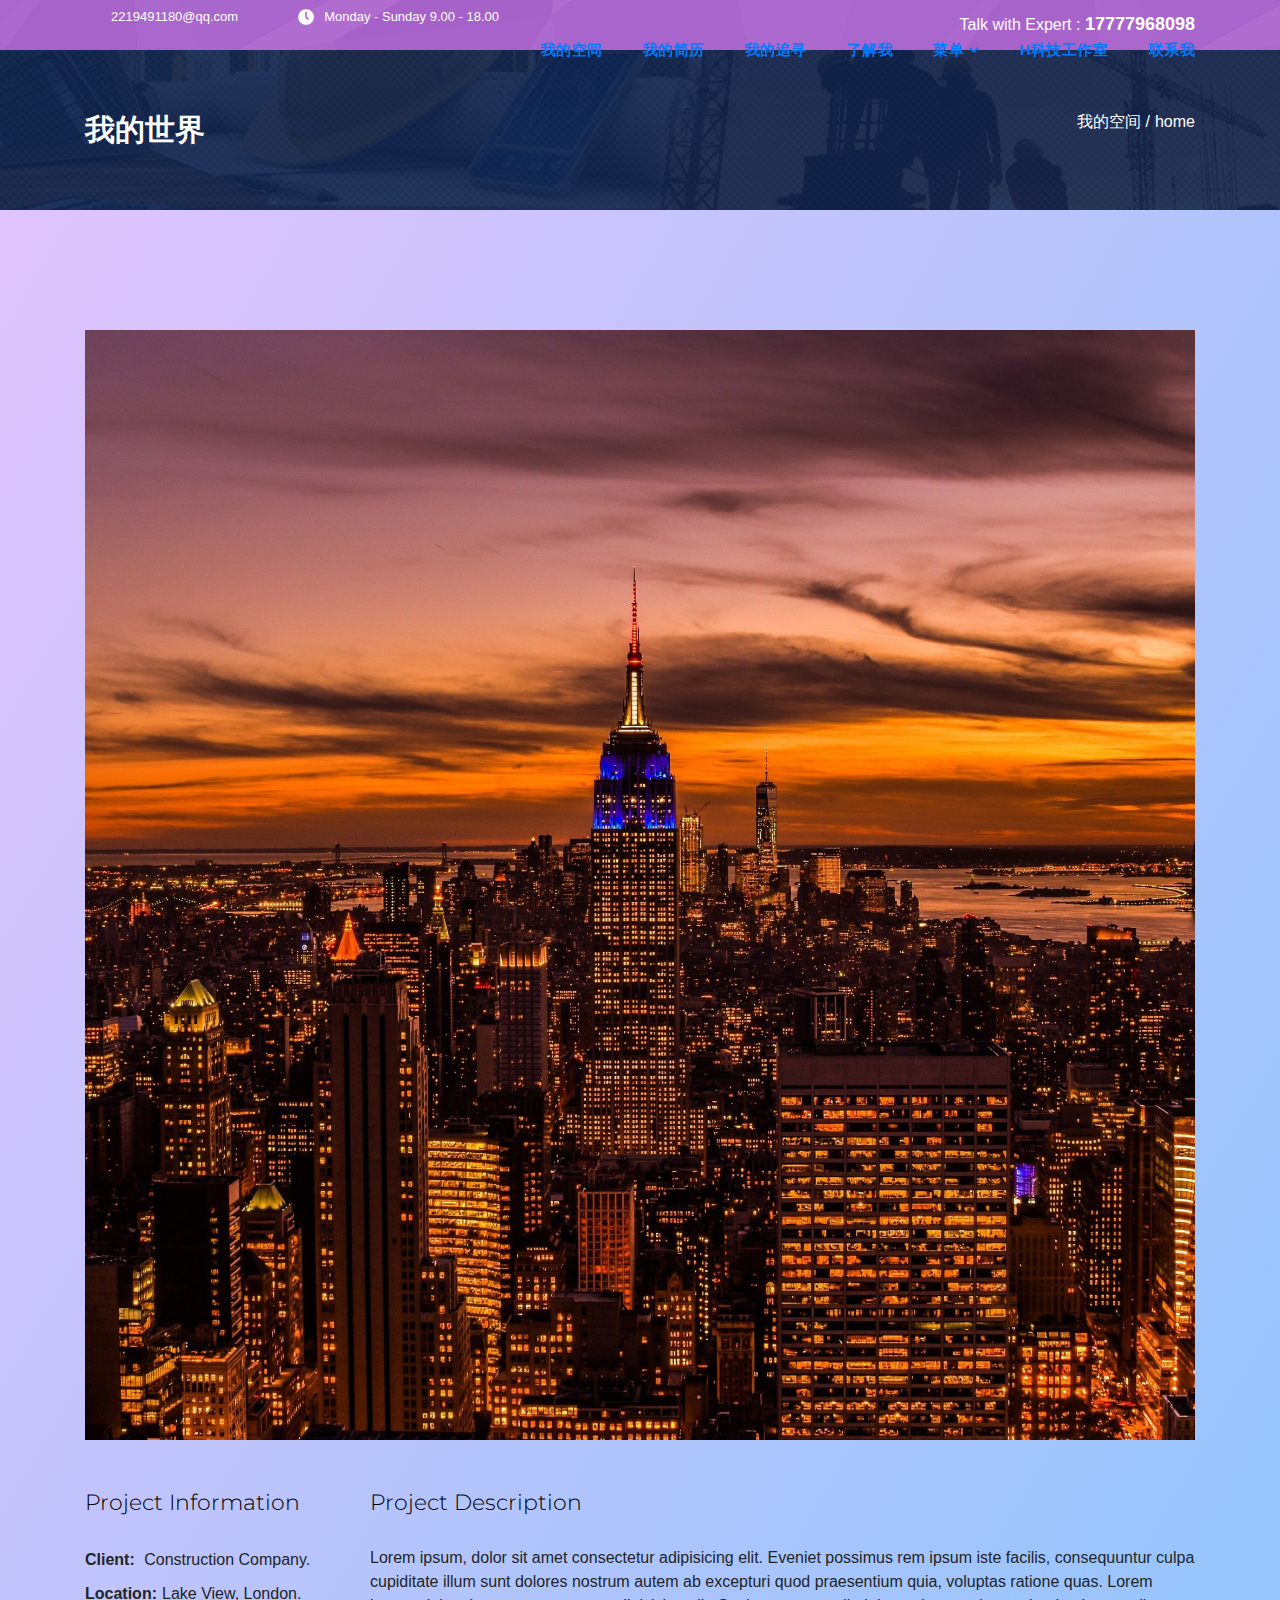
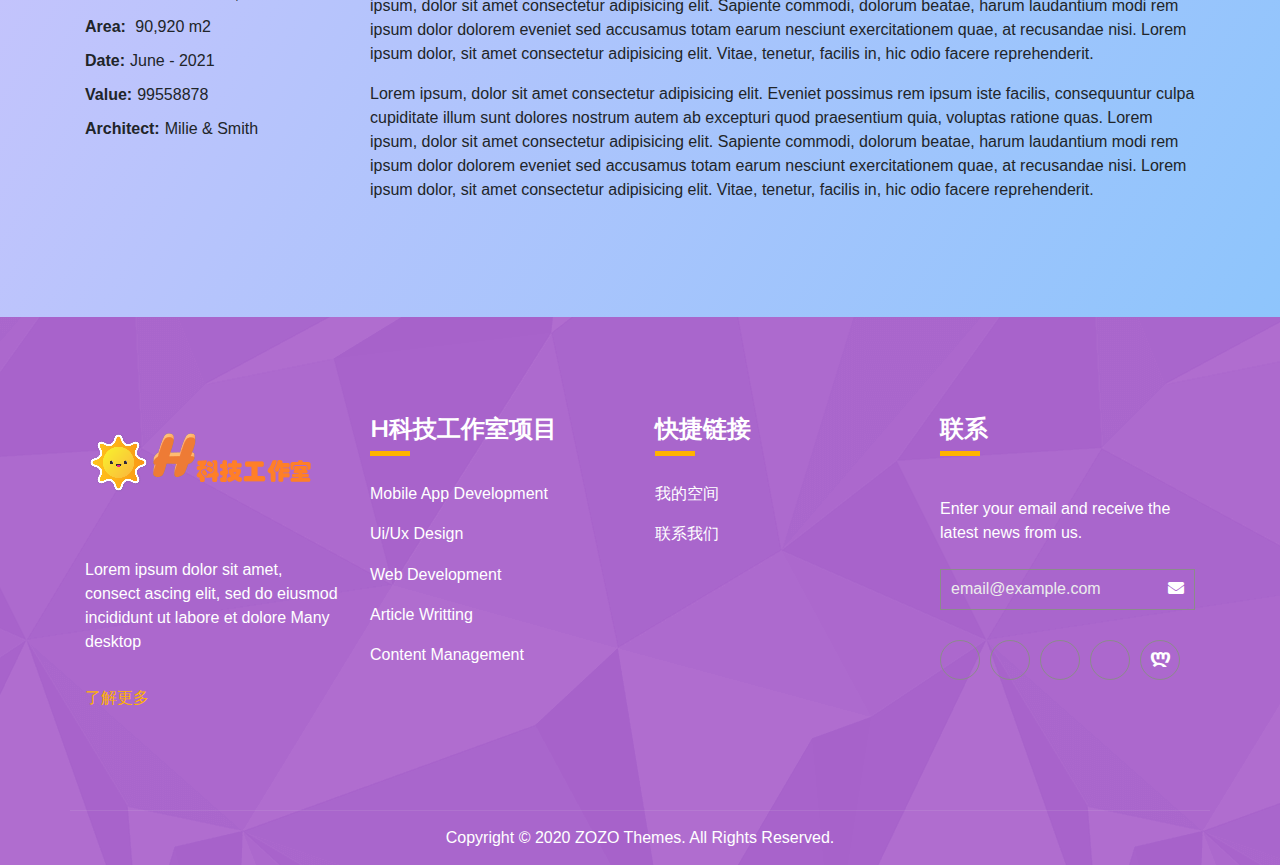
<file: 0122-15/project-details.html>
<!DOCTYPE html>
<html lang="en">

<head>
    <meta charset="UTF-8" />
    <meta name="viewport" content="width=device-width, initial-scale=1.0" />
    <title>珍惜遇见</title>
    <!-- MDB icon -->


    <!-- Favicons -->
    <link rel="shortcut icon" href="assets/images/favicon.png">

    <!-- Vendor CSS (Icon Font) -->

    <link rel="stylesheet" href="assets/css/vendor/fontawesome.min.css">
    <link rel="stylesheet" href="assets/css/vendor/pe-icon-7-stroke.min.css">

    <!-- Plugins CSS (All Plugins Files) -->

    <link rel="stylesheet" href="assets/css/plugins/splitting.min.css">
    <link rel="stylesheet" href="assets/css/plugins/bootstrap.css">
    <link rel="stylesheet" href="assets/css/plugins/animate.min.css">
    <link rel="stylesheet" href="assets/css/plugins/jquery-ui.min.css">
    <link rel="stylesheet" href="assets/css/plugins/nice-select.min.css">
    <link rel="stylesheet" href="assets/css/plugins/swiper-bundle.min.css">
    <link rel="stylesheet" href="assets/css/plugins/aos.min.css">
    <link rel="stylesheet" href="assets/css/plugins/odometer-theme-default.min.css">
    <!-- Main Style CSS -->
    <link rel="stylesheet" href="assets/css/style.css">
    <link rel="stylesheet" href="https://use.fontawesome.com/releases/v5.11.2/css/all.css">
    <!-- Bootstrap core CSS -->
    <link rel="stylesheet" href="../MYMDB/MDB-Pro-4.12/css/bootstrap.css">
    <!-- Material Design Bootstrap -->
    <link rel="stylesheet" href="../MYMDB/MDB-Pro-4.12/css/mdb.min.css">
    <!-- Your custom styles (optional) -->
    <link rel="stylesheet" href="../MYMDB/MDB-Pro-4.12/css/style.css">


</head>

<body>
    <!-- Header Section Start -->
    <div class="header section blue">

        <!-- Header Top Start -->
        <div class="header-top bg-secondary ">
            <div class="container ">
                <div class="row align-items-center  ">
                    <!-- Header Top Link/Search Start -->
                    <div class="col-lg-8 col-md-12">
                        <ul class="header-top-links">
                            <li><i class="fa fa-envelope-o"></i><a href="#"> 2219491180@qq.com</a></li>
                            <li><i class="fa fa-clock-o"></i> <span>Monday - Sunday 9.00 - 18.00</span> </li>
                        </ul>
                    </div>
                    <!-- Header Top Link/Search End -->
                    <!-- Header Top Action Bar Start -->
                    <div class="col-lg-4 col-md-12 text-md-right expert-text">
                        <p> Talk with Expert : <span> 17777968098</span> </p>
                    </div>
                    <!-- Header Top Action Bar End -->
                </div>
            </div>
        </div>
        <!-- Header Top End -->

        <!-- Header Bottom Start -->
        <div class="   section header-sticky yellow ">
            <div class=" container fixed-top">
                <div class="row align-items-center  ">
                    <!-- Header Logo Start -->
                    <div class="col-lg-3 col-6">
                        <div class="header-logo">

                        </div>
                    </div>
                    <!-- Header Logo End -->

                    <!-- Header Menu Start -->
                    <div class="col-lg-9 col-6">
                        <!-- Main Menu Start -->
                        <div class="main-menu d-none d-lg-flex ">
                            <ul>
                                <li>
                                    <a href="index.html">我的空间</a>
                                </li>
                                <li>
                                    <a href="project-grid.html">我的简历</a>
                                </li>
                                <li>
                                    <a href="../MYMDB/MDB-Pro-4.12/index1.html">我的追寻</a>
                                </li>
                                <li>
                                    <a href="service.html">了解我</a>
                                </li>
                                <li class="has-children">
                                    <a href="#">菜单</a>
                                    <ul class="sub-menu">
                                        <li><a href="about.html">H科技工作室</a></li>
                                        <li><a href="service.html">服务</a></li>
                                        <li><a href="contact.html">联系方式</a></li>
                                        <li><a href="project-details.html">待开发</a></li>
                                        <li><a href="faq.html">Faq</a></li>
                                        <li><a href="error-404.html">Error 404</a></li>
                                    </ul>
                                </li>

                                </li>
                                <li><a href="about.html">H科技工作室</a></li>
                                <li><a href="contact.html">联系我</a></li>
                            </ul>
                        </div>
                        <!-- Main Menu End -->

                        <!-- Main Menu Riht Side Start -->
                        <div class="main-menu-right-side d-flex d-lg-none">

                            <!-- Header Search Start -->
                            <div class="header-search mr-4">
                                <a class="header-search-icon" href="#"><i class="fa fa-search"></i></a>
                            </div>
                            <!-- Header Search End -->

                            <!-- Mobile Menu Bar Start -->
                            <div class="mobile-menu-bar-wrapper">
                                <a href="#" class="mobile-menu-bar"><i class="fa fa-bars"></i></a>
                            </div>
                            <!-- Mobile Menu Bar End -->

                        </div>
                        <!-- Main Menu Riht Side End -->

                    </div>
                    <!-- Header Menu End -->
                </div>
            </div>
        </div>
        <!-- Header Bottom End -->

        <!-- Mobile Menu Start -->
        <div class="mobile-menu-wrapper">
            <div class="body-overlay"></div>
            <!-- Mobile Menu Inner Start -->
            <div class="mobile-menu-inner">

                <!-- Button Close Start -->
                <div class="btn-close-bar">
                    <i class="pe-7s-close"></i>
                </div>
                <!-- Button Close End -->

                <!-- Mobile Menu Start -->
                <class class="mobile-menu-wrapper ">

                    <div class="body-overlayc"></div>
                    <!-- Mobile Menu Inner Start -->
                    <div class="mobile-menu-inner blue">

                        <!-- Button Close Start -->
                        <div class="btn-close-bar blue">
                            <i class="pe-7s-close"></i>
                        </div>
                        <!-- Button Close End -->

                        <!-- mobile menu start -->
                        <div class="mobile-navigation blue">
                            <nav>
                                <ul class="mobile-menu">
                                    <li class="has-children">
                                        <a href="#">了解更多 <i class="fa fa-angle-down"></i></a>
                                        <ul class="dropdown">
                                            <li><a href="index.html">我的空间</a></li>
                                            <li><a href="project-grid.html">我的简历</a></li>
                                            <li><a href="project-details.html">工作室简介</a></li>
                                            <li><a href="../MYMDB/MDB-Pro-4.12/index1.html">我的追寻</a></li>
                                        </ul>
                                    </li>
                                    <li class="has-children">
                                        <a href="#">结业报告<i class="fa fa-angle-down" aria-hidden="true"></i></a>
                                        <ul class="dropdown">
                                            <li><a href="faq.html">结业报告</a></li>
                                        </ul>
                                    </li>
                                    <li class="has-children">
                                        <a href="#">工作室<i class="fa fa-angle-down" aria-hidden="true"></i></a>
                                        <ul class="dropdown">
                                            <li><a href="about.html">关于我的工作室</a></li>
                                            <li><a href="service.html">冥想世界</a></li>

                                            <li><a href="error-404.html">错误信息</a></li>
                                        </ul>
                                    </li>
                                    <li class="has-children">
                                        <a href="#">暂未未开放<i class="fa fa-angle-down" aria-hidden="true"></i></a>
                                        <ul class="dropdown">
                                            <li><a href="blog.html">Blog</a></li>
                                            <li><a href="blog-left-sidebar.html">Blog Left Sidebar</a></li>
                                            <li><a href="blog-right-sidebar.html">Blog Right Sidebar</a></li>
                                            <li><a href="blog-details.html">Blog Details</a></li>
                                            <li><a href="blog-details-sidebar.html">Blog Details Sidebar</a></li>
                                        </ul>
                                    </li>
                                    <li><a href="about.html">工作室</a></li>
                                    <li><a href="contact.html">联系我</a></li>
                                    <div class=" container fixed-bottom ">
                                        <div class="header-logo">
                                            <a href="index.html"><img src="assets/images/logo/logo.png"
                                                    alt="Site Logo" /></a>
                                        </div>
                                    </div>
                                </ul>
                            </nav>
                        </div>
                        <!-- mobile menu end -->

                        <!-- Contact Links/Social Links Start -->
                        <div class="mt-auto">
                            <!-- Contact Link Start -->
                            <ul class="contact-links">

                                <li><i class="fa fa-phone"></i><a href="#"> 17777968698</a></li>
                                <li><i class="fa fa-envelope-o"></i><a href="#"> 2219491180@qq。com</a></li>
                                <li><i class="fa fa-clock-o"></i> <span>Monday - Sunday 9.00 - 18.00</span> </li>
                            </ul>
                            <!-- Contact Link End -->

                            <!-- Social Widget Start -->
                            <div class="widget-social">
                                <a title="Facebook" href="#"><i class="fa fa-facebook-f"></i></a>
                                <a title="Twitter" href="#"><i class="fa fa-twitter"></i></a>
                                <a title="Linkedin" href="#"><i class="fa fa-linkedin"></i></a>
                                <a title="Youtube" href="#"><i class="fa fa-youtube"></i></a>
                                <a title="Vimeo" href="#"><i class="fa fa-vimeo"></i></a>
                            </div>
                            <!-- Social Widget End -->
                        </div>
                        <!-- Contact Links/Social Links End -->

                    </div>
                    <!-- Mobile Menu Inner End -->
                </class>
                <!-- Mobile Menu End -->

                <!-- Contact Links/Social Links Start -->
                <div class="mt-auto">
                    <!-- Contact Link Start -->
                    <ul class="contact-links">

                        <li><i class="fa fa-phone"></i><a href="#"> 17777968698</a></li>
                        <li><i class="fa fa-envelope-o"></i><a href="#"> 2219491180@qq。com</a></li>
                        <li><i class="fa fa-clock-o"></i> <span>Monday - Sunday 9.00 - 18.00</span> </li>
                    </ul>
                    <!-- Contact Link End -->

                    <!-- Social Widget Start -->
                    <div class="widget-social">
                        <a title="Facebook" href="#"><i class="fa fa-facebook-f"></i></a>
                        <a title="Twitter" href="#"><i class="fa fa-twitter"></i></a>
                        <a title="Linkedin" href="#"><i class="fa fa-linkedin"></i></a>
                        <a title="Youtube" href="#"><i class="fa fa-youtube"></i></a>
                        <a title="Vimeo" href="#"><i class="fa fa-vimeo"></i></a>
                    </div>
                    <!-- Social Widget End -->
                </div>
                <!-- Contact Links/Social Links End -->

            </div>
            <!-- Mobile Menu Inner End -->

            <!-- Mobile Menu End -->
            <!-- Contact Links/Social Links Start -->
            <div class="mt-auto">
                <!-- Contact Link Start -->
                <ul class="contact-links">
                    <li><i class="fa fa-phone"></i><a href="#"> 17777968698</a></li>
                    <li><i class="fa fa-envelope-o"></i><a href="#"> 2219491180@qq。com</a></li>
                    <li><i class="fa fa-clock-o"></i> <span>Monday - Sunday 9.00 - 18.00</span> </li>
                </ul>
                <!-- Contact Link End -->

                <!-- Social Widget Start -->
                <div class="widget-social">
                    <a title="Facebook" href="#"><i class="fa fa-facebook-f"></i></a>
                    <a title="Twitter" href="#"><i class="fa fa-twitter"></i></a>
                    <a title="Linkedin" href="#"><i class="fa fa-linkedin"></i></a>
                    <a title="Youtube" href="#"><i class="fa fa-youtube"></i></a>
                    <a title="Vimeo" href="#"><i class="fa fa-vimeo"></i></a>
                </div>
                <!-- Social Widget End -->
            </div>
            <!-- Contact Links/Social Links End -->
        </div>

    </div>
    <!-- Mobile Menu Inner End -->
    </div>
    <!-- Mobile Menu End -->

    <!-- Offcanvas Search Start -->
    <div class="offcanvas-search">
        <!-- Offcanvas Search Inner Start -->
        <div class="offcanvas-search-inner">
            <!-- Button Close Start -->
            <div class="btn-close-bar">
                <i class="pe-7s-close"></i>
            </div>
            <!-- Button Close End -->

            <!-- Offcanvas Search Form Start -->
            <form class="offcanvas-search-form" action="#">
                <input type="text" placeholder="Search Products...">
            </form>
            <!-- Offcanvas Search Form End -->

        </div>
        <!-- Offcanvas Search Inner End -->

    </div>
    <!-- Offcanvas Search End -->

    </div>
    <!-- Header Section End -->

    <!-- Breadcrumb Section Start -->
    <div class="section breadcrumb-bg">
        <div class="container">
            <div class="row">
                <div class="col-12">
                    <div class="cr-breadcrumb-area">
                        <h1 class="title">我的世界</h1>
                        <ul class="breadcrumb-list">
                            <li><a href="index.html">我的空间</a></li>
                            <li><span>home</span></li>
                        </ul>
                    </div>
                </div>
            </div>
        </div>
    </div>
    <!-- Breadcrumb Section End -->

    <!-- Project Section Start -->
    <div class="section section-padding  deep-blue-gradient">
        <div class="container">
            <div class="row">
                <div class="col-12">
                    <div class="project-image mb-10">
                        <img src="assets/images/index6.jpg" alt="Project Large Image">
                    </div>
                </div>
            </div>

            <div class="row mb-n9">
                <div class="col-md-5 col-lg-3 mb-8 col-sm-12">
                    <div class="project-info">
                        <h4 class="title mb-6">Project Information</h4>
                        <ul class="mb-n1">
                            <li><span>Client:</span> Construction Company.</li>
                            <li><span>Location:</span>Lake View, London.</li>
                            <li><span>Area:</span> 90,920 m2</li>
                            <li><span>Date:</span>June - 2021</li>
                            <li><span>Value:</span>99558878</li>
                            <li><span>Architect:</span>Milie & Smith</li>
                        </ul>
                    </div>
                </div>
                <div class="col-md-7 col-lg-9 col-sm-12 mb-8">
                    <div class="project-desc">
                        <h4 class="title mb-6">Project Description</h4>
                        <p>Lorem ipsum, dolor sit amet consectetur adipisicing elit. Eveniet possimus rem ipsum iste
                            facilis, consequuntur culpa cupiditate illum sunt dolores nostrum autem ab excepturi quod
                            praesentium quia, voluptas ratione quas. Lorem ipsum, dolor sit amet consectetur adipisicing
                            elit. Sapiente commodi, dolorum beatae, harum laudantium modi rem ipsum dolor dolorem
                            eveniet sed accusamus totam earum nesciunt exercitationem quae, at recusandae nisi. Lorem
                            ipsum dolor, sit amet consectetur adipisicing elit. Vitae, tenetur, facilis in, hic odio
                            facere reprehenderit.</p>
                        <p>Lorem ipsum, dolor sit amet consectetur adipisicing elit. Eveniet possimus rem ipsum iste
                            facilis, consequuntur culpa cupiditate illum sunt dolores nostrum autem ab excepturi quod
                            praesentium quia, voluptas ratione quas. Lorem ipsum, dolor sit amet consectetur adipisicing
                            elit. Sapiente commodi, dolorum beatae, harum laudantium modi rem ipsum dolor dolorem
                            eveniet sed accusamus totam earum nesciunt exercitationem quae, at recusandae nisi. Lorem
                            ipsum dolor, sit amet consectetur adipisicing elit. Vitae, tenetur, facilis in, hic odio
                            facere reprehenderit.</p>
                    </div>
                </div>
            </div>
        </div>
    </div>
    <!-- Project Masonry Section End -->

    <footer class="section footer-section bg-secondary">
        <!-- Footer Top Start -->
        <div class="footer-top">
            <div class="container">
                <div class="row mb-n10">
                    <div class="col-12 col-sm-6 col-lg-3 col-xl-3 mb-10">
                        <div class="single-footer-widget">
                            <div class="footer-logo">
                                <a href="index.html">
                                    <img src="assets/images/logo/footer-logo.png" alt="Logo Image">
                                </a>
                            </div>
                            <p class="desc-content pt-5 pb-3">Lorem ipsum dolor sit amet, consect ascing elit, sed do
                                eiusmod incididunt ut labore et dolore Many desktop</p>
                            <a class="read_more" href="#">了解更多</a>
                        </div>
                    </div>
                    <div class="col-12 col-sm-6 col-lg-3 col-xl-3 mb-10">
                        <div class="single-footer-widget">
                            <h2 class="widget-title">H科技工作室项目</h2>
                            <ul class="widget-list pt-6">
                                <li><a href="service.html">Mobile App Development</a></li>
                                <li><a href="service.html">Ui/Ux Design</a></li>
                                <li><a href="service.html">Web Development</a></li>
                                <li><a href="service.html">Article Writting</a></li>
                                <li><a href="service.html">Content Management</a></li>
                            </ul>
                        </div>
                    </div>
                    <div class="col-12 col-sm-6 col-lg-2 col-xl-3 mb-10">
                        <div class="single-footer-widget aos-init aos-animate">
                            <h2 class="widget-title">快捷链接</h2>
                            <ul class="widget-list pt-6">
                                <li><a href="index.html">我的空间</a></li>
                                <li><a href="contact.html">联系我们</a></li>
                                <!-- <li><a href="about.html">About</a></li>
                            <li><a href="contact.html">Help Center</a></li>
                            <li><a href="contact.html">Conditin</a></li>
                            <li><a href="contact.html">Term Of Use</a></li> -->
                            </ul>
                        </div>
                    </div>
                    <div class="col-12 col-sm-6 col-lg-4 col-xl-3 mb-10">
                        <div class="single-footer-widget">
                            <h2 class="widget-title">联系</h2>
                            <div class="widget-body pt-5">
                                <p class="desc-content mb-0">Enter your email and receive the latest news from us.</p>

                                <!-- Newsletter Form Start -->
                                <div class="newsletter-form-wrap pt-4">
                                    <form id="mc-form" class="mc-form">
                                        <input type="email" id="mc-email" class="form-control email-box"
                                            placeholder="email@example.com" name="EMAIL">
                                        <button id="mc-submit" class="newsletter-btn" type="submit"><i
                                                class="fa fa-envelope"></i></button>
                                    </form>
                                    <!-- mailchimp-alerts Start -->
                                    <div class="mailchimp-alerts text-centre">
                                        <div class="mailchimp-submitting"></div><!-- mailchimp-submitting end -->
                                        <div class="mailchimp-success text-success"></div><!-- mailchimp-success end -->
                                        <div class="mailchimp-error text-danger"></div><!-- mailchimp-error end -->
                                    </div>
                                    <!-- mailchimp-alerts end -->
                                </div>
                                <!-- Newsletter Form End -->

                                <!-- Soclial Link Start -->
                                <div class="widget-social justify-content-start mt-6">
                                    <a title="Facebook" href="#"><i class="fa fa-facebook-f"></i></a>
                                    <a title="Twitter" href="#"><i class="fa fa-twitter"></i></a>
                                    <a title="Linkedin" href="#"><i class="fa fa-linkedin"></i></a>
                                    <a title="Youtube" href="#"><i class="fa fa-youtube"></i></a>
                                    <a title="Vimeo" href="#"><i class="fa fa-vimeo"></i></a>
                                </div>
                                <!-- Social Link End -->
                            </div>
                        </div>
                    </div>
                </div>
            </div>
        </div>
        <!-- Footer Top End -->

        <!-- Footer Bottom Start -->
        <div class="container">
            <div class="row align-items-center footer-bottom">
                <div class="col-12 text-center">
                    <div class="copyright-content">
                        <p class="mb-0">Copyright © 2020 <a href="https://zozotheme.com/">ZOZO Themes.</a> All Rights
                            Reserved.</p>
                    </div>
                </div>
            </div>
        </div>
        <!-- Footer Bottom End -->
    </footer>

    <!-- Scroll Top Start -->
    <a href="#" class="scroll-top" id="scroll-top">
        <i class="arrow-top fa fa-arrow-up"></i>
        <i class="arrow-bottom fa fa-arrow-up"></i>
    </a>
    <!-- Scroll Top End -->

    <!-- Vendors JS -->


    <script src="assets/js/vendor/bootstrap.bundle.min.js"></script>
    <script src="assets/js/vendor/jquery-3.5.1.min.js"></script>
    <script src="assets/js/vendor/jquery-migrate-3.3.0.min.js"></script>
    <script src="assets/js/vendor/modernizr-3.11.2.min.js"></script>


    <!-- Plugins JS -->


    <script src="assets/js/plugins/splitting.min.js"></script>
    <script src="assets/js/plugins/swiper-bundle.min.js"></script>
    <script src="assets/js/plugins/aos.min.js"></script>
    <script src="assets/js/plugins/nice-select.min.js"></script>
    <script src="assets/js/plugins/jquery.ajaxchimp.min.js"></script>
    <script src="assets/js/plugins/jquery-ui.min.js"></script>
    <script src="assets/js/plugins/masonry.min.js"></script>
    <script src="assets/js/plugins/odometer.min.js"></script>

    <!--Main JS-->
    <script src="assets/js/main.js"></script>
</body>

</html>
</file>
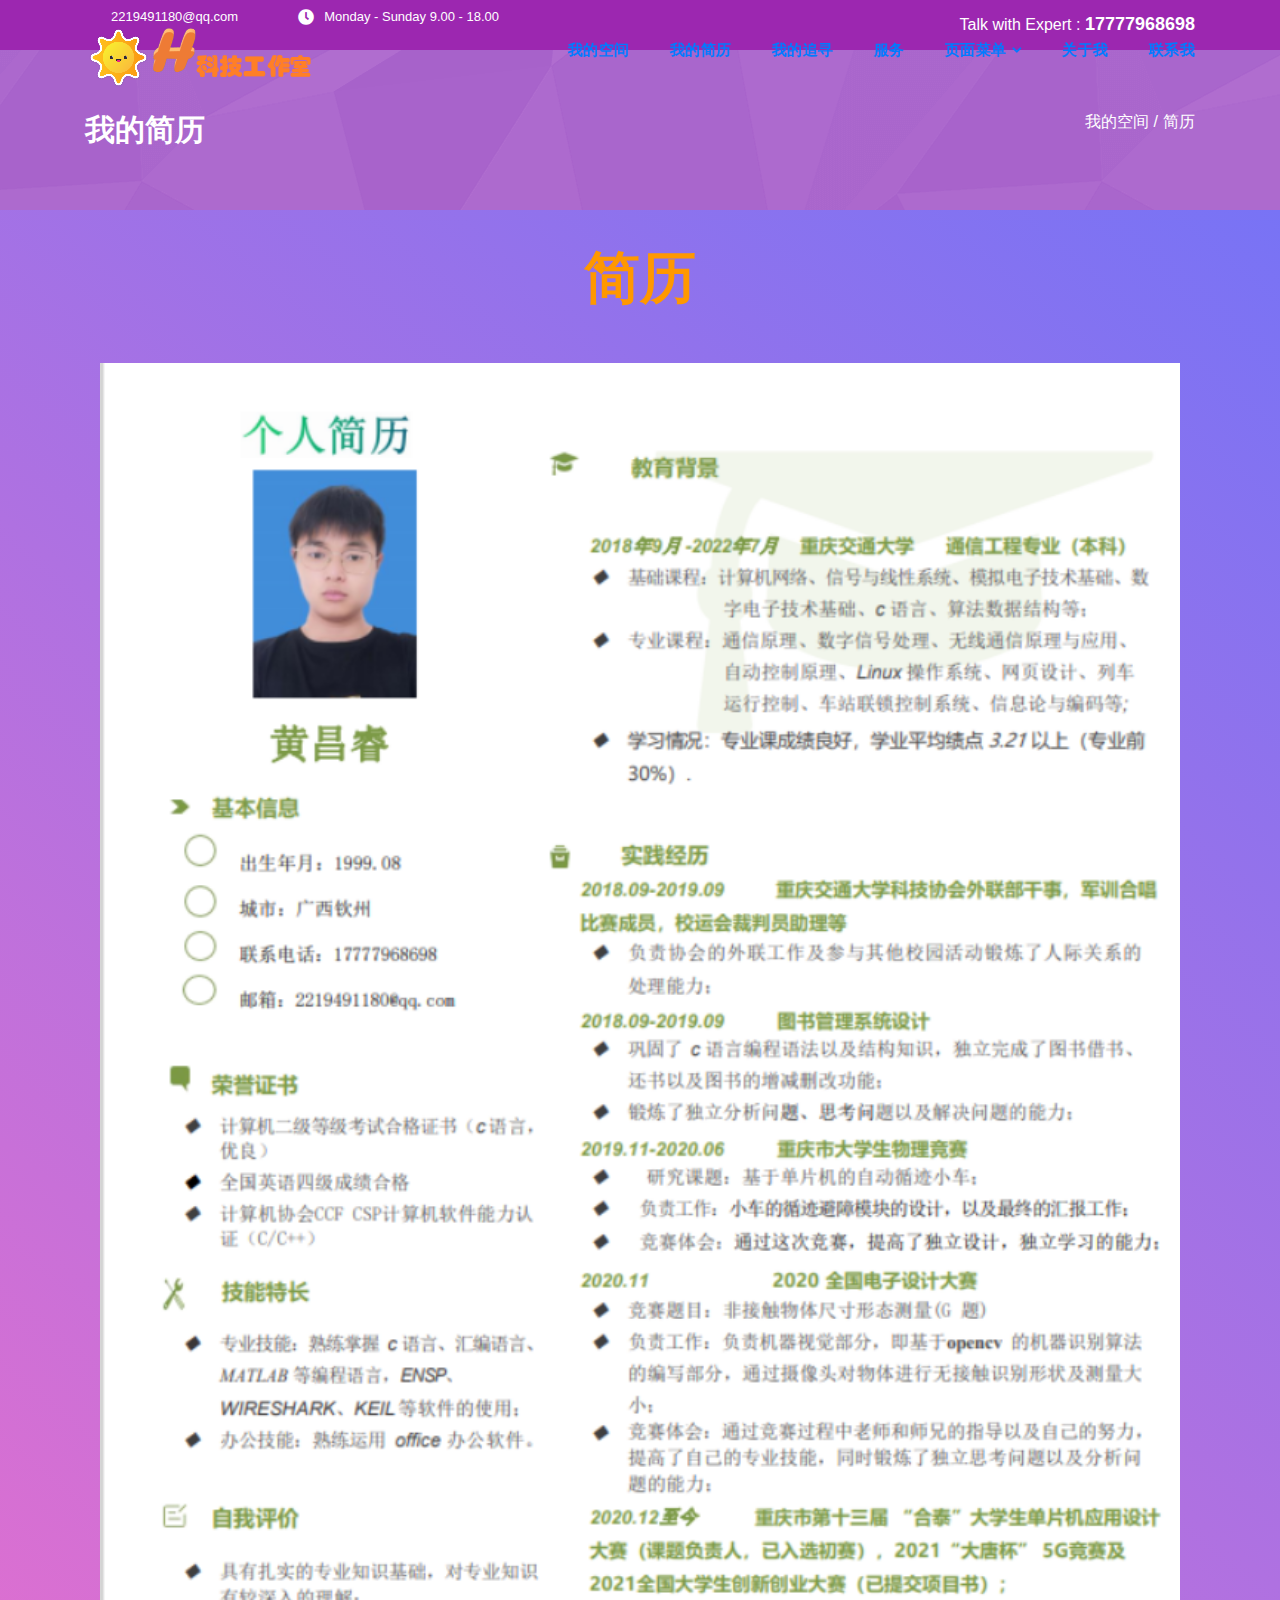
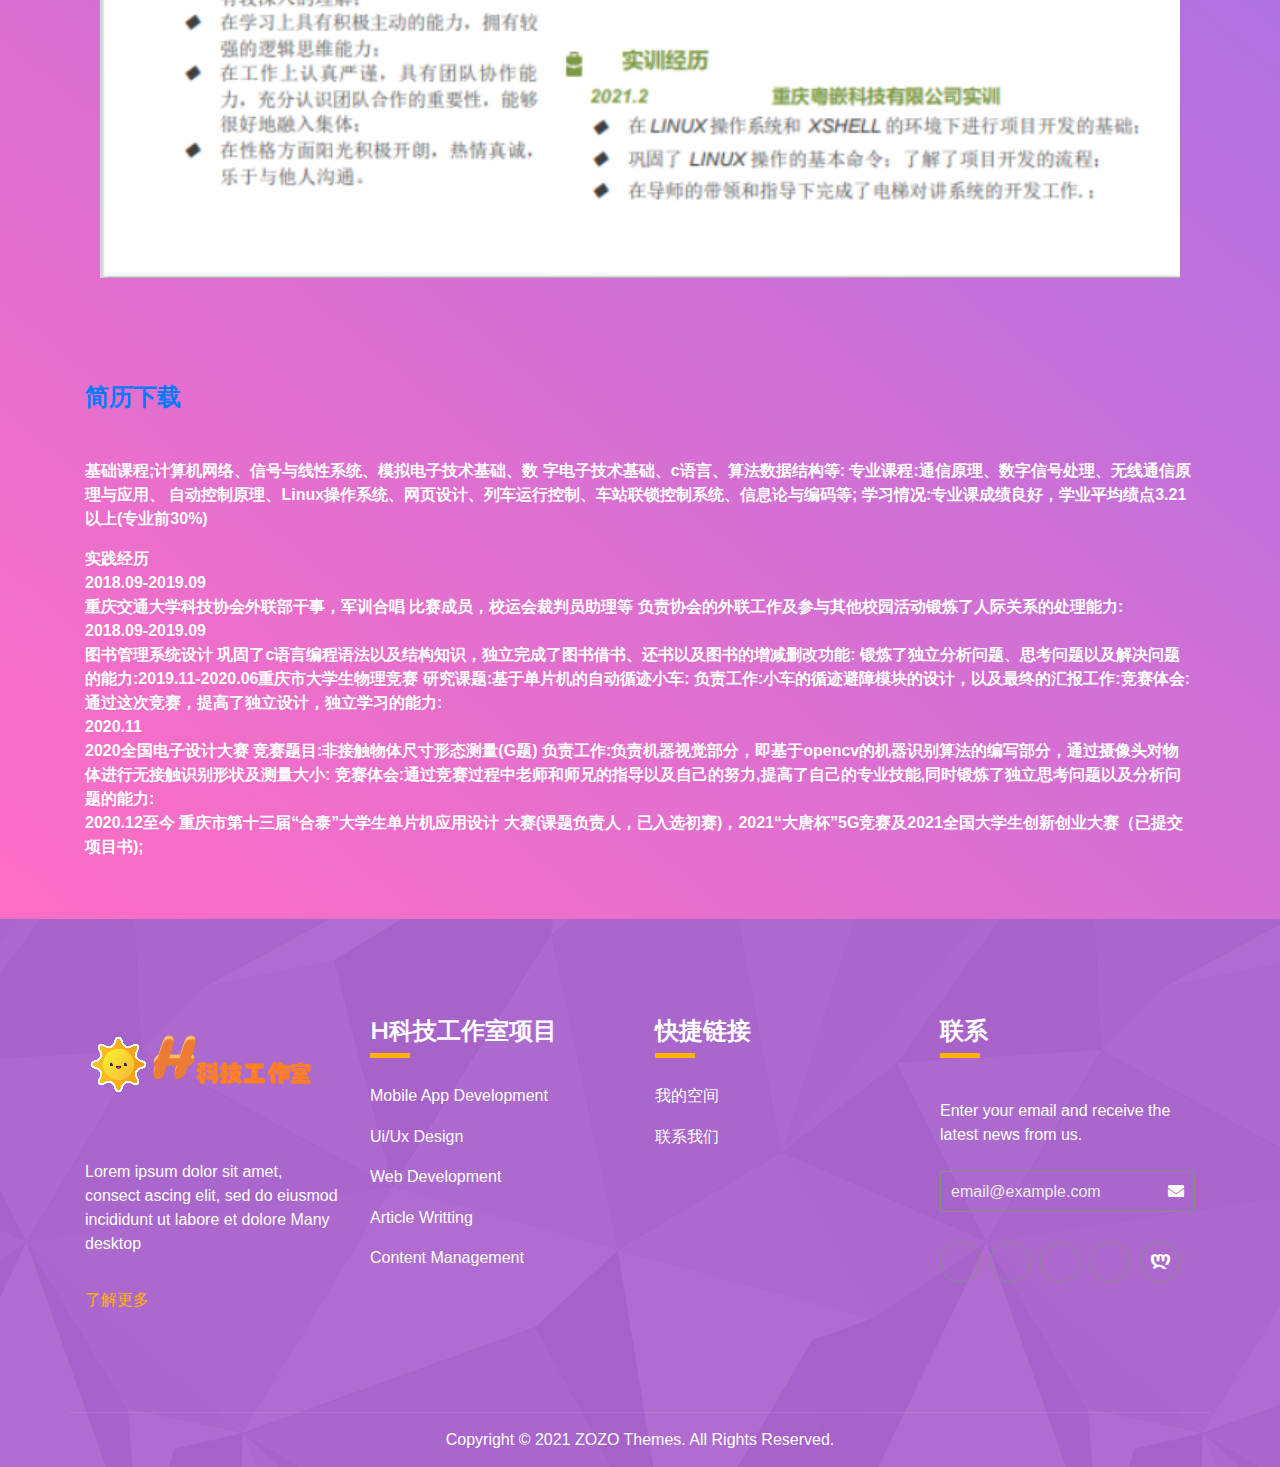
<file: 0122-15/project-grid.html>
<!DOCTYPE html>

<head>
    <meta charset="UTF-8" />
    <meta name="viewport" content="width=device-width, initial-scale=1.0" />
    <title>H科技工作室</title>
    <!-- MDB icon -->
    <link rel="icon" href="../MYMDB/MDB-Pro-4.12/img/a.ico" type="image/x-icon">


    <!-- Favicons -->
    <link rel="shortcut icon" href="assets/images/favicon.png">

    <!-- Vendor CSS (Icon Font) -->

    <link rel="stylesheet" href="assets/css/vendor/fontawesome.min.css">
    <link rel="stylesheet" href="assets/css/vendor/pe-icon-7-stroke.min.css">

    <!-- Plugins CSS (All Plugins Files) -->

    <link rel="stylesheet" href="assets/css/plugins/splitting.min.css">
    <link rel="stylesheet" href="assets/css/plugins/bootstrap.css">
    <link rel="stylesheet" href="assets/css/plugins/animate.min.css">
    <link rel="stylesheet" href="assets/css/plugins/jquery-ui.min.css">
    <link rel="stylesheet" href="assets/css/plugins/nice-select.min.css">
    <link rel="stylesheet" href="assets/css/plugins/swiper-bundle.min.css">
    <link rel="stylesheet" href="assets/css/plugins/aos.min.css">
    <link rel="stylesheet" href="assets/css/plugins/odometer-theme-default.min.css">
    <!-- Main Style CSS -->
    <link rel="stylesheet" href="assets/css/style.css">
    <link rel="stylesheet" href="https://use.fontawesome.com/releases/v5.11.2/css/all.css">
    <!-- Bootstrap core CSS -->
    <link rel="stylesheet" href="../MYMDB/MDB-Pro-4.12/css/bootstrap.css">
    <!-- Material Design Bootstrap -->
    <link rel="stylesheet" href="../MYMDB/MDB-Pro-4.12/css/mdb.min.css">
    <!-- Your custom styles (optional) -->
    <link rel="stylesheet" href="../MYMDB/MDB-Pro-4.12/css/style.css">


</head>

<body>
    <!-- Header Section Start -->
    <div class="header section ">

        <!-- Header Top Start -->
        <div class="header-top purple">
            <div class="container">
                <div class="row align-items-center">
                    <!-- Header Top Link/Search Start -->
                    <div class="col-lg-8 col-md-12">
                        <ul class="header-top-links">
                            <li><i class="fa fa-envelope-o"></i><a href="#"> 2219491180@qq.com</a></li>
                            <li><i class="fa fa-clock-o"></i> <span>Monday - Sunday 9.00 - 18.00</span> </li>
                        </ul>
                    </div>
                    <!-- Header Top Link/Search End -->
                    <!-- Header Top Action Bar Start -->
                    <div class="col-lg-4 col-md-12 text-md-right expert-text">
                        <p> Talk with Expert : <span> 17777968698</span> </p>
                    </div>
                    <!-- Header Top Action Bar End -->
                </div>
            </div>
        </div>
        <!-- Header Top End -->

        <!-- Header Bottom Start -->
        <div class=" section header-sticky fixed-top ">
            <div class="container">
                <div class="row align-items-center">
                    <!-- Header Logo Start -->
                    <div class="col-lg-3 col-6">
                        <div class="header-logo">
                            <a href="index.html"><img src="assets/images/logo/logo.png" alt="Site Logo" /></a>
                        </div>
                    </div>
                    <!-- Header Logo End -->

                    <!-- Header Menu Start -->
                    <div class="col-lg-9 col-6">
                        <!-- Main Menu Start -->
                        <div class="main-menu d-none d-lg-flex">
                            <ul>
                                <li>
                                    <a href="index.html">我的空间</a>
                                </li>
                                <li>
                                    <a href="project-grid.html">我的简历</a>
                                </li>
                                <li>
                                    <a href="../MYMDB/MDB-Pro-4.12/index1.html">我的追寻</a>
                                </li>
                                <li>
                                    <a href="service.html">服务</a>
                                </li>
                                <li class="has-children">
                                    <a href="#">页面菜单</a>
                                    <ul class="sub-menu">
                                        <li><a href="about.html">关于我</a></li>
                                        <li><a href="service.html">服务</a></li>
                                        <li><a href="contact.html">联系方式</a></li>
                                        <li><a href="project-details.html">详情</a></li>
                                        <li><a href="faq.html">Faq</a></li>
                                        <li><a href="error-404.html">Error 404</a></li>
                                    </ul>
                                </li>

                                <li><a href="about.html">关于我</a></li>
                                <li><a href="contact.html">联系我</a></li>
                            </ul>
                        </div>
                        <!-- Main Menu End -->

                        <!-- Main Menu Riht Side Start -->
                        <div class="main-menu-right-side d-flex d-lg-none">

                            <!-- Header Search Start -->
                            <div class="header-search mr-4">
                                <a class="header-search-icon" href="#"><i class="fa fa-search"></i></a>
                            </div>
                            <!-- Header Search End -->

                            <!-- Mobile Menu Bar Start -->
                            <div class="mobile-menu-bar-wrapper">
                                <a href="#" class="mobile-menu-bar"><i class="fa fa-bars"></i></a>
                            </div>
                            <!-- Mobile Menu Bar End -->

                        </div>
                        <!-- Main Menu Riht Side End -->

                    </div>
                    <!-- Header Menu End -->
                </div>
            </div>
        </div>
        <!-- Header Bottom End -->
        <!-- Mobile Menu Start -->
        <div class="mobile-menu-wrapper ">

            <div class="body-overlayc"></div>
            <!-- Mobile Menu Inner Start -->
            <div class="mobile-menu-inner blue">

                <!-- Button Close Start -->
                <div class="btn-close-bar blue">
                    <i class="pe-7s-close"></i>
                </div>
                <!-- Button Close End -->

                <!-- mobile menu start -->
                <div class="mobile-navigation blue">
                    <nav>
                        <ul class="mobile-menu">
                            <li class="has-children">
                                <a href="#">了解更多 <i class="fa fa-angle-down"></i></a>
                                <ul class="dropdown">
                                    <li><a href="index.html">我的空间</a></li>
                                    <li><a href="project-grid.html">我的简历</a></li>
                                    <li><a href="project-details.html">工作室简介</a></li>
                                    <li><a href="../MYMDB/MDB-Pro-4.12/index1.html">我的追寻</a></li>
                                </ul>
                            </li>
                            <li class="has-children">
                                <a href="#">结业报告<i class="fa fa-angle-down" aria-hidden="true"></i></a>
                                <ul class="dropdown">
                                    <li><a href="faq.html">结业报告</a></li>
                                </ul>
                            </li>
                            <li class="has-children">
                                <a href="#">工作室<i class="fa fa-angle-down" aria-hidden="true"></i></a>
                                <ul class="dropdown">
                                    <li><a href="about.html">关于我的工作室</a></li>
                                    <li><a href="service.html">冥想世界</a></li>

                                    <li><a href="error-404.html">错误信息</a></li>
                                </ul>
                            </li>
                            <li class="has-children">
                                <a href="#">暂未未开放<i class="fa fa-angle-down" aria-hidden="true"></i></a>
                                <ul class="dropdown">
                                    <li><a href="blog.html">Blog</a></li>
                                    <li><a href="blog-left-sidebar.html">Blog Left Sidebar</a></li>
                                    <li><a href="blog-right-sidebar.html">Blog Right Sidebar</a></li>
                                    <li><a href="blog-details.html">Blog Details</a></li>
                                    <li><a href="blog-details-sidebar.html">Blog Details Sidebar</a></li>
                                </ul>
                            </li>
                            <li><a href="about.html">工作室</a></li>
                            <li><a href="contact.html">联系我</a></li>
                            <div class=" container fixed-bottom ">
                                <div class="header-logo">
                                    <a href="index.html"><img src="assets/images/logo/logo.png" alt="Site Logo" /></a>
                                </div>
                            </div>
                        </ul>
                    </nav>
                </div>
                <!-- mobile menu end -->

                <!-- Contact Links/Social Links Start -->
                <div class="mt-auto">
                    <!-- Contact Link Start -->
                    <ul class="contact-links">

                        <li><i class="fa fa-phone"></i><a href="#"> 17777968698</a></li>
                        <li><i class="fa fa-envelope-o"></i><a href="#"> 2219491180@qq。com</a></li>
                        <li><i class="fa fa-clock-o"></i> <span>Monday - Sunday 9.00 - 18.00</span> </li>
                    </ul>
                    <!-- Contact Link End -->

                    <!-- Social Widget Start -->
                    <div class="widget-social">
                        <a title="Facebook" href="#"><i class="fa fa-facebook-f"></i></a>
                        <a title="Twitter" href="#"><i class="fa fa-twitter"></i></a>
                        <a title="Linkedin" href="#"><i class="fa fa-linkedin"></i></a>
                        <a title="Youtube" href="#"><i class="fa fa-youtube"></i></a>
                        <a title="Vimeo" href="#"><i class="fa fa-vimeo"></i></a>
                    </div>
                    <!-- Social Widget End -->
                </div>
                <!-- Contact Links/Social Links End -->

            </div>
            <!-- Mobile Menu Inner End -->
        </div>
        <!-- Mobile Menu End -->




    </div>
    <!-- Mobile Menu Inner End -->
    </div>
    <!-- Mobile Menu End -->

    <!-- Offcanvas Search Start -->
    <div class="offcanvas-search">
        <!-- Offcanvas Search Inner Start -->
        <div class="offcanvas-search-inner">
            <!-- Button Close Start -->
            <div class="btn-close-bar">
                <i class="pe-7s-close"></i>
            </div>
            <!-- Button Close End -->

            <!-- Offcanvas Search Form Start -->
            <form class="offcanvas-search-form" action="#">
                <input type="text" placeholder="Search Products...">
            </form>
            <!-- Offcanvas Search Form End -->

        </div>
        <!-- Offcanvas Search Inner End -->

    </div>
    <!-- Offcanvas Search End -->

    </div>
    <!-- Header Section End -->

    <!-- Breadcrumb Section Start -->
    <div class="section  bg-secondary">
        <div class="container">
            <div class="row">
                <div class="col-12">
                    <div class="cr-breadcrumb-area">
                        <h1 class="title">我的简历</h1>
                        <ul class="breadcrumb-list">
                            <li><a href="index.html">我的空间</a></li>
                            <li><span>简历</span></li>
                        </ul>
                    </div>
                </div>
            </div>
        </div>
    </div>
    <!-- Breadcrumb Section End -->


    <!-- Project Section Start -->
    <div class="section section-padding purple-gradient py-md-6">
        <div class="container py-md-0">
            <div class="row py-md-0">
                <div class="col-md-10 mb-5 col-md-12 center ">
                    <h4 class="display-4 font-weight-bold orange-text  pt-1 mb-1 text-center"> 简历
                    </h4>

                </div>
            </div>
            <div class="row-cols-lg-12 mb-6 sm-col-12 lg-col-6 center">

                <!-- Single project Start -->

                <!-- Team Members Area Start -->
                <div class="col mb-6 sm-col-12 lg-col-6 center">

                    <div class="project-image">
                        <a class="project-overlay" href="project-details.html">
                            <img src="assets/images/project/7.png" alt="Project Image">
                        </a>
                    </div>

                </div>

            </div>

            <div class="row ">
                <!-- Single project Start -->
                <div class="col mb-6  sm-col-12 ">

                    <div class=" project-content project-content-dark  ">
                        <h4 class="font-weight-bold red-text  pt-5 mb-5 "> <a href="重庆交通大学 通信 黄昌睿.pdf"> 简历下载</a> </h4>
                        <p class="font-weight-bold white-text "> 基础课程;计算机网络、信号与线性系统、模拟电子技术基础、数
                            字电子技术基础、c语言、算法数据结构等:
                            专业课程:通信原理、数字信号处理、无线通信原理与应用、
                            自动控制原理、Linux操作系统、网页设计、列车运行控制、车站联锁控制系统、信息论与编码等;
                            学习情况:专业课成绩良好，学业平均绩点3.21以上(专业前30%)

                        </p>
                        <p class="font-weight-bold white-text ">
                            实践经历<br />
                            2018.09-2019.09<br />
                            重庆交通大学科技协会外联部干事，军训合唱
                            比赛成员，校运会裁判员助理等
                            负责协会的外联工作及参与其他校园活动锻炼了人际关系的处理能力:<br />
                            2018.09-2019.09<br />
                            图书管理系统设计
                            巩固了c语言编程语法以及结构知识，独立完成了图书借书、还书以及图书的增减删改功能:
                            锻炼了独立分析问题、思考问题以及解决问题的能力:2019.11-2020.06重庆市大学生物理竞赛
                            研究课题:基于单片机的自动循迹小车:
                            负责工作:小车的循迹避障模块的设计，以及最终的汇报工作:竞赛体会:通过这次竞赛，提高了独立设计，独立学习的能力:<br />
                            2020.11<br />
                            2020全国电子设计大赛
                            竞赛题目:非接触物体尺寸形态测量(G题)
                            负责工作:负责机器视觉部分，即基于opencv的机器识别算法的编写部分，通过摄像头对物体进行无接触识别形状及测量大小:
                            竞赛体会:通过竞赛过程中老师和师兄的指导以及自己的努力,提高了自己的专业技能,同时锻炼了独立思考问题以及分析问题的能力:
                            <br />2020.12至今
                            重庆市第十三届“合泰”大学生单片机应用设计
                            大赛(课题负责人，已入选初赛)，2021“大唐杯”5G竞赛及2021全国大学生创新创业大赛（已提交项目书);
                        </p>
                    </div>
                </div>
            </div>
            <!-- Single Portfolio End -->
        </div>

    </div>
    <!-- Project Masonry Section End -->

    <footer class="section footer-section bg-secondary">
        <!-- Footer Top Start -->
        <div class="footer-top">
            <div class="container">
                <div class="row mb-n10">
                    <div class="col-12 col-sm-6 col-lg-3 col-xl-3 mb-10">
                        <div class="single-footer-widget">
                            <div class="footer-logo">
                                <a href="index.html">
                                    <img src="assets/images/logo/footer-logo.png" alt="Logo Image">
                                </a>
                            </div>
                            <p class="desc-content pt-5 pb-3">Lorem ipsum dolor sit amet, consect ascing elit, sed do
                                eiusmod incididunt ut labore et dolore Many desktop</p>
                            <a class="read_more" href="#">了解更多</a>
                        </div>
                    </div>
                    <div class="col-12 col-sm-6 col-lg-3 col-xl-3 mb-10">
                        <div class="single-footer-widget">
                            <h2 class="widget-title">H科技工作室项目</h2>
                            <ul class="widget-list pt-6">
                                <li><a href="service.html">Mobile App Development</a></li>
                                <li><a href="service.html">Ui/Ux Design</a></li>
                                <li><a href="service.html">Web Development</a></li>
                                <li><a href="service.html">Article Writting</a></li>
                                <li><a href="service.html">Content Management</a></li>
                            </ul>
                        </div>
                    </div>
                    <div class="col-12 col-sm-6 col-lg-2 col-xl-3 mb-10">
                        <div class="single-footer-widget aos-init aos-animate">
                            <h2 class="widget-title">快捷链接</h2>
                            <ul class="widget-list pt-6">
                                <li><a href="index.html">我的空间</a></li>
                                <li><a href="contact.html">联系我们</a></li>
                                <!-- <li><a href="about.html">About</a></li>
                                <li><a href="contact.html">Help Center</a></li>
                                <li><a href="contact.html">Conditin</a></li>
                                <li><a href="contact.html">Term Of Use</a></li> -->
                            </ul>
                        </div>
                    </div>
                    <div class="col-12 col-sm-6 col-lg-4 col-xl-3 mb-10">
                        <div class="single-footer-widget">
                            <h2 class="widget-title">联系</h2>
                            <div class="widget-body pt-5">
                                <p class="desc-content mb-0">Enter your email and receive the latest news from us.</p>

                                <!-- Newsletter Form Start -->
                                <div class="newsletter-form-wrap pt-4">
                                    <form id="mc-form" class="mc-form">
                                        <input type="email" id="mc-email" class="form-control email-box"
                                            placeholder="email@example.com" name="EMAIL">
                                        <button id="mc-submit" class="newsletter-btn" type="submit"><i
                                                class="fa fa-envelope"></i></button>
                                    </form>
                                    <!-- mailchimp-alerts Start -->
                                    <div class="mailchimp-alerts text-centre">
                                        <div class="mailchimp-submitting"></div><!-- mailchimp-submitting end -->
                                        <div class="mailchimp-success text-success"></div><!-- mailchimp-success end -->
                                        <div class="mailchimp-error text-danger"></div><!-- mailchimp-error end -->
                                    </div>
                                    <!-- mailchimp-alerts end -->
                                </div>
                                <!-- Newsletter Form End -->

                                <!-- Soclial Link Start -->
                                <div class="widget-social justify-content-start mt-6">
                                    <a title="Facebook" href="#"><i class="fa fa-facebook-f"></i></a>
                                    <a title="Twitter" href="#"><i class="fa fa-twitter"></i></a>
                                    <a title="Linkedin" href="#"><i class="fa fa-linkedin"></i></a>
                                    <a title="Youtube" href="#"><i class="fa fa-youtube"></i></a>
                                    <a title="Vimeo" href="#"><i class="fa fa-vimeo"></i></a>
                                </div>
                                <!-- Social Link End -->
                            </div>
                        </div>
                    </div>
                </div>
            </div>
        </div>
        <!-- Footer Top End -->

        <!-- Footer Bottom Start -->
        <div class="container">
            <div class="row align-items-center footer-bottom">
                <div class="col-12 text-center">
                    <div class="copyright-content">
                        <p class="mb-0">Copyright © 2021 <a href="https://zozotheme.com/">ZOZO Themes.</a> All Rights
                            Reserved.</p>
                    </div>
                </div>
            </div>
        </div>
        <!-- Footer Bottom End -->
    </footer>

    <!-- Scroll Top Start -->
    <a href="#" class="scroll-top" id="scroll-top">
        <i class="arrow-top fa fa-arrow-up"></i>
        <i class="arrow-bottom fa fa-arrow-up"></i>
    </a>
    <!-- Scroll Top End -->

    <!-- Vendors JS -->


    <script src="assets/js/vendor/bootstrap.bundle.min.js"></script>
    <script src="assets/js/vendor/jquery-3.5.1.min.js"></script>
    <script src="assets/js/vendor/jquery-migrate-3.3.0.min.js"></script>
    <script src="assets/js/vendor/modernizr-3.11.2.min.js"></script>


    <!-- Plugins JS -->


    <script src="assets/js/plugins/splitting.min.js"></script>
    <script src="assets/js/plugins/swiper-bundle.min.js"></script>
    <script src="assets/js/plugins/aos.min.js"></script>
    <script src="assets/js/plugins/nice-select.min.js"></script>
    <script src="assets/js/plugins/jquery.ajaxchimp.min.js"></script>
    <script src="assets/js/plugins/jquery-ui.min.js"></script>
    <script src="assets/js/plugins/masonry.min.js"></script>
    <script src="assets/js/plugins/odometer.min.js"></script>

    <!--Main JS-->
    <script src="assets/js/main.js"></script>
</body>

</html>
</file>
<file: 0122-15/assets/css/style.css>
/*-----------------------------------------------------------------------------------

    Template Name: Template Name
    Version: 1.0

-----------------------------------------------------------------------------------
    
    CSS INDEX
    ===================
	
    01. Template default CSS
    02. Header CSS
        2.1 Header Top
        2.2 Header Bottom
        2.3 Mobile Menu
        2.4 Offcanvas Search
    03. Hero CSS
    04. Component CSS
        4.1 Button CSS
        4.2 Team CSS
        4.3 Funfact CSS
        4.4 Testimonial CSS
        4.5 Brand Logo CSS
        4.6 Breadcrumb CSS
        4.7 Pagination CSS
    05. Pages CSS
        5.1 About CSS
        5.2 Project CSS 
        5.3 Blog CSS 
        5.4 Contact CSS 
        5.5 Faq CSS 
        5.6 Error 404 CSS
    06. Footer CSS
        6.1 Footer Top CSS
        6.2 Footer Bottom CSS

-----------------------------------------------------------------------------------*/

/*----------------------------------------*/
/*  01. Template default CSS
/*----------------------------------------*/
/*-- Google Font --*/
/*-- Common Style --*/
*,
*::after,
*::before {
  -webkit-box-sizing: border-box;
          box-sizing: border-box;
}

html,
body {
  height: 100%;
}

body {
  position: relative;
  visibility: visible;
  color: "";
  font-family: "Open Sans", Sans-serif;
  color: #797979;
}

body[dir="rtl"] {
  text-align: right;
}

a,
button {
  -webkit-transition: all 0.3s ease 0s;
  -o-transition: all 0.3s ease 0s;
  transition: all 0.3s ease 0s;
}

p:last-child {
  margin-bottom: 0;
}

ul {
  margin: 0;
  padding: 0;
}

ul li {
  list-style: none;
}

/* No Gutters */
.no-gutters {
  margin-right: 0;
  margin-left: 0;
}

.no-gutters > .col,
.no-gutters > [class*="col-"] {
  padding-right: 0;
  padding-left: 0;
}

/* Image Fit */
.fit-image {
  width: 100%;
  -o-object-fit: cover;
     object-fit: cover;
}

/* Body Overlay */
.body-overlay {
  background-color: rgba(255, 255, 255, 0.8);
  content: "";
  position: absolute;
  left: 0;
  top: 0;
  height: 100%;
  width: 100%;
  z-index: -1;
  cursor: crosshair;
}

/* Scroll Up */
.scroll-top {
  position: fixed;
  right: 30px;
  bottom: -60px;
  z-index: 999;
  -webkit-box-shadow: 0 30px 50px rgba(0, 0, 0, 0.03);
          box-shadow: 0 30px 50px rgba(0, 0, 0, 0.03);
  display: block;
  padding: 0;
  width: 50px;
  height: 50px;
  text-align: center;
  font-size: 25px;
  line-height: 50px;
  cursor: pointer;
  opacity: 0;
  visibility: hidden;
  background-color: #666666;
  background-size: 200% auto;
  background-position: left center;
  -webkit-transition: .3s;
  -o-transition: .3s;
  transition: .3s;
  overflow: hidden;
  border-radius: 4px;
background: #ffb300;
}

.scroll-top:hover {
  background-color: #ffb300;
}

.scroll-top:hover i {
  color: #ffffff;
  -webkit-transition: .3s;
  -o-transition: .3s;
  transition: .3s;
}

@media only screen and (max-width: 479px) {
  .scroll-top {
    font-size: 20px;
  }
}

.scroll-top.show {
  visibility: visible;
  opacity: 1;
  bottom: 60px;
}

.scroll-top i {
  position: absolute;
  top: 50%;
  left: 50%;
  color: #ffffff;
  -webkit-transition: .3s;
  -o-transition: .3s;
  transition: .3s;
}

.scroll-top .arrow-top {
  -webkit-transform: translate(-50%, -50%);
      -ms-transform: translate(-50%, -50%);
          transform: translate(-50%, -50%);
}

.scroll-top .arrow-bottom {
  -webkit-transform: translate(-50%, 80px);
      -ms-transform: translate(-50%, 80px);
          transform: translate(-50%, 80px);
}

.scroll-top:hover {
  background-position: right center;
}

.scroll-top:hover .arrow-top {
  -webkit-transform: translate(-50%, -80px);
      -ms-transform: translate(-50%, -80px);
          transform: translate(-50%, -80px);
}

.scroll-top:hover .arrow-bottom {
  -webkit-transform: translate(-50%, -50%);
      -ms-transform: translate(-50%, -50%);
          transform: translate(-50%, -50%);
}

/* ---Social Links --- */
.widget-social {
  display: -webkit-box;
  display: -webkit-flex;
  display: -ms-flexbox;
  display: flex;
  -webkit-box-pack: center;
  -webkit-justify-content: center;
      -ms-flex-pack: center;
          justify-content: center;
  -webkit-flex-wrap: wrap;
      -ms-flex-wrap: wrap;
          flex-wrap: wrap;
}

.widget-social a {
  font-size: 16px;
  height: 30px;
  width: 30px;
  line-height: 30px;
  text-align: center;
  background: #ececec;
  color: #000000;
  margin-right: 10px;
  border-radius: 50%;
}

.widget-social a:hover {
  background: #ffb300;
  color: #ffffff;
}

a.read_more{
  color: #ffb300;
}

@media only screen and (max-width: 479px) {
  .widget-social a {
    margin-right: 5px;
  }
}

/* Section Style */
.section,
.section-fluid {
  float: left;
  width: 100%;
}

.section-fluid {
  padding-right: 160px;
  padding-left: 160px;
}

@media only screen and (min-width: 1200px) and (max-width: 1599px), only screen and (min-width: 992px) and (max-width: 1199px), only screen and (min-width: 768px) and (max-width: 991px), only screen and (max-width: 767px) {
  .section-fluid {
    padding-right: 15px;
    padding-left: 15px;
  }
}

@media only screen and (max-width: 479px) {
  .section-fluid {
    padding-right: 0;
    padding-left: 0;
  }
}

/* Section Spacing */
.section-padding {
  padding-top: 120px;
  padding-bottom: 120px;
}

.bg-secondary{
  background-blend-mode: overlay;
  background-image: url('../images/bg/diamond.png');
}

.bg-grey{
  background-color: #F6F5FA;
  
}

@media only screen and (min-width: 768px) and (max-width: 991px) {
  .section-padding {
    padding-top: 80px;
    padding-bottom: 80px;
  }
}

@media only screen and (max-width: 767px) {
  .section-padding {
    padding-top: 60px;
    padding-bottom: 60px;
  }
}

.section-margin {
  margin-top: 120px;
  margin-bottom: 120px;
}

@media only screen and (min-width: 768px) and (max-width: 991px) {
  .section-margin {
    margin-top: 80px;
    margin-bottom: 80px;
  }
}

@media only screen and (max-width: 767px) {
  .section-margin {
    margin-top: 60px;
    margin-bottom: 60px;
  }
}

.section-padding-sm {
  padding-top: 60px;
  padding-bottom: 60px;
}

.section-margin-sm {
  margin-top: 60px;
  margin-bottom: 60px;
}

/* Section TItle */
.section-title {
  margin-bottom: 60px;
}

@media only screen and (min-width: 768px) and (max-width: 991px) {
  .section-title {
    margin-bottom: 50px;
  }
}

@media only screen and (max-width: 767px) {
  .section-title {
    margin-bottom: 40px;
  }
}

.section-title .title {
  font-size: 35px;
  font-weight: 700;
  line-height: 1.16;
  margin-bottom: 0;
  margin-top: -7px;
  color: #06175B;
  position: relative;
}

@media only screen and (max-width: 767px) {
  .section-title .title {
    font-size: 30px;
  }
}

@media only screen and (max-width: 479px) {
  .section-title .title {
    font-size: 26px;
  }
}

.section-title span {
  content: "";
  width: 100px;
  height: 2px;
  background: #ffb300;
  margin-top: 15px;
  margin-bottom: 15px;
}

.section-title .sub-title {
  font-size: 16px;
  font-weight: 400;
  color: #000000;
  line-height: 1.4;
  font-family: "Poppins", sans-serif;
}

@media only screen and (max-width: 479px) {
  .section-title .sub-title {
    font-size: 14px;
    line-height: 1.6;
  }
}

/* swiper default styles */
.swiper-pagination {
  position: static;
  display: block;
  line-height: 1;
  margin-top: 20px;
  margin-left: 10px;
}

.swiper-pagination .swiper-pagination-bullet {
  width: 12px;
  height: 12px;
  border: 2px solid #d8d8d8;
  border-radius: 100%;
  background: transparent;
  opacity: 1;
  position: relative;
  outline: none;
  margin-right: 20px;
  margin: 0 8px !important;
}

.swiper-pagination .swiper-pagination-bullet:last-child {
  margin-right: 0;
}

.swiper-pagination .swiper-pagination-bullet:before {
  content: '';
  position: absolute;
  top: 50%;
  left: 50%;
  -webkit-transform: translate(-50%, -50%);
      -ms-transform: translate(-50%, -50%);
          transform: translate(-50%, -50%);
  z-index: 1;
  -webkit-transition: all 0.3s ease 0s;
  -o-transition: all 0.3s ease 0s;
  transition: all 0.3s ease 0s;
}

.swiper-pagination .swiper-pagination-bullet:hover:before {
  width: 12px;
  height: 12px;
  opacity: 1;
  background: #d8d8d8;
  border-radius: 100%;
}

.swiper-pagination .swiper-pagination-bullet.swiper-pagination-bullet-active {
  background: #d8d8d8;
}

.swiper-pagination.swiper-pagination-primary .swiper-pagination-bullet:hover:before {
  background: #ffb300;
}

.swiper-pagination.swiper-pagination-primary .swiper-pagination-bullet.swiper-pagination-bullet-active {
  border: 2px solid #ffb300;
  background: #ffb300;
}

.swiper-nav-button {
  -webkit-transition: all 0.3s cubic-bezier(0.645, 0.045, 0.355, 1), visibility 0.1s linear 2s, opacity 0.1s linear 2s;
  -o-transition: all 0.3s cubic-bezier(0.645, 0.045, 0.355, 1), visibility 0.1s linear 2s, opacity 0.1s linear 2s;
  transition: all 0.3s cubic-bezier(0.645, 0.045, 0.355, 1), visibility 0.1s linear 2s, opacity 0.1s linear 2s;
  background-image: none;
  text-align: center;
  -webkit-user-select: none;
     -moz-user-select: none;
      -ms-user-select: none;
          user-select: none;
  outline: none;
  width: 48px;
  height: 48px;
  font-size: 24px;
  color: #6d70a6;
  border: 0;
  border-radius: 50%;
  -webkit-box-shadow: 0 0 5px rgba(0, 0, 0, 0.01);
          box-shadow: 0 0 5px rgba(0, 0, 0, 0.01);
  opacity: 0;
  visibility: hidden;
  -webkit-transform: translate(0, -50%);
      -ms-transform: translate(0, -50%);
          transform: translate(0, -50%);
  margin: 0;
  top: 50%;
}

.swiper-nav-button::before {
  content: '';
  position: absolute;
  top: 0;
  left: 0;
  bottom: 0;
  right: 0;
  border-radius: inherit;
  color: #ffffff;
  background: #ffffff;
}

.swiper-nav-button:hover {
  color: #ffffff;
}

.swiper-nav-button:hover::before {
  color: #ffffff;
  background: #000000;
}

.swiper-container {
  -webkit-transition: all 0.3s cubic-bezier(0.645, 0.045, 0.355, 1);
  -o-transition: all 0.3s cubic-bezier(0.645, 0.045, 0.355, 1);
  transition: all 0.3s cubic-bezier(0.645, 0.045, 0.355, 1);
}

.swiper-container:hover .swiper-nav-button {
  opacity: 1;
  visibility: visible;
}

.swiper-nav-button i {
  position: absolute;
  top: 50%;
  left: 50%;
  -webkit-transform: translate(-50%, -50%);
      -ms-transform: translate(-50%, -50%);
          transform: translate(-50%, -50%);
}

.swiper-nav-button i::before {
  -moz-osx-font-smoothing: grayscale;
  -webkit-font-smoothing: antialiased;
  display: inline-block;
  font-style: normal;
  font-variant: normal;
  text-rendering: auto;
  line-height: 1;
  font-family: 'Font Awesome 5 Pro';
  font-weight: 300;
  content: '\f104';
}

.swiper-nav-prev i::before {
  content: '\f104';
}

.swiper-button-next i::before {
  content: '\f105';
}

/* Overlay */
.overlay {
  position: relative;
  display: block;
  overflow: hidden;
  -webkit-transition: all 0.3s ease 0s;
  -o-transition: all 0.3s ease 0s;
  transition: all 0.3s ease 0s;
}

.overlay:after {
  content: '';
  position: absolute;
  top: 0;
  left: 0;
  height: 100%;
  width: 100%;
  opacity: 0;
  z-index: 1;
  -webkit-transition: all 0.3s ease 0s;
  -o-transition: all 0.3s ease 0s;
  transition: all 0.3s ease 0s;
}

.overlay img {
  width: 100%;
  -webkit-transition-duration: 700ms;
       -o-transition-duration: 700ms;
          transition-duration: 700ms;
  -webkit-transition: all 0.3s ease 0s;
  -o-transition: all 0.3s ease 0s;
  transition: all 0.3s ease 0s;
}

.overlay:hover:after {
  opacity: .5;
}

.overlay:hover img {
  -webkit-transform: scale(1.2) rotate(0.5deg);
      -ms-transform: scale(1.2) rotate(0.5deg);
          transform: scale(1.2) rotate(0.5deg);
  -webkit-transition-duration: 700ms;
       -o-transition-duration: 700ms;
          transition-duration: 700ms;
  -webkit-transition: 0.4s;
  -o-transition: 0.4s;
  transition: 0.4s;
}

/* Contact Map */
.contact-map {
  height: 500px;
  width: 100%;
  display: block;
}

/*----------------------------------------*/
/*  02. Header CSS
/*----------------------------------------*/
/* ======== 2.1 Header Top ========*/

@media only screen and (min-width: 768px) and (max-width: 991px), only screen and (max-width: 767px), only screen and (max-width: 575px) {
  .header-top {
    padding-top: 20px;
    padding-bottom: 20px;
  }
}

@media only screen and (min-width: 768px) and (max-width: 991px), only screen and (max-width: 767px) {
  .header-top {
    display: none;
  }
}

/*-- Links --*/
.header-top-links {
  display: -webkit-box;
  display: -webkit-flex;
  display: -ms-flexbox;
  display: flex;
  -webkit-flex-wrap: wrap;
      -ms-flex-wrap: wrap;
          flex-wrap: wrap;
}
.header-top {
  padding: 7px 0px;
}

@media only screen and (min-width: 768px) and (max-width: 991px), only screen and (max-width: 767px), only screen and (max-width: 575px) {
  .header-top-links {
    -webkit-box-pack: center;
    -webkit-justify-content: center;
        -ms-flex-pack: center;
            justify-content: center;
    margin-bottom: 10px;
  }
}

.header-top-links li {
  color: #ffffff;
  padding: 0 30px;
  font-size: 13px;
  font-weight: 500;
  display: -webkit-box;
  display: -webkit-flex;
  display: -ms-flexbox;
  display: flex;
  -webkit-flex-wrap: wrap;
      -ms-flex-wrap: wrap;
          flex-wrap: wrap;
  -webkit-box-align: center;
  -webkit-align-items: center;
      -ms-flex-align: center;
          align-items: center;
}

@media only screen and (min-width: 992px) and (max-width: 1199px), only screen and (min-width: 768px) and (max-width: 991px), only screen and (max-width: 767px) {
  .header-top-links li {
    padding: 0 12px;
    font-size: 13px;
  }
}

@media only screen and (max-width: 767px) {
  .header-top-links li {
    padding: 0 12px;
    font-size: 13px;
    border-left: 0px;
    margin-bottom: 5px;
  }
}

.header-top-links li:first-child {
  border-left: 0px;
  padding-left: 0px;
}

.header-top-links li a {
  color: #ffffff;
}

.header-top-links li a:hover {
  color: #ffb300;
}

.header-top-links li i {
  color: #fff;
  margin-right: 10px;
  font-size: 16px;
}

/*-- Header Top Action --*/
.header-top-action {
  position: relative;
}

.expert-text{
  color: #fff;
}

.expert-text span{
  font-size:18px;
  color: #fff;
  font-weight: 600;
}

@media only screen and (min-width: 768px) and (max-width: 991px), only screen and (max-width: 767px), only screen and (max-width: 575px) {
  .header-top-action {
    width: 290px;
    margin: 0 auto;
  }
}

.header-top-action .action-search {
  height: 40px;
  line-height: 40px;
  padding-left: 20px;
  border: 1px solid #41414a;
  border-radius: 3px;
  color: #ffffff;
  font-size: 14px;
  font-weight: 300;
  padding-right: 35px;
  background: transparent;
  outline: 0;
  -webkit-transition: all 0.3s ease 0s;
  -o-transition: all 0.3s ease 0s;
  transition: all 0.3s ease 0s;
  width: 250px;
}

@media only screen and (min-width: 768px) and (max-width: 991px), only screen and (max-width: 767px), only screen and (max-width: 575px) {
  .header-top-action .action-search {
    width: 100%;
  }
}

.header-top-action .action-search:focus {
  border: 1px solid #ffb300;
  -webkit-transition: all 0.3s ease 0s;
  -o-transition: all 0.3s ease 0s;
  transition: all 0.3s ease 0s;
}

.header-top-action .action-search::-webkit-input-placeholder {
  color: #ffffff;
  opacity: 1;
}

.header-top-action .action-search::-moz-placeholder {
  color: #ffffff;
  opacity: 1;
}

.header-top-action .action-search:-ms-input-placeholder {
  color: #ffffff;
  opacity: 1;
}

.header-top-action .action-search::-ms-input-placeholder {
  color: #ffffff;
  opacity: 1;
}

.header-top-action .action-search::placeholder {
  color: #ffffff;
  opacity: 1;
}

.header-top-action .action-btn {
  position: absolute;
  left: auto;
  top: 50%;
  -webkit-transform: translateY(-50%);
      -ms-transform: translateY(-50%);
          transform: translateY(-50%);
  height: 40px;
  right: 0;
  color: #ffffff;
  font-size: 16px;
  border: none;
  padding-right: 15px;
  padding-left: 5px;
  background: transparent;
  -webkit-transition: all 0.3s ease 0s;
  -o-transition: all 0.3s ease 0s;
  transition: all 0.3s ease 0s;
}

.header-top-action .action-btn:hover {
  color: #ffb300;
  -webkit-transition: all 0.3s ease 0s;
  -o-transition: all 0.3s ease 0s;
  transition: all 0.3s ease 0s;
}

/* ======== 2.2 Header Bottom ========*/
.header-bottom {
  background: transparent;
}

.header-bottom.header-sticky {
  min-height: 100px;
}

@media only screen and (max-width: 479px) {
  .header-bottom.header-sticky {
    min-height: 80px;
  }
}

.header-bottom.header-sticky.sticky {
  position: fixed;
  top: 0;
  left: 0;
  background-color: #ffffff;
  width: 100%;
  -webkit-animation: 800ms ease-in-out 0s normal none 1 running slideInDown;
          animation: 800ms ease-in-out 0s normal none 1 running slideInDown;
  -webkit-box-shadow: 0px 1px 5px 0px rgba(0, 0, 0, 0.2);
          box-shadow: 0px 1px 5px 0px rgba(0, 0, 0, 0.2);
  z-index: 999;
}

/*-- Logo --*/
.header-logo a img {
  max-width: 100%;
}

/*-- Main Menu --*/
.main-menu {
  display: -webkit-box;
  display: -webkit-flex;
  display: -ms-flexbox;
  display: flex;
  -webkit-box-pack: end;
  -webkit-justify-content: flex-end;
      -ms-flex-pack: end;
          justify-content: flex-end;
}

.main-menu > ul {
  display: -webkit-box;
  display: -webkit-flex;
  display: -ms-flexbox;
  display: flex;
  -webkit-flex-wrap: wrap;
      -ms-flex-wrap: wrap;
          flex-wrap: wrap;
}

.main-menu > ul > li {
  position: relative;
}

.main-menu > ul > li + li {
  margin-left: 30px;
}

@media only screen and (min-width: 1200px) and (max-width: 1599px) {
  .main-menu > ul > li + li {
    margin-left: 40px;
  }
}

.main-menu > ul > li > a {
  font-size: 15px;
  line-height: 100px;
  text-decoration: none;
  letter-spacing: 0.5px;
  font-weight: 600;
}

.main-menu > ul > li > a:hover, .main-menu > ul > li > a.active {
  color: #ffb300;
}

.main-menu > ul > li.has-children > a::after {
  content: "\f107";
  font-family: 'fontAwesome';
  padding-left: 5px;
}

.main-menu > ul > li:hover .sub-menu {
  margin-top: 0;
  opacity: 1;
  visibility: visible;
  -webkit-transition: all 0.3s ease 0s;
  -o-transition: all 0.3s ease 0s;
  transition: all 0.3s ease 0s;
}

.main-menu > ul .sub-menu {
  background-color: #f7f7f7;
  display: -webkit-box;
  display: -webkit-flex;
  display: -ms-flexbox;
  display: flex;
  -webkit-box-orient: vertical;
  -webkit-box-direction: normal;
  -webkit-flex-direction: column;
      -ms-flex-direction: column;
          flex-direction: column;
  position: absolute;
  left: 0;
  right: auto;
  width: 230px;
  padding: 15px 0;
  border-bottom: 3px solid #ffb300;
  margin-top: 20px;
  opacity: 0;
  visibility: hidden;
  -webkit-transition: all 0.3s ease 0s;
  -o-transition: all 0.3s ease 0s;
  transition: all 0.3s ease 0s;
  z-index: 9;
}

.main-menu > ul .sub-menu::before {
  content: "";
  position: absolute;
  top: -10px;
  left: 25px;
  text-align: center;
  margin: 0 auto;
  width: 0;
  height: 0;
  border-style: solid;
  border-width: 0 7.5px 10px 7.5px;
  border-color: transparent transparent #f7f7f7 transparent;
}

.main-menu > ul .sub-menu li a {
  font-weight: 400;
  letter-spacing: 0.5px;
  display: block;
  padding: 5px 20px;
  text-transform: uppercase;
}

/*-- Mobile Menu Bar --*/
.main-menu-right-side {
  -webkit-box-pack: end;
  -webkit-justify-content: flex-end;
      -ms-flex-pack: end;
          justify-content: flex-end;
}

.main-menu-right-side a {
  font-size: 20px;
  line-height: 100px;
  color: #3d3d3d;
}

.main-menu-right-side a:hover {
  color: #ffb300;
}

@media only screen and (max-width: 479px) {
  .main-menu-right-side a {
    line-height: 80px;
  }
}

/* ======== 2.3 Mobile Menu ========*/
.mobile-menu-wrapper {
  position: fixed;
  top: 0;
  right: 0;
  height: 100vh;
  width: 100%;
  opacity: 0;
  visibility: hidden;
  -webkit-transition: all 0.3s ease 0s;
  -o-transition: all 0.3s ease 0s;
  transition: all 0.3s ease 0s;
  -webkit-transition-duration: 700ms;
       -o-transition-duration: 700ms;
          transition-duration: 700ms;
  z-index: 9999;
}

.mobile-menu-wrapper.open {
  opacity: 1;
  visibility: visible;
}

.mobile-menu-wrapper.open .mobile-menu-inner {
  -webkit-transform: none;
      -ms-transform: none;
          transform: none;
}

.mobile-menu-inner {
  width: 100%;
  height: 100%;
  width: 350px;
  background-color: #f7f7f7;
  position: relative;
  -webkit-transform: translateX(calc(100% - 50px));
      -ms-transform: translateX(calc(100% - 50px));
          transform: translateX(calc(100% - 50px));
  -webkit-transition: all 0.3s ease 0s;
  -o-transition: all 0.3s ease 0s;
  transition: all 0.3s ease 0s;
  -webkit-transition-duration: 700ms;
       -o-transition-duration: 700ms;
          transition-duration: 700ms;
  margin-left: auto;
  position: relative;
  padding: 20px 0 40px;
  text-align: center;
  display: -webkit-box;
  display: -webkit-flex;
  display: -ms-flexbox;
  display: flex;
  -webkit-box-orient: vertical;
  -webkit-box-direction: normal;
  -webkit-flex-direction: column;
      -ms-flex-direction: column;
          flex-direction: column;
  overflow: auto;
}

.mobile-menu-inner .btn-close-bar {
  display: -webkit-box;
  display: -webkit-flex;
  display: -ms-flexbox;
  display: flex;
  -webkit-box-pack: start;
  -webkit-justify-content: flex-start;
      -ms-flex-pack: start;
          justify-content: flex-start;
  font-size: 50px;
  padding-left: 20px;
  color: #000000;
  opacity: 1;
}

.mobile-menu-inner .btn-close-bar i {
  cursor: pointer;
  -webkit-transform: rotate(0deg);
      -ms-transform: rotate(0deg);
          transform: rotate(0deg);
  -webkit-transition: all 0.3s ease 0s;
  -o-transition: all 0.3s ease 0s;
  transition: all 0.3s ease 0s;
}

.mobile-menu-inner .btn-close-bar i:hover {
  color: #ffb300;
  -webkit-transition: all 0.3s ease 0s;
  -o-transition: all 0.3s ease 0s;
  transition: all 0.3s ease 0s;
  -webkit-transform: rotate(90deg);
      -ms-transform: rotate(90deg);
          transform: rotate(90deg);
}

.mobile-menu-inner .widget-social {
  -webkit-box-pack: start;
  -webkit-justify-content: flex-start;
      -ms-flex-pack: start;
          justify-content: flex-start;
  padding-left: 40px;
}

.mobile-menu {
  text-align: start;
  padding: 10px 40px 30px;
}

.mobile-menu > .has-children > a i {
  -webkit-transform: rotate(0deg);
      -ms-transform: rotate(0deg);
          transform: rotate(0deg);
  -webkit-transition: all 0.3s ease 0s;
  -o-transition: all 0.3s ease 0s;
  transition: all 0.3s ease 0s;
}

.mobile-menu > .has-children .dropdown a {
  font-size: 16px;
  padding-top: 5px;
  display: block;
  padding-left: 15px;
}

.mobile-menu > .has-children.active > a {
  color: #ffb300;
}

.mobile-menu > .has-children.active > a i {
  -webkit-transform: rotate(180deg);
      -ms-transform: rotate(180deg);
          transform: rotate(180deg);
  -webkit-transition: all 0.3s ease 0s;
  -o-transition: all 0.3s ease 0s;
  transition: all 0.3s ease 0s;
}

.mobile-menu > li {
  margin-bottom: 15px;
}

.mobile-menu > li > a {
  color: #000000;
  font-size: 18px;
  text-transform: uppercase;
  font-weight: 500;
  display: -webkit-box;
  display: -webkit-flex;
  display: -ms-flexbox;
  display: flex;
  -webkit-box-pack: justify;
  -webkit-justify-content: space-between;
      -ms-flex-pack: justify;
          justify-content: space-between;
  -webkit-flex-wrap: wrap;
      -ms-flex-wrap: wrap;
          flex-wrap: wrap;
  -webkit-box-align: center;
  -webkit-align-items: center;
      -ms-flex-align: center;
          align-items: center;
}

.mobile-menu > li > a:hover {
  color: #ffb300;
}

.contact-links {
  text-align: left;
  padding: 0 20px 0 40px;
  margin-bottom: 40px;
}

.contact-links li {
  color: #2b2b35;
  font-size: 14px;
  font-weight: 500;
  display: -webkit-box;
  display: -webkit-flex;
  display: -ms-flexbox;
  display: flex;
  -webkit-flex-wrap: wrap;
      -ms-flex-wrap: wrap;
          flex-wrap: wrap;
  -webkit-box-align: center;
  -webkit-align-items: center;
      -ms-flex-align: center;
          align-items: center;
  margin-bottom: 10px;
}

.contact-links li a {
  color: #2b2b35;
}

.contact-links li a:hover {
  color: #ffb300;
}

.contact-links li i {
  color: #ffb300;
  margin-right: 10px;
  font-size: 22px;
}

.contact-panel__info{
  background: #ffb300;
  padding: 50px;
  border: 4px solid #f2ad0a;
}

.contact-block__title{
  color: #fff;
}
.contact-block__list{
  margin-bottom: 15px;
}
.contact-block__list li{
  color: #ffffffc9;
}
.btn__white {
  background-color: #fff;
margin-top: 22px;
}
#contact-form{
  margin-top: 50px;
}
/* ======== 2.4 Offcanvas Search ========*/
.offcanvas-search {
  position: fixed;
  top: 0;
  left: 0;
  right: auto;
  height: 100vh;
  width: 100%;
  opacity: 0;
  visibility: hidden;
  -webkit-transition: all 0.3s ease 0s;
  -o-transition: all 0.3s ease 0s;
  transition: all 0.3s ease 0s;
  -webkit-transition-duration: 700ms;
       -o-transition-duration: 700ms;
          transition-duration: 700ms;
  z-index: 9999;
}

.offcanvas-search.open {
  opacity: 1;
  visibility: visible;
}

.offcanvas-search.open .offcanvas-search-inner {
  -webkit-transform: none;
      -ms-transform: none;
          transform: none;
}

.offcanvas-search-inner {
  width: 100%;
  height: 100%;
  background-color: #ffffff;
  position: relative;
  -webkit-transform: translateX(calc(100% - 0px));
      -ms-transform: translateX(calc(100% - 0px));
          transform: translateX(calc(100% - 0px));
  -webkit-transition: all 0.3s ease 0s;
  -o-transition: all 0.3s ease 0s;
  transition: all 0.3s ease 0s;
  -webkit-transition-duration: 700ms;
       -o-transition-duration: 700ms;
          transition-duration: 700ms;
  padding: 20px 20px 40px;
  overflow: auto;
  display: -webkit-box;
  display: -webkit-flex;
  display: -ms-flexbox;
  display: flex;
  -webkit-box-pack: center;
  -webkit-justify-content: center;
      -ms-flex-pack: center;
          justify-content: center;
  -webkit-box-align: center;
  -webkit-align-items: center;
      -ms-flex-align: center;
          align-items: center;
  -webkit-box-orient: horizontal;
  -webkit-box-direction: normal;
  -webkit-flex-direction: row;
      -ms-flex-direction: row;
          flex-direction: row;
  -webkit-flex-flow: row-reverse;
      -ms-flex-flow: row-reverse;
          flex-flow: row-reverse;
}

.offcanvas-search-inner .btn-close-bar {
  font-size: 50px;
  color: #000000;
  opacity: 1;
}

.offcanvas-search-inner .btn-close-bar i {
  cursor: pointer;
  -webkit-transform: rotate(0deg);
      -ms-transform: rotate(0deg);
          transform: rotate(0deg);
  -webkit-transition: all 0.3s ease 0s;
  -o-transition: all 0.3s ease 0s;
  transition: all 0.3s ease 0s;
}

.offcanvas-search-inner .btn-close-bar i:hover {
  color: #ffb300;
  -webkit-transition: all 0.3s ease 0s;
  -o-transition: all 0.3s ease 0s;
  transition: all 0.3s ease 0s;
  -webkit-transform: rotate(90deg);
      -ms-transform: rotate(90deg);
          transform: rotate(90deg);
}

.offcanvas-search-form {
  width: 100%;
}

.offcanvas-search-form input {
  width: 100%;
  border: 0px;
  border-bottom: 2px solid #000000;
  font-size: 24px;
}

.offcanvas-search-form input:focus {
  outline: none;
}

/*----------------------------------------*/
/*  03. Hero CSS
/*----------------------------------------*/
.hero-slide-item {
  position: relative;
  display: -webkit-box;
  display: -webkit-flex;
  display: -ms-flexbox;
  display: flex;
  -webkit-box-align: center;
  -webkit-align-items: center;
      -ms-flex-align: center;
          align-items: center;
  height: 690px;
}

@media only screen and (min-width: 768px) and (max-width: 991px) {
  .hero-slide-item {
    height: 600px;
  }
}

@media only screen and (max-width: 767px) {
  .hero-slide-item {
    height: 400px;
  }
}

@media only screen and (max-width: 479px) {
  .hero-slide-item {
    height: 350px;
  }
}

.hero-slide-bg {
  position: absolute;
  top: 0;
  left: 0;
  z-index: 1;
  height: 100%;
  width: 100%;
}

.hero-slide-bg img {
  width: 100%;
  height: 100%;
  -o-object-fit: cover;
     object-fit: cover;
}

.hero-slide-content {
  position: relative;
  z-index: 99;
}

.hero-slide-content .sub-title {
  font-weight: 400;
  line-height: 1.16;
  color: #ffffff;
  margin-bottom: 20px;
  display: block;
  font-size: 18px;
}

.hero-slide-content .title {
  color: #ffffff;
  font-size: 72px;
  line-height: 1.05;
  margin-bottom: 10px;
}

.hero-slide-content p {
  font-size: 16px;
  line-height: 1.937;
  max-width: 450px;
  margin-bottom: 35px;
  color: #ffffff;
}

@media only screen and (max-width: 767px) {
  .hero-slide-content .title {
    font-size: 36px;
    margin-bottom: 15px;
  }
  .hero-slide-content p {
    margin-bottom: 15px;
  }
}

@media only screen and (max-width: 479px) {
  .hero-slide-content .sub-title {
    margin-bottom: 15px;
    font-size: 16px;
  }
  .hero-slide-content .title {
    font-size: 30px;
    margin-bottom: 10px;
  }
  .hero-slide-content p {
    font-size: 14px;
    line-height: 1.8;
  }
}

.hero-slider .main-slider-nav {
  cursor: pointer;
  background: rgba(0, 0, 0, 0.25);
  width: 60px;
  height: 60px;
  line-height: 60px;
  text-align: center;
  color: #ffffff;
  opacity: 0;
  visibility: hidden;
  -webkit-transition: all 0.3s ease 0s;
  -o-transition: all 0.3s ease 0s;
  transition: all 0.3s ease 0s;
  font-size: 28px;
}

.hero-slider .main-slider-nav::after {
  display: none;
}

.hero-slider .main-slider-nav:hover {
  color: #ffb300;
}

@media only screen and (min-width: 768px) and (max-width: 991px), only screen and (min-width: 992px) and (max-width: 1199px) {
  .hero-slider .main-slider-nav {
    font-size: 22px;
  }
}

@media only screen and (max-width: 767px) {
  .hero-slider .main-slider-nav {
    display: none;
  }
}

.hero-slider .home-slider-prev {
  left: 30px;
}

@media only screen and (max-width: 575px) {
  .hero-slider .home-slider-prev {
    left: 5px;
  }
}

.hero-slider .home-slider-next {
  right: 30px;
}

.hero-slider .home-slider-next::after {
  display: none;
}

@media only screen and (max-width: 575px) {
  .hero-slider .home-slider-next {
    right: 5px;
  }
}

.hero-slider:hover .main-slider-nav {
  opacity: 1;
  visibility: visible;
}

.hero-slider .home-slider-prev, .hero-slider .home-slider-next {
  margin-top: 0;
  -webkit-transform: translateY(-50%);
      -ms-transform: translateY(-50%);
          transform: translateY(-50%);
}

.hero-slider .swiper-pagination {
  position: absolute;
  bottom: 20px;
  display: none;
}

@media only screen and (max-width: 767px) {
  .hero-slider .swiper-pagination {
    display: block;
  }
}

.hero-slide-content > * {
  -webkit-animation-duration: 1s;
          animation-duration: 1s;
  -webkit-animation-fill-mode: both;
          animation-fill-mode: both;
  -webkit-animation-name: fadeOutUp;
          animation-name: fadeOutUp;
}

.swiper-slide-active .hero-slide-content > * {
  -webkit-animation-name: fadeInUp;
          animation-name: fadeInUp;
}

.swiper-slide-active .hero-slide-content > *:nth-child(1) {
  -webkit-animation-delay: 0.5s;
          animation-delay: 0.5s;
}

.swiper-slide-active .hero-slide-content > *:nth-child(2) {
  -webkit-animation-delay: 1s;
          animation-delay: 1s;
}

.swiper-slide-active .hero-slide-content > *:nth-child(3) {
  -webkit-animation-delay: 1.5s;
          animation-delay: 1.5s;
}

.swiper-slide-active .hero-slide-content > *:nth-child(4) {
  -webkit-animation-delay: 2s;
          animation-delay: 2s;
}

.swiper-slide-active .hero-slide-content > *:nth-child(5) {
  -webkit-animation-delay: 2.5s;
          animation-delay: 2.5s;
}

.swiper-slide-active .hero-slide-content > *:nth-child(6) {
  -webkit-animation-delay: 3s;
          animation-delay: 3s;
}

/*----------------------------------------*/
/*  04. Component CSS
/*----------------------------------------*/
/* ======== 4.1 Button CSS ========*/
.btn {
  font-size: 14px;
  font-weight: 600;
  text-transform: uppercase;
  padding: 15px 28px;
  border-width: 2px;
  line-height: 1;
  border-radius:0px;
}

.btn:focus {
  -webkit-box-shadow: none !important;
          box-shadow: none !important;
}

.btn-sm, .btn-group-sm > .btn {
  padding: 12px 25px;
}

@media only screen and (max-width: 767px) {
  .btn {
    padding: 12px 20px;
    font-size: 12px;
  }
}

/* Button Color & Style (Solid & Outline) */
.btn-primary {
  border-color: #ffb300;
  background-color: #ffb300;
  color: #ffffff;
  position: relative;
  overflow: hidden;
}

.btn-primary::after {
  background: rgba(255, 255, 255, 0.2) none repeat scroll 0% 0%;
  content: "";
  position: absolute;
  width: 50%;
  height: 300%;
  z-index: 1;
  right: 0px;
  top: 0px;
  margin: -30px 5px 0px -50px;
  transform-origin: 0px 0px 0px;
  transform: rotate(-30deg);
  transition: all 0.6s ease 0s;
}

.btn-primary:hover, .btn-primary:focus {
  border-color: transparent;
  background-color: #d99800;
  color: #ffffff;
}

.btn-outline-primary {
  color: #ffb300;
  border-color: #ffb300;
  background-color: transparent;
}

.btn-outline-primary:hover {
  border-color: transparent;
  background-color: #ffb300;
  color: #ffffff;
}

.btn-secondary {
  border-color: #2b2b35;
  background-color: #2b2b35;
  color: #ffffff;
}

.btn-secondary:hover, .btn-secondary:focus {
  border-color: transparent;
  background-color: #1a1a20;
  color: #ffffff;
}

.btn-outline-secondary {
  color: #2b2b35;
  border-color: #2b2b35;
  background-color: transparent;
}

.btn-outline-secondary:hover {
  border-color: transparent;
  background-color: #2b2b35;
  color: #ffffff;
}

.btn-default-color {
  border-color: #666666;
  background-color: #666666;
  color: #ffffff;
}

.btn-default-color:hover, .btn-default-color:focus {
  border-color: transparent;
  background-color: #535353;
  color: #ffffff;
}

.btn-outline-default-color {
  color: #666666;
  border-color: #666666;
  background-color: transparent;
}

.btn-outline-default-color:hover {
  border-color: transparent;
  background-color: #666666;
  color: #ffffff;
}

.btn-light {
  border-color: #ffffff;
  background-color: #ffffff;
  color: #ffb300;
}

.btn-light:hover, .btn-light:focus {
  border-color: transparent;
  background-color: #ececec;
  color: #000000;
}

.btn-outline-light {
  color: #ffffff;
  border-color: #ffffff;
  background-color: transparent;
}

.btn-outline-light:hover {
  border-color: transparent;
  background-color: #ffffff;
  color: #000000;
}

.btn-matterhorn {
  border-color: #4d4d4d;
  background-color: #4d4d4d;
  color: #ffffff;
}

.btn-matterhorn:hover, .btn-matterhorn:focus {
  border-color: transparent;
  background-color: #3a3a3a;
  color: #ffffff;
}

.btn-outline-matterhorn {
  position: relative;
  overflow: hidden;
  color: #333;
  text-decoration: underline;
  border: none;
  padding: 0px;
}

.btn-outline-matterhorn:hover{
  background: none !important;
color: #333 !important;
}


.btn-outline-matterhorn:hover {
  border-color: transparent;
  background-color: #4d4d4d;
  color: #ffffff;
}

.btn-gray {
  border-color: #f7f7f7;
  background-color: #f7f7f7;
  color: #ffffff;
}

.btn-gray:hover, .btn-gray:focus {
  border-color: transparent;
  background-color: #e4e4e4;
  color: #ffffff;
}

.btn-outline-gray {
  color: #f7f7f7;
  border-color: #f7f7f7;
  background-color: transparent;
}

.btn-outline-gray:hover {
  border-color: transparent;
  background-color: #f7f7f7;
  color: #ffffff;
}

/* Button Hover Color & Style (Solid & Outline) */
.btn-hover-primary:hover, .btn-hover-primary:not(:disabled):not(.disabled).active {
  border-color: transparent;
  background-color: #ffb300;
  color: #ffffff;
}

.btn-outline-hover-primary:hover, .btn-outline-hover-primary:not(:disabled):not(.disabled).active {
  color: #ffb300;
  border-color: transparent;
  background-color: transparent;
}

.btn-hover-secondary:hover, .btn-hover-secondary:not(:disabled):not(.disabled).active {
  border-color: transparent;
  background-color: #082557;
  color: #ffffff;
}

.btn-outline-hover-secondary:hover, .btn-outline-hover-secondary:not(:disabled):not(.disabled).active {
  color: #2b2b35;
  border-color: transparent;
  background-color: transparent;
}

.btn-hover-default-color:hover, .btn-hover-default-color:not(:disabled):not(.disabled).active {
  border-color: transparent;
  background-color: #666666;
  color: #ffffff;
}

.btn-outline-hover-default-color:hover, .btn-outline-hover-default-color:not(:disabled):not(.disabled).active {
  color: #666666;
  border-color: transparent;
  background-color: transparent;
}

.btn-hover-light:hover, .btn-hover-light:not(:disabled):not(.disabled).active {
  border-color: transparent;
  background-color: #ffffff;
  color: #000000;
}

.btn-outline-hover-light:hover, .btn-outline-hover-light:not(:disabled):not(.disabled).active {
  color: #ffffff;
  border-color: transparent;
  background-color: transparent;
}

.btn-hover-matterhorn:hover, .btn-hover-matterhorn:not(:disabled):not(.disabled).active {
  border-color: transparent;
  background-color: #4d4d4d;
  color: #ffffff;
}

.btn-outline-hover-matterhorn:hover, .btn-outline-hover-matterhorn:not(:disabled):not(.disabled).active {
  color: #4d4d4d;
  border-color: transparent;
  background-color: transparent;
}

.btn-hover-gray:hover, .btn-hover-gray:not(:disabled):not(.disabled).active {
  border-color: transparent;
  background-color: #f7f7f7;
  color: #ffffff;
}

.btn-outline-hover-gray:hover, .btn-outline-hover-gray:not(:disabled):not(.disabled).active {
  color: #f7f7f7;
  border-color: transparent;
  background-color: transparent;
}

/* ======== 4.2 Team CSS ========*/
.single-team-member {
  border: 1px solid #dcd9d9;
  position: relative;
}

.single-team-member:before {
  position: absolute;
  content: '';
  background: #ffb300;
  bottom: -1px;
  left: 50%;
  -webkit-transform: translateX(-50%);
      -ms-transform: translateX(-50%);
          transform: translateX(-50%);
  height: 2px;
  width: 0%;
  -webkit-transition: all 0.3s ease 0s;
  -o-transition: all 0.3s ease 0s;
  transition: all 0.3s ease 0s;
  opacity: 0;
  visibility: hidden;
}

.single-team-member:hover:before {
  opacity: 1;
  visibility: visible;
  width: 100%;
}

.team-member-image img {
  width: 100%;
}

.team-member-image{
  border-bottom: 1px solid #ffb300;
box-shadow: 0px 9px 1px #ececec;
}

.team-member-content {
  padding: 28px 0 20px;
  text-align: center;
  background: #fff;
}

.team-member-content .name {
  font-size: 16px;
  text-transform: uppercase;
  font-weight: 500;
  color: #000000;
  display: block;
  line-height: 1;
  margin-bottom: 10px;
}

.team-member-content .person-title {
  font-size: 16px;
  text-transform: capitalize;
  font-weight: 400;
  font-family: "Poppins", sans-serif;
  display: block;
  line-height: 1;
  margin-bottom: 10px;
  color: #000000;
}

.team-member-content .social-widgets {
  display: -webkit-box;
  display: -webkit-flex;
  display: -ms-flexbox;
  display: flex;
  -webkit-flex-wrap: wrap;
      -ms-flex-wrap: wrap;
          flex-wrap: wrap;
  -webkit-box-pack: center;
  -webkit-justify-content: center;
      -ms-flex-pack: center;
          justify-content: center;
}

.team-member-content .social-widgets li a {
  padding: 10px 15px;
}

/* ======== 4.3 Funfact CSS ========*/
.funfact-bg {
  background-image: url(../images/bg/funfact-bg.jpg);
  background-repeat: no-repeat;
  background-size: cover;
  background-position: center center;
  position: relative;
  padding: 100px 0px;
}

@media only screen and (min-width: 768px) and (max-width: 991px) {
  .funfact-bg {
    padding: 80px 0px;
  }
}

@media only screen and (max-width: 767px) {
  .funfact-bg {
    padding: 60px 0px;
  }
}

.funfact-bg:after {
  content: "";
  background: #000000;
  position: absolute;
  top: 0;
  left: 0;
  width: 100%;
  height: 100%;
  opacity: .5;
  z-index: 2;
}

.funfact-wrap {
  position: relative;
  z-index: 3;
  display: -webkit-box;
  display: -webkit-flex;
  display: -ms-flexbox;
  display: flex;
  -webkit-box-orient: vertical;
  -webkit-box-direction: normal;
  -webkit-flex-direction: column;
      -ms-flex-direction: column;
          flex-direction: column;
  -webkit-box-pack: center;
  -webkit-justify-content: center;
      -ms-flex-pack: center;
          justify-content: center;
  -webkit-box-align: center;
  -webkit-align-items: center;
      -ms-flex-align: center;
          align-items: center;
}

.funfact-wrap .funfact-icon {
  height: 100px;
  width: 100px;
  background: #ffb300;
  border-radius: 100%;
  margin-bottom: 20px;
  display: -webkit-box;
  display: -webkit-flex;
  display: -ms-flexbox;
  display: flex;
  -webkit-box-pack: center;
  -webkit-justify-content: center;
      -ms-flex-pack: center;
          justify-content: center;
  -webkit-box-align: center;
  -webkit-align-items: center;
      -ms-flex-align: center;
          align-items: center;
}

.funfact-wrap .odometer {
  display: block;
  line-height: 1;
  font-size: 46px;
  letter-spacing: 0.5px;
  font-weight: 600;
  color: #ffffff;
  margin-bottom: 10px;
}

@media only screen and (max-width: 575px) {
  .funfact-wrap .odometer {
    font-size: 40px;
  }
}

.funfact-wrap .title {
  display: block;
  line-height: 1;
  letter-spacing: 0.5px;
  font-weight: 600;
  color: #ffffff;
  font-size: 16px;
  margin-bottom: 0;
}

/* ======== 4.4 Testimonial CSS ========*/
.testimonial .text {
  position: relative;
}
.testimonial-bg .title-box .title:before{
  left: calc(50% - 35px);
}
.testimonial-bg{
  text-align: center;
  background-color: #F4F3F7;
}

.testimonial .text p {
  padding: 30px 27px;
  font-style: italic;
  font-size: 14px;
  line-height: 24px;
  position: relative;
  margin-bottom: 25px;
}

.testimonial .text:before {
  position: absolute;
  left: 0;
  top: 100%;
  border-width: 11px 10px 6px 17px;
  border-style: solid;
  border-color: #d6d6d6 #d6d6d6 transparent transparent;
}

.testimonial .thumb {
  -webkit-box-align: center;
  -webkit-align-items: center;
      -ms-flex-align: center;
          align-items: center;
  margin-left: 30px;
}

.testimonial .thumb img {
  width: 90px;
  height: 90px;
  display: inline-block;
  border-radius: 100%;
  margin-bottom: 15px;
}

.testimonial .thumb .name .title {
  font-size: 16px;
  color: #000000;
  font-weight: 600;
  display: block;
  line-height: 1;
  margin-bottom: 8px;
}

.testimonial .thumb .name .sub-title {
  font-size: 12px;
  color: #666666;
  font-weight: 400;
  display: block;
  line-height: 1;
}

/* ======== 4.5 Brand Logo CSS ========*/
.brand-logo-bg {
  padding: 30px 0px;
}

@media only screen and (min-width: 768px) and (max-width: 991px) {
  .brand-logo-bg {
    padding: 80px 0px;
  }
}

@media only screen and (max-width: 767px) {
  .brand-logo-bg {
    padding: 60px 0px;
  }
}

/* ======== 4.6 Breadcrumb CSS ========*/
.breadcrumb-bg {
  background-image: url(../images/bg/breadcrumb-bg.jpg);
  background-repeat: no-repeat;
  background-size: cover;
  background-position: center center;
  position: relative;
}

.breadcrumb-bg::before {
  position: absolute;
  top: 0;
  left: 0;
  width: 100%;
  height: 100%;
  content: "";
  background: #08255791;
  opacity: .6;
}

.cr-breadcrumb-area {
  padding: 60px 0;
  display: -webkit-box;
  display: -webkit-flex;
  display: -ms-flexbox;
  display: flex;
  -webkit-box-pack: justify;
  -webkit-justify-content: space-between;
      -ms-flex-pack: justify;
          justify-content: space-between;
  -webkit-box-align: center;
  -webkit-align-items: center;
      -ms-flex-align: center;
          align-items: center;
}

@media only screen and (max-width: 767px) {
  .cr-breadcrumb-area {
    -webkit-box-orient: vertical;
    -webkit-box-direction: normal;
    -webkit-flex-direction: column;
        -ms-flex-direction: column;
            flex-direction: column;
  }
  .cr-breadcrumb-area .title {
    text-align: center;
    padding-bottom: 10px;
  }
}

.cr-breadcrumb-area .title {
  color: #ffffff;
  font-size: 30px;
  font-weight: 700;
  text-transform: uppercase;
  z-index: 1;
  margin-bottom: 0px;
}

@media only screen and (max-width: 575px) {
  .cr-breadcrumb-area .title {
    font-size: 26px;
  }
}

.cr-breadcrumb-area .breadcrumb-list {
  z-index: 1;
  display: -webkit-box;
  display: -webkit-flex;
  display: -ms-flexbox;
  display: flex;
  -webkit-flex-wrap: wrap;
      -ms-flex-wrap: wrap;
          flex-wrap: wrap;
}

.cr-breadcrumb-area .breadcrumb-list li {
  color: #ffffff;
  display: -webkit-box;
  display: -webkit-flex;
  display: -ms-flexbox;
  display: flex;
  -webkit-box-align: center;
  -webkit-align-items: center;
      -ms-flex-align: center;
          align-items: center;
}

.cr-breadcrumb-area .breadcrumb-list li:not(:first-child):before {
  content: "/";
  padding: 0 5px;
}

.cr-breadcrumb-area .breadcrumb-list li a {
  color: #ffffff;
  -webkit-transition: all 0.3s ease 0s;
  -o-transition: all 0.3s ease 0s;
  transition: all 0.3s ease 0s;
  font-size: 16px;
  font-weight: 400;
}

.cr-breadcrumb-area .breadcrumb-list li a:hover {
  text-decoration: underline;
  -webkit-transition: all 0.3s ease 0s;
  -o-transition: all 0.3s ease 0s;
  transition: all 0.3s ease 0s;
}

/* ======== 4.7 Pagination CSS ========*/
.pagination-cr {
  padding-left: 0;
  margin-bottom: 0;
  display: -webkit-box;
  display: -webkit-flex;
  display: -ms-flexbox;
  display: flex;
  -webkit-box-align: center;
  -webkit-align-items: center;
      -ms-flex-align: center;
          align-items: center;
  -webkit-box-pack: center;
  -webkit-justify-content: center;
      -ms-flex-pack: center;
          justify-content: center;
}

.pagination-cr li {
  margin-right: 10px;
}

.pagination-cr li:first-child {
  margin-left: 0;
  margin-right: 15px;
}

.pagination-cr li:first-child a {
  width: auto;
  border: none;
  text-transform: uppercase;
  display: inline-block;
}

.pagination-cr li:first-child a:hover {
  background: none;
  color: #ffb300;
}

.pagination-cr li:first-child a i {
  font-size: 14px;
  padding-right: 5px;
}

.pagination-cr li:last-child {
  margin-right: 0;
  margin-left: 15px;
}

.pagination-cr li:last-child a {
  width: auto;
  border: none;
  text-transform: uppercase;
  display: inline-block;
}

.pagination-cr li:last-child a i {
  font-size: 14px;
  padding-left: 5px;
}

.pagination-cr li:last-child a:hover {
  background: none;
  color: #ffb300;
}

.pagination-cr li a {
  height: 45px;
  width: 45px;
  line-height: 45px;
  display: -webkit-box;
  display: -webkit-flex;
  display: -ms-flexbox;
  display: flex;
  -webkit-box-pack: center;
  -webkit-justify-content: center;
      -ms-flex-pack: center;
          justify-content: center;
  border: 1px solid #ebebeb;
  border-radius: 3px;
  font-weight: 600;
  font-size: 14px;
  color: #000000;
}

.pagination-cr li a:hover {
  color: #ffffff;
  border-color: #ffb300;
  background: #ffb300;
}

.pagination-cr li.active a {
  color: #ffffff;
  background: #ffb300;
  border-color: #ffb300;
}

/*----------------------------------------*/
/*  05. Pages CSS
/*----------------------------------------*/
/* ======== 5.1 About CSS ========*/
.feature-box-wrapper {
  display: -webkit-box;
  display: -webkit-flex;
  display: -ms-flexbox;
  display: flex;
  position: relative;
  overflow: hidden;
  margin: 0px 0px 10px 0px;
padding: 30px 0px 30px 20px;
background-color: #ffffff;
border-style: solid;
border-width: 0px 0px 2px 0px;
border-color: #e6e5e8;
}

.feature-box-wrapper .feature-box-icon {
  height: 67px;
}

@media only screen and (max-width: 575px) {
  .feature-box-wrapper .feature-box-icon {
    height: 90px;
    width: 90px;
  }
}

.feature-box-wrapper .feature-content {
  margin-left: 20px;
  width: 65%;
}

@media only screen and (min-width: 992px) and (max-width: 1199px) {
  .feature-box-wrapper .feature-content {
    width: 58%;
  }
}

@media only screen and (min-width: 768px) and (max-width: 991px), only screen and (max-width: 767px) {
  .feature-box-wrapper .feature-content {
    width: 75%;
  }
}

.feature-box-wrapper .feature-content .title {
  font-size: 20px;
  font-weight: 600;
  color: #06175B;
}

.feature-box-wrapper.feature-box-border {
  margin-bottom: 0px;
  padding-bottom: 0px;
}

.feature-box-wrapper.feature-box-border:not(:last-child):before {
  content: '';
  position: absolute;
  background: #ececec;
  left: 12%;
  bottom: 0;
  width: 100%;
  height: 1px;
}

.feature-box-wrapper.feature-box-border .feature-content {
  width: 75%;
  margin-left: 20px;
}

.feature-box-wrapper.feature-box-column {
  -webkit-box-orient: vertical;
  -webkit-box-direction: normal;
  -webkit-flex-direction: column;
      -ms-flex-direction: column;
          flex-direction: column;
  -webkit-box-pack: center;
  -webkit-justify-content: center;
      -ms-flex-pack: center;
          justify-content: center;
  -webkit-box-align: center;
  -webkit-align-items: center;
      -ms-flex-align: center;
          align-items: center;
  text-align: center;
}

.feature-box-wrapper.feature-box-column .feature-content {
  width: 300px;
  margin-left: 0px;
}

.about-timeline-spacing-bottom {
  padding-bottom: 20px;
}

.about-timeline-spacing-top {
  margin-top: 60px;
  padding-top: 60px;
}

.about-content-area .title {
  font-size: 35px;
  font-weight: 700;
  line-height: 1.16;
  margin-bottom: 0;
  margin-top: -7px;
  color: #06175B;
  position: relative;
  padding-bottom: 15px;
  margin-bottom: 10px;
}

.title-box p {
  font-size: 16px;
  font-weight: 400;
  line-height: 1.4;
  font-family: "Poppins", sans-serif;
}

@media only screen and (max-width: 767px) {
  .about-content-area .title {
    font-size: 30px;
  }
}

@media only screen and (max-width: 479px) {
  .about-content-area .title {
    font-size: 26px;
  }
}

.about-content-area .title:before {
  position: absolute;
  bottom: 0;
  content: '';
  width: 50px;
  height: 5px;
  background: #ffb300;
  left: 0px;
}

.about-image img {
  width: 100%;
}
/* ======== 5.2 Services CSS ========*/
.service-section{
  background-color: #F4F3F7;
}

/* ======== 5.2 Project CSS ========*/
.project-tab {
  display: -webkit-box;
  display: -webkit-flex;
  display: -ms-flexbox;
  display: flex;
}

@media only screen and (max-width: 767px) {
  .project-tab {
    display: inline-table;
    text-align: center;
  }
}

@media only screen and (max-width: 767px) {
  .project-tab.nav-tab {
    display: -webkit-box;
    display: -webkit-flex;
    display: -ms-flexbox;
    display: flex;
    text-align: center;
  }
}

.project-tab .project-filter, .project-tab .nav-link {
  font-size: 13px;
  border: 0;
  color: #666666;
  font-weight: 500;
  padding: 15px 25px;
  margin-left: 5px;
  letter-spacing: .5px;
  line-height: 1.2;
  background: #ffffff;
  margin-bottom: 5px;
  position: relative;
  overflow: hidden;
}
.project-tab .project-filter:after{
  background: rgba(255, 255, 255, 0.2) none repeat scroll 0% 0%;
content: "";
position: absolute;
width: 50%;
height: 300%;
z-index: 1;
right: 0px;
top: 0px;
margin: -30px 5px 0px -50px;
transform-origin: 0px 0px 0px;
transform: rotate(-30deg);
transition: all 0.6s ease 0s;
}

@media only screen and (max-width: 767px) {
  .project-tab .project-filter, .project-tab .nav-link {
    padding: 12px 15px;
  }
}

.project-tab .project-filter:focus, .project-tab .nav-link:focus {
  outline: none;
}

.project-tab .project-filter:hover, .project-tab .project-filter.is-checked, .project-tab .nav-link:hover, .project-tab .nav-link.is-checked {
  background: #ffb300;
  color: #ffffff;
}

.project-tab .nav-link {
  color: #ffffff;
  border: 1px solid #ffffff;
  background: transparent;
}

.project-tab .nav-link:hover, .project-tab .nav-link.active {
  background: #ffb300;
  color: #ffffff;
  border: 1px solid #ffb300;
}

.project-image img {
  width: 100%;
  height: 100%;
}

.project-content {
  margin-top: 27px;
}

.project-content .title {
  font-size: 20px;
  line-height: 1;
  font-weight: 500;
}

.project-content .title a {
  color: #ffffff;
}

.project-content .title a:hover {
  color: #ffb300;
}

.project-content .link {
  font-size: 14px;
  font-family: "Poppins", sans-serif;
  line-height: 1;
  text-transform: uppercase;
  -webkit-transition: all 0.3s ease 0s;
  -o-transition: all 0.3s ease 0s;
  transition: all 0.3s ease 0s;
  color: #ffffff;
  font-weight: 500;
  display: block;
  text-decoration: underline;
  letter-spacing: .6px;
}

.project-content .link:hover {
  color: #ffb300;
  text-decoration: underline;
  -webkit-transition: all 0.3s ease 0s;
  -o-transition: all 0.3s ease 0s;
  transition: all 0.3s ease 0s;
}

.project-content.project-content-dark .title a {
  color: #06175b;
  font-weight: 700;
}

.project-content.project-content-dark .title a:hover {
  color: #ffb300;
}

.project-content.project-content-dark .project-tag li:after {
  color: #2b2b35;
}

.project-content.project-content-dark .project-tag li a {
  color: #2b2b35;
}

.project-content.project-content-dark .project-tag li a:hover {
  color: #ffb300;
  text-decoration: underline;
  -webkit-transition: all 0.3s ease 0s;
  -o-transition: all 0.3s ease 0s;
  transition: all 0.3s ease 0s;
}

.project-tag {
  display: -webkit-box;
  display: -webkit-flex;
  display: -ms-flexbox;
  display: flex;
  -webkit-flex-wrap: wrap;
      -ms-flex-wrap: wrap;
          flex-wrap: wrap;
  margin-bottom: 15px;
}

.project-tag li:after {
  content: "/";
  padding: 0 5px;
  color: #ffffff;
}

.project-tag li a {
  color: #ffffff;
  font-size: 12px;
  text-transform: uppercase;
  -webkit-transition: all 0.3s ease 0s;
  -o-transition: all 0.3s ease 0s;
  transition: all 0.3s ease 0s;
  font-weight: 400;
  letter-spacing: .5px;
}

.project-tag li a:hover {
  color: #ffb300;
  text-decoration: underline;
  -webkit-transition: all 0.3s ease 0s;
  -o-transition: all 0.3s ease 0s;
  transition: all 0.3s ease 0s;
}

.project-tag li:last-child:after {
  display: none;
}

.tab-carousel:hover .swiper-button-next,
.tab-carousel:hover .swiper-button-prev {
  opacity: 1;
  visibility: visible;
  -webkit-transition: all 0.3s ease 0s;
  -o-transition: all 0.3s ease 0s;
  transition: all 0.3s ease 0s;
}

.project-carousel {
  position: relative;
}

.project-carousel .swiper-button-prev {
  left: -80px;
}

.project-carousel .swiper-button-next {
  right: -80px;
}

@media only screen and (min-width: 1200px) and (max-width: 1599px), only screen and (min-width: 992px) and (max-width: 1199px), only screen and (min-width: 768px) and (max-width: 991px), only screen and (max-width: 767px) {
  .project-carousel .swiper-button-prev {
    left: 0px;
  }
  .project-carousel .swiper-button-next {
    right: 0px;
  }
}

.project-carousel .swiper-button-next,
.project-carousel .swiper-button-prev {
  border: 1px solid #ffffff;
  border-radius: 100%;
  height: 40px;
  width: 40px;
  display: -webkit-box;
  display: -webkit-flex;
  display: -ms-flexbox;
  display: flex;
  -webkit-box-align: center;
  -webkit-align-items: center;
      -ms-flex-align: center;
          align-items: center;
  -webkit-box-pack: center;
  -webkit-justify-content: center;
      -ms-flex-pack: center;
          justify-content: center;
  color: #ffffff;
  font-size: 18px;
  line-height: 18px;
  -webkit-transition: all 0.3s ease 0s;
  -o-transition: all 0.3s ease 0s;
  transition: all 0.3s ease 0s;
  opacity: 0;
  visibility: hidden;
}

.project-carousel .swiper-button-next:after,
.project-carousel .swiper-button-prev:after {
  display: none;
}

.project-carousel .swiper-button-next:focus,
.project-carousel .swiper-button-prev:focus {
  outline: none;
}

.project-carousel .swiper-button-next:hover,
.project-carousel .swiper-button-prev:hover {
  background: #ffb300;
  border-color: #ffb300;
  -webkit-transition: all 0.3s ease 0s;
  -o-transition: all 0.3s ease 0s;
  transition: all 0.3s ease 0s;
}

.single-project-fullwidth .project-content {
  text-align: center;
  margin-top: 0;
  padding: 30px 0;
  background: #f1f1f1;
}

.single-project-fullwidth .project-content .title a {
  color: #5f5f5f;
}

.single-project-fullwidth .project-content .title a:hover {
  color: #ffb300;
}

.single-project-fullwidth .project-tag {
  -webkit-box-pack: center;
  -webkit-justify-content: center;
      -ms-flex-pack: center;
          justify-content: center;
}

.single-project-fullwidth .project-tag li:after {
  color: #5f5f5f;
}

.single-project-fullwidth .project-tag li a {
  color: #5f5f5f;
}

.single-project-fullwidth .project-tag li a:hover {
  color: #ffb300;
}

.single-project-fullwidth .project-tag li:last-child:after {
  display: none;
}

.project-overlay {
  position: relative;
  display: block;
  overflow: hidden;
}

.project-overlay:before {
  content: "";
  position: absolute;
  top: 0;
  left: 0;
  width: 100%;
  height: 100%;
  visibility: hidden;
  opacity: 0;
  color: #ffffff;
}

.project-overlay img {
  -webkit-transition: 0.4s;
  -o-transition: 0.4s;
  transition: 0.4s;
}

.single-project:hover .project-overlay:before {
  opacity: 1;
  visibility: visible;
}

.single-project:hover .project-overlay img {
  -webkit-transform: scale(1.1) rotate(1.2deg);
      -ms-transform: scale(1.1) rotate(1.2deg);
          transform: scale(1.1) rotate(1.2deg);
  -webkit-transition: 0.4s;
  -o-transition: 0.4s;
  transition: 0.4s;
}

.project-info .title, .project-desc .title {
  font-size: 22px;
}

.project-info li, .project-desc li {
  margin-bottom: 5px;
  line-height: 1.8;
}

.project-info li span, .project-desc li span {
  font-weight: 700;
  font-size: 16px;
  margin-right: 5px;
}

/* ======== 5.3 Blog CSS ========*/
.blog-content .post-meta {
  display: -webkit-box;
  display: -webkit-flex;
  display: -ms-flexbox;
  display: flex;
  -webkit-flex-wrap: wrap;
      -ms-flex-wrap: wrap;
          flex-wrap: wrap;
  line-height: 1;
  margin-top: 30px;
  font-weight: 400;
  font-family: #000000;
  color: #8c8c8c;
}

.blog-content .post-meta span:after {
  content: "/";
  padding: 0 5px;
}

.blog-content .post-meta span:last-child:after {
  display: none;
}

.blog-content .post-meta span a {
  color: #8c8c8c;
}

.blog-content .post-meta span a:hover {
  color: #ffb300;
}

.blog-content .title {
  font-size: 24px;
  font-weight: 700;
  line-height: 1.16;
  display: block;
  margin-top: 15px;
  margin-bottom: 12px;
}

@media only screen and (max-width: 767px) {
  .blog-content .title {
    font-size: 22px;
  }
}

@media only screen and (max-width: 479px) {
  .blog-content .title {
    font-size: 20px;
  }
}

.blog-content .title a {
  color: #06175b;
}

.blog-content .title a:hover {
  color: #ffb300;
}

.blog-content p {
  margin-bottom: 15px;
}

.blog-content .link {
  text-decoration: underline;
  text-transform: uppercase;
  color: #000000;
  display: -webkit-box;
  display: -webkit-flex;
  display: -ms-flexbox;
  display: flex;
  -webkit-flex-wrap: wrap-reverse;
      -ms-flex-wrap: wrap-reverse;
          flex-wrap: wrap-reverse;
  -webkit-box-align: center;
  -webkit-align-items: center;
      -ms-flex-align: center;
          align-items: center;
  line-height: 1;
}

.blog-content .link:before {
  content: "";
  position: relative;
  left: 0;
  width: 0;
  height: 2px;
  display: block;
  margin-right: 0px;
  color: #ffb300;
  background: #ffb300;
  -webkit-transition: .3s;
  -o-transition: .3s;
  transition: .3s;
}

.blog-content .link:hover {
  color: #ffb300;
}

.blog-content .link:hover:before {
  content: "";
  position: relative;
  left: 0;
  width: 20px;
  height: 2px;
  display: block;
  margin-right: 5px;
  color: #ffb300;
  background: #ffb300;
  -webkit-transition: .3s;
  -o-transition: .3s;
  transition: .3s;
}

.blog-single-post-wrapper .blog-overlay {
  position: relative;
  display: block;
  overflow: hidden;
}

.blog-single-post-wrapper .blog-overlay img {
  -webkit-transition: 0.4s;
  -o-transition: 0.4s;
  transition: 0.4s;
  width: 100%;
}

.blog-single-post-wrapper:hover .blog-overlay img {
  -webkit-transform: scale(1.1) rotate(1.2deg);
      -ms-transform: scale(1.1) rotate(1.2deg);
          transform: scale(1.1) rotate(1.2deg);
  -webkit-transition: 0.4s;
  -o-transition: 0.4s;
  transition: 0.4s;
}

/*-- Blog Details --*/
.blog-details .image img {
  width: 100%;
  -webkit-transition: all 0.3s ease 0s;
  -o-transition: all 0.3s ease 0s;
  transition: all 0.3s ease 0s;
}

.blog-details .content .title {
  font-size: 30px;
  font-weight: 700;
  color: #000000;
}

@media only screen and (max-width: 575px) {
  .blog-details .content .title {
    font-size: 26px;
  }
}

@media only screen and (max-width: 479px) {
  .blog-details .content .title {
    font-size: 22px;
  }
}

.blog-details .content .meta-list {
  display: -webkit-box;
  display: -webkit-flex;
  display: -ms-flexbox;
  display: flex;
  -webkit-flex-wrap: wrap;
      -ms-flex-wrap: wrap;
          flex-wrap: wrap;
  color: #686868;
}

.blog-details .content .meta-list .meta-item {
  font-size: 14px;
  margin-right: 10px;
}

.blog-details .content .meta-list .meta-item:last-child {
  margin-right: 0;
}

.blog-details .content .meta-list .meta-item + .meta-item::before {
  content: "|";
  margin-right: 10px;
}

.blog-details .content .meta-list a:hover {
  color: #ffb300;
}

.blog-details .blockquote {
  font-size: 16px;
  line-height: 2;
  position: relative;
  background-color: #ececec;
  color: #000000;
  font-weight: 600;
  padding: 50px 35px 35px;
}

@media only screen and (max-width: 575px) {
  .blog-details .blockquote {
    font-size: 14px;
  }
}

.blog-details .blockquote:before {
  background-color: #ffb300;
  content: '';
  position: absolute;
  left: 0;
  top: 0;
  height: 100%;
  width: 5px;
}

.blog-details .blockquote:after {
  content: "\f10e";
  color: #8c8c8c;
  font-family: "FontAwesome";
  font-size: 30px;
  position: absolute;
  top: 15px;
  right: 25px;
}

@media only screen and (max-width: 575px) {
  .blog-details .blockquote:after {
    font-size: 20px;
    top: 30px;
    right: 15px;
  }
}

.blog-details .blockquote .blockquote-footer {
  color: #666666;
  font-size: 15px;
  font-weight: 400;
}

.blog-details .share-article {
  text-align: center;
  display: -webkit-box;
  display: -webkit-flex;
  display: -ms-flexbox;
  display: flex;
  -webkit-box-pack: justify;
  -webkit-justify-content: space-between;
      -ms-flex-pack: justify;
          justify-content: space-between;
  -webkit-box-align: center;
  -webkit-align-items: center;
      -ms-flex-align: center;
          align-items: center;
  padding-bottom: 10px;
}

.blog-details .share-article .left-side {
  float: left;
}

.blog-details .share-article .right-side {
  float: right;
}

@media only screen and (max-width: 479px) {
  .blog-details .share-article h6, .blog-details .share-article .h6 {
    display: none;
  }
}

.comment-area-wrapper .title {
  font-size: 24px;
  font-weight: 700;
  color: #000000;
}

.comment-area-wrapper .single-comment-wrap {
  display: -webkit-box;
  display: -webkit-flex;
  display: -ms-flexbox;
  display: flex;
  -webkit-box-orient: horizontal;
  -webkit-box-direction: normal;
  -webkit-flex-direction: row;
      -ms-flex-direction: row;
          flex-direction: row;
}

.comment-area-wrapper .single-comment-wrap.comment-reply {
  padding-left: 50px;
}

@media only screen and (max-width: 479px) {
  .comment-area-wrapper .single-comment-wrap.comment-reply {
    padding-left: 20px;
  }
}

.comment-area-wrapper .single-comment-wrap .author-thumb {
  margin-right: 10px;
  width: 80px;
  height: 80px;
}

.comment-area-wrapper .single-comment-wrap .author-thumb img {
  width: 100%;
  border-radius: 50%;
}

@media only screen and (max-width: 479px) {
  .comment-area-wrapper .single-comment-wrap .author-thumb {
    width: 50px;
    height: 50px;
  }
}

.comment-area-wrapper .single-comment-wrap .comments-info {
  width: 90%;
}

.comment-area-wrapper .single-comment-wrap .comments-info .author {
  font-size: 12px;
  color: #000000;
}

.comment-area-wrapper .single-comment-wrap .comments-info .author a {
  color: #000000;
  font-size: 14px;
}

.comment-area-wrapper .single-comment-wrap .comments-info .author a:hover {
  color: #ffb300;
}

.comment-area-wrapper .single-comment-wrap .comments-info .btn-reply {
  font-size: 12px;
  color: #000000;
}

.comment-area-wrapper .single-comment-wrap .comments-info .btn-reply:hover {
  color: #ffb300;
}

.blog-comment-form-wrapper .title {
  font-size: 24px;
  font-weight: 700;
  color: #000000;
}

.blog-comment-form-wrapper .comment-box .input-area {
  padding: 10px 15px;
  background: #ececec;
  border: 0px;
}

.blog-comment-form-wrapper .comment-box .input-area:focus {
  border: 0px;
  outline: 0px;
  -webkit-box-shadow: none;
          box-shadow: none;
}

/*------- Sidebar Blog ----*/
.sidebar {
  float: left;
  width: 100%;
  margin-top: 40px;
}

.sidebar:first-child {
  margin-top: 0;
}

.sidebar .sidebar-title {
  position: relative;
padding-bottom: 10px;
margin-bottom: 25px;
font-size: 24px;
text-transform: capitalize;
color: #06175B;
line-height: 1;
font-weight: 700;
}

.sidebar .sidebar-title::after {
  position: absolute;
  bottom: -4px;
  content: '';
  width: 50px;
  height: 5px;
  background: #ffb300;
  left: 0px;
}

@media only screen and (max-width: 479px) {
  .sidebar .sidebar-title {
    font-size: 20px;
  }
}

/*Sidebar Search*/
.sidebar-search form {
  position: relative;
  max-width: 100%;
}

.sidebar-search form input {
  font-size: 14px;
  width: 100%;
  border: none;
  line-height: 30px;
  padding: 10px 20px;
  padding-right: 50px;
  background-color: #f7f7f7;
  color: #000000;
}

.sidebar-search form input:focus {
  border: 0;
  outline: none;
  border-radius: 0;
}

.sidebar-search form button {
  position: absolute;
  right: 0;
  top: 0;
  background-color: transparent;
  padding: 0;
  border: none;
  color: #000000;
  padding: 0 17px;
  -webkit-transition: .3s;
  -o-transition: .3s;
  transition: .3s;
}

.sidebar-search form button:hover {
  color: #ffb300;
  -webkit-transition: .3s;
  -o-transition: .3s;
  transition: .3s;
}

.sidebar-search form button i {
  font-size: 18px;
  line-height: 50px;
  display: block;
}

/*Sidebar Link*/
.sidebar-link {
  list-style: none;
  padding: 0;
  margin: 0;
}

.sidebar-link li {
  margin-top: 20px;
}

.sidebar-link li:first-child {
  margin-top: 0px;
}

.sidebar-link li a {
  display: block;
  position: relative;
  line-height: 1;
  font-weight: 400;
  font-size: 16px;
  padding-bottom: 10px;
}

.sidebar-link li a span {
  float: right;
}

/*Sidebar Blog*/
.sidebar-blog {
  list-style: none;
  padding: 0;
  margin: 0;
}

.sidebar-blog li {
  display: -webkit-box;
  display: -webkit-flex;
  display: -ms-flexbox;
  display: flex;
  margin-top: 15px;
  -webkit-box-align: center;
  -webkit-align-items: center;
      -ms-flex-align: center;
          align-items: center;
  padding: 15px 0px;
  border-bottom: 1px solid #eee;
}

.sidebar-blog li:first-child {
  margin-top: 0px;
}

.sidebar-blog li .image {
  -webkit-box-flex: 1;
  -webkit-flex: 1 0 80px;
      -ms-flex: 1 0 80px;
          flex: 1 0 80px;
  margin-right: 15px;
}

.sidebar-blog li .content {
  -webkit-box-flex: 1;
  -webkit-flex: 1 0 calc(100% - 95px);
      -ms-flex: 1 0 calc(100% - 95px);
          flex: 1 0 calc(100% - 95px);
}

.sidebar-blog li .content .title {
  display: block;
  font-weight: 500;
  line-height: 1.35;
  color: #000000;
}

.sidebar-blog li .content .title:hover {
  color: #ffb300;
}

.sidebar-blog li .content .date {
  display: block;
  font-size: 13px;
  line-height: 1;
  margin-top: 10px;
}

/*Sidebar Tags*/
.sidebar-tags {
  display: -webkit-box;
  display: -webkit-flex;
  display: -ms-flexbox;
  display: flex;
  -webkit-flex-wrap: wrap;
      -ms-flex-wrap: wrap;
          flex-wrap: wrap;
  margin: -3px;
}

.sidebar-tags a {
  font-size: 13px;
  color: #000000;
  background-color: transparent;
  padding: 6px 20px;
  margin: 3px;
  border: 1px solid #dcd9d9;
}

.sidebar-tags a:hover {
  border-color: #ffb300;
  background-color: #ffb300;
  color: #ffffff;
}

/* ======== 5.4 Contact CSS ========*/
.single-contact-address {
  text-align: center;
  display: -webkit-box;
  display: -webkit-flex;
  display: -ms-flexbox;
  display: flex;
  -webkit-box-orient: vertical;
  -webkit-box-direction: normal;
  -webkit-flex-direction: column;
      -ms-flex-direction: column;
          flex-direction: column;
  -webkit-box-pack: center;
  -webkit-justify-content: center;
      -ms-flex-pack: center;
          justify-content: center;
}

.single-contact-address:hover .contact-address-icon {
  background: #ffb300;
  -webkit-transition: all 0.4s ease-in-out 0s;
  -o-transition: all 0.4s ease-in-out 0s;
  transition: all 0.4s ease-in-out 0s;
}

.single-contact-address:hover .contact-address-icon:before {
  opacity: 1;
  visibility: visible;
  -webkit-transform: scale(1.1);
      -ms-transform: scale(1.1);
          transform: scale(1.1);
}

.single-contact-address .title {
  font-size: 20px;
  line-height: 1;
  margin-bottom: 20px;
}

.single-contact-address p {
  line-height: 1.4;
  margin-bottom: 10px;
}

.single-contact-address p:last-child {
  margin-bottom: 0;
}

.contact-address-icon {
  background: #2b2b35;
  color: #ffffff;
  padding: 30px;
  font-size: 36px;
  display: -webkit-box;
  display: -webkit-flex;
  display: -ms-flexbox;
  display: flex;
  border-radius: 100%;
  margin: 0 auto;
  margin-bottom: 30px;
  position: relative;
  -webkit-transition: all 0.4s ease-in-out 0s;
  -o-transition: all 0.4s ease-in-out 0s;
  transition: all 0.4s ease-in-out 0s;
}

.contact-address-icon:before {
  content: "";
  position: absolute;
  left: 0;
  top: 0;
  height: 100%;
  width: 100%;
  border-radius: 100%;
  border: 2px solid #ffb300;
  opacity: 0;
  visibility: hidden;
  -webkit-transition: all 0.4s ease-in-out 0s;
  -o-transition: all 0.4s ease-in-out 0s;
  transition: all 0.4s ease-in-out 0s;
}

.contact-form {
  color: #000000;
  font-size: 20px;
}

.contact-form .input-item {
  padding: 10px 20px;
}

.contact-form .input-item, .contact-form .textarea-item {
  width: 100%;
  border: 0;
  font-size: 14px;
  background: #dcd9d9;
}

.contact-form .input-item:focus, .contact-form .textarea-item:focus {
  border: 0px;
  outline: 0px;
}

.contact-form .textarea-item {
  min-height: 130px;
  padding: 10px 20px;
}

p.form-messege {
  font-size: 16px;
  margin-bottom: 0;
  display: inline-block;
  padding-top: 30px;
  line-height: 1;
  display: none;
}

p.form-messege.success {
  display: block;
}

p.form-messege.error {
  display: block;
}

/* ======== 5.5 Faq CSS ========*/
.faq_content_area {
  padding: 0px 0 65px;
}

@media only screen and (min-width: 768px) and (max-width: 991px) {
  .faq_content_area {
    padding: 0px 0 30px;
  }
}

.accordion_area .card-header {
  background: #ffb300;
}

.accordion_area .card-header:first-child {
  border-radius: inherit;
}

.card_dipult {
  border: none;
  margin-bottom: 10px;
  border-radius: 5px;
}

@media only screen and (max-width: 479px) {
  .card_dipult .card-body p {
    font-size: 12px;
  }
}

.card_dipult:last-child {
  margin-bottom: 0;
}

.card-header.card_accor {
  padding: 0;
  border: none;
}

.card-header.card_accor button {
  height: 45px;
  text-decoration: none;
  cursor: pointer;
  position: relative;
  white-space: initial;
}

@media only screen and (min-width: 768px) and (max-width: 991px) {
  .card-header.card_accor button {
    height: 60px;
  }
}

.card-header.card_accor button:focus {
  -webkit-box-shadow: none;
          box-shadow: none;
}

.card-header.card_accor button i {
  position: absolute;
  top: 50%;
  -webkit-transform: translatey(-50%);
  -ms-transform: translatey(-50%);
      transform: translatey(-50%);
  right: 20px;
}

@media only screen and (min-width: 768px) and (max-width: 991px) {
  .card-header.card_accor button i {
    right: 10px;
  }
}

.card-header.card_accor button.btn-link {
  border-bottom: 1px dotted #ffb300;
  width: 100%;
  text-align: left;
  font-size: 14px;
  font-weight: 500;
  color: #ffffff;
  padding-left: 20px;
  height: 100%;
  line-height: 1.6;
  padding-right: 35px;
}

@media only screen and (min-width: 768px) and (max-width: 991px) {
  .card-header.card_accor button.btn-link {
    padding: 10px 28px 10px 10px;
    font-size: 13px;
  }
}

.card-header.card_accor button.btn-link.collapsed {
  background: #f7f7f7;
  border-bottom: 1px dotted #ffb300;
  width: 100%;
  text-align: left;
  color: #000000;
}

.card-header.card_accor button.btn-link i.fa-plus {
  display: none;
}

.card-header.card_accor button.btn-link.collapsed i.fa-plus {
  display: block;
}

.card-header.card_accor button.btn-link.collapsed i.fa-minus {
  display: none;
}

.faq_content_wrapper .title {
  font-size: 22px;
  font-weight: 600;
  margin-bottom: 15px;
  line-height: 1.5;
  margin-top: -8px;
}

@media only screen and (min-width: 768px) and (max-width: 991px) {
  .faq_content_wrapper .title {
    font-size: 14px;
    line-height: 24px;
  }
}

/* ======== 5.6 Error 404 CSS ========*/
.error-area img {

}

@media only screen and (max-width: 767px), only screen and (max-width: 575px), only screen and (max-width: 479px) {
  .error-area img {
    width: 100%;
  }
}

.error-area .title {
  margin-top: 30px;
  margin-bottom: 10px;
  line-height: 1;
  font-size: 36px;
}

@media only screen and (max-width: 575px), only screen and (max-width: 479px) {
  .error-area .title {
    font-size: 26px;
    margin-top: 40px;
  }
}

.error-area .error-btn_wrap {
  margin-top: 50px;
}

@media only screen and (max-width: 767px), only screen and (min-width: 768px) and (max-width: 991px) {
  .error-area .error-btn_wrap {
    margin-top: 40px;
  }
}

@media only screen and (max-width: 575px), only screen and (max-width: 479px) {
  .error-area .error-btn_wrap {
    margin-top: 20px;
  }
}

/*----------------------------------------*/
/*  06. Footer CSS
/*----------------------------------------*/
/* ======== 6.1 Footer Top CSS ========*/
.footer-top {
  padding-top: 100px;
  padding-bottom: 100px;
}

@media only screen and (min-width: 768px) and (max-width: 991px) {
  .footer-top {
    padding-top: 80px;
    padding-bottom: 80px;
  }
}

@media only screen and (max-width: 767px) {
  .footer-top {
    padding-top: 60px;
    padding-bottom: 60px;
  }
}

.single-footer-widget .widget-title {
  color: #ffffff;
  font-size: 24px;
  font-weight: 600;
  position: relative;
  line-height: 1;
  display: block;
}

.single-footer-widget .widget-title:after {
  content: "";
  background: #ffb300;
  width: 40px;
  position: absolute;
  bottom: -15px;
  left: 0;
  height: 5px;
}

.single-footer-widget .desc-content {
  color: #ffffff;
}

.single-footer-widget .widget-address li {
  color: #ffffff;
  display: -webkit-box;
  display: -webkit-flex;
  display: -ms-flexbox;
  display: flex;
  -webkit-box-align: center;
  -webkit-align-items: center;
      -ms-flex-align: center;
          align-items: center;
  -webkit-flex-wrap: wrap;
      -ms-flex-wrap: wrap;
          flex-wrap: wrap;
  margin-bottom: 20px;
  line-height: 1;
}

.single-footer-widget .widget-address li:last-child {
  margin-bottom: 0px;
}

.single-footer-widget .widget-address li i {
  font-size: 18px;
  margin-right: 10px;
  color: #ffb300;
}

.single-footer-widget .widget-address li a {
  color: #ffffff;
}

.single-footer-widget .widget-address li a:hover {
  color: #ffb300;
}

.single-footer-widget .widget-list li {
  margin-bottom: 10px;
}

.single-footer-widget .widget-list li a {
  color: #ffffff;
  display: block;
  line-height: 1.9;
}

.single-footer-widget .widget-list li a:hover {
  color: #ffb300;
  padding-left: 5px;
}

.single-footer-widget .widget-list li:last-child {
  margin-bottom: 0;
}

.single-footer-widget .widget-social {
  display: -webkit-box;
  display: -webkit-flex;
  display: -ms-flexbox;
  display: flex;
  -webkit-flex-wrap: wrap;
      -ms-flex-wrap: wrap;
          flex-wrap: wrap;
}

.single-footer-widget .widget-social a {
  padding: 10px;
  margin-right: 10px;
  color: #ffffff;
  border: 1px solid #8b8b8b;
  height: 40px;
  width: 40px;
  display: -webkit-box;
  display: -webkit-flex;
  display: -ms-flexbox;
  display: flex;
  -webkit-box-align: center;
  -webkit-align-items: center;
      -ms-flex-align: center;
          align-items: center;
  -webkit-box-pack: center;
  -webkit-justify-content: center;
      -ms-flex-pack: center;
          justify-content: center;
  border-radius: 100%;
  background: transparent;
  font-size: 18px;
}

@media only screen and (max-width: 767px) {
  .single-footer-widget .widget-social a {
    margin-right: 8px;
  }
}

.single-footer-widget .widget-social a:hover {
  background: #ffb300;
  color: #000000;
  border-color: #ffb300;
}

.newsletter-form-wrap .mc-form {
  display: -webkit-box;
  display: -webkit-flex;
  display: -ms-flexbox;
  display: flex;
  -webkit-box-align: center;
  -webkit-align-items: center;
      -ms-flex-align: center;
          align-items: center;
  position: relative;
}

.newsletter-form-wrap .mc-form .email-box {
  padding: 5px 35px 5px 10px;
  border-radius: 0;
  background: transparent;
  border: 1px solid #8b8b8b;
  border-right: 0;
  color: #ffffff;
  min-height: 41px;
}

.newsletter-form-wrap .mc-form .email-box:focus {
  -webkit-box-shadow: none;
          box-shadow: none;
}

.newsletter-form-wrap .mc-form .email-box::-webkit-input-placeholder {
  color: #ececec;
  opacity: 1;
}

.newsletter-form-wrap .mc-form .email-box::-moz-placeholder {
  color: #ececec;
  opacity: 1;
}

.newsletter-form-wrap .mc-form .email-box:-ms-input-placeholder {
  color: #ececec;
  opacity: 1;
}

.newsletter-form-wrap .mc-form .email-box::-ms-input-placeholder {
  color: #ececec;
  opacity: 1;
}

.newsletter-form-wrap .mc-form .email-box::placeholder {
  color: #ececec;
  opacity: 1;
}

.newsletter-form-wrap .mc-form .newsletter-btn {
  padding: 0 10px 0 0;
  border: 1px solid #8b8b8b;
  border-left: 0;
  border-radius: 0;
  background: transparent;
  color: #ffffff;
  min-height: 41px;
  position: absolute;
  top: 0;
  right: 0;
}

.newsletter-form-wrap .mc-form .newsletter-btn:hover {
  color: #ffb300;
}

.newsletter-form-wrap .mc-form .newsletter-btn:focus {
  outline: none;
}

/* ======== 6.2 Footer Bottom CSS ========*/
.footer-bottom {
  padding: 15px 0;
  border-top: 1px solid #e8e8e81c;
}

.copyright-content p {
  color: #ffffff;
}

.copyright-content p a {
  color: #ffffff;
}

.copyright-content p a:hover {
  color: #ffb300;
}
</file>
<file: MYMDB/MDB-Pro-4.12/css/style.css>
html,
body,
header,
#intro {
    height: 100%;
}

#intro {
    background: url("https://hcr1lcy.github.io/web1.io/0122-15/assets/images/index4.jpg")no-repeat center center ;
    -webkit-background-size: cover; /* 针对Chrome, Safari, Edge等浏览器 */
    -moz-background-size: cover;    /* 针对Firefox浏览器 */
    -o-background-size: cover;      /* 针对Operallq */
    background-size: cover;         /* 通用 */
}
#intro2 {
    height: 100%;
}

#intro2 {
    background: url("https://hcr1lcy.github.io/web1.io/0122-15/assets/images/index9.jpg")no-repeat center center ;
    -webkit-background-size: cover; /* 针对Chrome, Safari, Edge等浏览器 */
    -moz-background-size: cover;    /* 针对Firefox浏览器 */
    -o-background-size: cover;      /* 针对Operallq */
    background-size: cover;         /* 通用 */
}
#intro3 {
    background: url("https://hcr1lcy.github.io/web1.io/0122-15/assets/images/index8.jpg")no-repeat center center ;
    -webkit-background-size: cover; /* 针对Chrome, Safari, Edge等浏览器 */
    -moz-background-size: cover;    /* 针对Firefox浏览器 */
    -o-background-size: cover;      /* 针对Operallq */
    background-size: cover;         /* 通用 */
}
#intro4 {
  background:  url("https://hcr1lcy.github.io/web1.io/0122-15/assets/images/index3.jpg") no-repeat center center ;
  -webkit-background-size: cover; /* 针对Chrome, Safari, Edge等浏览器 */
  -moz-background-size: cover;    /* 针对Firefox浏览器 */
  -o-background-size: cover;      /* 针对Operallq */
  background-size: cover;         /* 通用 */
}


#intro5 {
  height: 100%;
}
#intro5 {
  background:  url("https://hcr1lcy.github.io/web1.io/0122-15/assets/images/index7.jpg") no-repeat center center fixed ;
  -webkit-background-size: cover; /* 针对Chrome, Safari, Edge等浏览器 */
  -moz-background-size: cover;    /* 针对Firefox浏览器 */
  -o-background-size: cover;      /* 针对Operallq */
  background-size: cover;         /* 通用 */
}
/* Required for full background image */

/* Required for full background image */
html,
body,
header,
.view1 {
  height: 100%;
}

@media (max-width: 600px) {
  html,
  body,
  header,
  .view1 {
    height: 100%;
  }
}

.top-nav-collapse {
  background-color: #563e91 !important;
}

.navbar:not(.top-nav-collapse) {
  background: transparent !important;
}

@media (max-width: 991px) {
  .navbar:not(.top-nav-collapse) {
    background: #563e91 !important;
  }
}

.rgba-gradient {
  background: -moz-linear-gradient(45deg, rgba(213, 15, 61, 0.6), rgba(13, 17, 198, 0.69) 100%);
  background: -webkit-linear-gradient(45deg, rgba(213, 15, 61, 0.6), rgba(13, 17, 198, 0.69) 100%);
  background: linear-gradient(to 45deg, rgba(213, 15, 61, 0.6), rgba(13, 17, 198, 0.69) 100%);
}
</file>
<file: 0122-15/assets/css/vendor/pe-icon-7-stroke.min.css>
@font-face{font-family:Pe-icon-7-stroke;src:url(../../fonts/pe-icon-7-stroke/Pe-icon-7-stroke.eot?d7yf1v);src:url(../../fonts/pe-icon-7-stroke/Pe-icon-7-stroke.eot?#iefixd7yf1v) format('embedded-opentype'),url(../../fonts/pe-icon-7-stroke/Pe-icon-7-stroke.woff?d7yf1v) format('woff'),url(../../fonts/pe-icon-7-stroke/Pe-icon-7-stroke.ttf?d7yf1v) format('truetype'),url(../../fonts/pe-icon-7-stroke/Pe-icon-7-stroke.svg?d7yf1v#Pe-icon-7-stroke) format('svg');font-weight:400;font-style:normal}[class*=" pe-7s-"],[class^=pe-7s-]{display:inline-block;font-family:Pe-icon-7-stroke;speak:none;font-style:normal;font-weight:400;font-variant:normal;text-transform:none;line-height:1;-webkit-font-smoothing:antialiased;-moz-osx-font-smoothing:grayscale}.pe-7s-album:before{content:"\e6aa"}.pe-7s-arc:before{content:"\e6ab"}.pe-7s-back-2:before{content:"\e6ac"}.pe-7s-bandaid:before{content:"\e6ad"}.pe-7s-car:before{content:"\e6ae"}.pe-7s-diamond:before{content:"\e6af"}.pe-7s-door-lock:before{content:"\e6b0"}.pe-7s-eyedropper:before{content:"\e6b1"}.pe-7s-female:before{content:"\e6b2"}.pe-7s-gym:before{content:"\e6b3"}.pe-7s-hammer:before{content:"\e6b4"}.pe-7s-headphones:before{content:"\e6b5"}.pe-7s-helm:before{content:"\e6b6"}.pe-7s-hourglass:before{content:"\e6b7"}.pe-7s-leaf:before{content:"\e6b8"}.pe-7s-magic-wand:before{content:"\e6b9"}.pe-7s-male:before{content:"\e6ba"}.pe-7s-map-2:before{content:"\e6bb"}.pe-7s-next-2:before{content:"\e6bc"}.pe-7s-paint-bucket:before{content:"\e6bd"}.pe-7s-pendrive:before{content:"\e6be"}.pe-7s-photo:before{content:"\e6bf"}.pe-7s-piggy:before{content:"\e6c0"}.pe-7s-plugin:before{content:"\e6c1"}.pe-7s-refresh-2:before{content:"\e6c2"}.pe-7s-rocket:before{content:"\e6c3"}.pe-7s-settings:before{content:"\e6c4"}.pe-7s-shield:before{content:"\e6c5"}.pe-7s-smile:before{content:"\e6c6"}.pe-7s-usb:before{content:"\e6c7"}.pe-7s-vector:before{content:"\e6c8"}.pe-7s-wine:before{content:"\e6c9"}.pe-7s-cloud-upload:before{content:"\e68a"}.pe-7s-cash:before{content:"\e68c"}.pe-7s-close:before{content:"\e680"}.pe-7s-bluetooth:before{content:"\e68d"}.pe-7s-cloud-download:before{content:"\e68b"}.pe-7s-way:before{content:"\e68e"}.pe-7s-close-circle:before{content:"\e681"}.pe-7s-id:before{content:"\e68f"}.pe-7s-angle-up:before{content:"\e682"}.pe-7s-wristwatch:before{content:"\e690"}.pe-7s-angle-up-circle:before{content:"\e683"}.pe-7s-world:before{content:"\e691"}.pe-7s-angle-right:before{content:"\e684"}.pe-7s-volume:before{content:"\e692"}.pe-7s-angle-right-circle:before{content:"\e685"}.pe-7s-users:before{content:"\e693"}.pe-7s-angle-left:before{content:"\e686"}.pe-7s-user-female:before{content:"\e694"}.pe-7s-angle-left-circle:before{content:"\e687"}.pe-7s-up-arrow:before{content:"\e695"}.pe-7s-angle-down:before{content:"\e688"}.pe-7s-switch:before{content:"\e696"}.pe-7s-angle-down-circle:before{content:"\e689"}.pe-7s-scissors:before{content:"\e697"}.pe-7s-wallet:before{content:"\e600"}.pe-7s-safe:before{content:"\e698"}.pe-7s-volume2:before{content:"\e601"}.pe-7s-volume1:before{content:"\e602"}.pe-7s-voicemail:before{content:"\e603"}.pe-7s-video:before{content:"\e604"}.pe-7s-user:before{content:"\e605"}.pe-7s-upload:before{content:"\e606"}.pe-7s-unlock:before{content:"\e607"}.pe-7s-umbrella:before{content:"\e608"}.pe-7s-trash:before{content:"\e609"}.pe-7s-tools:before{content:"\e60a"}.pe-7s-timer:before{content:"\e60b"}.pe-7s-ticket:before{content:"\e60c"}.pe-7s-target:before{content:"\e60d"}.pe-7s-sun:before{content:"\e60e"}.pe-7s-study:before{content:"\e60f"}.pe-7s-stopwatch:before{content:"\e610"}.pe-7s-star:before{content:"\e611"}.pe-7s-speaker:before{content:"\e612"}.pe-7s-signal:before{content:"\e613"}.pe-7s-shuffle:before{content:"\e614"}.pe-7s-shopbag:before{content:"\e615"}.pe-7s-share:before{content:"\e616"}.pe-7s-server:before{content:"\e617"}.pe-7s-search:before{content:"\e618"}.pe-7s-film:before{content:"\e6a5"}.pe-7s-science:before{content:"\e619"}.pe-7s-disk:before{content:"\e6a6"}.pe-7s-ribbon:before{content:"\e61a"}.pe-7s-repeat:before{content:"\e61b"}.pe-7s-refresh:before{content:"\e61c"}.pe-7s-add-user:before{content:"\e6a9"}.pe-7s-refresh-cloud:before{content:"\e61d"}.pe-7s-paperclip:before{content:"\e69c"}.pe-7s-radio:before{content:"\e61e"}.pe-7s-note2:before{content:"\e69d"}.pe-7s-print:before{content:"\e61f"}.pe-7s-network:before{content:"\e69e"}.pe-7s-prev:before{content:"\e620"}.pe-7s-mute:before{content:"\e69f"}.pe-7s-power:before{content:"\e621"}.pe-7s-medal:before{content:"\e6a0"}.pe-7s-portfolio:before{content:"\e622"}.pe-7s-like2:before{content:"\e6a1"}.pe-7s-plus:before{content:"\e623"}.pe-7s-left-arrow:before{content:"\e6a2"}.pe-7s-play:before{content:"\e624"}.pe-7s-key:before{content:"\e6a3"}.pe-7s-plane:before{content:"\e625"}.pe-7s-joy:before{content:"\e6a4"}.pe-7s-photo-gallery:before{content:"\e626"}.pe-7s-pin:before{content:"\e69b"}.pe-7s-phone:before{content:"\e627"}.pe-7s-plug:before{content:"\e69a"}.pe-7s-pen:before{content:"\e628"}.pe-7s-right-arrow:before{content:"\e699"}.pe-7s-paper-plane:before{content:"\e629"}.pe-7s-delete-user:before{content:"\e6a7"}.pe-7s-paint:before{content:"\e62a"}.pe-7s-bottom-arrow:before{content:"\e6a8"}.pe-7s-notebook:before{content:"\e62b"}.pe-7s-note:before{content:"\e62c"}.pe-7s-next:before{content:"\e62d"}.pe-7s-news-paper:before{content:"\e62e"}.pe-7s-musiclist:before{content:"\e62f"}.pe-7s-music:before{content:"\e630"}.pe-7s-mouse:before{content:"\e631"}.pe-7s-more:before{content:"\e632"}.pe-7s-moon:before{content:"\e633"}.pe-7s-monitor:before{content:"\e634"}.pe-7s-micro:before{content:"\e635"}.pe-7s-menu:before{content:"\e636"}.pe-7s-map:before{content:"\e637"}.pe-7s-map-marker:before{content:"\e638"}.pe-7s-mail:before{content:"\e639"}.pe-7s-mail-open:before{content:"\e63a"}.pe-7s-mail-open-file:before{content:"\e63b"}.pe-7s-magnet:before{content:"\e63c"}.pe-7s-loop:before{content:"\e63d"}.pe-7s-look:before{content:"\e63e"}.pe-7s-lock:before{content:"\e63f"}.pe-7s-lintern:before{content:"\e640"}.pe-7s-link:before{content:"\e641"}.pe-7s-like:before{content:"\e642"}.pe-7s-light:before{content:"\e643"}.pe-7s-less:before{content:"\e644"}.pe-7s-keypad:before{content:"\e645"}.pe-7s-junk:before{content:"\e646"}.pe-7s-info:before{content:"\e647"}.pe-7s-home:before{content:"\e648"}.pe-7s-help2:before{content:"\e649"}.pe-7s-help1:before{content:"\e64a"}.pe-7s-graph3:before{content:"\e64b"}.pe-7s-graph2:before{content:"\e64c"}.pe-7s-graph1:before{content:"\e64d"}.pe-7s-graph:before{content:"\e64e"}.pe-7s-global:before{content:"\e64f"}.pe-7s-gleam:before{content:"\e650"}.pe-7s-glasses:before{content:"\e651"}.pe-7s-gift:before{content:"\e652"}.pe-7s-folder:before{content:"\e653"}.pe-7s-flag:before{content:"\e654"}.pe-7s-filter:before{content:"\e655"}.pe-7s-file:before{content:"\e656"}.pe-7s-expand1:before{content:"\e657"}.pe-7s-exapnd2:before{content:"\e658"}.pe-7s-edit:before{content:"\e659"}.pe-7s-drop:before{content:"\e65a"}.pe-7s-drawer:before{content:"\e65b"}.pe-7s-download:before{content:"\e65c"}.pe-7s-display2:before{content:"\e65d"}.pe-7s-display1:before{content:"\e65e"}.pe-7s-diskette:before{content:"\e65f"}.pe-7s-date:before{content:"\e660"}.pe-7s-cup:before{content:"\e661"}.pe-7s-culture:before{content:"\e662"}.pe-7s-crop:before{content:"\e663"}.pe-7s-credit:before{content:"\e664"}.pe-7s-copy-file:before{content:"\e665"}.pe-7s-config:before{content:"\e666"}.pe-7s-compass:before{content:"\e667"}.pe-7s-comment:before{content:"\e668"}.pe-7s-coffee:before{content:"\e669"}.pe-7s-cloud:before{content:"\e66a"}.pe-7s-clock:before{content:"\e66b"}.pe-7s-check:before{content:"\e66c"}.pe-7s-chat:before{content:"\e66d"}.pe-7s-cart:before{content:"\e66e"}.pe-7s-camera:before{content:"\e66f"}.pe-7s-call:before{content:"\e670"}.pe-7s-calculator:before{content:"\e671"}.pe-7s-browser:before{content:"\e672"}.pe-7s-box2:before{content:"\e673"}.pe-7s-box1:before{content:"\e674"}.pe-7s-bookmarks:before{content:"\e675"}.pe-7s-bicycle:before{content:"\e676"}.pe-7s-bell:before{content:"\e677"}.pe-7s-battery:before{content:"\e678"}.pe-7s-ball:before{content:"\e679"}.pe-7s-back:before{content:"\e67a"}.pe-7s-attention:before{content:"\e67b"}.pe-7s-anchor:before{content:"\e67c"}.pe-7s-albums:before{content:"\e67d"}.pe-7s-alarm:before{content:"\e67e"}.pe-7s-airplay:before{content:"\e67f"}
</file>
